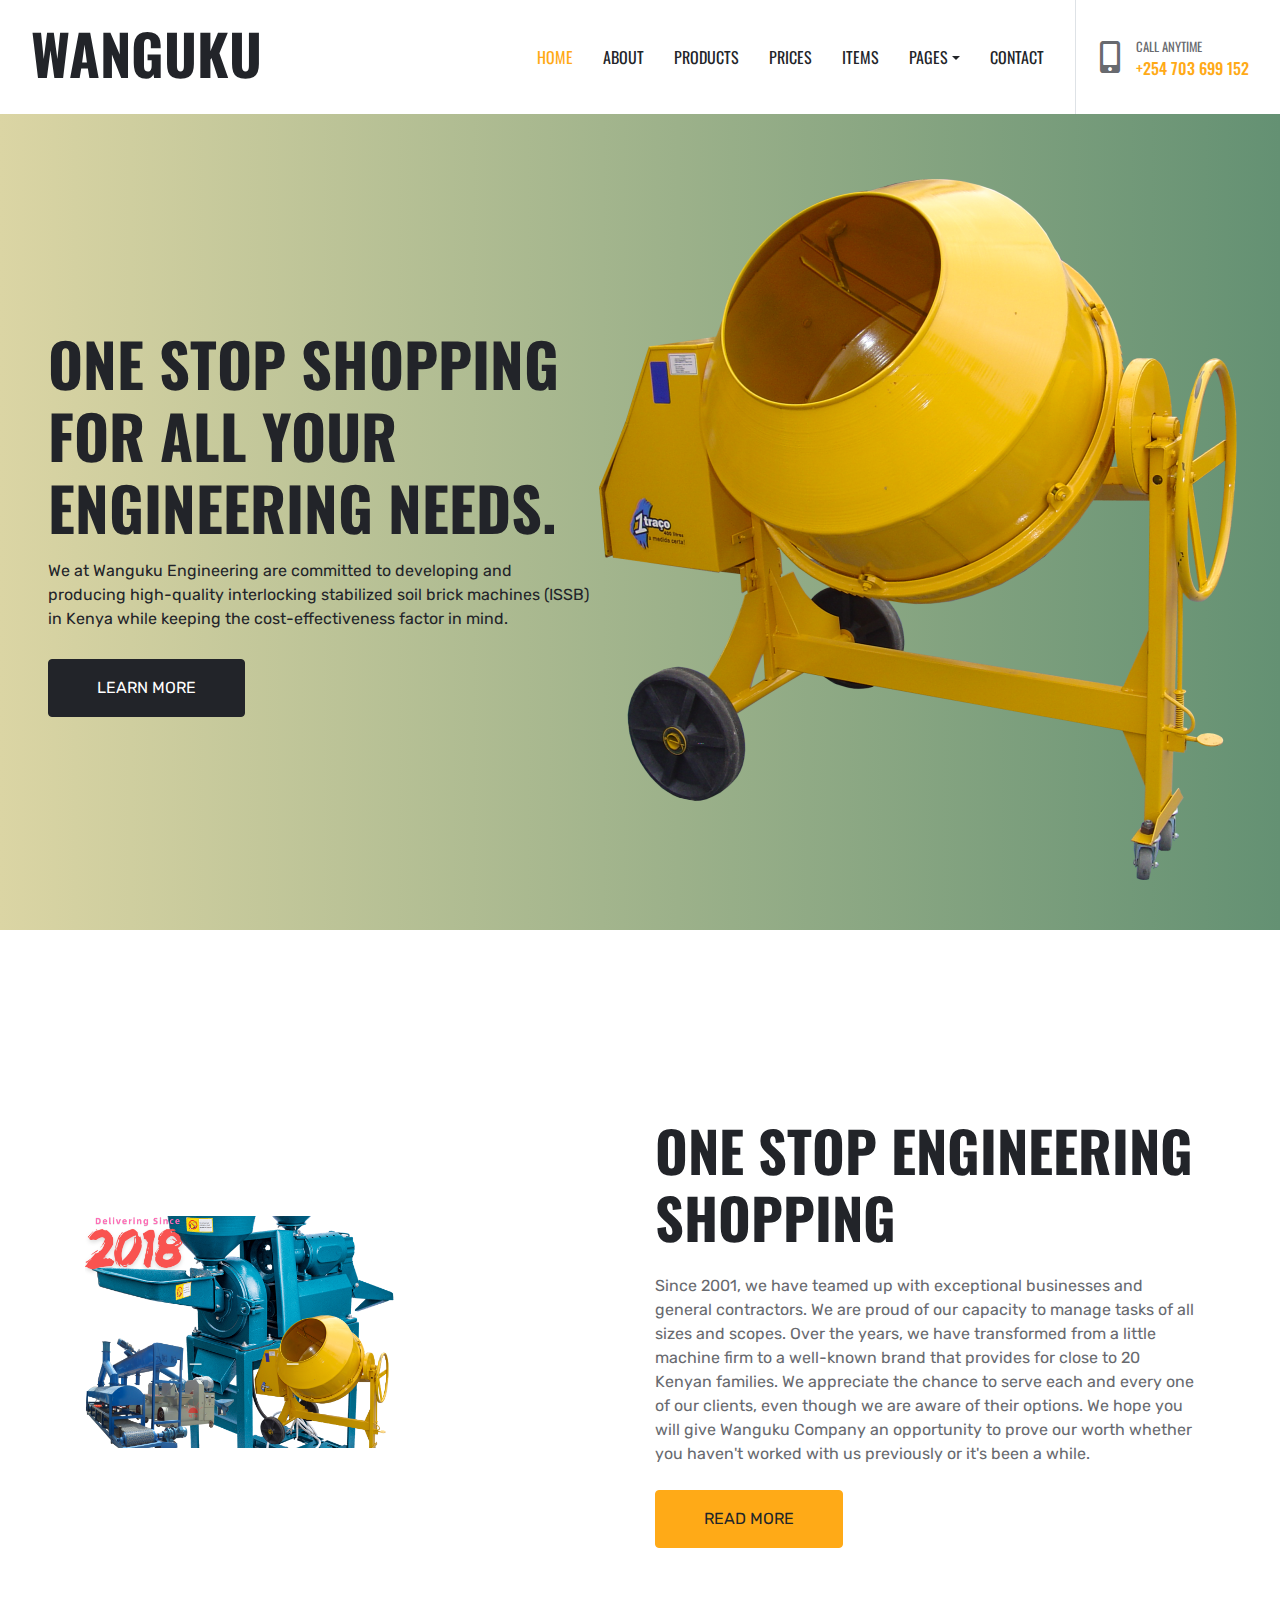
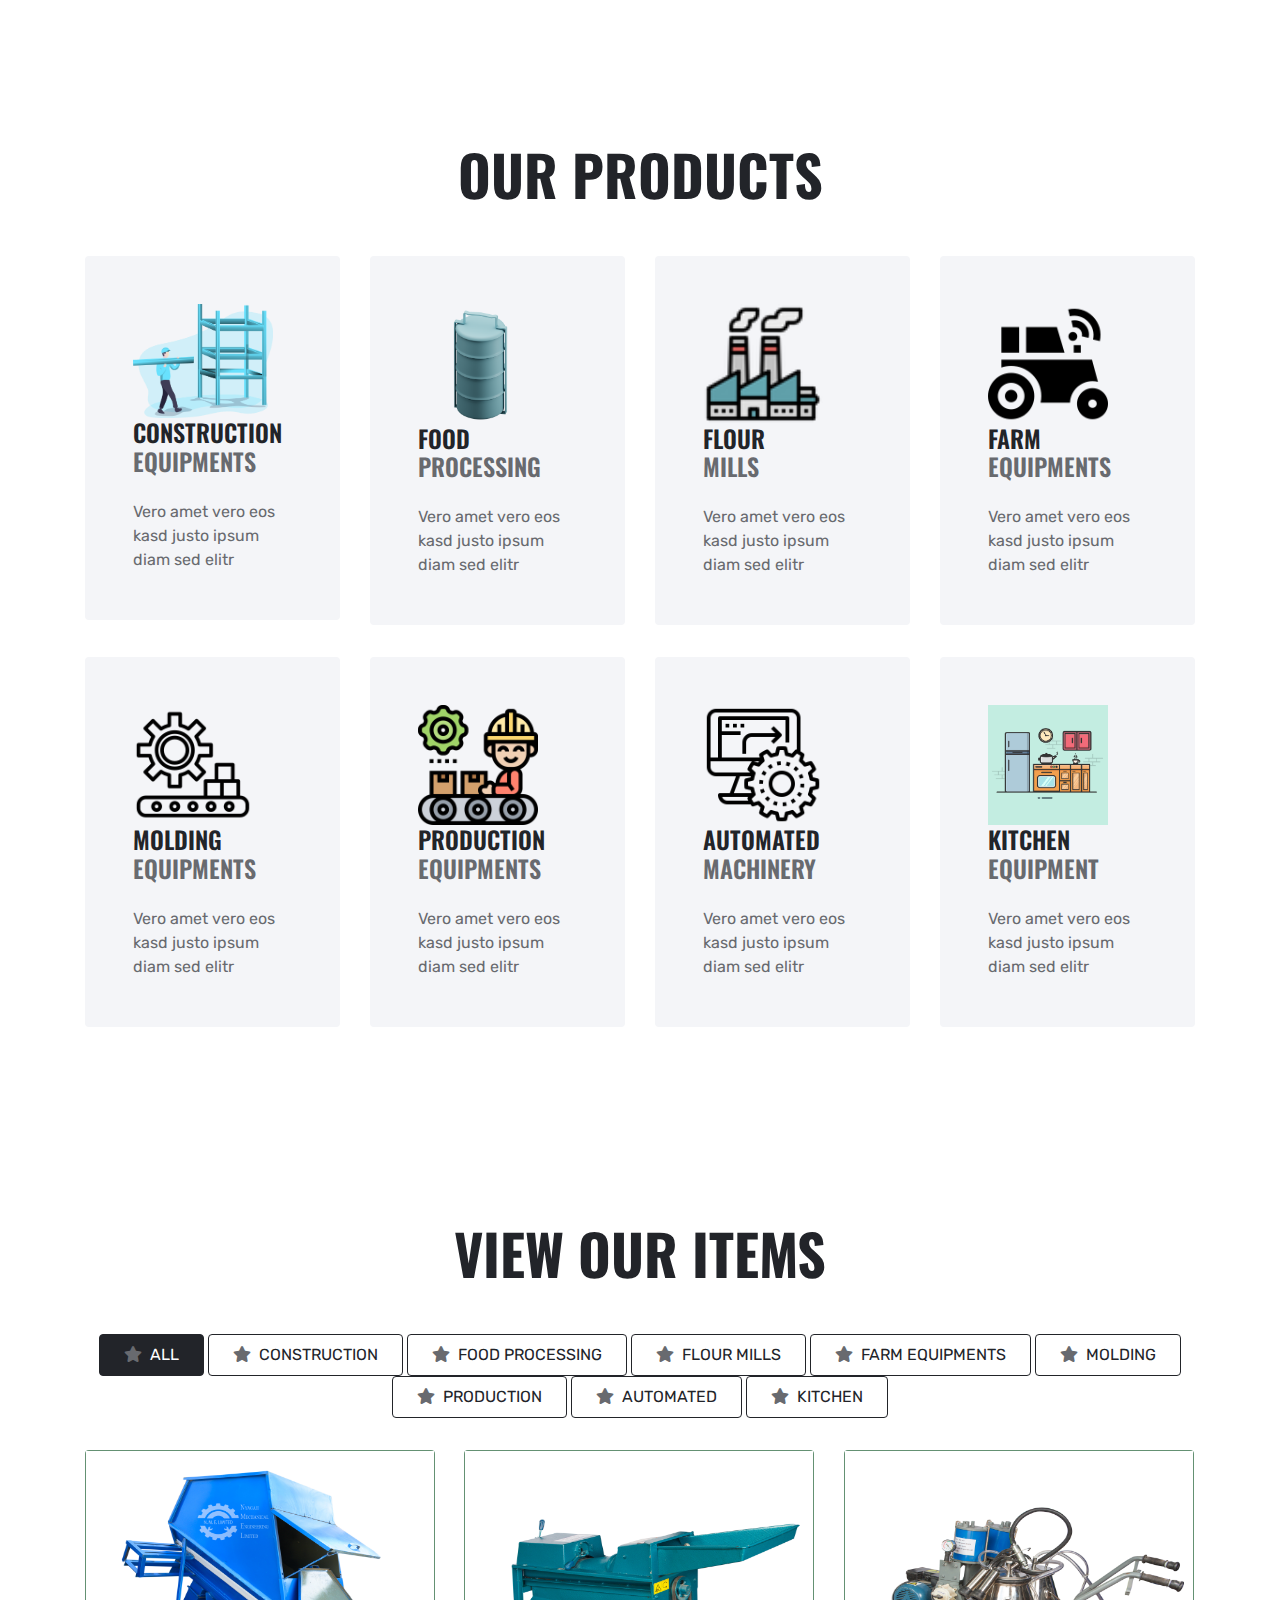
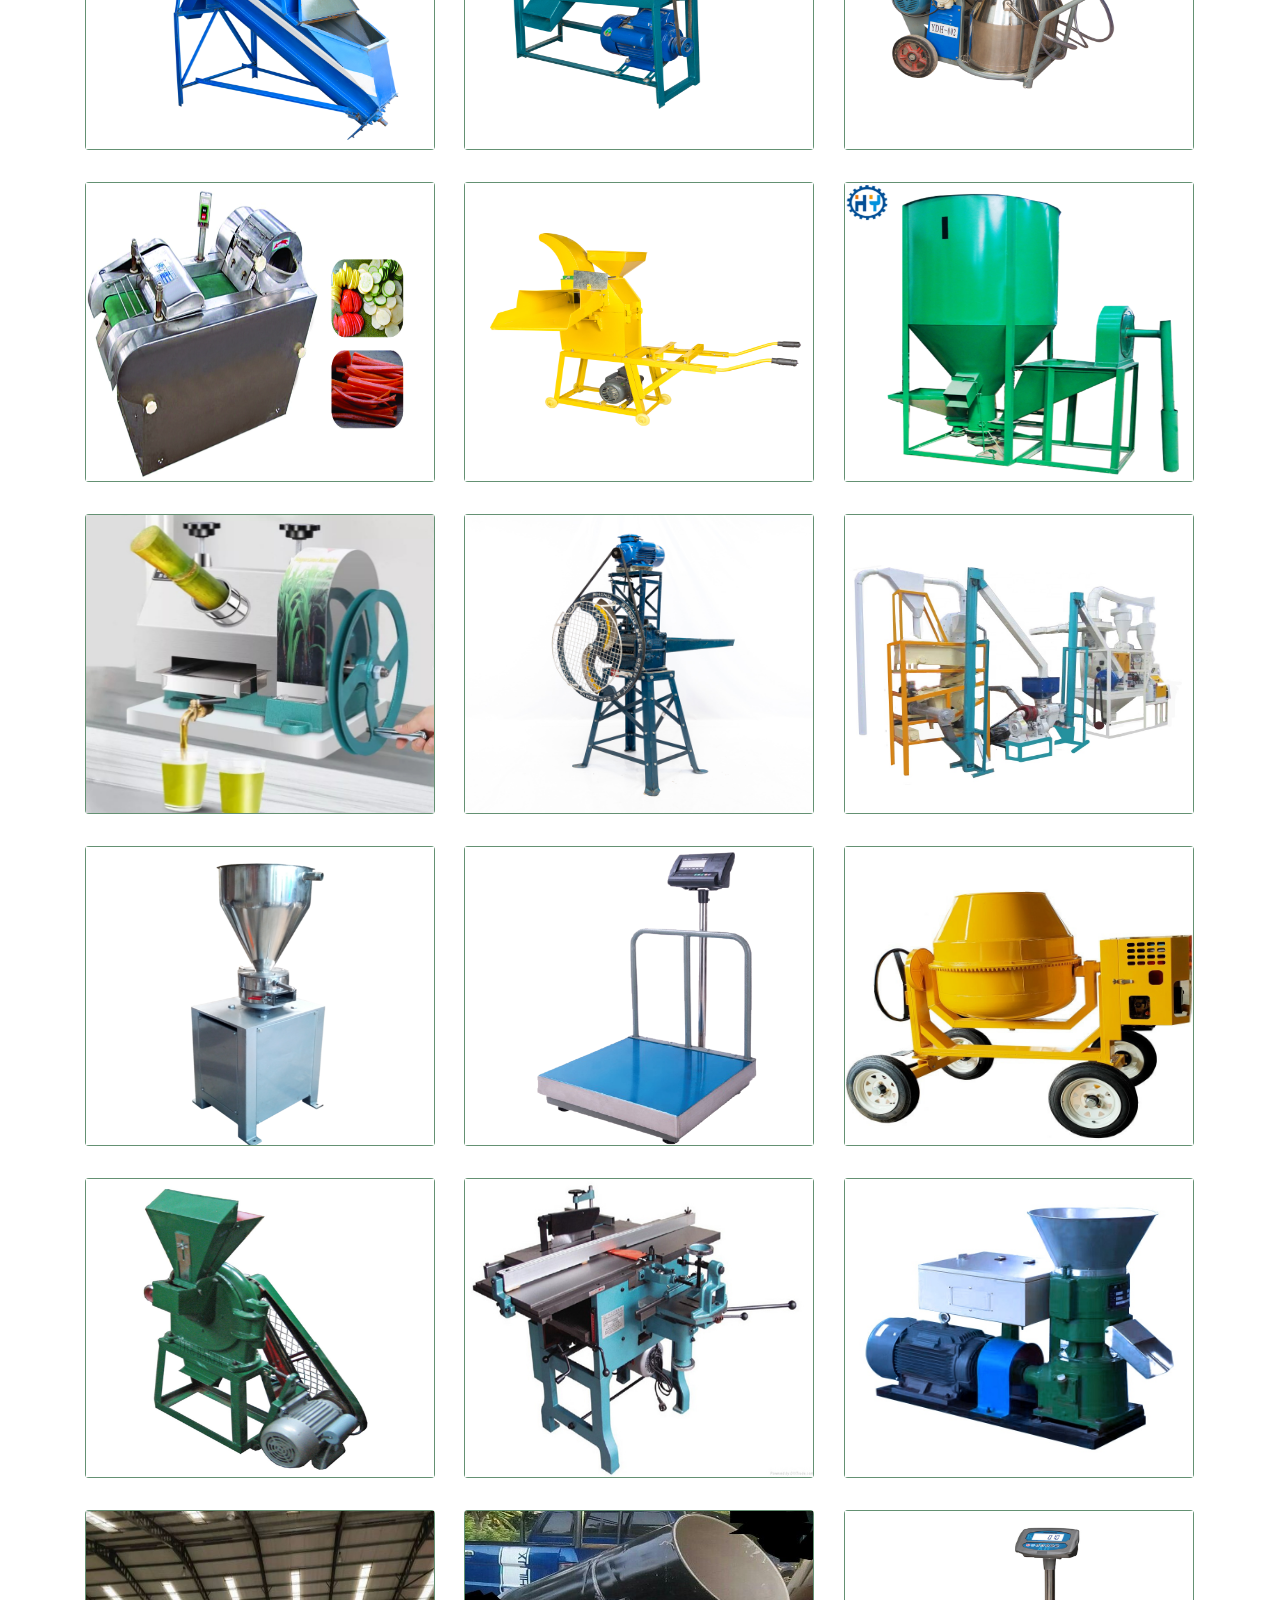
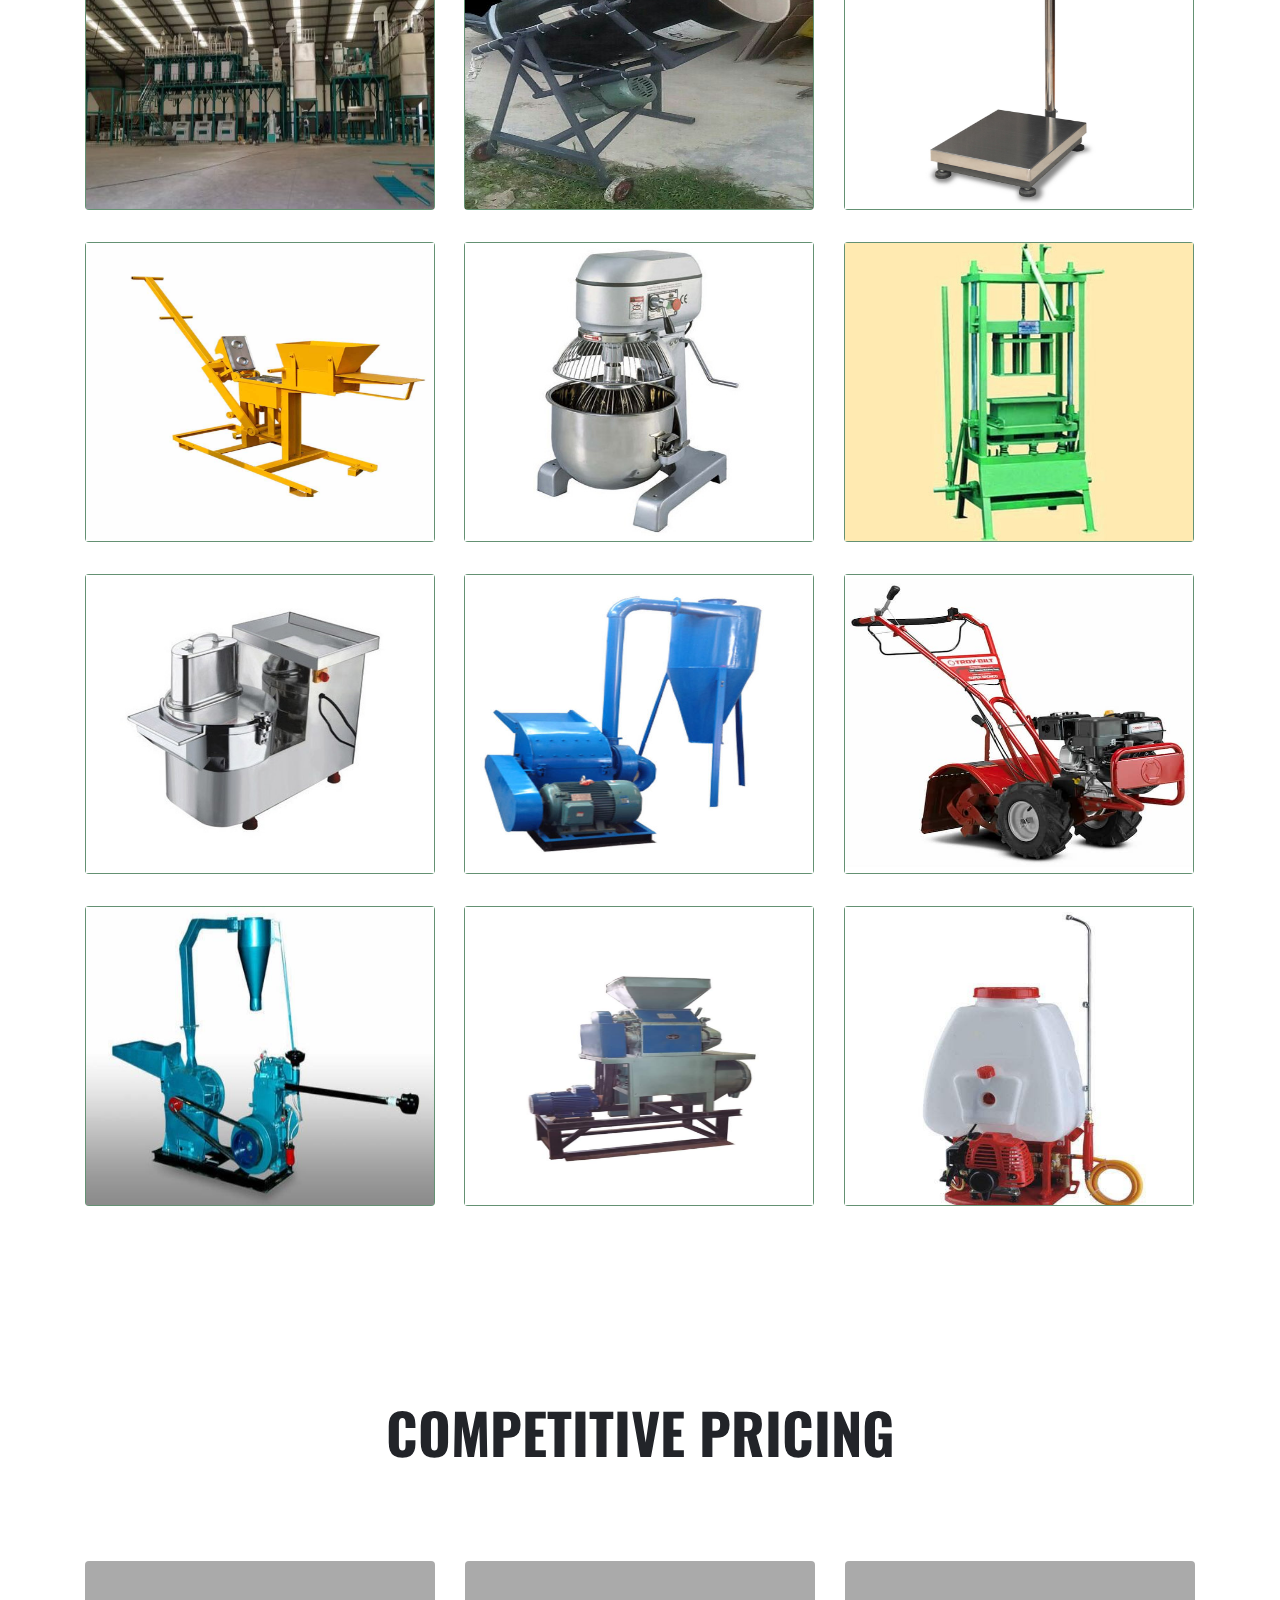
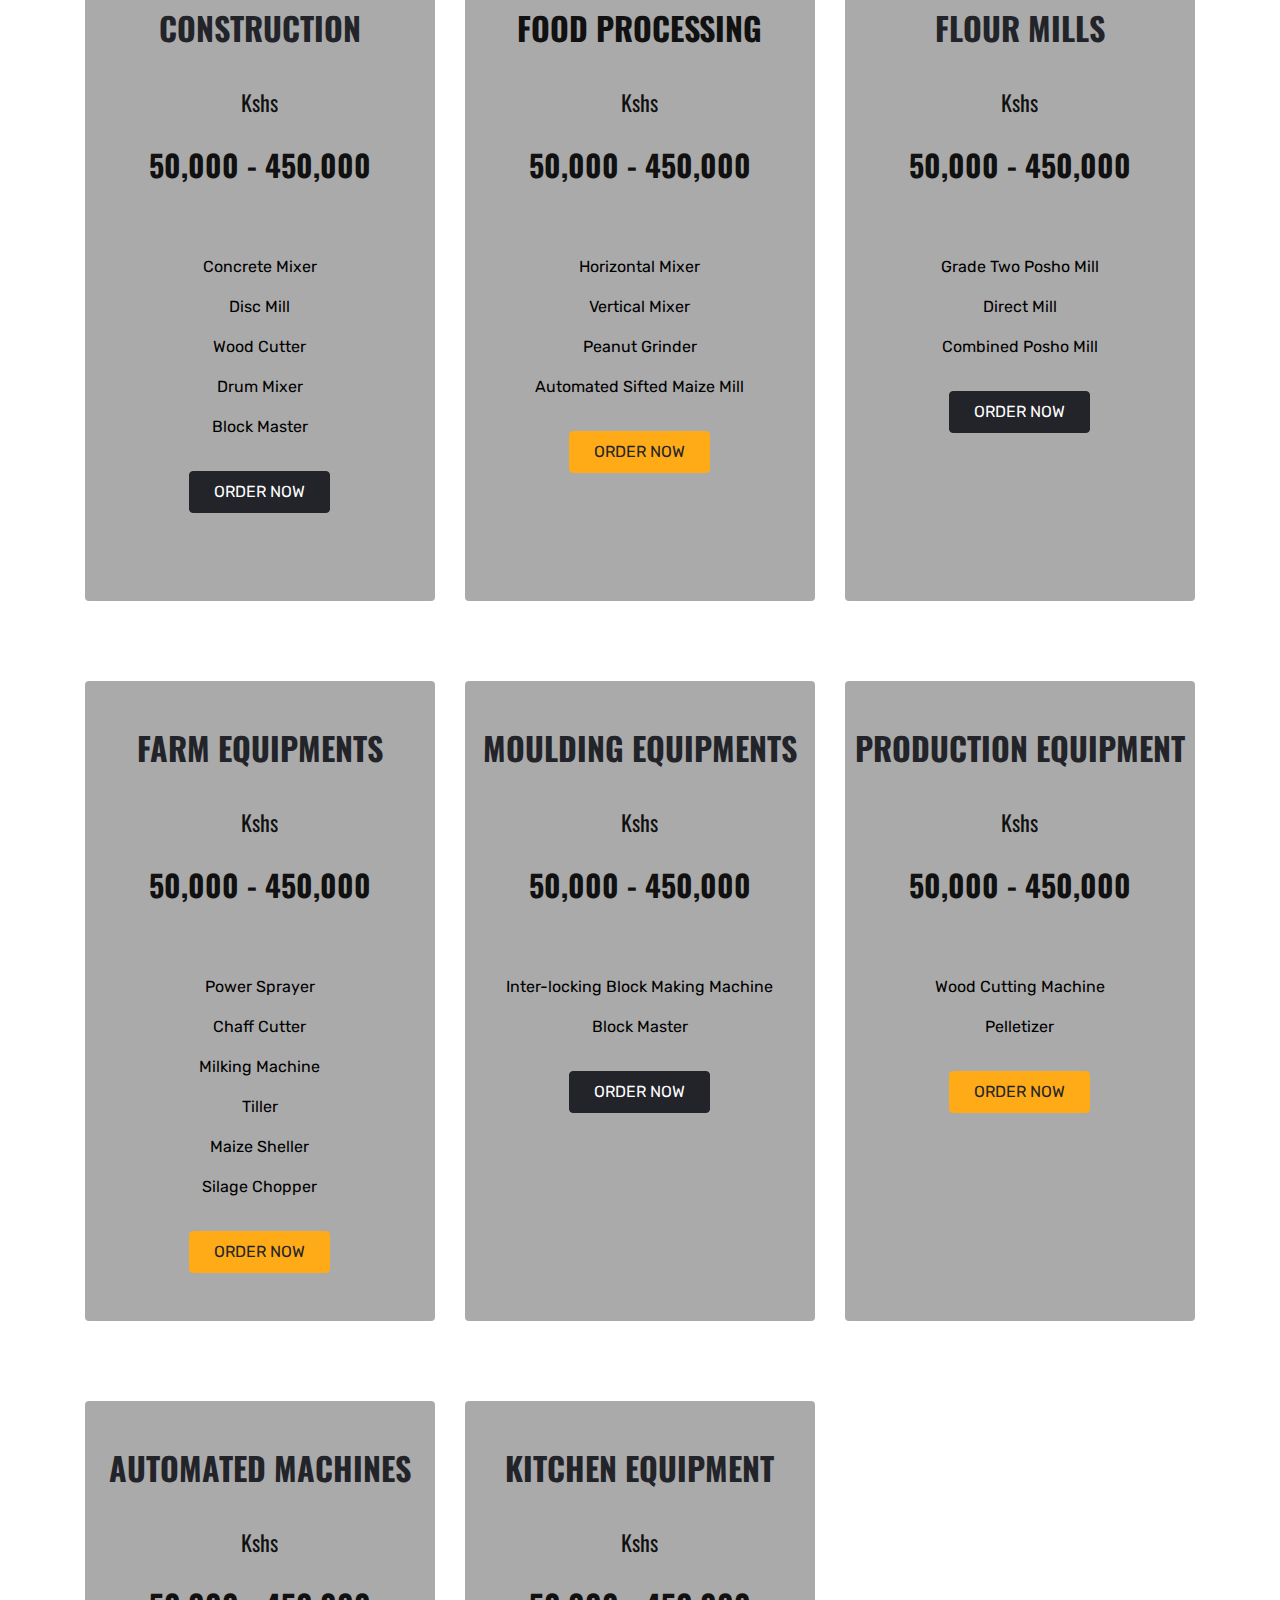
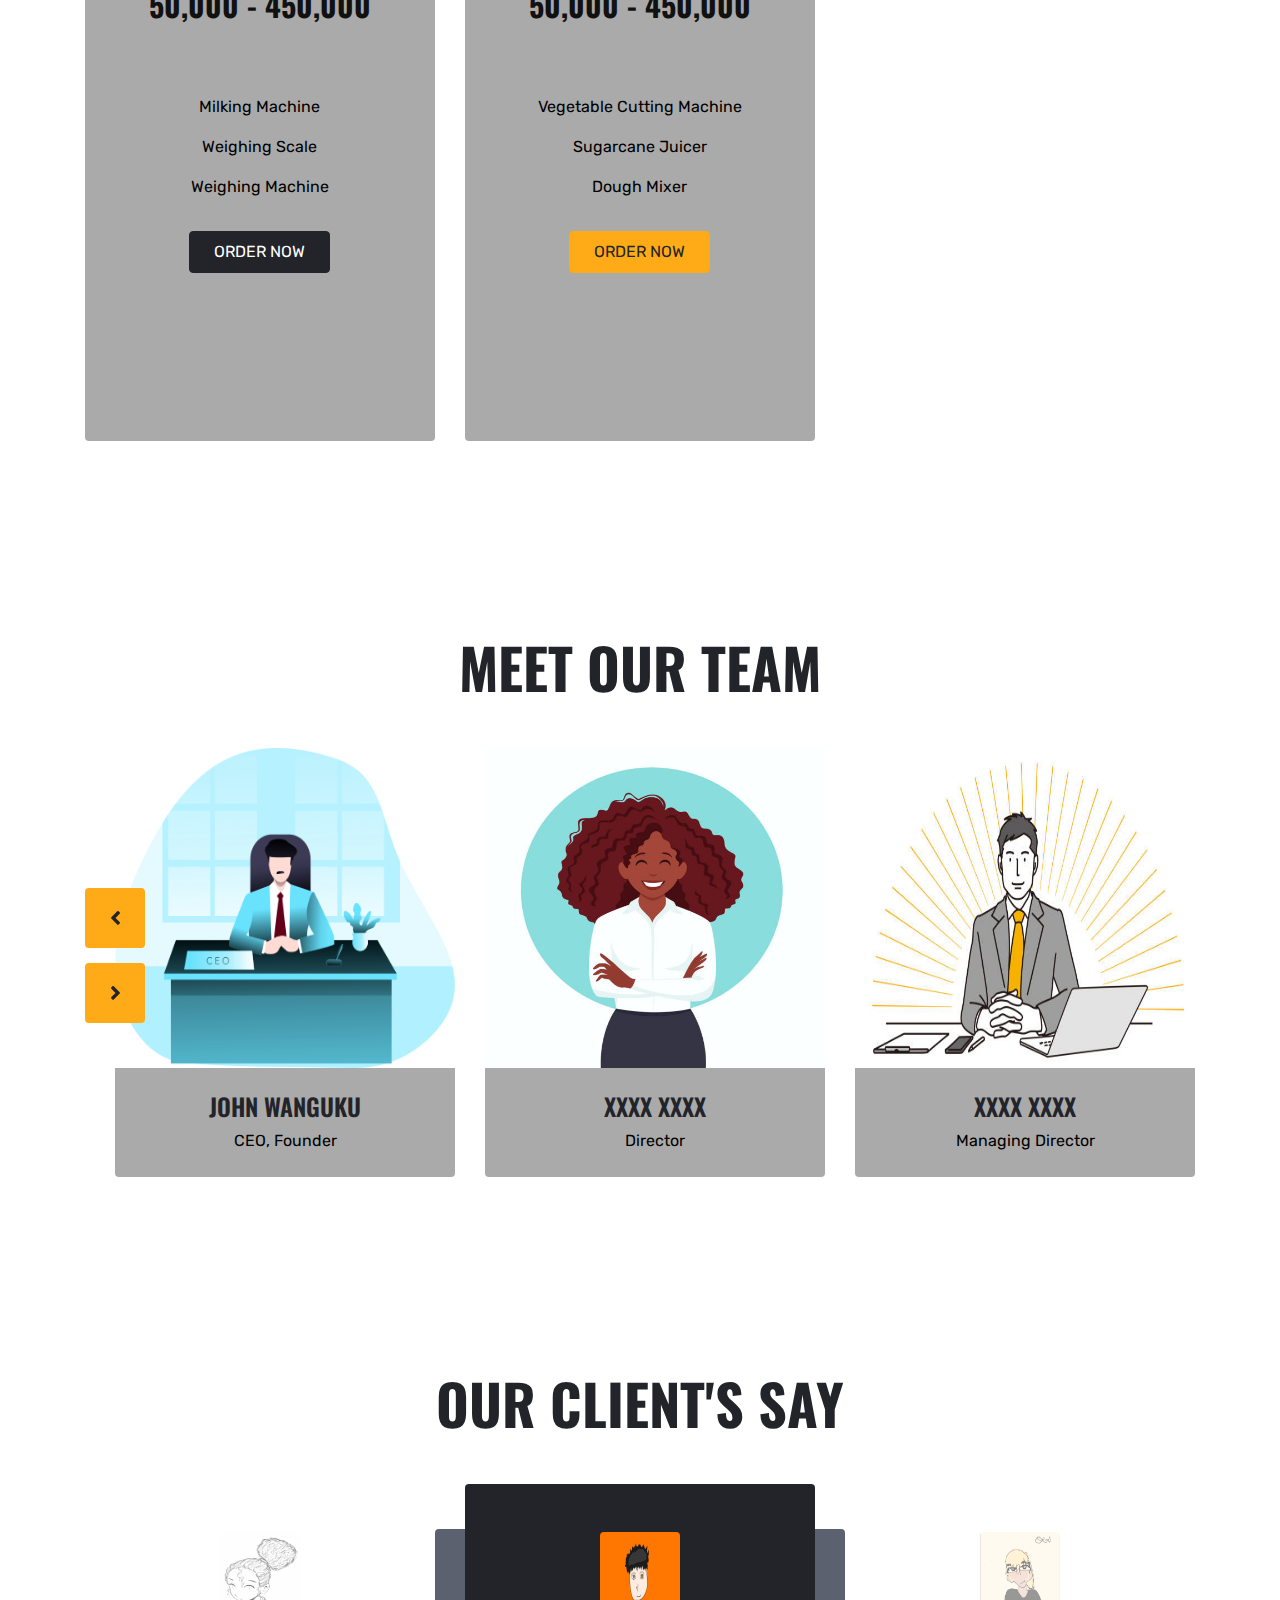
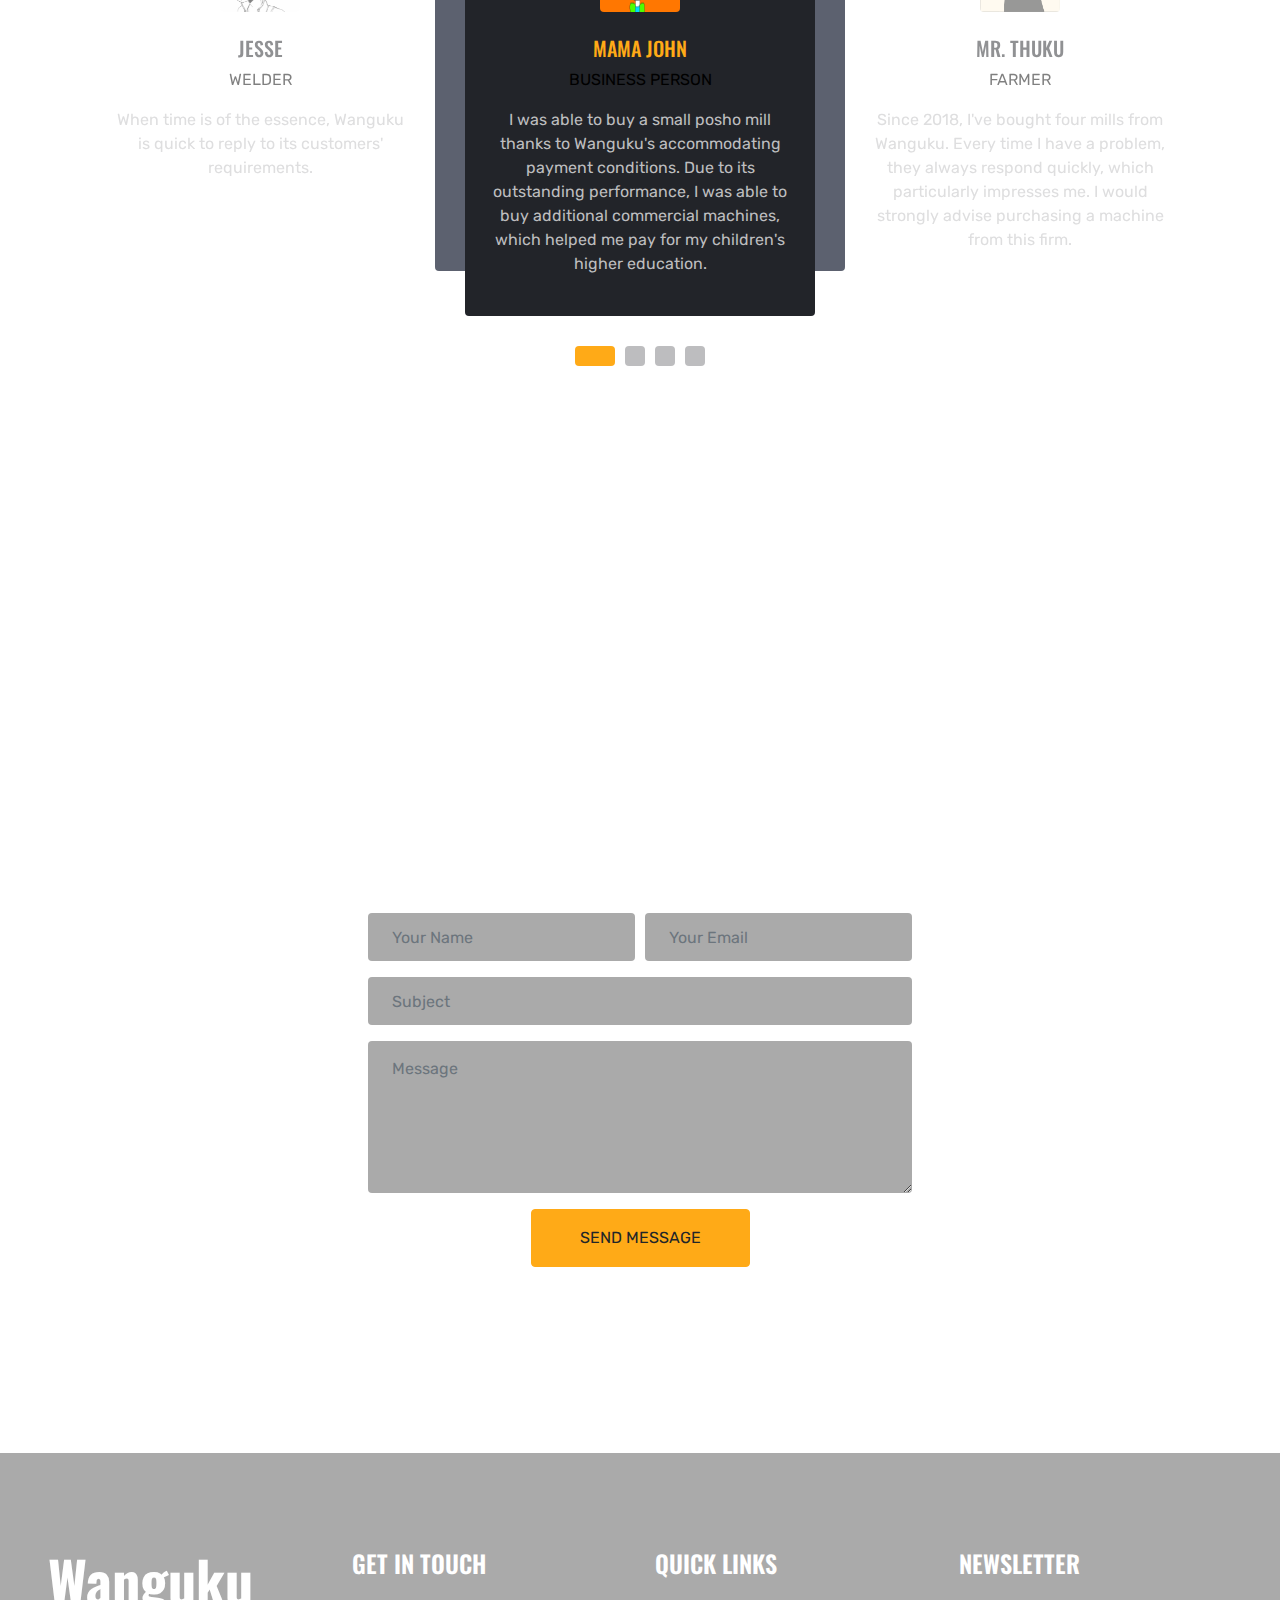
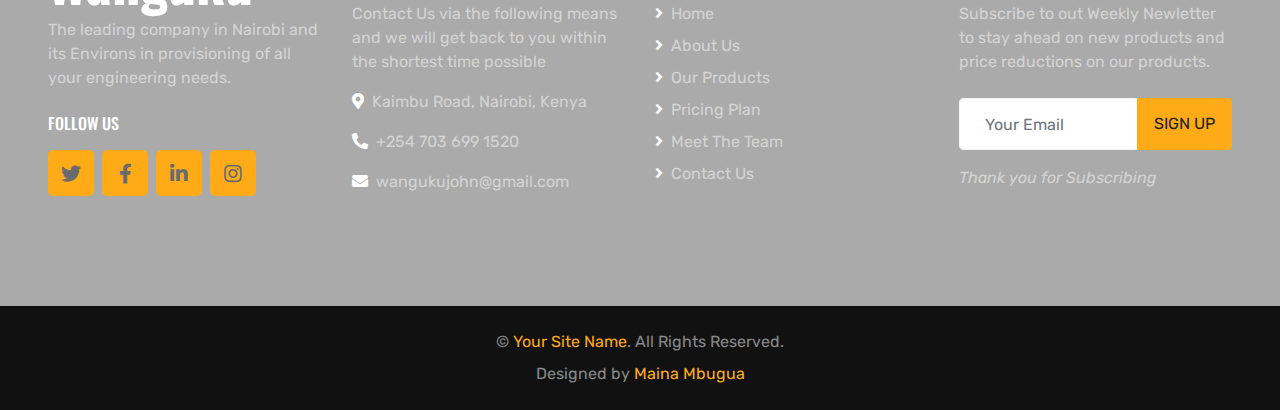
<file: index.html>
<!DOCTYPE html>
<html lang="en">

<head>
    <meta charset="utf-8">
    <title>Engineering Supplies</title>
    <meta content="width=device-width, initial-scale=1.0" name="viewport">
    <meta content="Free HTML Templates" name="keywords">
    <meta content="Free HTML Templates" name="description">


    <link rel="stylesheet" href="css/styles.css">
<script src="https://unpkg.com/swiper@8.3.2/swiper-bundle.min.js"></script>
<link href="https://unpkg.com/swiper@8.3.2/swiper-bundle.min.css" rel="stylesheet"/>


    <!-- Favicon -->
    <link href="img/favicon.ico" rel="icon">

    <!-- Google Web Fonts -->
    <link rel="preconnect" href="https://fonts.gstatic.com">
    <link href="https://fonts.googleapis.com/css2?family=Oswald:wght@400;500;600;700&family=Rubik&display=swap" rel="stylesheet"> 

    <!-- Font Awesome -->
    <link href="https://cdnjs.cloudflare.com/ajax/libs/font-awesome/5.15.0/css/all.min.css" rel="stylesheet">


    <!-- Libraries Stylesheet -->
    <link href="lib/owlcarousel/assets/owl.carousel.min.css" rel="stylesheet">
    <link href="lib/lightbox/css/lightbox.min.css" rel="stylesheet">

    <!-- Customized Bootstrap Stylesheet -->
    <link href="css/style.css" rel="stylesheet">
</head>

<body>
    <!-- Navbar Start -->
    <div class="container-fluid bg-white position-relative">
        <nav class="navbar navbar-expand-lg bg-white navbar-light py-3 py-lg-0">
            <a href="index.html" class="navbar-brand text-secondary">
                <h1 class="display-4 text-uppercase">Wanguku</h1>
            </a>
            <button type="button" class="navbar-toggler" data-toggle="collapse" data-target="#navbarCollapse">
                <span class="navbar-toggler-icon"></span>
            </button>
            <div class="collapse navbar-collapse"   id="navbarCollapse">
                <div class="navbar-nav ml-auto py-0 pr-3 border-right">
                    <a href="index.html" class="nav-item nav-link active">Home</a>
                    <a href="about.html" class="nav-item nav-link">About</a>
                    <a href="service.html" class="nav-item nav-link">Products</a>
                    <a href="price.html" class="nav-item nav-link">Prices</a>
                    <a href="project.html" class="nav-item nav-link">Items</a>
                    <div class="nav-item dropdown">
                        <a href="#" class="nav-link dropdown-toggle" data-toggle="dropdown">Pages</a>
                        <div class="dropdown-menu rounded-0 m-0">
                            <a href="team.html" class="dropdown-item">Meat The Team</a>
                            <a href="testimonial.html" class="dropdown-item">Testimonial</a>
                        </div>
                    </div>
                    <a href="contact.html" class="nav-item nav-link">Contact</a>
                </div>
                <div class="d-none d-lg-flex align-items-center pl-4">
                    <i class="fa fa-2x fa-mobile-alt text-primary mr-3"></i>
                    <div>
                        <h6 class="text-body text-uppercase mb-1"><small>Call Anytime</small></h6>
                        <h6 class="m-0"> <a href="tel:+254 703 699 152">+254 703 699 152</h6></a>
                    </div>
                </div>
            </div>
        </nav>
    </div>
    <!-- Navbar End -->


    <!-- Header Start -->
    <div class="container-fluid bg-primary py-5 px-0" style="margin-bottom: 90px;">
        <div class="row mx-0 align-items-center">
            <div class="col-lg-6 px-md-5 text-center text-lg-left">
                <h1 class="display-2 text-uppercase mb-3">One stop shopping for all your engineering needs.</h1>
                <p class="text-dark mb-4">We at Wanguku Engineering are committed to developing and producing high-quality interlocking stabilized soil brick machines (ISSB) in Kenya while keeping the cost-effectiveness factor in mind.</p>
                <a href="about.html" class="btn btn-dark text-uppercase mt-1 py-3 px-5">Learn More</a>
            </div>

            <div class="col-lg-6 px-0 text-right">
                
            


            <div class="carousels">
                <div class="slidesshow-container">
                   <div class="myslidess one"><img src="img/header.png" alt=""></div>
                   <div class="myslidess two"><img src="img/woodww.png" alt=""></div>
                   <div class="myslidess three"><img src="img/pngwing.com.png" alt=""></div>
                   <div class="myslidess two"><img src="img/weighing machine.png" alt=""></div>
                   <div class="myslidess two"><img src="img/peanutgrinder.png" alt=""></div>
                 </div>
                <div class="direction prev" tabindex="0" onclick="plusslidess(-1)" role="button">❮</div>
              <div class="direction next" tabindex="0" onclick="plusslidess(1)" role="button">❯</div>
               </div>
            </div>

            
        </div>
    </div>
    <!-- Header End -->





    <!-- About Start -->
    <div class="container-fluid py-5">
        <div class="container py-5">
            <div class="row align-items-center">
                <div class="col-lg-6">
                    <img class="img-fluid hha mb-4 mb-lg-0" src="img/about.png" alt="">
                </div>
                <div class="col-lg-6">
                    <h1 class="display-4 text-uppercase mb-4">One Stop Engineering Shopping</h1>
                    <h5 class="text-uppercase text-primary mb-3"></h5>
                    <p class="mb-4">Since 2001, we have teamed up with exceptional businesses and general contractors. We are proud of our capacity to manage tasks of all sizes and scopes. Over the years, we have transformed from a little machine firm to a well-known brand that provides for close to 20 Kenyan families. We appreciate the chance to serve each and every one of our clients, even though we are aware of their options. We hope you will give Wanguku Company an opportunity to prove our worth whether you haven't worked with us previously or it's been a while.</p>
                    <a href="about.html" class="btn btn-primary text-uppercase py-3 px-5">Read More</a>
                </div>
            </div>
        </div>
    </div>
    <!-- About End -->
    

    <!-- Products Start -->
    <div class="container-fluid py-5">
        <div class="container pt-5 pb-3">
            <h1 class="display-4 text-uppercase text-center mb-5">Our Products</h1>
            <div class="row">
                <div class="col-lg-3 mb-2">
                    <div class="service-item rounded p-5 mb-4">
                        <img src="img/under-constructions.png" alt="" style="Width: 140px">
                        <h4 class="text-uppercase mb-4">Construction <span class="d-block text-body">Equipments</span></h4>
                        <p class="m-0">Vero amet vero eos kasd justo ipsum diam sed elitr</p>
                    </div>
                </div>
                <div class="col-lg-3 mb-2">
                    <div class="service-item rounded p-5 mb-4">
                        <img src="img/tiffin-box.png" alt="" style="Width: 120px" margin-top="10px">
                        <h4 class="text-uppercase mb-4">Food <span class="d-block text-body">Processing</span></h4>
                        <p class="m-0">Vero amet vero eos kasd justo ipsum diam sed elitr</p>
                    </div>
                </div>
                <div class="col-lg-3 mb-2">
                    <div class="service-item rounded p-5 mb-4">
                        <img src="img/industry.png" alt="" style="Width: 120px">
                        <h4 class="text-uppercase mb-4">Flour <span class="d-block text-body">Mills</span></h4>
                        <p class="m-0">Vero amet vero eos kasd justo ipsum diam sed elitr</p>
                    </div>
                </div>
                <div class="col-lg-3 mb-2">
                    <div class="service-item rounded p-5 mb-4">
                        <img src="img/tractor.png" alt="" style="Width: 120px">
                        <h4 class="text-uppercase mb-4">Farm <span class="d-block text-body">Equipments</span></h4>
                        <p class="m-0">Vero amet vero eos kasd justo ipsum diam sed elitr</p>
                    </div>
                </div>
                <div class="col-lg-3 mb-2">
                    <div class="service-item rounded p-5 mb-4">
                        <img src="img/manufacture.png" alt="" style="Width: 120px">
                        <h4 class="text-uppercase mb-4">Molding <span class="d-block text-body">Equipments</span></h4>
                        <p class="m-0">Vero amet vero eos kasd justo ipsum diam sed elitr</p>
                    </div>
                </div>
                <div class="col-lg-3 mb-2">
                    <div class="service-item rounded p-5 mb-4">
                        <img src="img/production.png" alt="" style="Width: 120px">
                        <h4 class="text-uppercase mb-4"> Production <span class="d-block text-body">Equipments</span></h4>
                        <p class="m-0">Vero amet vero eos kasd justo ipsum diam sed elitr</p>
                    </div>
                </div>
                <div class="col-lg-3 mb-2">
                    <div class="service-item rounded p-5 mb-4">
                        <img src="img/automation.png" alt="" style="Width: 120px">
                        <h4 class="text-uppercase mb-4"> Automated <span class="d-block text-body">Machinery</span></h4>
                        <p class="m-0">Vero amet vero eos kasd justo ipsum diam sed elitr</p>
                    </div>
                </div>
                <div class="col-lg-3 mb-2">
                    <div class="service-item rounded p-5 mb-4">
                        <img src="img/kitchen-point.png" alt="" style="Width: 120px">
                        <h4 class="text-uppercase mb-4">Kitchen <span class="d-block text-body">Equipment</span></h4>
                        <p class="m-0">Vero amet vero eos kasd justo ipsum diam sed elitr</p>
                    </div>
                </div>
            </div>
        </div>
    </div>
    <!-- Products End -->


    <!-- Portfolio Start -->
    <div class="container-fluid py-5">
        <div class="container pt-5 pb-3">
            <h1 class="display-4 text-uppercase text-center mb-5">View our Items</h1>
            <div class="row">
                <div class="col-12 text-center mb-2">
                    <ul class="list-inline mb-4" id="portfolio-flters">
                        <li class="btn btn-outline-dark text-uppercase py-2 px-4 active" data-filter="*">
                            <i class="fa fa-star text-primary mr-2"></i>All
                        </li>
                        <li class="btn btn-outline-dark text-uppercase py-2 px-4 " data-filter=".first">
                            <i class="fa fa-star text-primary mr-2"></i>Construction
                        </li>
                        <li class="btn btn-outline-dark text-uppercase py-2 px-4" data-filter=".second">
                            <i class="fa fa-star text-primary mr-2"></i>Food Processing
                        </li>
                        <li class="btn btn-outline-dark text-uppercase py-2 px-4" data-filter=".third">
                            <i class="fa fa-star text-primary mr-2"></i>Flour Mills
                        </li>
                        <li class="btn btn-outline-dark text-uppercase py-2 px-4" data-filter=".fourth">
                            <i class="fa fa-star text-primary mr-2"></i>Farm Equipments
                        </li>
                        <li class="btn btn-outline-dark text-uppercase py-2 px-4" data-filter=".fifth">
                            <i class="fa fa-star text-primary mr-2"></i>Molding
                        </li>
                        <li class="btn btn-outline-dark text-uppercase py-2 px-4" data-filter=".sixth">
                            <i class="fa fa-star text-primary mr-2"></i>Production
                        </li>
                        <li class="btn btn-outline-dark text-uppercase py-2 px-4" data-filter=".seventh">
                            <i class="fa fa-star text-primary mr-2"></i>Automated
                        </li>
                        <li class="btn btn-outline-dark text-uppercase py-2 px-4" data-filter=".eighth">
                            <i class="fa fa-star text-primary mr-2"></i>Kitchen
                        </li>
                        
                    </ul>
                </div>
            </div>
            <div class="row portfolio-container">
                <div class="col-lg-4 col-md-6 mb-4 portfolio-item second " >
                    <div class="position-relative rounded overflow-hidden mb-2">
                        <img class="img-fluid w-100" src="img/horizontalmill.jpg" alt="">
                        <div class="portfolio-btn d-flex align-items-center justify-content-center">
                            <a href="img/horizontalmill.jpg" data-lightbox="portfolio">
                                <i class="fa fa-4x fa-plus text-primary"></i>
                            </a>
                        </div>
                    </div>
                </div>
                <div class="col-lg-4 col-md-6 mb-4 portfolio-item fourth">
                    <div class="position-relative rounded overflow-hidden mb-2">
                        <img class="img-fluid w-100" src="img/maizesheller.jpg" alt="">
                        <div class="portfolio-btn d-flex align-items-center justify-content-center">
                            <a href="img/maizesheller.jpg" data-lightbox="portfolio">
                                <i class="fa fa-4x fa-plus text-primary"></i>
                            </a>
                        </div>
                    </div>
                </div>
                <div class="col-lg-4 col-md-6 mb-4 portfolio-item fourth">
                    <div class="position-relative rounded overflow-hidden mb-2">
                        <img class="img-fluid w-100" src="img/milkingmachine.jpg" alt="">
                        <div class="portfolio-btn d-flex align-items-center justify-content-center">
                            <a href="img/milkingmachine.jpg" data-lightbox="portfolio">
                                <i class="fa fa-4x fa-plus text-primary"></i>
                            </a>
                        </div>
                    </div>
                </div>
                <div class="col-lg-4 col-md-6 mb-4 portfolio-item eighth">
                    <div class="position-relative rounded overflow-hidden mb-2">
                        <img class="img-fluid w-100" src="img/vegcutting.jpg" alt="">
                        <div class="portfolio-btn d-flex align-items-center justify-content-center">
                            <a href="img/vegcutting.jpg" data-lightbox="portfolio">
                                <i class="fa fa-4x fa-plus text-primary"></i>
                            </a>
                        </div>
                    </div>
                </div>
                <div class="col-lg-4 col-md-6 mb-4 portfolio-item fourth">
                    <div class="position-relative rounded overflow-hidden mb-2">
                        <img class="img-fluid w-100" src="img/silagechopper.jpg" alt="">
                        <div class="portfolio-btn d-flex align-items-center justify-content-center">
                            <a href="img/silagechopper.jpg" data-lightbox="portfolio">
                                <i class="fa fa-4x fa-plus text-primary"></i>
                            </a>
                        </div>
                    </div>
                </div>
                <div class="col-lg-4 col-md-6 mb-4 portfolio-item second">
                    <div class="position-relative rounded overflow-hidden mb-2">
                        <img class="img-fluid w-100" src="img/verticalmixer.jpg" alt="">
                        <div class="portfolio-btn d-flex align-items-center justify-content-center">
                            <a href="img/verticalmixer.jpg" data-lightbox="portfolio">
                                <i class="fa fa-4x fa-plus text-primary"></i>
                            </a>
                        </div>
                    </div>
                </div>
                <div class="col-lg-4 col-md-6 mb-4 portfolio-item eighth">
                    <div class="position-relative rounded overflow-hidden mb-2">
                        <img class="img-fluid w-100" src="img/sugarcanejuicer.jpg" alt="">
                        <div class="portfolio-btn d-flex align-items-center justify-content-center">
                            <a href="img/sugarcanejuicer.jpg" data-lightbox="portfolio">
                                <i class="fa fa-4x fa-plus text-primary"></i>
                            </a>
                        </div>
                    </div>
                </div>
                <div class="col-lg-4 col-md-6 mb-4 portfolio-item fourth">
                    <div class="position-relative rounded overflow-hidden mb-2">
                        <img class="img-fluid w-100" src="img/chaffcutter.jpg" alt="">
                        <div class="portfolio-btn d-flex align-items-center justify-content-center">
                            <a href="img/chaffcutter.jpg" data-lightbox="portfolio">
                                <i class="fa fa-4x fa-plus text-primary"></i>
                            </a>
                        </div>
                    </div>
                </div>
                <div class="col-lg-4 col-md-6 mb-4 portfolio-item third">
                    <div class="position-relative rounded overflow-hidden mb-2">
                        <img class="img-fluid w-100" src="img/combinedposhomill.jpg" alt="">
                        <div class="portfolio-btn d-flex align-items-center justify-content-center">
                            <a href="img/combinedposhomill.jpg" data-lightbox="portfolio">
                                <i class="fa fa-4x fa-plus text-primary"></i>
                            </a>
                        </div>
                    </div>
                </div>
                <div class="col-lg-4 col-md-6 mb-4 portfolio-item second">
                    <div class="position-relative rounded overflow-hidden mb-2">
                        <img class="img-fluid w-100" src="img/peanutgrinder.png" alt="">
                        <div class="portfolio-btn d-flex align-items-center justify-content-center">
                            <a href="img/peanutgrinder.png" data-lightbox="portfolio">
                                <i class="fa fa-4x fa-plus text-primary"></i>
                            </a>
                        </div>
                    </div>
                </div>
                <div class="col-lg-4 col-md-6 mb-4 portfolio-item seventh">
                    <div class="position-relative rounded overflow-hidden mb-2">
                        <img class="img-fluid w-100" src="img/weighing machine.png" alt="">
                        <div class="portfolio-btn d-flex align-items-center justify-content-center">
                            <a href="img/weighing machine.png" data-lightbox="portfolio">
                                <i class="fa fa-4x fa-plus text-primary"></i>
                            </a>
                        </div>
                    </div>
                </div>
                <div class="col-lg-4 col-md-6 mb-4 portfolio-item first">
                    <div class="position-relative rounded overflow-hidden mb-2">
                        <img class="img-fluid w-100" src="img/concretemixer.jpg" alt="">
                        <div class="portfolio-btn d-flex align-items-center justify-content-center">
                            <a href="img/concretemixer.jpg" data-lightbox="portfolio">
                                <i class="fa fa-4x fa-plus text-primary"></i>
                            </a>
                        </div>
                    </div>
                </div>
                <div class="col-lg-4 col-md-6 mb-4 portfolio-item first">
                    <div class="position-relative rounded overflow-hidden mb-2">
                        <img class="img-fluid w-100" src="img/diskmill.jpg" alt="">
                        <div class="portfolio-btn d-flex align-items-center justify-content-center">
                            <a href="img/diskmill.jpg" data-lightbox="portfolio">
                                <i class="fa fa-4x fa-plus text-primary"></i>
                            </a>
                        </div>
                    </div>
                </div>
                <div class="col-lg-4 col-md-6 mb-4 portfolio-item first">
                    <div class="position-relative rounded overflow-hidden mb-2">
                        <img class="img-fluid w-100" src="img/woodworking.jpg" alt="">
                        <div class="portfolio-btn d-flex align-items-center justify-content-center">
                            <a href="img/woodworking.jpg" data-lightbox="portfolio">
                                <i class="fa fa-4x fa-plus text-primary"></i>
                            </a>
                        </div>
                    </div>
                </div>
                <div class="col-lg-4 col-md-6 mb-4 portfolio-item sixth">
                    <div class="position-relative rounded overflow-hidden mb-2">
                        <img class="img-fluid w-100" src="img/pelletizers.jpg" alt="">
                        <div class="portfolio-btn d-flex align-items-center justify-content-center">
                            <a href="img/pelletizers.jpg" data-lightbox="portfolio">
                                <i class="fa fa-4x fa-plus text-primary"></i>
                            </a>
                        </div>
                    </div>
                </div>
                <div class="col-lg-4 col-md-6 mb-4 portfolio-item second">
                    <div class="position-relative rounded overflow-hidden mb-2">
                        <img class="img-fluid w-100" src="img/autosiftedmaize.jpg" alt="">
                        <div class="portfolio-btn d-flex align-items-center justify-content-center">
                            <a href="img/autosiftedmaize.jpg" data-lightbox="portfolio">
                                <i class="fa fa-4x fa-plus text-primary"></i>
                            </a>
                        </div>
                    </div>
                </div>
                <div class="col-lg-4 col-md-6 mb-4 portfolio-item first">
                    <div class="position-relative rounded overflow-hidden mb-2">
                        <img class="img-fluid w-100" src="img/drum Mixer.jpg" alt="">
                        <div class="portfolio-btn d-flex align-items-center justify-content-center">
                            <a href="img/drum Mixer.jpg" data-lightbox="portfolio">
                                <i class="fa fa-4x fa-plus text-primary"></i>
                            </a>
                        </div>
                    </div>
                </div>
                <div class="col-lg-4 col-md-6 mb-4 portfolio-item seventh">
                    <div class="position-relative rounded overflow-hidden mb-2">
                        <img class="img-fluid w-100" src="img/weighingmachine.jpg" alt="">
                        <div class="portfolio-btn d-flex align-items-center justify-content-center">
                            <a href="img/weighingmachine.jpg" data-lightbox="portfolio">
                                <i class="fa fa-4x fa-plus text-primary"></i>
                            </a>
                        </div>
                    </div>
                </div>
                <div class="col-lg-4 col-md-6 mb-4 portfolio-item fifth">
                    <div class="position-relative rounded overflow-hidden mb-2">
                        <img class="img-fluid w-100" src="img/interlocking.jpg" alt="">
                        <div class="portfolio-btn d-flex align-items-center justify-content-center">
                            <a href="img/interlocking.jpg" data-lightbox="portfolio">
                                <i class="fa fa-4x fa-plus text-primary"></i>
                            </a>
                        </div>
                    </div>
                </div>
                <div class="col-lg-4 col-md-6 mb-4 portfolio-item eighth">
                    <div class="position-relative rounded overflow-hidden mb-2">
                        <img class="img-fluid w-100" src="img/dough-mixer1.jpg" alt="">
                        <div class="portfolio-btn d-flex align-items-center justify-content-center">
                            <a href="img/dough-mixer1.jpg" data-lightbox="portfolio">
                                <i class="fa fa-4x fa-plus text-primary"></i>
                            </a>
                        </div>
                    </div>
                </div>
                <div class="col-lg-4 col-md-6 mb-4 portfolio-item first">
                    <div class="position-relative rounded overflow-hidden mb-2">
                        <img class="img-fluid w-100" src="img/blockmaster.jpg" alt="">
                        <div class="portfolio-btn d-flex align-items-center justify-content-center">
                            <a href="img/blockmaster.jpg" data-lightbox="portfolio">
                                <i class="fa fa-4x fa-plus text-primary"></i>
                            </a>
                        </div>
                    </div>
                </div>
                <div class="col-lg-4 col-md-6 mb-4 portfolio-item eighth">
                    <div class="position-relative rounded overflow-hidden mb-2">
                        <img class="img-fluid w-100" src="img/vegetablecuttingmachine.jpg" alt="">
                        <div class="portfolio-btn d-flex align-items-center justify-content-center">
                            <a href="img/vegetablecuttingmachine.jpg" data-lightbox="portfolio">
                                <i class="fa fa-4x fa-plus text-primary"></i>
                            </a>
                        </div>
                    </div>
                </div>
                <div class="col-lg-4 col-md-6 mb-4 portfolio-item second">
                    <div class="position-relative rounded overflow-hidden mb-2">
                        <img class="img-fluid w-100" src="img/directmill.jpg" alt="">
                        <div class="portfolio-btn d-flex align-items-center justify-content-center">
                            <a href="img/directmill.jpg" data-lightbox="portfolio">
                                <i class="fa fa-4x fa-plus text-primary"></i>
                            </a>
                        </div>
                    </div>
                </div>
                <div class="col-lg-4 col-md-6 mb-4 portfolio-item fourth">
                    <div class="position-relative rounded overflow-hidden mb-2">
                        <img class="img-fluid w-100" src="img/tiller.jpg" alt="">
                        <div class="portfolio-btn d-flex align-items-center justify-content-center">
                            <a href="img/tiller.jpg" data-lightbox="portfolio">
                                <i class="fa fa-4x fa-plus text-primary"></i>
                            </a>
                        </div>
                    </div>
                </div>
                <div class="col-lg-4 col-md-6 mb-4 portfolio-item third">
                    <div class="position-relative rounded overflow-hidden mb-2">
                        <img class="img-fluid w-100" src="img/grade2poahomill.jpg" alt="">
                        <div class="portfolio-btn d-flex align-items-center justify-content-center">
                            <a href="img/grade2poahomill.jpg" data-lightbox="portfolio">
                                <i class="fa fa-4x fa-plus text-primary"></i>
                            </a>
                        </div>
                    </div>
                </div>
                <div class="col-lg-4 col-md-6 mb-4 portfolio-item second">
                    <div class="position-relative rounded overflow-hidden mb-2">
                        <img class="img-fluid w-100" src="img/siftedmaize.jpg" alt="">
                        <div class="portfolio-btn d-flex align-items-center justify-content-center">
                            <a href="img/siftedmaize.jpg" data-lightbox="portfolio">
                                <i class="fa fa-4x fa-plus text-primary"></i>
                            </a>
                        </div>
                    </div>
                </div>
                <div class="col-lg-4 col-md-6 mb-4 portfolio-item fourth">
                    <div class="position-relative rounded overflow-hidden mb-2">
                        <img class="img-fluid w-100" src="img/powersprayers.jpeg" alt="">
                        <div class="portfolio-btn d-flex align-items-center justify-content-center">
                            <a href="img/powersprayers.jpeg" data-lightbox="portfolio">
                                <i class="fa fa-4x fa-plus text-primary"></i>
                            </a>
                        </div>
                    </div>
                </div>
            </div>
        </div>
    </div>
    <!-- Portfolio End -->


    <!-- Pricing Plan Start -->
    <div class="container-fluid py-5">
        <div class="container pt-5 pb-3">
            <h1 class="display-4 text-uppercase text-center mb-5">Competitive Pricing</h1>
            <div class="row">
              
                <div class="col-lg-4 mb-2">
                    <div class="bg-light rounded text-center pt-5 mt-lg-5 mb-4">
                        <h2 class="text-uppercase">Construction</h2>
                        <!-- <h6 class="text-uppercase text-body mb-5">The Best Choice</h6> -->
                        <div class="text-center bg-dark rounded-circle p-4 mb-2">
                            <h1 class="display-4 text-white mb-0">
                                <small class="align-top"
                                    style="font-size: 22px; line-height: 45px; color:#111111 ">Kshs</small> <p style="color:#111111; font-size: 30px;" >50,000 - 450,000</p> <small
                                    class="align-bottom" style="font-size: 16px; line-height: 40px;color:#111111;" ></small>
                            </h1>
                        </div>
                        <div class="text-center py-4">
                            <p>Concrete Mixer</p>
                            <p>Disc Mill</p>
                            <p>Wood Cutter</p>
                            <p>Drum Mixer</p>
                            <p>Block Master</p>
                            <a href="tel:+254 703 699 152" class="btn btn-dark text-uppercase py-2 px-4 my-3">Order Now</a>
                        </div>
                    </div>
                </div>
                <div class="col-lg-4 mb-2">
                    <div class="bg-dark bg-light rounded text-center mt-lg-5 pt-5 mb-4">
                        <h2 class=" text-uppercase" style="color: #111;">Food Processing</h2>
                        <!-- <h6 class="text-uppercase text-secondary mb-5">The Best Choice</h6> -->
                        <div class="text-center  rounded-circle p-4 mb-2">
                            <h1 class="display-4 mb-0">
                                <small class="align-top"
                                    style="font-size: 22px; line-height: 45px; color:#111111; ">Kshs</small> <p style="color:#111111; font-size: 30px;" >50,000 - 450,000</p> <small
                                    class="align-bottom" style="font-size: 16px; line-height: 40px;">
                                   </small>
                            </h1>
                        </div>
                        <div class="text-center text-secondary py-4">
                            <p>Horizontal Mixer</p>
                            <p>Vertical Mixer</p>
                            <p>Peanut Grinder</p>
                            <p>Automated Sifted Maize Mill</p>
                            <a href="tel:+254 703 699 152" class="btn btn-primary text-uppercase py-2 px-4 my-3">Order Now</a>
                        </div>
                    </div>
                </div>
                <div class="col-lg-4 mb-2">
                    <div class="bg-light rounded text-center pt-5 mt-lg-5 mb-4">
                        <h2 class=" text-uppercase">Flour Mills</h2>
                        <!-- <h6 class="text-uppercase text-body mb-5">The Best Choice</h6> -->
                        <div class="text-center bg-dark rounded-circle p-4 mb-2">
                            <h1 class="display-4 text-white mb-0">
                                <small class="align-top"
                                style="font-size: 22px; line-height: 45px; color:#111111; ">Kshs</small> <p style="color:#111111; font-size: 30px;" >50,000 - 450,000</p> <small
                                    class="align-bottom" style="font-size: 16px; line-height: 40px;">
                                    </small>
                            </h1>
                        </div>
                        <div class="text-center py-4">
                            <p>Grade Two Posho Mill</p>
                            <p>Direct Mill</p>
                            <p>Combined Posho Mill</p>
                            <a href="tel:+254 703 699 152" class="btn btn-dark text-uppercase py-2 px-4 my-3">Order Now</a>
                        </div>
                    </div>
                </div>
                <div class="col-lg-4 mb-2">
                    <div class="bg-dark bg-light rounded text-center pt-5 mt-lg-5 mb-4">
                        <h2 class="text-uppercase">Farm Equipments</h2>
                        <!-- <h6 class="text-uppercase text-secondary mb-5">The Best Choice</h6> -->
                        <div class="text-center  rounded-circle p-4 mb-2">
                            <h1 class="display-4 mb-0">
                                <small class="align-top"
                                style="font-size: 22px; line-height: 45px; color:#111111; ">Kshs</small> <p style="color:#111111; font-size: 30px;" >50,000 - 450,000</p> <small
                                    class="align-bottom" style="font-size: 16px; line-height: 40px;">
                                    </small>
                            </h1>
                        </div>
                        <div class="text-center text-secondary py-4">
                            <p>Power Sprayer</p>
                            <p>Chaff Cutter</p>
                            <p>Milking Machine</p>
                            <p>Tiller</p>
                            <p>Maize Sheller</p>
                            <p>Silage Chopper</p>
                            <a href="tel:+254 703 699 152" class="btn btn-primary text-uppercase py-2 px-4 my-3">Order Now</a>
                        </div>
                    </div>
                </div>


                <div class="col-lg-4 mb-2">
                    <div class="bg-light rounded text-center pt-5 mt-lg-5 mb-4">
                        <h2 class=" text-uppercase">Moulding Equipments</h2>
                        <!-- <h6 class="text-uppercase text-body mb-5">The Best Choice</h6> -->
                        <div class="text-center bg-dark rounded-circle p-4 mb-2">
                            <h1 class="display-4 text-white mb-0">
                                <small class="align-top"
                                style="font-size: 22px; line-height: 45px; color:#111111; ">Kshs</small> <p style="color:#111111; font-size: 30px;" >50,000 - 450,000</p> <small
                                    class="align-bottom" style="font-size: 16px; line-height: 40px;">
                                    </small>
                            </h1>
                        </div>
                        <div class="text-center py-4">
                            <p>Inter-locking Block Making Machine</p>
                            <p>Block Master</p>
                            <a href="tel:+254 703 699 152" class="btn btn-dark text-uppercase py-2 px-4 my-3">Order Now</a>
                        </div>
                    </div>
                </div>





                <div class="col-lg-4 mb-2">
                    <div class="bg-dark bg-light rounded text-center mt-lg-5 pt-5 mb-4">
                        <h2 class="text-uppercase">Production Equipment</h2>
                        <!-- <h6 class="text-uppercase text-secondary mb-5">The Best Choice</h6> -->
                        <div class="text-center  rounded-circle p-4 mb-2">
                            <h1 class="display-4 mb-0">
                                <small class="align-top"
                                style="font-size: 22px; line-height: 45px; color:#111111; ">Kshs</small> <p style="color:#111111; font-size: 30px;" >50,000 - 450,000</p> <small
                                    class="align-bottom" style="font-size: 16px; line-height: 40px;">
                                    </small>
                            </h1>
                        </div>
                        <div class="text-center text-secondary py-4">
                            <p>Wood Cutting Machine</p>
                            <p>Pelletizer</p>
                            <a href="tel:+254 703 699 152" class="btn btn-primary text-uppercase py-2 px-4 my-3">Order Now</a>
                        </div>
                    </div>
                </div>


                <div class="col-lg-4 mb-2">
                    <div class="bg-light rounded text-center pt-5 mt-lg-5 mb-4">
                        <h2 class=" text-uppercase">Automated Machines</h2>
                        <!-- <h6 class="text-uppercase text-body mb-5">The Best Choice</h6> -->
                        <div class="text-center bg-dark rounded-circle p-4 mb-2">
                            <h1 class="display-4 text-white mb-0">
                                <small class="align-top"
                                style="font-size: 22px; line-height: 45px; color:#111111; ">Kshs</small> <p style="color:#111111; font-size: 30px;" >50,000 - 450,000</p> <small
                                    class="align-bottom" style="font-size: 16px; line-height: 40px;">
                                    </small>
                            </h1>
                        </div>
                        <div class="text-center py-4">
                            <p>Milking Machine</p>
                            <p>Weighing Scale</p>
                            <p>Weighing Machine</p>
                             <a href="tel:+254 703 699 152" class="btn btn-dark text-uppercase py-2 px-4 my-3">Order Now</a>
                        </div>
                    </div>
                </div>


                <div class="col-lg-4 mb-2">
                    <div class="bg-dark bg-light rounded text-center  mt-lg-5 pt-5 mb-4">
                        <h2 class="text-uppercase ">Kitchen Equipment</h2>
                        <!-- <h6 class="text-uppercase text-secondary mb-5">The Best Choice</h6> -->
                        <div class="text-center rounded-circle p-4 mb-2">
                            <h1 class="display-4 mb-0">
                                <small class="align-top"
                                style="font-size: 22px; line-height: 45px; color:#111111; ">Kshs</small> <p style="color:#111111; font-size: 30px;" >50,000 - 450,000</p> <small
                                    class="align-bottom" style="font-size: 16px; line-height: 40px;">
                                    </small>
                            </h1>
                        </div>
                        <div class="text-center text-secondary py-4">
                            <p>Vegetable Cutting Machine</p>
                            <p>Sugarcane Juicer</p>
                            <p>Dough Mixer</p>
                            <a href="tel:+254 703 699 152" class="btn btn-primary text-uppercase py-2 px-4 my-3">Order Now</a>
                        </div>
                    </div>
                </div>


            

            
        </div>                      
        </div>
    </div>
    <!-- Pricing Plan End -->


  <!--singles item end -->



    <!-- Team Start -->
    <div class="container-fluid py-5">
        <div class="container py-5">
            <h1 class="display-4 text-uppercase text-center mb-5">Meet Our Team</h1>
            <div class="owl-carousel team-carousel position-relative" style="padding-left: 30px;">
                <div class="team-item rounded overflow-hidden">
                    <div class="position-relative">
                        <img class="img-fluid hh w-100" src="img/team-1.png" alt="">
                        <div class="team-overlay">
                            <div class="d-flex align-items-center justify-content-start">
                                <a class="btn btn-lg btn-primary btn-lg-square mx-1" href="#"><i class="fab fa-twitter"></i></a>
                                <a class="btn btn-lg btn-primary btn-lg-square mx-1" href="#"><i class="fab fa-facebook-f"></i></a>
                                <a class="btn btn-lg btn-primary btn-lg-square mx-1" href="#"><i class="fab fa-linkedin-in"></i></a>
                            </div>
                        </div>
                    </div>
                    <div class="bg-light text-center p-4">
                        <h4 class="text-uppercase">John Wanguku</h4>
                        <p class="m-0">CEO, Founder</p>
                    </div>
                </div>
                <div class="team-item rounded overflow-hidden">
                    <div class="position-relative">
                        <img class="img-fluid hh w-100" src="img/team-2.jpg" alt="">
                        <div class="team-overlay">
                            <div class="d-flex align-items-center justify-content-start">
                                <a class="btn btn-lg btn-primary btn-lg-square mx-1" href="#"><i class="fab fa-twitter"></i></a>
                                <a class="btn btn-lg btn-primary btn-lg-square mx-1" href="#"><i class="fab fa-facebook-f"></i></a>
                                <a class="btn btn-lg btn-primary btn-lg-square mx-1" href="#"><i class="fab fa-linkedin-in"></i></a>
                            </div>
                        </div>
                    </div>
                    <div class="bg-light text-center p-4">
                        <h4 class="text-uppercase">xxxx xxxx</h4>
                        <p class="m-0">Director</p>
                    </div>
                </div>
                <div class="team-item rounded overflow-hidden">
                    <div class="position-relative">
                        <img class="img-fluid hh w-100" src="img/team-3.jpg" alt="">
                        <div class="team-overlay">
                            <div class="d-flex align-items-center justify-content-start">
                                <a class="btn btn-lg btn-primary btn-lg-square mx-1" href="#"><i class="fab fa-twitter"></i></a>
                                <a class="btn btn-lg btn-primary btn-lg-square mx-1" href="#"><i class="fab fa-facebook-f"></i></a>
                                <a class="btn btn-lg btn-primary btn-lg-square mx-1" href="#"><i class="fab fa-linkedin-in"></i></a>
                            </div>
                        </div>
                    </div>
                    <div class="bg-light text-center p-4">
                        <h4 class="text-uppercase">xxxx xxxx</h4>
                        <p class="m-0">Managing Director</p>
                    </div>
                </div>

                <div class="team-item rounded overflow-hidden">
                    <div class="position-relative">
                        <img class="img-fluid hh w-100" src="img/team-5.jpg" alt="">
                        <div class="team-overlay">
                            <div class="d-flex align-items-center justify-content-start">
                                <a class="btn btn-lg btn-primary btn-lg-square mx-1" href="#"><i class="fab fa-twitter"></i></a>
                                <a class="btn btn-lg btn-primary btn-lg-square mx-1" href="#"><i class="fab fa-facebook-f"></i></a>
                                <a class="btn btn-lg btn-primary btn-lg-square mx-1" href="#"><i class="fab fa-linkedin-in"></i></a>
                            </div>
                        </div>
                    </div>
                    <div class="bg-light text-center p-4">
                        <h4 class="text-uppercase">xxxx xxxx</h4>
                        <p class="m-0">Secretary</p>
                    </div>
                </div>

                <div class="team-item rounded overflow-hidden">
                    <div class="position-relative">
                        <img class="img-fluid hh w-100" src="img/team-4.jpg" alt="">
                        <div class="team-overlay">
                            <div class="d-flex align-items-center justify-content-start">
                                <a class="btn btn-lg btn-primary btn-lg-square mx-1" href="#"><i class="fab fa-twitter"></i></a>
                                <a class="btn btn-lg btn-primary btn-lg-square mx-1" href="#"><i class="fab fa-facebook-f"></i></a>
                                <a class="btn btn-lg btn-primary btn-lg-square mx-1" href="#"><i class="fab fa-linkedin-in"></i></a>
                            </div>
                        </div>
                    </div>
                    <div class="bg-light text-center p-4">
                        <h4 class="text-uppercase">xxxx xxxx</h4>
                        <p class="m-0">Marketer</p>
                    </div>
                </div>
            </div>
        </div>
    </div>
    <!-- Team End -->







    <!-- Testimonial Start -->
    <div class="container-fluid py-5">
        <div class="container py-5">
            <h1 class="display-4 text-uppercase text-center mb-5">Our Client's Say</h1>
            <div class="owl-carousel testimonial-carousel">
                <div class="testimonial-item position-relative text-center rounded p-4">
                    <img class="img-fluid rounded mx-auto my-4" src="img/testimonial-1.jpg" alt="">
                    <h5 class="text-uppercase">Mama John</h5>
                    <p class="text-uppercase">Business Person</p>
                    <p class="text-secondary">I was able to buy a small posho mill thanks to Wanguku's accommodating payment conditions. Due to its outstanding performance, I was able to buy additional commercial machines, which helped me pay for my children's higher education.</p>
                </div>
                <div class="testimonial-item position-relative text-center rounded p-4">
                    <img class="img-fluid rounded mx-auto my-4" src="img/testimonial-2.png" alt="">
                    <h5 class="text-uppercase">Mr. Thuku</h5>
                    <p class="text-uppercase">Farmer</p>
                    <p class="text-secondary">Since 2018, I've bought four mills from Wanguku. Every time I have a problem, they always respond quickly, which particularly impresses me. I would strongly advise purchasing a machine from this firm.</p>
                </div>
                <div class="testimonial-item position-relative text-center rounded p-4">
                    <img class="img-fluid rounded mx-auto my-4" src="img/testimonial-3.webp" alt="">
                    <h5 class="text-uppercase">Esther Mweru</h5>
                    <p class="text-uppercase">Supplier</p>
                    <p class="text-secondary">I want to thank Wanguku for providing me with high-quality machines that have been very useful to me and have made it possible for me to rely on myself rather than my children who are living abroad.</p>
                </div>
                <div class="testimonial-item position-relative text-center rounded p-4">
                    <img class="img-fluid rounded mx-auto my-4" src="img/testimonial-4.jpg" alt="">
                    <h5 class="text-uppercase">Jesse</h5>
                    <p class="text-uppercase">Welder</p>
                    <p class="text-secondary">When time is of the essence, Wanguku is quick to reply to its customers' requirements.</p>
                </div>
            </div>
        </div>
    </div>
    <!-- Testimonial End -->


    <!-- Contact Start -->
    <div class="container-fluid py-5 px-0">
        <div class="row mt-5 mx-0">
            <div class="col-12 px-0" style="height: 500px;">
                <div class="position-relative h-100">
                    <iframe class="position-relative w-100 h-100"
                        src="https://www.google.com/maps/embed?pb=!1m18!1m12!1m3!1d3989.0413871158494!2d36.762670415033185!3d-1.1307327357958812!2m3!1f0!2f0!3f0!3m2!1i1024!2i768!4f13.1!3m3!1m2!1s0x182f2452aba42677%3A0x6d74b3473c5d4bf3!2sKiambu%20Rd!5e0!3m2!1sen!2ske!4v1662758696689!5m2!1sen!2ske"
                        frameborder="0" style="border:0;" allowfullscreen="" aria-hidden="false"
                        tabindex="0"></iframe>

                       

                </div>
            </div>
        </div>
        <div class="row mx-0 justify-content-center" style="margin-top: -200px;">
            <div class="col-lg-6 col-md-8 col-sm-10 px-0">
                <div class="contact-form bg-white rounded p-5">
                    <div id="success"></div>
                    <form name="sentMessage" id="contactForm" novalidate="novalidate">
                        <div class="form-row">
                            <div class="col-md-6">
                                <div class="control-group">
                                    <input type="text" class="form-control bg-light border-0 p-4" id="name" placeholder="Your Name" required="required" data-validation-required-message="Please enter your name" />
                                    <p class="help-block text-danger"></p>
                                </div>
                            </div>
                            <div class="col-md-6">
                                <div class="control-group">
                                    <input type="email" class="form-control bg-light border-0 p-4" id="email" placeholder="Your Email" required="required" data-validation-required-message="Please enter your email" />
                                    <p class="help-block text-danger"></p>
                                </div>
                            </div>
                        </div>
                        <div class="control-group">
                            <input type="text" class="form-control bg-light border-0 p-4" id="subject" placeholder="Subject" required="required" data-validation-required-message="Please enter a subject" />
                            <p class="help-block text-danger"></p>
                        </div>
                        <div class="control-group">
                            <textarea class="form-control bg-light border-0 py-3 px-4" rows="5" id="message" placeholder="Message" required="required" data-validation-required-message="Please enter your message"></textarea>
                            <p class="help-block text-danger"></p>
                        </div>
                        <div class="text-center">
                            <button class="btn btn-primary text-uppercase py-3 px-5" type="submit" id="sendMessageButton">Send Message</button>
                        </div>
                    </form>
                </div>
            </div>
        </div>
    </div>
    <!-- Contact End -->


    <!-- Footer Start -->
    <div class="container-fluid bg-dark text-white-50 py-5 px-sm-3 px-md-5" style="margin-top: 90px;">
        <div class="row pt-5">
            <div class="col-lg-3 col-md-6 mb-5">
                <a href="index.html" class="navbar-brand">
                    <h1 class="m-0 mt-n2 text-white display-4">Wanguku</h1>
                </a>
                <p>The leading company in Nairobi and its Environs in provisioning of all your engineering needs.</p>
                <h6 class="text-uppercase text-white py-2">Follow Us</h6>
                <div class="d-flex justify-content-start">
                    <a class="btn btn-lg btn-primary btn-lg-square mr-2" href="https://twitter.com/JohnWanguku7?s=20&t=GhpI6q8XzxjwLI__W58i3Q" target="_blank" ><i class="fab fa-twitter"></i></a>
                    <a class="btn btn-lg btn-primary btn-lg-square mr-2" href="https://www.facebook.com/john.wanguku.90" target="_blank" ><i class="fab fa-facebook-f"></i></a>
                    <a class="btn btn-lg btn-primary btn-lg-square mr-2" href="#"><i class="fab fa-linkedin-in"></i></a>
                    <a class="btn btn-lg btn-primary btn-lg-square" href="https://www.instagram.com/johnwaichigo4697/" target="_blank"><i class="fab fa-instagram"></i></a>
                </div>
            </div>
            <div class="col-lg-3 col-md-6 mb-5">
                <h4 class="text-uppercase text-white mb-4">Get In Touch</h4>
                <p>Contact Us via the following means and we will get back to you within the shortest time possible</p>
                <p><i class="fa fa-map-marker-alt text-white mr-2"></i>Kaimbu Road, Nairobi, Kenya</p>
                <p><i class="fa fa-phone-alt text-white mr-2"></i>+254 703 699 1520</p>
                <p><i class="fa fa-envelope text-white mr-2"></i>wangukujohn@gmail.com</p>
            </div>
            <div class="col-lg-3 col-md-6 mb-5">
                <h4 class="text-uppercase text-white mb-4">Quick Links</h4>
                <div class="d-flex flex-column justify-content-start">
                    <a class="text-white-50 mb-2" href="index.html"><i class="fa fa-angle-right text-white mr-2"></i>Home</a>
                    <a class="text-white-50 mb-2" href="about.html"><i class="fa fa-angle-right text-white mr-2"></i>About Us</a>
                    <a class="text-white-50 mb-2" href="service.html"><i class="fa fa-angle-right text-white mr-2"></i>Our Products</a>
                    <a class="text-white-50 mb-2" href="price.html"><i class="fa fa-angle-right text-white mr-2"></i>Pricing Plan</a>
                    <a class="text-white-50 mb-2" href="team.html"><i class="fa fa-angle-right text-white mr-2"></i>Meet The Team</a>
                    <a class="text-white-50" href="contact.html"><i class="fa fa-angle-right text-white mr-2"></i>Contact Us</a>
                </div>
            </div>
            <div class="col-lg-3 col-md-6 mb-5">
                <h4 class="text-uppercase text-white mb-4">Newsletter</h4>
                <p class="mb-4">Subscribe to out Weekly Newletter to stay ahead on new products and price reductions on our products.</p>
                <div class="w-100 mb-3">
                    <div class="input-group">
                        <input type="text" class="form-control border-light" style="padding: 25px;" placeholder="Your Email">
                        <div class="input-group-append">
                            <button class="btn btn-primary text-uppercase px-3">Sign Up</button>
                        </div>
                    </div>
                </div>
                <i>Thank you for Subscribing</i>
            </div>
        </div>
    </div>
    <div class="container-fluid py-4 px-sm-3 px-md-5" style="background: #111111;">
        <p class="mb-2 text-center text-white-50">&copy; <a href="#">Your Site Name</a>. All Rights Reserved.</p>
        <p class="m-0 text-center text-white-50">Designed by <a href="https://htmlcodex.com">Maina Mbugua</a></p>
    </div>
    <!-- Footer End -->


    <!-- Back to Top -->
    <a href="#" class="btn btn-lg btn-primary btn-lg-square back-to-top"><i class="fa fa-angle-up"></i></a>


    <!-- JavaScript Libraries -->
    <script src="https://code.jquery.com/jquery-3.4.1.min.js"></script>
    <script src="https://stackpath.bootstrapcdn.com/bootstrap/4.4.1/js/bootstrap.bundle.min.js"></script>
    <script src="lib/easing/easing.min.js"></script>
    <script src="lib/waypoints/waypoints.min.js"></script>
    <script src="lib/owlcarousel/owl.carousel.min.js"></script>
    <script src="lib/isotope/isotope.pkgd.min.js"></script>
    <script src="lib/lightbox/js/lightbox.min.js"></script>

    <!-- Contact Javascript File -->
    <script src="mail/jqBootstrapValidation.min.js"></script>
    <script src="mail/contact.js"></script>

    <!-- Template Javascript -->
    <script src="js/main.js"></script>
</body>

</html>
</file>
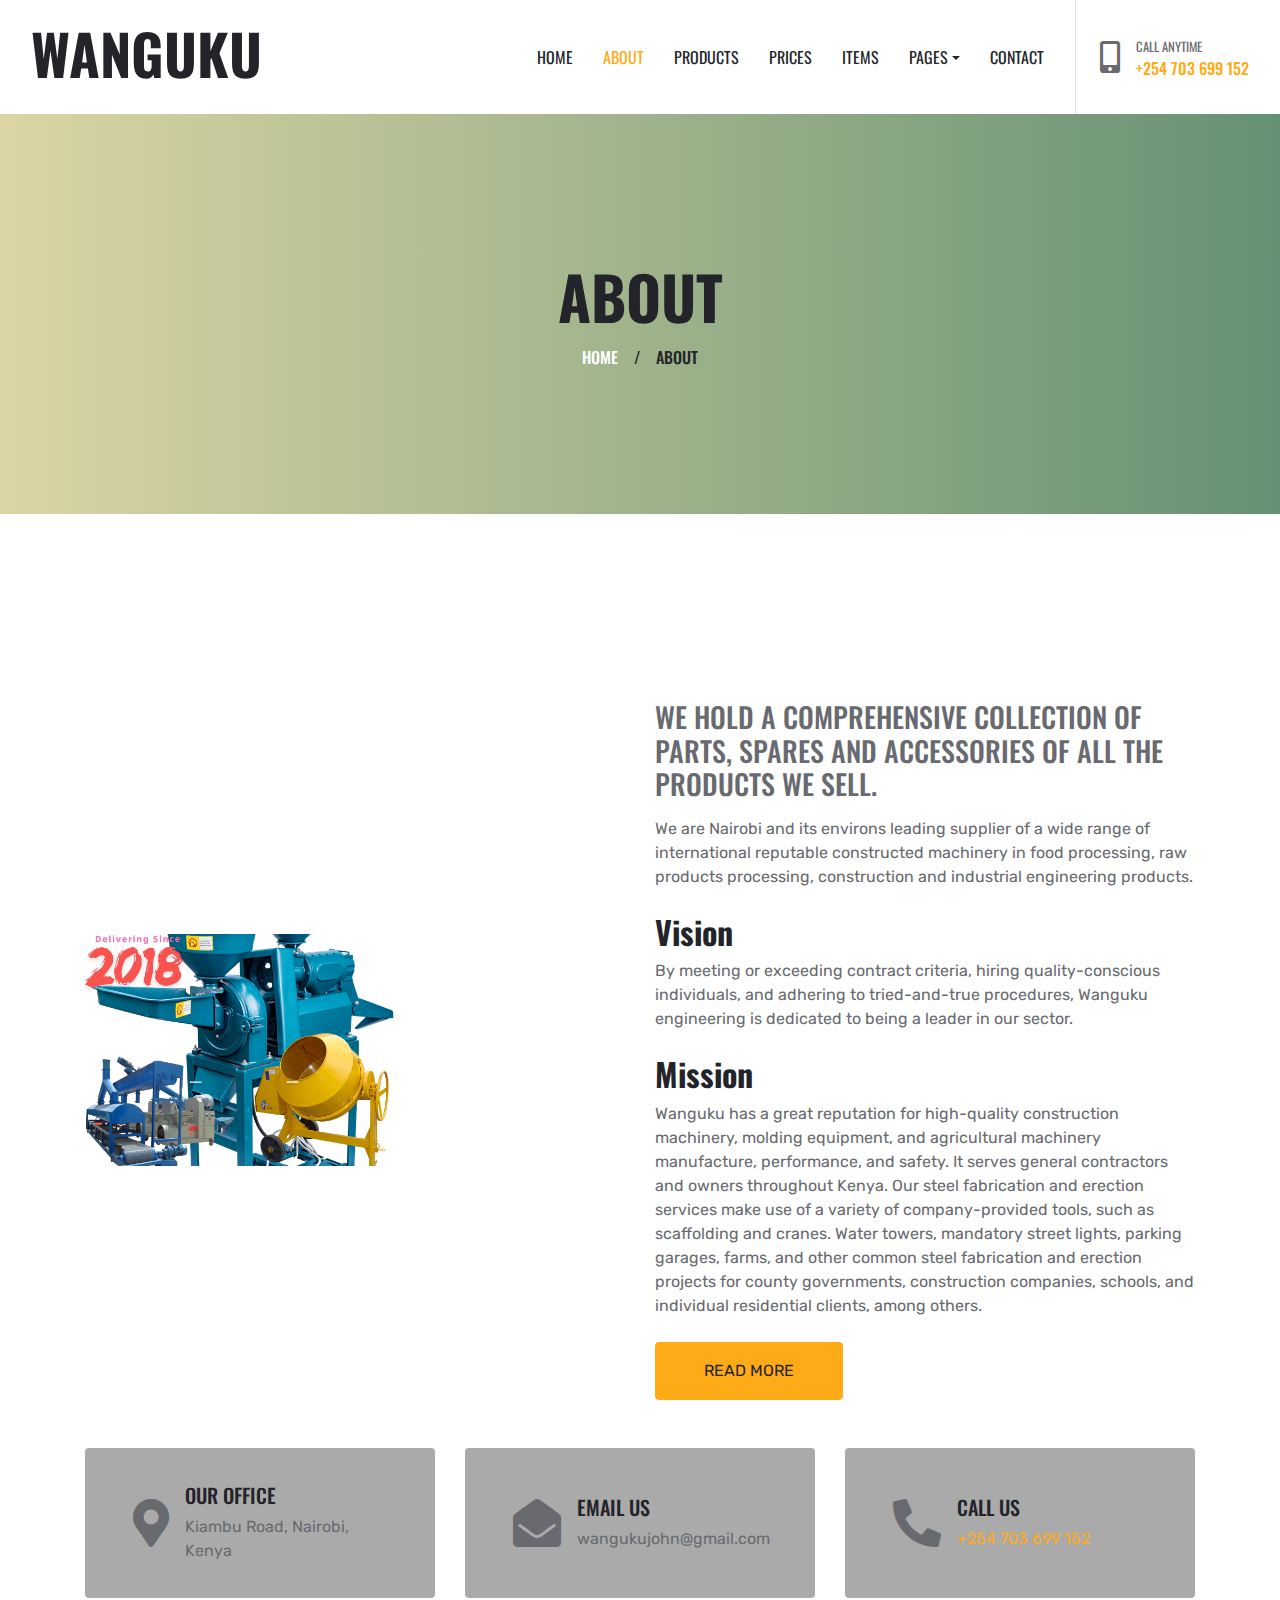
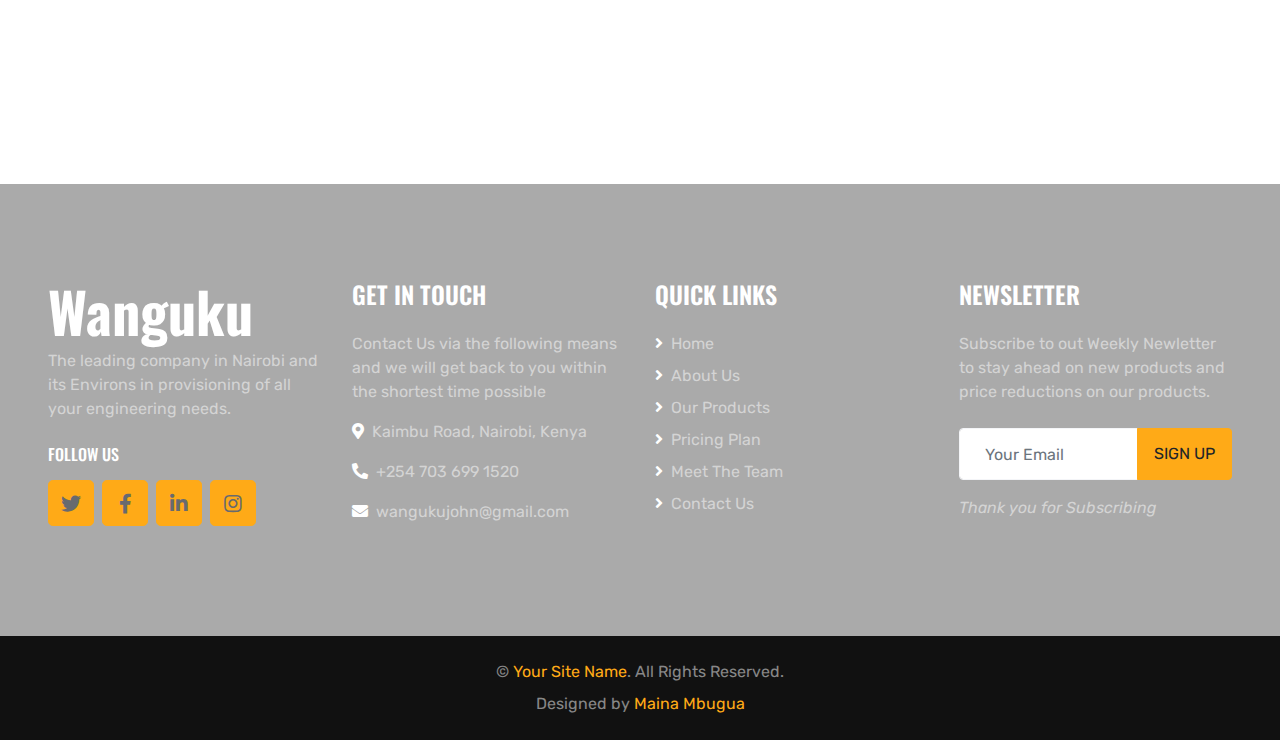
<file: about.html>
<!DOCTYPE html>
<html lang="en">

<head>
    <meta charset="utf-8">
    <title>Engineering Supplies</title>
    <meta content="width=device-width, initial-scale=1.0" name="viewport">
    <meta content="Free HTML Templates" name="keywords">
    <meta content="Free HTML Templates" name="description">

    <!-- Favicon -->
    <link href="img/favicon.ico" rel="icon">

    <!-- Google Web Fonts -->
    <link rel="preconnect" href="https://fonts.gstatic.com">
    <link href="https://fonts.googleapis.com/css2?family=Oswald:wght@400;500;600;700&family=Rubik&display=swap" rel="stylesheet"> 

    <!-- Font Awesome -->
    <link href="https://cdnjs.cloudflare.com/ajax/libs/font-awesome/5.15.0/css/all.min.css" rel="stylesheet">

    <!-- Libraries Stylesheet -->
    <link href="lib/owlcarousel/assets/owl.carousel.min.css" rel="stylesheet">
    <link href="lib/lightbox/css/lightbox.min.css" rel="stylesheet">

    <!-- Customized Bootstrap Stylesheet -->
    <link href="css/style.css" rel="stylesheet">
</head>

<body>
    <!-- Navbar Start -->
    <div class="container-fluid bg-white position-relative">
        <nav class="navbar navbar-expand-lg bg-white navbar-light py-3 py-lg-0">
            <a href="index.html" class="navbar-brand text-secondary">
                <h1 class="display-4 text-uppercase">Wanguku</h1>
            </a>
            <button type="button" class="navbar-toggler" data-toggle="collapse" data-target="#navbarCollapse">
                <span class="navbar-toggler-icon"></span>
            </button>
            <div class="collapse navbar-collapse" id="navbarCollapse">
                <div class="navbar-nav ml-auto py-0 pr-3 border-right">
                    <a href="index.html" class="nav-item nav-link">Home</a>
                    <a href="about.html" class="nav-item nav-link active">About</a>
                    <a href="service.html" class="nav-item nav-link">Products</a>
                    <a href="price.html" class="nav-item nav-link">Prices</a>
                    <a href="project.html" class="nav-item nav-link">Items</a>
                    <div class="nav-item dropdown">
                        <a href="#" class="nav-link dropdown-toggle" data-toggle="dropdown">Pages</a>
                        <div class="dropdown-menu rounded-0 m-0">
                            <a href="team.html" class="dropdown-item">Meat The Team</a>
                            <a href="testimonial.html" class="dropdown-item">Testimonial</a>
                        </div>
                    </div>
                    <a href="contact.html" class="nav-item nav-link">Contact</a>
                </div>
                <div class="d-none d-lg-flex align-items-center pl-4">
                    <i class="fa fa-2x fa-mobile-alt text-primary mr-3"></i>
                    <div>
                        <h6 class="text-body text-uppercase mb-1"><small>Call Anytime</small></h6>
                        <h6 class="m-0"> <a href="tel:+254 703 699 152">+254 703 699 152</h6></a>
                    </div>
                </div>
            </div>
        </nav>
    </div>
    <!-- Navbar End -->


    <!-- Page Header Start -->
    <div class="page-header container-fluid bg-primary d-flex flex-column align-items-center justify-content-center">
        <h1 class="display-3 text-uppercase mb-3">About</h1>
        <div class="d-inline-flex text-white">
            <h6 class="text-uppercase m-0"><a class="text-white" href="">Home</a></h6>
            <h6 class="m-0 px-3">/</h6>
            <h6 class="text-uppercase m-0">About</h6>
        </div>
    </div>
    <!-- Page Header Start -->


    <!-- About Start -->
    <div class="container-fluid pt-5">
        <div class="container pt-5">
            <div class="row align-items-center">
                <div class="col-lg-6">
                    <img class="img-fluid hha mb-4 mb-lg-0" src="img/about.png" alt="">
                </div>
                <div class="col-lg-6">
                  
                    <h5 class="text-uppercase header-two text-primary mb-3" style="color: #000 ;">We hold a comprehensive collection of parts, spares and accessories of all the products we sell.</h5>
                    <p class="mb-4">We are Nairobi and its environs leading supplier of a wide range of international reputable constructed machinery in food processing, raw products processing, construction and industrial engineering products.
                        <h2>Vision</h2>
                        By meeting or exceeding contract criteria, hiring quality-conscious individuals, and adhering to tried-and-true procedures, Wanguku engineering is dedicated to being a leader in our sector. <br><br>
                        <h2>Mission</h2>
                        Wanguku has a great reputation for high-quality construction machinery, molding equipment, and agricultural machinery manufacture, performance, and safety. It serves general contractors and owners throughout Kenya. Our steel fabrication and erection services make use of a variety of company-provided tools, such as scaffolding and cranes. Water towers, mandatory street lights, parking garages, farms, and other common steel fabrication and erection projects for county governments, construction companies, schools, and individual residential clients, among others. <br> <br>
                    <a href="" class="btn btn-primary text-uppercase py-3 px-5">Read More</a>
                </div>
            </div>
        </div>
    </div>
    <!-- About End -->


    <!-- About Info Start -->
    <div class="container-fluid py-5">
        <div class="container pb-3">
            <div class="row">
                <div class="col-lg-4 mb-2">
                    <div class="d-flex align-items-center bg-light rounded mb-4 px-5" style="height: 150px;">
                        <i class="fa fa-3x fa-map-marker-alt text-primary mr-3"></i>
                        <div class="d-flex flex-column">
                            <h5 class="text-uppercase">Our Office</h5>
                            <p class="m-0">Kiambu Road, Nairobi, Kenya</p>
                        </div>
                    </div>
                </div>
                <div class="col-lg-4 mb-2">
                    <div class="d-flex align-items-center bg-light rounded mb-4 px-5" style="height: 150px;">
                        <i class="fa fa-3x fa-envelope-open text-primary mr-3"></i>
                        <div class="d-flex flex-column">
                            <h5 class="text-uppercase">Email Us</h5>
                            <p class="m-0">wangukujohn@gmail.com</p>
                        </div>
                    </div>
                </div>
                <div class="col-lg-4 mb-2">
                    <div class="d-flex align-items-center bg-light rounded mb-4 px-5" style="height: 150px;">
                        <i class="fas fa-3x fa-phone-alt text-primary mr-3"></i>
                        <div class="d-flex flex-column">
                            <h5 class="text-uppercase">Call Us</h5>
                            <p class="m-0"> <a href="tel:+254 703 699 152">+254 703 699 152</p></a>
                        </div>
                    </div>
                </div>
            </div>
        </div>
    </div>
    <!-- About Info End -->


    <!-- Footer Start -->
    <div class="container-fluid bg-dark text-white-50 py-5 px-sm-3 px-md-5" style="margin-top: 90px;">
        <div class="row pt-5">
            <div class="col-lg-3 col-md-6 mb-5">
                <a href="index.html" class="navbar-brand">
                    <h1 class="m-0 mt-n2 text-white display-4">Wanguku</h1>
                </a>
                <p>The leading company in Nairobi and its Environs in provisioning of all your engineering needs.</p>
                <h6 class="text-uppercase text-white py-2">Follow Us</h6>
                <div class="d-flex justify-content-start">
                    <a class="btn btn-lg btn-primary btn-lg-square mr-2" href="https://twitter.com/JohnWanguku7?s=20&t=GhpI6q8XzxjwLI__W58i3Q" target="_blank" ><i class="fab fa-twitter"></i></a>
                    <a class="btn btn-lg btn-primary btn-lg-square mr-2" href="https://www.facebook.com/john.wanguku.90" target="_blank" ><i class="fab fa-facebook-f"></i></a>
                    <a class="btn btn-lg btn-primary btn-lg-square mr-2" href="#"><i class="fab fa-linkedin-in"></i></a>
                    <a class="btn btn-lg btn-primary btn-lg-square" href="https://www.instagram.com/johnwaichigo4697/" target="_blank"><i class="fab fa-instagram"></i></a>
                </div>
            </div>
            <div class="col-lg-3 col-md-6 mb-5">
                <h4 class="text-uppercase text-white mb-4">Get In Touch</h4>
                <p>Contact Us via the following means and we will get back to you within the shortest time possible</p>
                <p><i class="fa fa-map-marker-alt text-white mr-2"></i>Kaimbu Road, Nairobi, Kenya</p>
                <p><i class="fa fa-phone-alt text-white mr-2"></i>+254 703 699 1520</p>
                <p><i class="fa fa-envelope text-white mr-2"></i>wangukujohn@gmail.com</p>
            </div>
            <div class="col-lg-3 col-md-6 mb-5">
                <h4 class="text-uppercase text-white mb-4">Quick Links</h4>
                <div class="d-flex flex-column justify-content-start">
                    <a class="text-white-50 mb-2" href="index.html"><i class="fa fa-angle-right text-white mr-2"></i>Home</a>
                    <a class="text-white-50 mb-2" href="about.html"><i class="fa fa-angle-right text-white mr-2"></i>About Us</a>
                    <a class="text-white-50 mb-2" href="service.html"><i class="fa fa-angle-right text-white mr-2"></i>Our Products</a>
                    <a class="text-white-50 mb-2" href="price.html"><i class="fa fa-angle-right text-white mr-2"></i>Pricing Plan</a>
                    <a class="text-white-50 mb-2" href="team.html"><i class="fa fa-angle-right text-white mr-2"></i>Meet The Team</a>
                    <a class="text-white-50" href="contact.html"><i class="fa fa-angle-right text-white mr-2"></i>Contact Us</a>
                </div>
            </div>
            <div class="col-lg-3 col-md-6 mb-5">
                <h4 class="text-uppercase text-white mb-4">Newsletter</h4>
                <p class="mb-4">Subscribe to out Weekly Newletter to stay ahead on new products and price reductions on our products.</p>
                <div class="w-100 mb-3">
                    <div class="input-group">
                        <input type="text" class="form-control border-light" style="padding: 25px;" placeholder="Your Email">
                        <div class="input-group-append">
                            <button class="btn btn-primary text-uppercase px-3">Sign Up</button>
                        </div>
                    </div>
                </div>
                <i>Thank you for Subscribing</i>
            </div>
        </div>
    </div>
    <div class="container-fluid py-4 px-sm-3 px-md-5" style="background: #111111;">
        <p class="mb-2 text-center text-white-50">&copy; <a href="#">Your Site Name</a>. All Rights Reserved.</p>
        <p class="m-0 text-center text-white-50">Designed by <a href="https://htmlcodex.com">Maina Mbugua</a></p>
    </div>
    <!-- Footer End -->


    <!-- Back to Top -->
    <a href="#" class="btn btn-lg btn-primary btn-lg-square back-to-top"><i class="fa fa-angle-up"></i></a>


    <!-- JavaScript Libraries -->
    <script src="https://code.jquery.com/jquery-3.4.1.min.js"></script>
    <script src="https://stackpath.bootstrapcdn.com/bootstrap/4.4.1/js/bootstrap.bundle.min.js"></script>
    <script src="lib/easing/easing.min.js"></script>
    <script src="lib/waypoints/waypoints.min.js"></script>
    <script src="lib/owlcarousel/owl.carousel.min.js"></script>
    <script src="lib/isotope/isotope.pkgd.min.js"></script>
    <script src="lib/lightbox/js/lightbox.min.js"></script>

    <!-- Contact Javascript File -->
    <script src="mail/jqBootstrapValidation.min.js"></script>
    <script src="mail/contact.js"></script>

    <!-- Template Javascript -->
    <script src="js/main.js"></script>
</body>

</html>
</file>
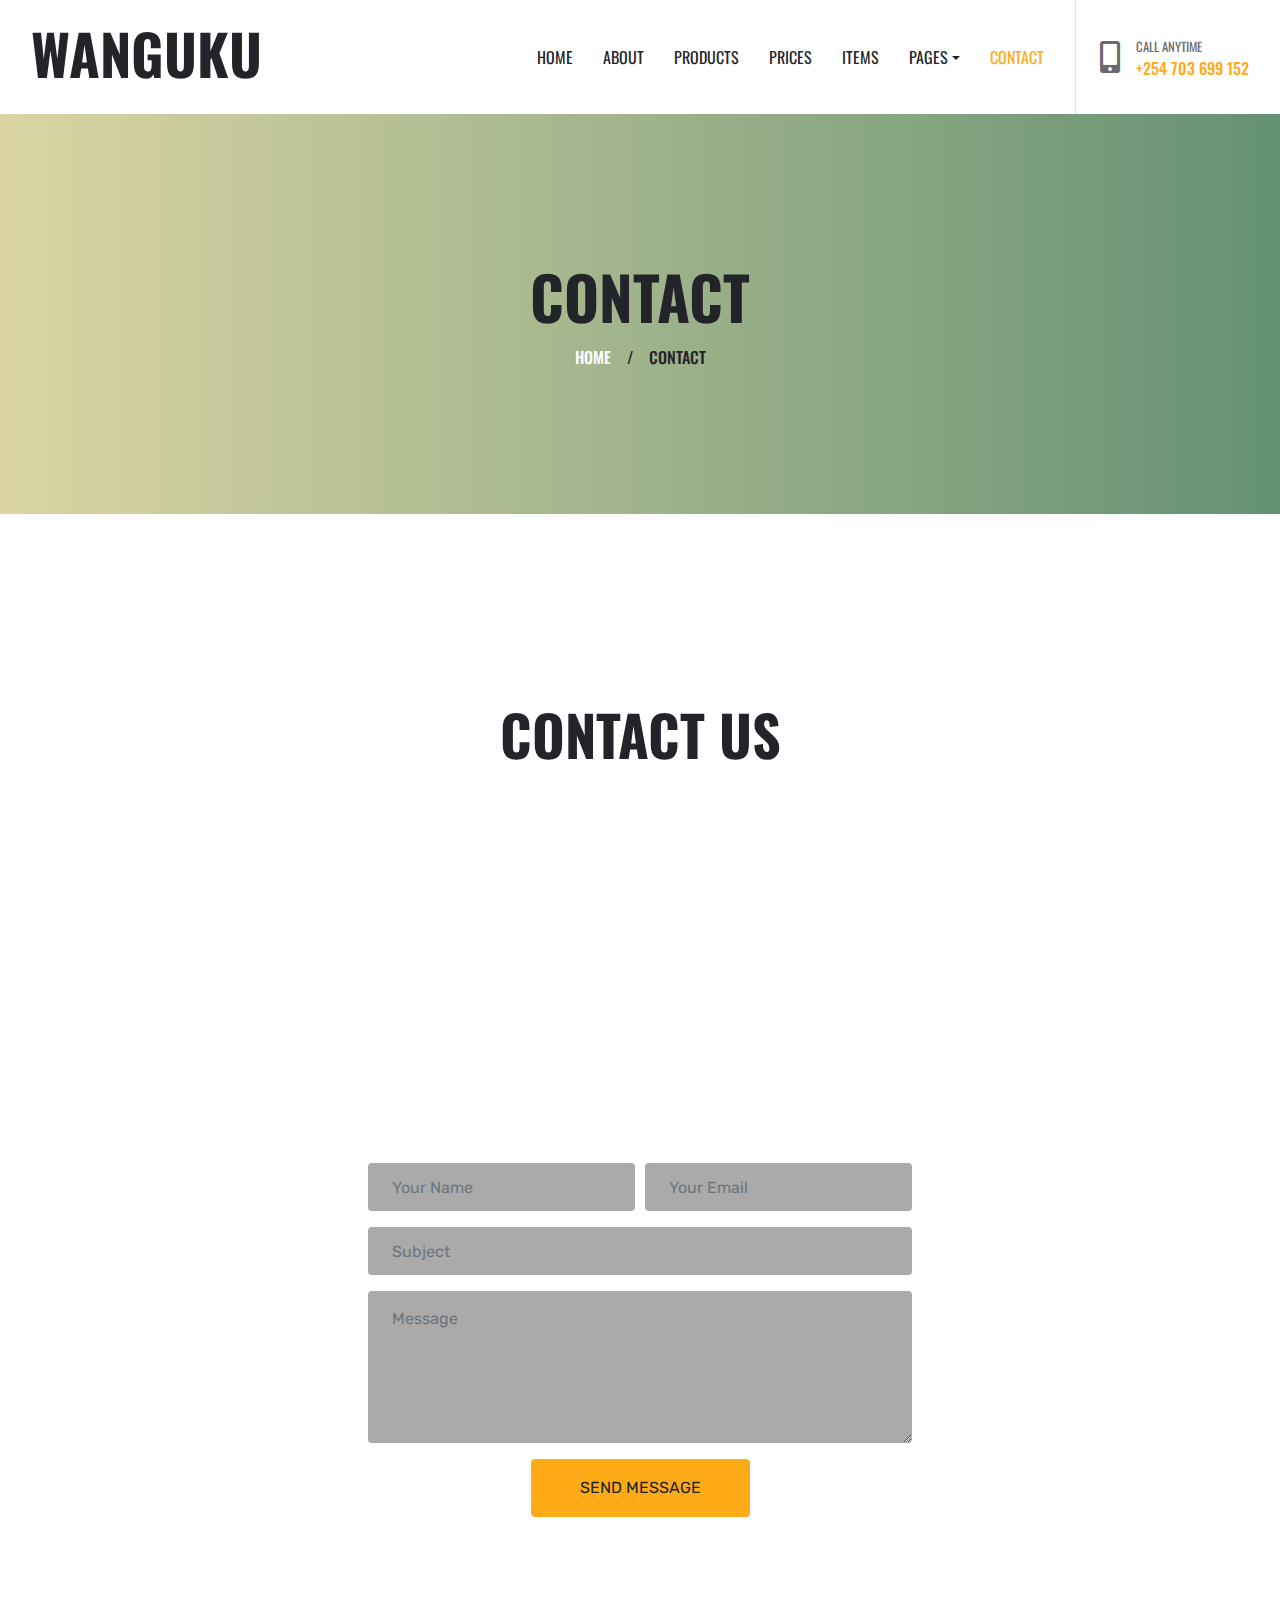
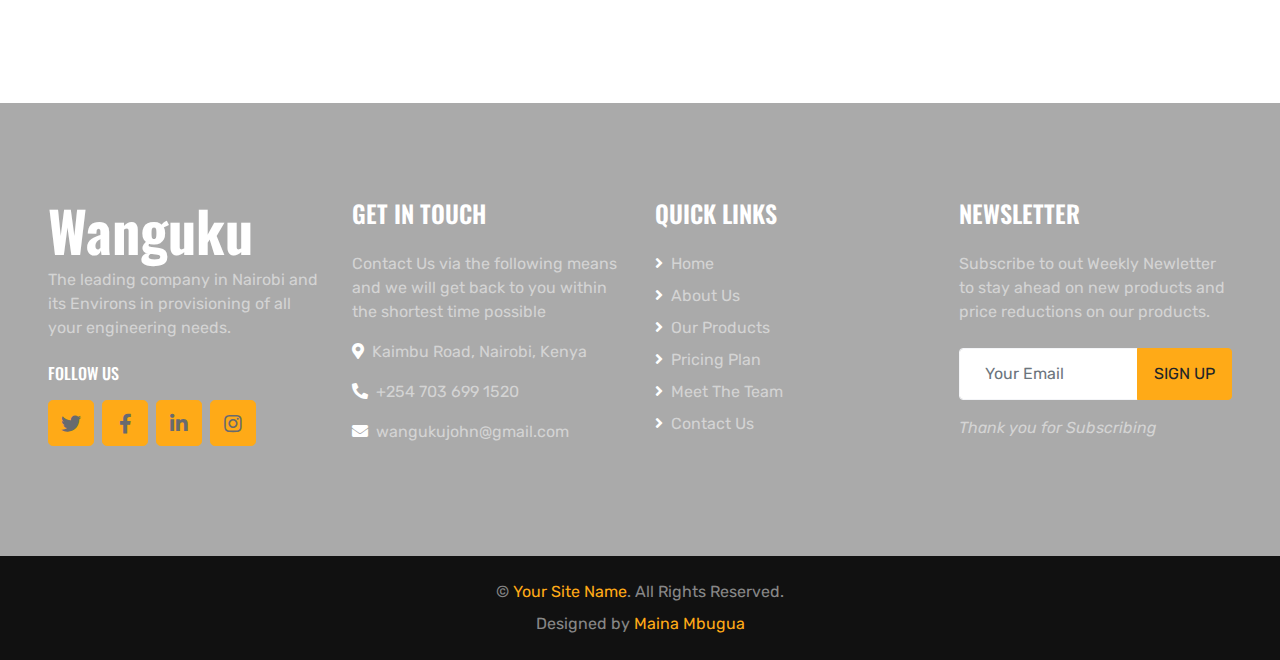
<file: contact.html>
<!DOCTYPE html>
<html lang="en">

<head>
    <meta charset="utf-8">
    <title>Engineering Supplies</title>
    <meta content="width=device-width, initial-scale=1.0" name="viewport">
    <meta content="Free HTML Templates" name="keywords">
    <meta content="Free HTML Templates" name="description">

    <!-- Favicon -->
    <link href="img/favicon.ico" rel="icon">

    <!-- Google Web Fonts -->
    <link rel="preconnect" href="https://fonts.gstatic.com">
    <link href="https://fonts.googleapis.com/css2?family=Oswald:wght@400;500;600;700&family=Rubik&display=swap" rel="stylesheet"> 

    <!-- Font Awesome -->
    <link href="https://cdnjs.cloudflare.com/ajax/libs/font-awesome/5.15.0/css/all.min.css" rel="stylesheet">

    <!-- Libraries Stylesheet -->
    <link href="lib/owlcarousel/assets/owl.carousel.min.css" rel="stylesheet">
    <link href="lib/lightbox/css/lightbox.min.css" rel="stylesheet">

    <!-- Customized Bootstrap Stylesheet -->
    <link href="css/style.css" rel="stylesheet">
</head>

<body>
    <!-- Navbar Start -->
    <div class="container-fluid bg-white position-relative">
        <nav class="navbar navbar-expand-lg bg-white navbar-light py-3 py-lg-0">
            <a href="index.html" class="navbar-brand text-secondary">
                <h1 class="display-4 text-uppercase">Wanguku</h1>
            </a>
            <button type="button" class="navbar-toggler" data-toggle="collapse" data-target="#navbarCollapse">
                <span class="navbar-toggler-icon"></span>
            </button>
            <div class="collapse navbar-collapse" id="navbarCollapse">
                <div class="navbar-nav ml-auto py-0 pr-3 border-right">
                    <a href="index.html" class="nav-item nav-link">Home</a>
                    <a href="about.html" class="nav-item nav-link">About</a>
                    <a href="service.html" class="nav-item nav-link">Products</a>
                    <a href="price.html" class="nav-item nav-link">Prices</a>
                    <a href="project.html" class="nav-item nav-link">Items</a>
                    <div class="nav-item dropdown">
                        <a href="#" class="nav-link dropdown-toggle" data-toggle="dropdown">Pages</a>
                        <div class="dropdown-menu rounded-0 m-0">
                            <a href="team.html" class="dropdown-item">Meat The Team</a>
                            <a href="testimonial.html" class="dropdown-item">Testimonial</a>
                        </div>
                    </div>
                    <a href="contact.html" class="nav-item nav-link active">Contact</a>
                </div>
                <div class="d-none d-lg-flex align-items-center pl-4">
                    <i class="fa fa-2x fa-mobile-alt text-primary mr-3"></i>
                    <div>
                        <h6 class="text-body text-uppercase mb-1"><small>Call Anytime</small></h6>
                        <h6 class="m-0"> <a href="tel:+254 703 699 152">+254 703 699 152</h6></a>
                    </div>
                </div>
            </div>
        </nav>
    </div>
    <!-- Navbar End -->


    <!-- Page Header Start -->
    <div class="page-header container-fluid bg-primary d-flex flex-column align-items-center justify-content-center">
        <h1 class="display-3 text-uppercase mb-3">Contact</h1>
        <div class="d-inline-flex text-white">
            <h6 class="text-uppercase m-0"><a class="text-white" href="">Home</a></h6>
            <h6 class="m-0 px-3">/</h6>
            <h6 class="text-uppercase m-0">Contact</h6>
        </div>
    </div>
    <!-- Page Header Start -->


    <!-- Contact Start -->
    <div class="container-fluid py-5 px-0">
        <h1 class="display-4 text-uppercase text-center mt-5 mb-5">Contact Us</h1>
        <div class="row mx-0">
            <div class="col-12 px-0" style="height: 500px;">
                <div class="position-relative h-100">
                    <iframe class="position-relative w-100 h-100"
                        src="https://www.google.com/maps/embed?pb=!1m18!1m12!1m3!1d3989.0413871158494!2d36.762670415033185!3d-1.1307327357958812!2m3!1f0!2f0!3f0!3m2!1i1024!2i768!4f13.1!3m3!1m2!1s0x182f2452aba42677%3A0x6d74b3473c5d4bf3!2sKiambu%20Rd!5e0!3m2!1sen!2ske!4v1662758696689!5m2!1sen!2ske"
                        frameborder="0" style="border:0;" allowfullscreen="" aria-hidden="false"
                        tabindex="0"></iframe>
                </div>
            </div>
        </div>
        <div class="row mx-0 justify-content-center" style="margin-top: -200px;">
            <div class="col-lg-6 col-md-8 col-sm-10 px-0">
                <div class="contact-form bg-white rounded p-5">
                    <div id="success"></div>
                    <form name="sentMessage" id="contactForm" novalidate="novalidate">
                        <div class="form-row">
                            <div class="col-md-6">
                                <div class="control-group">
                                    <input type="text" class="form-control bg-light border-0 p-4" id="name" placeholder="Your Name" required="required" data-validation-required-message="Please enter your name" />
                                    <p class="help-block text-danger"></p>
                                </div>
                            </div>
                            <div class="col-md-6">
                                <div class="control-group">
                                    <input type="email" class="form-control bg-light border-0 p-4" id="email" placeholder="Your Email" required="required" data-validation-required-message="Please enter your email" />
                                    <p class="help-block text-danger"></p>
                                </div>
                            </div>
                        </div>
                        <div class="control-group">
                            <input type="text" class="form-control bg-light border-0 p-4" id="subject" placeholder="Subject" required="required" data-validation-required-message="Please enter a subject" />
                            <p class="help-block text-danger"></p>
                        </div>
                        <div class="control-group">
                            <textarea class="form-control bg-light border-0 py-3 px-4" rows="5" id="message" placeholder="Message" required="required" data-validation-required-message="Please enter your message"></textarea>
                            <p class="help-block text-danger"></p>
                        </div>
                        <div class="text-center">
                            <button class="btn btn-primary text-uppercase py-3 px-5" type="submit" id="sendMessageButton">Send Message</button>
                        </div>
                    </form>
                </div>
            </div>
        </div>
    </div>
    <!-- Contact End -->


    <!-- Footer Start -->
    <div class="container-fluid bg-dark text-white-50 py-5 px-sm-3 px-md-5" style="margin-top: 90px;">
        <div class="row pt-5">
            <div class="col-lg-3 col-md-6 mb-5">
                <a href="index.html" class="navbar-brand">
                    <h1 class="m-0 mt-n2 text-white display-4">Wanguku</h1>
                </a>
                <p>The leading company in Nairobi and its Environs in provisioning of all your engineering needs.</p>
                <h6 class="text-uppercase text-white py-2">Follow Us</h6>
                <div class="d-flex justify-content-start">
                    <a class="btn btn-lg btn-primary btn-lg-square mr-2" href="https://twitter.com/JohnWanguku7?s=20&t=GhpI6q8XzxjwLI__W58i3Q" target="_blank" ><i class="fab fa-twitter"></i></a>
                    <a class="btn btn-lg btn-primary btn-lg-square mr-2" href="https://www.facebook.com/john.wanguku.90" target="_blank" ><i class="fab fa-facebook-f"></i></a>
                    <a class="btn btn-lg btn-primary btn-lg-square mr-2" href="#"><i class="fab fa-linkedin-in"></i></a>
                    <a class="btn btn-lg btn-primary btn-lg-square" href="https://www.instagram.com/johnwaichigo4697/" target="_blank"><i class="fab fa-instagram"></i></a>
                </div>
            </div>
            <div class="col-lg-3 col-md-6 mb-5">
                <h4 class="text-uppercase text-white mb-4">Get In Touch</h4>
                <p>Contact Us via the following means and we will get back to you within the shortest time possible</p>
                <p><i class="fa fa-map-marker-alt text-white mr-2"></i>Kaimbu Road, Nairobi, Kenya</p>
                <p><i class="fa fa-phone-alt text-white mr-2"></i>+254 703 699 1520</p>
                <p><i class="fa fa-envelope text-white mr-2"></i>wangukujohn@gmail.com</p>
            </div>
            <div class="col-lg-3 col-md-6 mb-5">
                <h4 class="text-uppercase text-white mb-4">Quick Links</h4>
                <div class="d-flex flex-column justify-content-start">
                    <a class="text-white-50 mb-2" href="index.html"><i class="fa fa-angle-right text-white mr-2"></i>Home</a>
                    <a class="text-white-50 mb-2" href="about.html"><i class="fa fa-angle-right text-white mr-2"></i>About Us</a>
                    <a class="text-white-50 mb-2" href="service.html"><i class="fa fa-angle-right text-white mr-2"></i>Our Products</a>
                    <a class="text-white-50 mb-2" href="price.html"><i class="fa fa-angle-right text-white mr-2"></i>Pricing Plan</a>
                    <a class="text-white-50 mb-2" href="team.html"><i class="fa fa-angle-right text-white mr-2"></i>Meet The Team</a>
                    <a class="text-white-50" href="contact.html"><i class="fa fa-angle-right text-white mr-2"></i>Contact Us</a>
                </div>
            </div>
            <div class="col-lg-3 col-md-6 mb-5">
                <h4 class="text-uppercase text-white mb-4">Newsletter</h4>
                <p class="mb-4">Subscribe to out Weekly Newletter to stay ahead on new products and price reductions on our products.</p>
                <div class="w-100 mb-3">
                    <div class="input-group">
                        <input type="text" class="form-control border-light" style="padding: 25px;" placeholder="Your Email">
                        <div class="input-group-append">
                            <button class="btn btn-primary text-uppercase px-3">Sign Up</button>
                        </div>
                    </div>
                </div>
                <i>Thank you for Subscribing</i>
            </div>
        </div>
    </div>
    <div class="container-fluid py-4 px-sm-3 px-md-5" style="background: #111111;">
        <p class="mb-2 text-center text-white-50">&copy; <a href="#">Your Site Name</a>. All Rights Reserved.</p>
        <p class="m-0 text-center text-white-50">Designed by <a href="https://htmlcodex.com">Maina Mbugua</a></p>
    </div>
    <!-- Footer End -->


    <!-- Back to Top -->
    <a href="#" class="btn btn-lg btn-primary btn-lg-square back-to-top"><i class="fa fa-angle-up"></i></a>


    <!-- JavaScript Libraries -->
    <script src="https://code.jquery.com/jquery-3.4.1.min.js"></script>
    <script src="https://stackpath.bootstrapcdn.com/bootstrap/4.4.1/js/bootstrap.bundle.min.js"></script>
    <script src="lib/easing/easing.min.js"></script>
    <script src="lib/waypoints/waypoints.min.js"></script>
    <script src="lib/owlcarousel/owl.carousel.min.js"></script>
    <script src="lib/isotope/isotope.pkgd.min.js"></script>
    <script src="lib/lightbox/js/lightbox.min.js"></script>

    <!-- Contact Javascript File -->
    <script src="mail/jqBootstrapValidation.min.js"></script>
    <script src="mail/contact.js"></script>

    <!-- Template Javascript -->
    <script src="js/main.js"></script>
</body>

</html>
</file>
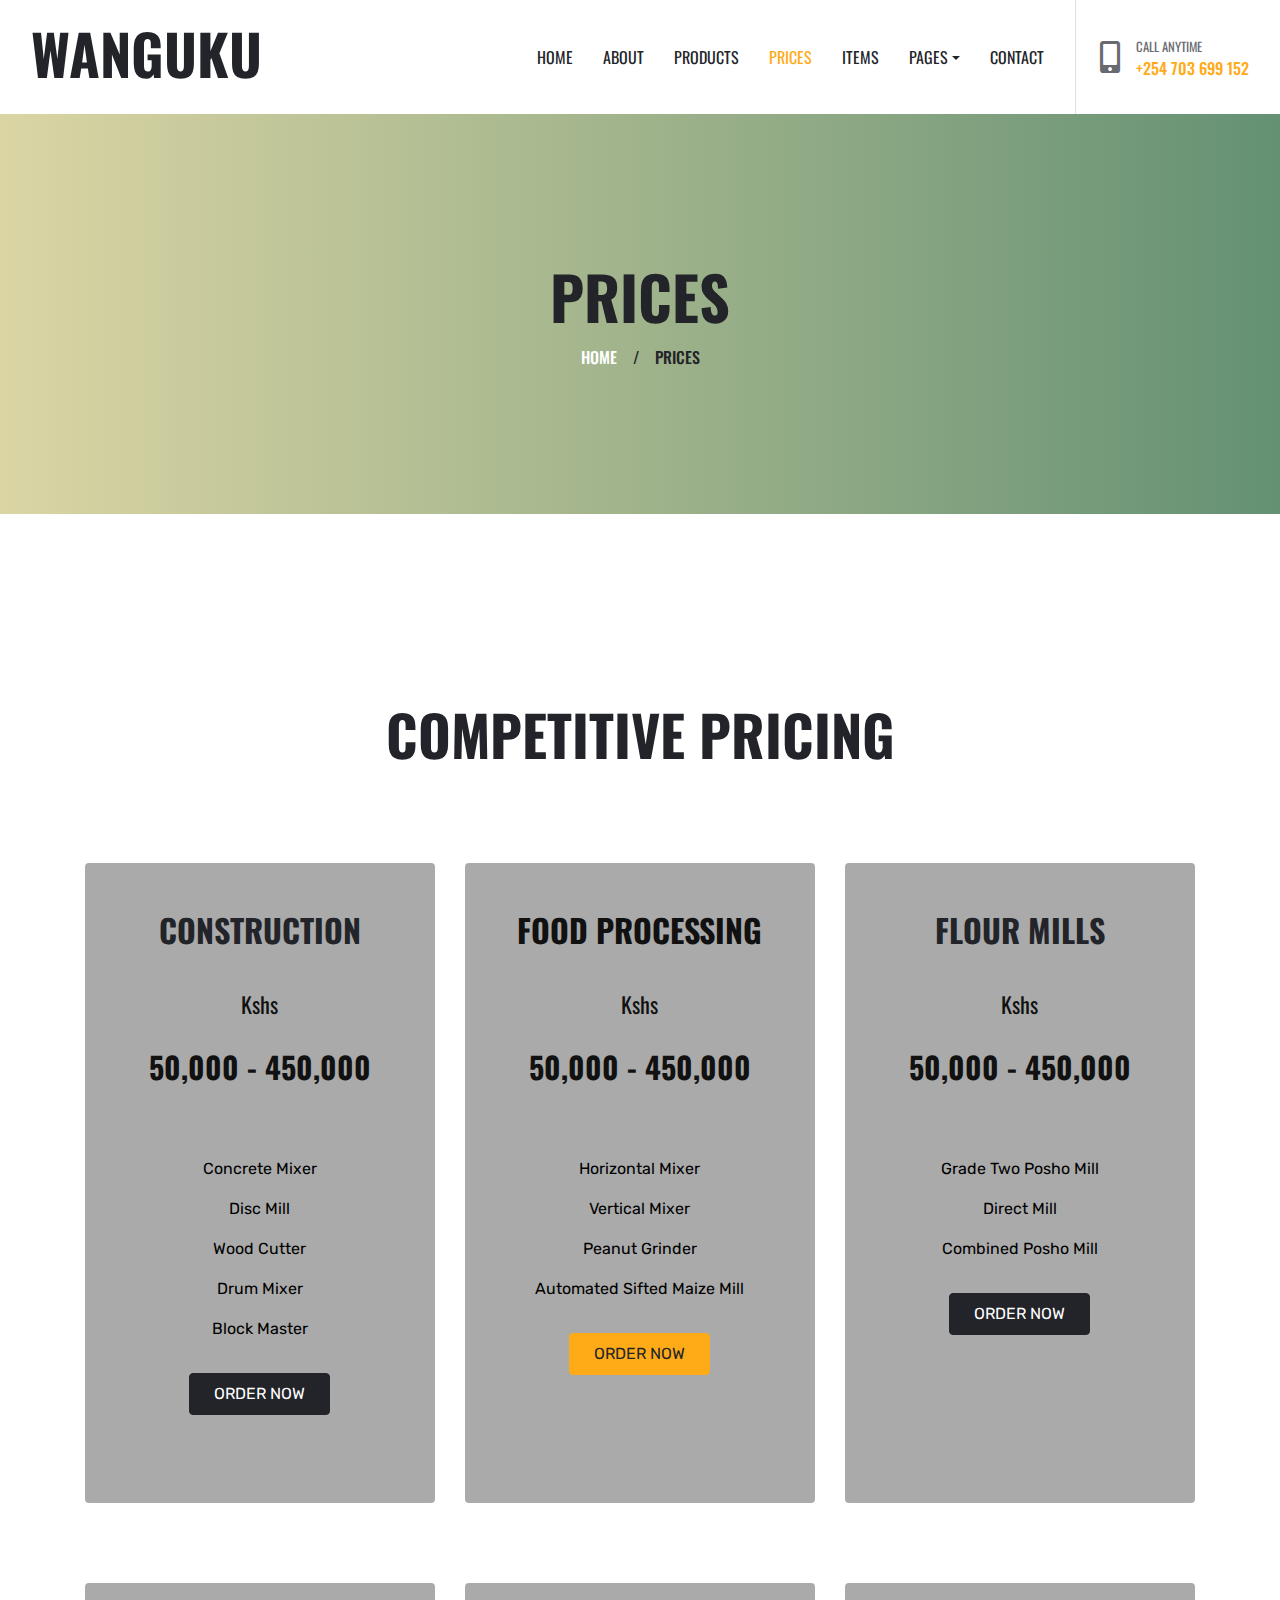
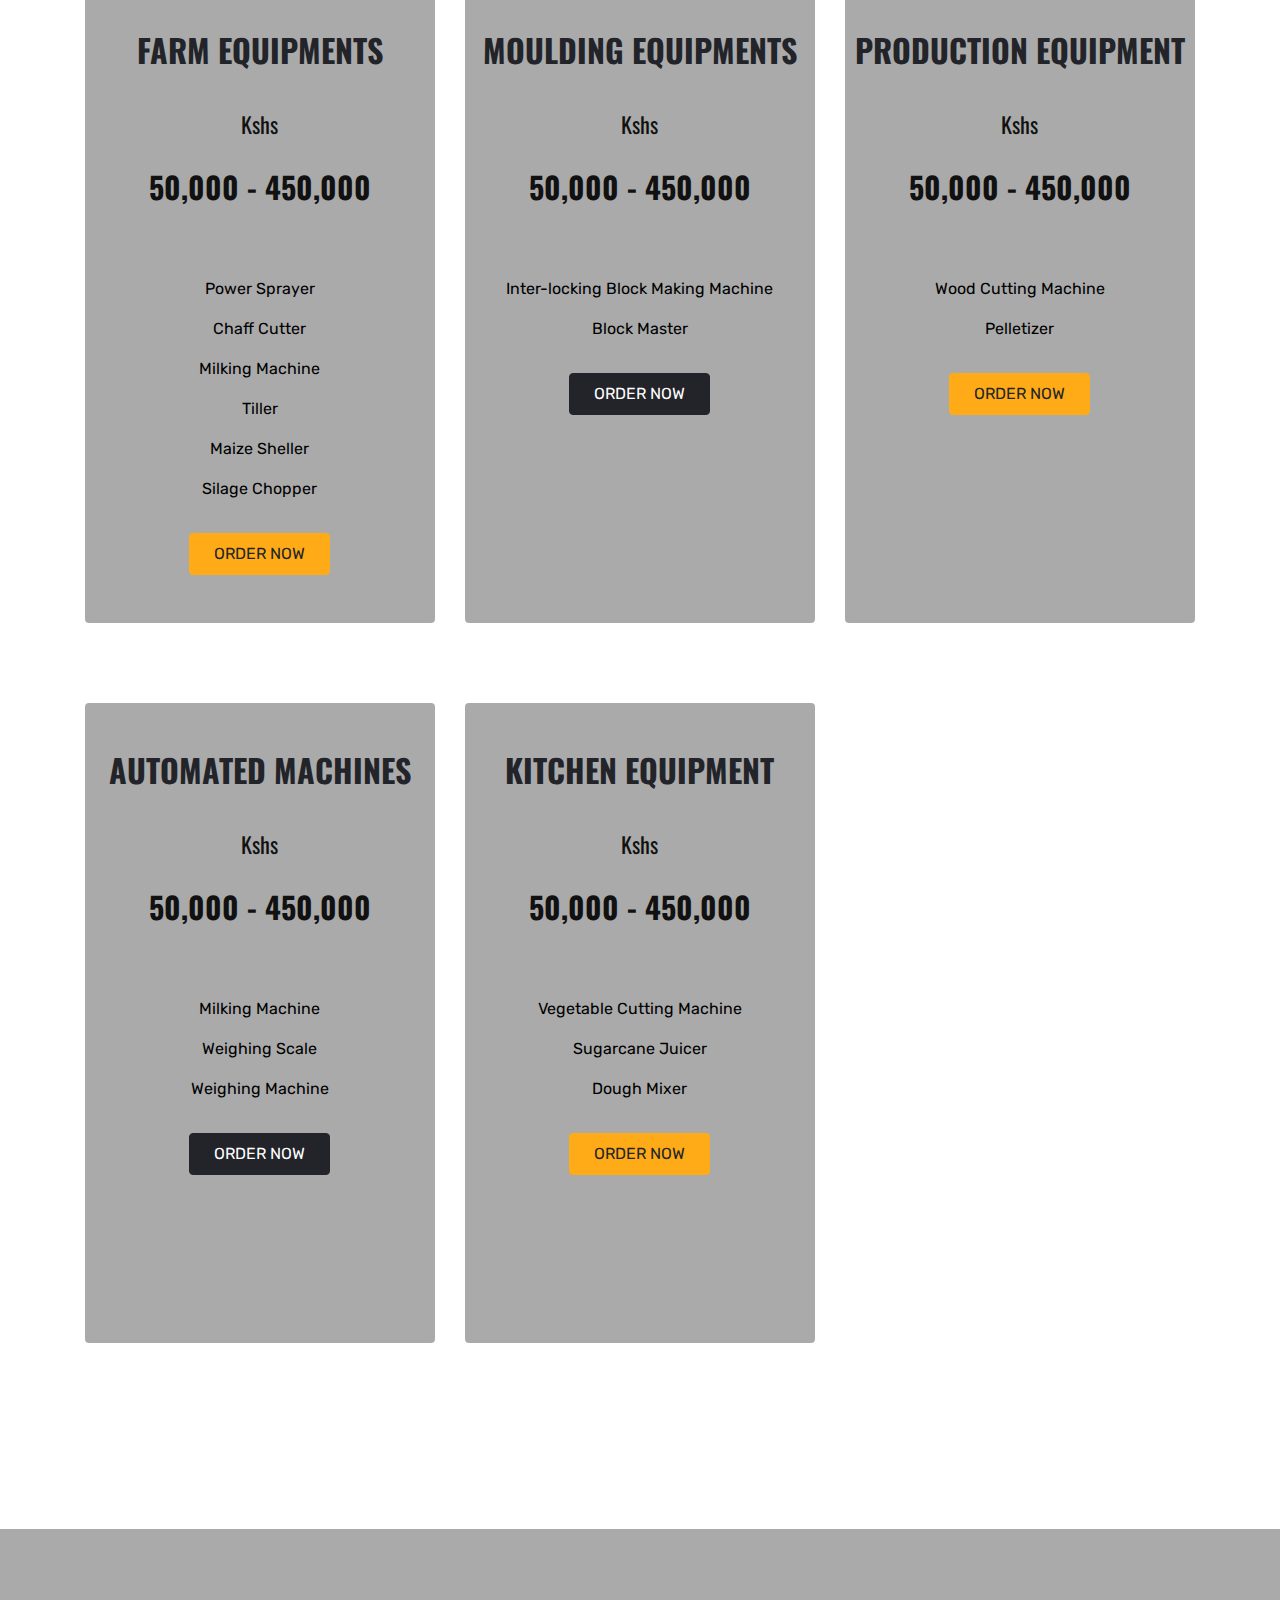
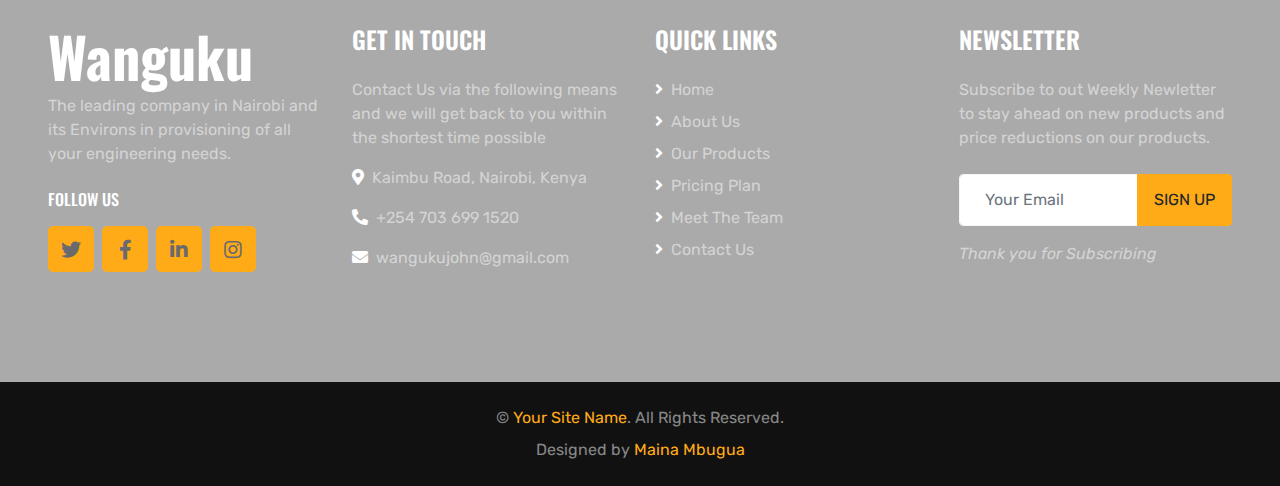
<file: price.html>
<!DOCTYPE html>
<html lang="en">

<head>
    <meta charset="utf-8">
    <title>Engineering Supplies</title>
    <meta content="width=device-width, initial-scale=1.0" name="viewport">
    <meta content="Free HTML Templates" name="keywords">
    <meta content="Free HTML Templates" name="description">

    <!-- Favicon -->
    <link href="img/favicon.ico" rel="icon">

    <!-- Google Web Fonts -->
    <link rel="preconnect" href="https://fonts.gstatic.com">
    <link href="https://fonts.googleapis.com/css2?family=Oswald:wght@400;500;600;700&family=Rubik&display=swap" rel="stylesheet"> 

    <!-- Font Awesome -->
    <link href="https://cdnjs.cloudflare.com/ajax/libs/font-awesome/5.15.0/css/all.min.css" rel="stylesheet">

    <!-- Libraries Stylesheet -->
    <link href="lib/owlcarousel/assets/owl.carousel.min.css" rel="stylesheet">
    <link href="lib/lightbox/css/lightbox.min.css" rel="stylesheet">

    <!-- Customized Bootstrap Stylesheet -->
    <link href="css/style.css" rel="stylesheet">
</head>

<body>
    <!-- Navbar Start -->
    <div class="container-fluid bg-white position-relative">
        <nav class="navbar navbar-expand-lg bg-white navbar-light py-3 py-lg-0">
            <a href="index.html" class="navbar-brand text-secondary">
                <h1 class="display-4 text-uppercase">Wanguku</h1>
            </a>
            <button type="button" class="navbar-toggler" data-toggle="collapse" data-target="#navbarCollapse">
                <span class="navbar-toggler-icon"></span>
            </button>
            <div class="collapse navbar-collapse" id="navbarCollapse">
                <div class="navbar-nav ml-auto py-0 pr-3 border-right">
                    <a href="index.html" class="nav-item nav-link">Home</a>
                    <a href="about.html" class="nav-item nav-link">About</a>
                    <a href="service.html" class="nav-item nav-link">Products</a>
                    <a href="price.html" class="nav-item nav-link active">Prices</a>
                    <a href="project.html" class="nav-item nav-link">Items</a>
                    <div class="nav-item dropdown">
                        <a href="#" class="nav-link dropdown-toggle" data-toggle="dropdown">Pages</a>
                        <div class="dropdown-menu rounded-0 m-0">
                            <a href="team.html" class="dropdown-item">Meat The Team</a>
                            <a href="testimonial.html" class="dropdown-item">Testimonial</a>
                        </div>
                    </div>
                    <a href="contact.html" class="nav-item nav-link">Contact</a>
                </div>
                <div class="d-none d-lg-flex align-items-center pl-4">
                    <i class="fa fa-2x fa-mobile-alt text-primary mr-3"></i>
                    <div>
                        <h6 class="text-body text-uppercase mb-1"><small>Call Anytime</small></h6>
                        <h6 class="m-0"> <a href="tel:+254 703 699 152">+254 703 699 152</h6></a>
                    </div>
                </div>
            </div>
        </nav>
    </div>
    <!-- Navbar End -->


    <!-- Page Header Start -->
    <div class="page-header container-fluid bg-primary d-flex flex-column align-items-center justify-content-center">
        <h1 class="display-3 text-uppercase mb-3">Prices</h1>
        <div class="d-inline-flex text-white">
            <h6 class="text-uppercase m-0"><a class="text-white" href="">Home</a></h6>
            <h6 class="m-0 px-3">/</h6>
            <h6 class="text-uppercase m-0">Prices</h6>
        </div>
    </div>
    <!-- Page Header Start -->


    <!-- Pricing Plan Start -->
    <div class="container-fluid py-5">
        <div class="container pt-5 pb-3">
            <h1 class="display-4 text-uppercase text-center mb-5">Competitive Pricing</h1>
            <div class="row">
              
                <div class="col-lg-4 mb-2">
                    <div class="bg-light rounded text-center pt-5 mt-lg-5 mb-4">
                        <h2 class="text-uppercase">Construction</h2>
                        <!-- <h6 class="text-uppercase text-body mb-5">The Best Choice</h6> -->
                        <div class="text-center bg-dark rounded-circle p-4 mb-2">
                            <h1 class="display-4 text-white mb-0">
                                <small class="align-top"
                                    style="font-size: 22px; line-height: 45px; color:#111111 ">Kshs</small> <p style="color:#111111; font-size: 30px;" >50,000 - 450,000</p> <small
                                    class="align-bottom" style="font-size: 16px; line-height: 40px;color:#111111;" ></small>
                            </h1>
                        </div>
                        <div class="text-center py-4">
                            <p>Concrete Mixer</p>
                            <p>Disc Mill</p>
                            <p>Wood Cutter</p>
                            <p>Drum Mixer</p>
                            <p>Block Master</p>
                            <a href="tel:+254 703 699 152" class="btn btn-dark text-uppercase py-2 px-4 my-3">Order Now</a>
                        </div>
                    </div>
                </div>
                <div class="col-lg-4 mb-2">
                    <div class="bg-dark bg-light rounded text-center mt-lg-5 pt-5 mb-4">
                        <h2 class=" text-uppercase" style="color: #111;">Food Processing</h2>
                        <!-- <h6 class="text-uppercase text-secondary mb-5">The Best Choice</h6> -->
                        <div class="text-center  rounded-circle p-4 mb-2">
                            <h1 class="display-4 mb-0">
                                <small class="align-top"
                                    style="font-size: 22px; line-height: 45px; color:#111111; ">Kshs</small> <p style="color:#111111; font-size: 30px;" >50,000 - 450,000</p> <small
                                    class="align-bottom" style="font-size: 16px; line-height: 40px;">
                                   </small>
                            </h1>
                        </div>
                        <div class="text-center text-secondary py-4">
                            <p>Horizontal Mixer</p>
                            <p>Vertical Mixer</p>
                            <p>Peanut Grinder</p>
                            <p>Automated Sifted Maize Mill</p>
                            <a href="tel:+254 703 699 152" class="btn btn-primary text-uppercase py-2 px-4 my-3">Order Now</a>
                        </div>
                    </div>
                </div>
                <div class="col-lg-4 mb-2">
                    <div class="bg-light rounded text-center pt-5 mt-lg-5 mb-4">
                        <h2 class=" text-uppercase">Flour Mills</h2>
                        <!-- <h6 class="text-uppercase text-body mb-5">The Best Choice</h6> -->
                        <div class="text-center bg-dark rounded-circle p-4 mb-2">
                            <h1 class="display-4 text-white mb-0">
                                <small class="align-top"
                                style="font-size: 22px; line-height: 45px; color:#111111; ">Kshs</small> <p style="color:#111111; font-size: 30px;" >50,000 - 450,000</p> <small
                                    class="align-bottom" style="font-size: 16px; line-height: 40px;">
                                    </small>
                            </h1>
                        </div>
                        <div class="text-center py-4">
                            <p>Grade Two Posho Mill</p>
                            <p>Direct Mill</p>
                            <p>Combined Posho Mill</p>
                            <a href="tel:+254 703 699 152" class="btn btn-dark text-uppercase py-2 px-4 my-3">Order Now</a>
                        </div>
                    </div>
                </div>
                <div class="col-lg-4 mb-2">
                    <div class="bg-dark bg-light rounded text-center pt-5 mt-lg-5 mb-4">
                        <h2 class="text-uppercase">Farm Equipments</h2>
                        <!-- <h6 class="text-uppercase text-secondary mb-5">The Best Choice</h6> -->
                        <div class="text-center  rounded-circle p-4 mb-2">
                            <h1 class="display-4 mb-0">
                                <small class="align-top"
                                style="font-size: 22px; line-height: 45px; color:#111111; ">Kshs</small> <p style="color:#111111; font-size: 30px;" >50,000 - 450,000</p> <small
                                    class="align-bottom" style="font-size: 16px; line-height: 40px;">
                                    </small>
                            </h1>
                        </div>
                        <div class="text-center text-secondary py-4">
                            <p>Power Sprayer</p>
                            <p>Chaff Cutter</p>
                            <p>Milking Machine</p>
                            <p>Tiller</p>
                            <p>Maize Sheller</p>
                            <p>Silage Chopper</p>
                            <a href="tel:+254 703 699 152" class="btn btn-primary text-uppercase py-2 px-4 my-3">Order Now</a>
                        </div>
                    </div>
                </div>


                <div class="col-lg-4 mb-2">
                    <div class="bg-light rounded text-center pt-5 mt-lg-5 mb-4">
                        <h2 class=" text-uppercase">Moulding Equipments</h2>
                        <!-- <h6 class="text-uppercase text-body mb-5">The Best Choice</h6> -->
                        <div class="text-center bg-dark rounded-circle p-4 mb-2">
                            <h1 class="display-4 text-white mb-0">
                                <small class="align-top"
                                style="font-size: 22px; line-height: 45px; color:#111111; ">Kshs</small> <p style="color:#111111; font-size: 30px;" >50,000 - 450,000</p> <small
                                    class="align-bottom" style="font-size: 16px; line-height: 40px;">
                                    </small>
                            </h1>
                        </div>
                        <div class="text-center py-4">
                            <p>Inter-locking Block Making Machine</p>
                            <p>Block Master</p>
                            <a href="tel:+254 703 699 152" class="btn btn-dark text-uppercase py-2 px-4 my-3">Order Now</a>
                        </div>
                    </div>
                </div>





                <div class="col-lg-4 mb-2">
                    <div class="bg-dark bg-light rounded text-center mt-lg-5 pt-5 mb-4">
                        <h2 class="text-uppercase">Production Equipment</h2>
                        <!-- <h6 class="text-uppercase text-secondary mb-5">The Best Choice</h6> -->
                        <div class="text-center  rounded-circle p-4 mb-2">
                            <h1 class="display-4 mb-0">
                                <small class="align-top"
                                style="font-size: 22px; line-height: 45px; color:#111111; ">Kshs</small> <p style="color:#111111; font-size: 30px;" >50,000 - 450,000</p> <small
                                    class="align-bottom" style="font-size: 16px; line-height: 40px;">
                                    </small>
                            </h1>
                        </div>
                        <div class="text-center text-secondary py-4">
                            <p>Wood Cutting Machine</p>
                            <p>Pelletizer</p>
                            <a href="tel:+254 703 699 152" class="btn btn-primary text-uppercase py-2 px-4 my-3">Order Now</a>
                        </div>
                    </div>
                </div>


                <div class="col-lg-4 mb-2">
                    <div class="bg-light rounded text-center pt-5 mt-lg-5 mb-4">
                        <h2 class=" text-uppercase">Automated Machines</h2>
                        <!-- <h6 class="text-uppercase text-body mb-5">The Best Choice</h6> -->
                        <div class="text-center bg-dark rounded-circle p-4 mb-2">
                            <h1 class="display-4 text-white mb-0">
                                <small class="align-top"
                                style="font-size: 22px; line-height: 45px; color:#111111; ">Kshs</small> <p style="color:#111111; font-size: 30px;" >50,000 - 450,000</p> <small
                                    class="align-bottom" style="font-size: 16px; line-height: 40px;">
                                    </small>
                            </h1>
                        </div>
                        <div class="text-center py-4">
                            <p>Milking Machine</p>
                            <p>Weighing Scale</p>
                            <p>Weighing Machine</p>
                             <a href="tel:+254 703 699 152" class="btn btn-dark text-uppercase py-2 px-4 my-3">Order Now</a>
                        </div>
                    </div>
                </div>


                <div class="col-lg-4 mb-2">
                    <div class="bg-dark bg-light rounded text-center  mt-lg-5 pt-5 mb-4">
                        <h2 class="text-uppercase ">Kitchen Equipment</h2>
                        <!-- <h6 class="text-uppercase text-secondary mb-5">The Best Choice</h6> -->
                        <div class="text-center rounded-circle p-4 mb-2">
                            <h1 class="display-4 mb-0">
                                <small class="align-top"
                                style="font-size: 22px; line-height: 45px; color:#111111; ">Kshs</small> <p style="color:#111111; font-size: 30px;" >50,000 - 450,000</p> <small
                                    class="align-bottom" style="font-size: 16px; line-height: 40px;">
                                    </small>
                            </h1>
                        </div>
                        <div class="text-center text-secondary py-4">
                            <p>Vegetable Cutting Machine</p>
                            <p>Sugarcane Juicer</p>
                            <p>Dough Mixer</p>
                            <a href="tel:+254 703 699 152" class="btn btn-primary text-uppercase py-2 px-4 my-3">Order Now</a>
                        </div>
                    </div>
                </div>


            

            
        </div>                      
        </div>
    </div>
    <!-- Pricing Plan End -->


    <!-- Footer Start -->
    <div class="container-fluid bg-dark text-white-50 py-5 px-sm-3 px-md-5" style="margin-top: 90px;">
        <div class="row pt-5">
            <div class="col-lg-3 col-md-6 mb-5">
                <a href="index.html" class="navbar-brand">
                    <h1 class="m-0 mt-n2 text-white display-4">Wanguku</h1>
                </a>
                <p>The leading company in Nairobi and its Environs in provisioning of all your engineering needs.</p>
                <h6 class="text-uppercase text-white py-2">Follow Us</h6>
                <div class="d-flex justify-content-start">
                    <a class="btn btn-lg btn-primary btn-lg-square mr-2" href="https://twitter.com/JohnWanguku7?s=20&t=GhpI6q8XzxjwLI__W58i3Q" target="_blank" ><i class="fab fa-twitter"></i></a>
                    <a class="btn btn-lg btn-primary btn-lg-square mr-2" href="https://www.facebook.com/john.wanguku.90" target="_blank" ><i class="fab fa-facebook-f"></i></a>
                    <a class="btn btn-lg btn-primary btn-lg-square mr-2" href="#"><i class="fab fa-linkedin-in"></i></a>
                    <a class="btn btn-lg btn-primary btn-lg-square" href="https://www.instagram.com/johnwaichigo4697/" target="_blank"><i class="fab fa-instagram"></i></a>
                </div>
            </div>
            <div class="col-lg-3 col-md-6 mb-5">
                <h4 class="text-uppercase text-white mb-4">Get In Touch</h4>
                <p>Contact Us via the following means and we will get back to you within the shortest time possible</p>
                <p><i class="fa fa-map-marker-alt text-white mr-2"></i>Kaimbu Road, Nairobi, Kenya</p>
                <p><i class="fa fa-phone-alt text-white mr-2"></i>+254 703 699 1520</p>
                <p><i class="fa fa-envelope text-white mr-2"></i>wangukujohn@gmail.com</p>
            </div>
            <div class="col-lg-3 col-md-6 mb-5">
                <h4 class="text-uppercase text-white mb-4">Quick Links</h4>
                <div class="d-flex flex-column justify-content-start">
                    <a class="text-white-50 mb-2" href="index.html"><i class="fa fa-angle-right text-white mr-2"></i>Home</a>
                    <a class="text-white-50 mb-2" href="about.html"><i class="fa fa-angle-right text-white mr-2"></i>About Us</a>
                    <a class="text-white-50 mb-2" href="service.html"><i class="fa fa-angle-right text-white mr-2"></i>Our Products</a>
                    <a class="text-white-50 mb-2" href="price.html"><i class="fa fa-angle-right text-white mr-2"></i>Pricing Plan</a>
                    <a class="text-white-50 mb-2" href="team.html"><i class="fa fa-angle-right text-white mr-2"></i>Meet The Team</a>
                    <a class="text-white-50" href="contact.html"><i class="fa fa-angle-right text-white mr-2"></i>Contact Us</a>
                </div>
            </div>
            <div class="col-lg-3 col-md-6 mb-5">
                <h4 class="text-uppercase text-white mb-4">Newsletter</h4>
                <p class="mb-4">Subscribe to out Weekly Newletter to stay ahead on new products and price reductions on our products.</p>
                <div class="w-100 mb-3">
                    <div class="input-group">
                        <input type="text" class="form-control border-light" style="padding: 25px;" placeholder="Your Email">
                        <div class="input-group-append">
                            <button class="btn btn-primary text-uppercase px-3">Sign Up</button>
                        </div>
                    </div>
                </div>
                <i>Thank you for Subscribing</i>
            </div>
        </div>
    </div>
    <div class="container-fluid py-4 px-sm-3 px-md-5" style="background: #111111;">
        <p class="mb-2 text-center text-white-50">&copy; <a href="#">Your Site Name</a>. All Rights Reserved.</p>
        <p class="m-0 text-center text-white-50">Designed by <a href="https://htmlcodex.com">Maina Mbugua</a></p>
    </div>
    <!-- Footer End -->


    <!-- Back to Top -->
    <a href="#" class="btn btn-lg btn-primary btn-lg-square back-to-top"><i class="fa fa-angle-up"></i></a>


    <!-- JavaScript Libraries -->
    <script src="https://code.jquery.com/jquery-3.4.1.min.js"></script>
    <script src="https://stackpath.bootstrapcdn.com/bootstrap/4.4.1/js/bootstrap.bundle.min.js"></script>
    <script src="lib/easing/easing.min.js"></script>
    <script src="lib/waypoints/waypoints.min.js"></script>
    <script src="lib/owlcarousel/owl.carousel.min.js"></script>
    <script src="lib/isotope/isotope.pkgd.min.js"></script>
    <script src="lib/lightbox/js/lightbox.min.js"></script>

    <!-- Contact Javascript File -->
    <script src="mail/jqBootstrapValidation.min.js"></script>
    <script src="mail/contact.js"></script>

    <!-- Template Javascript -->
    <script src="js/main.js"></script>
</body>

</html>
</file>
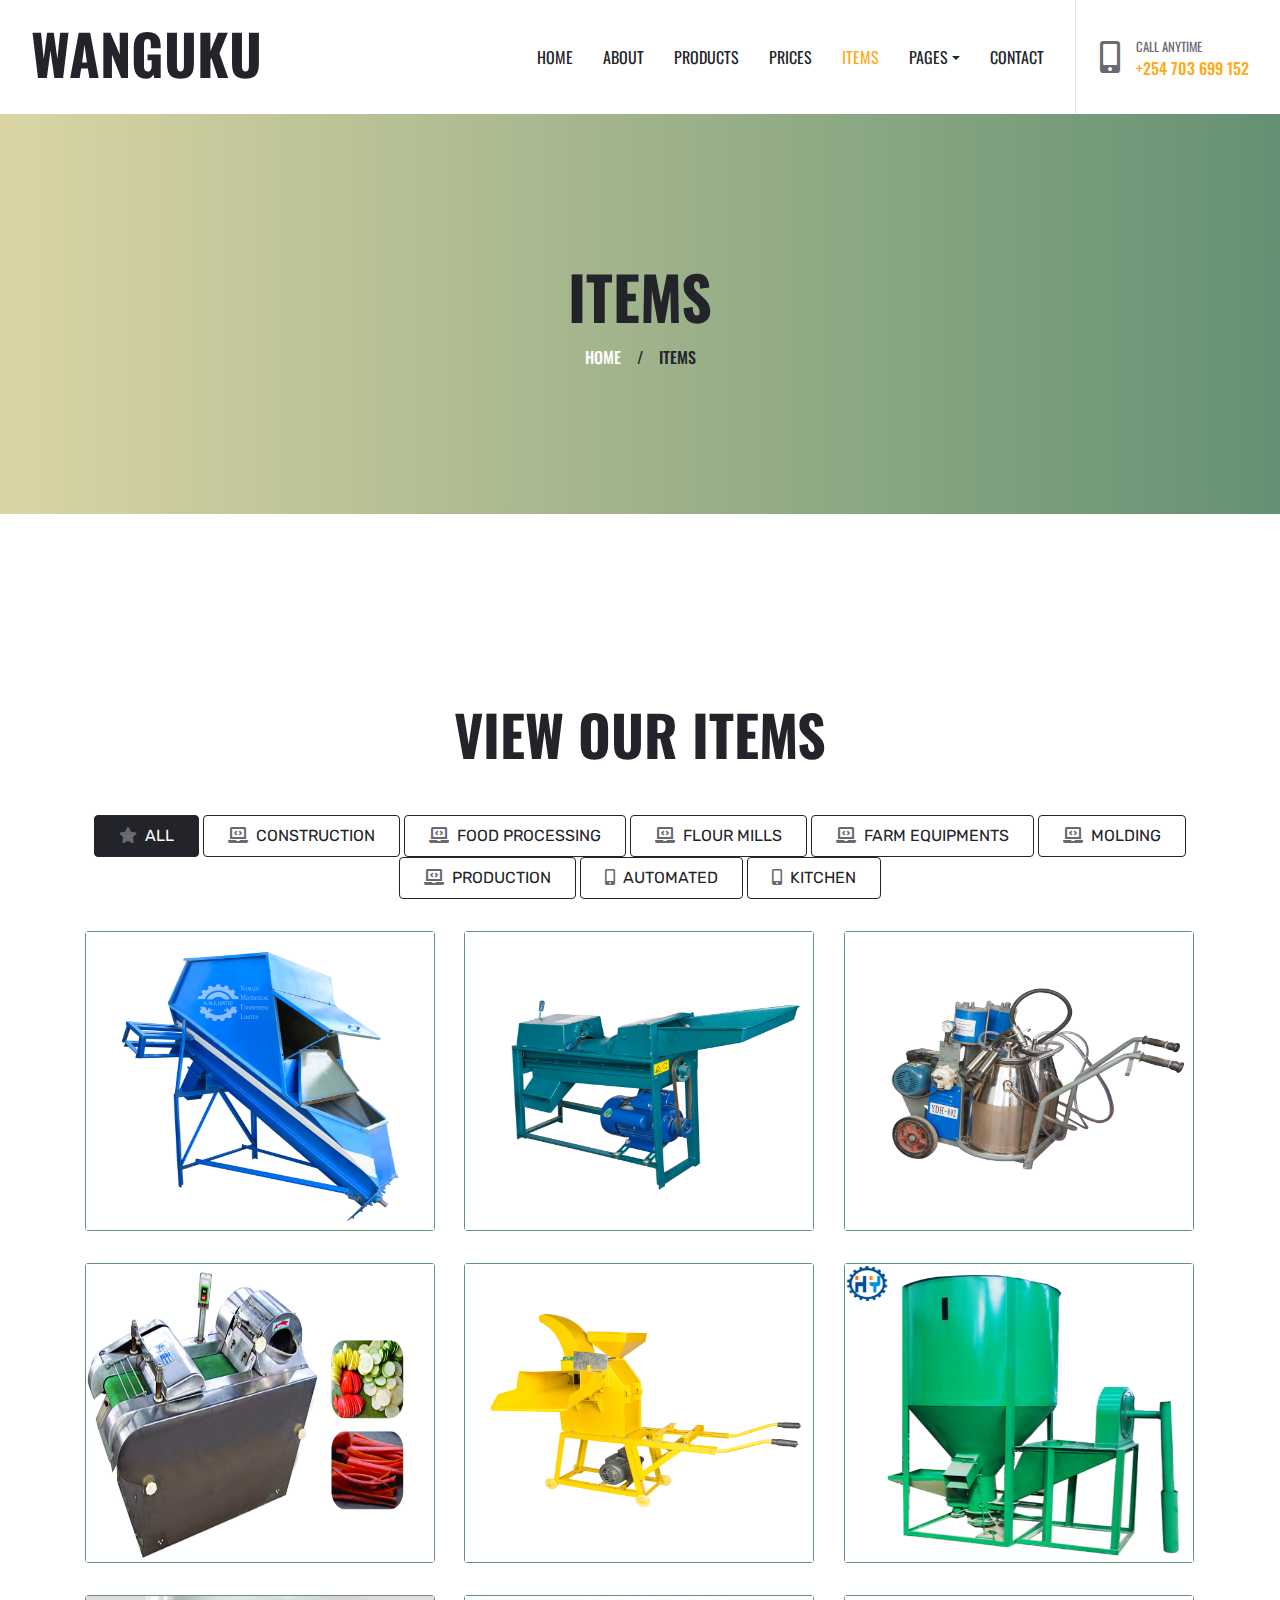
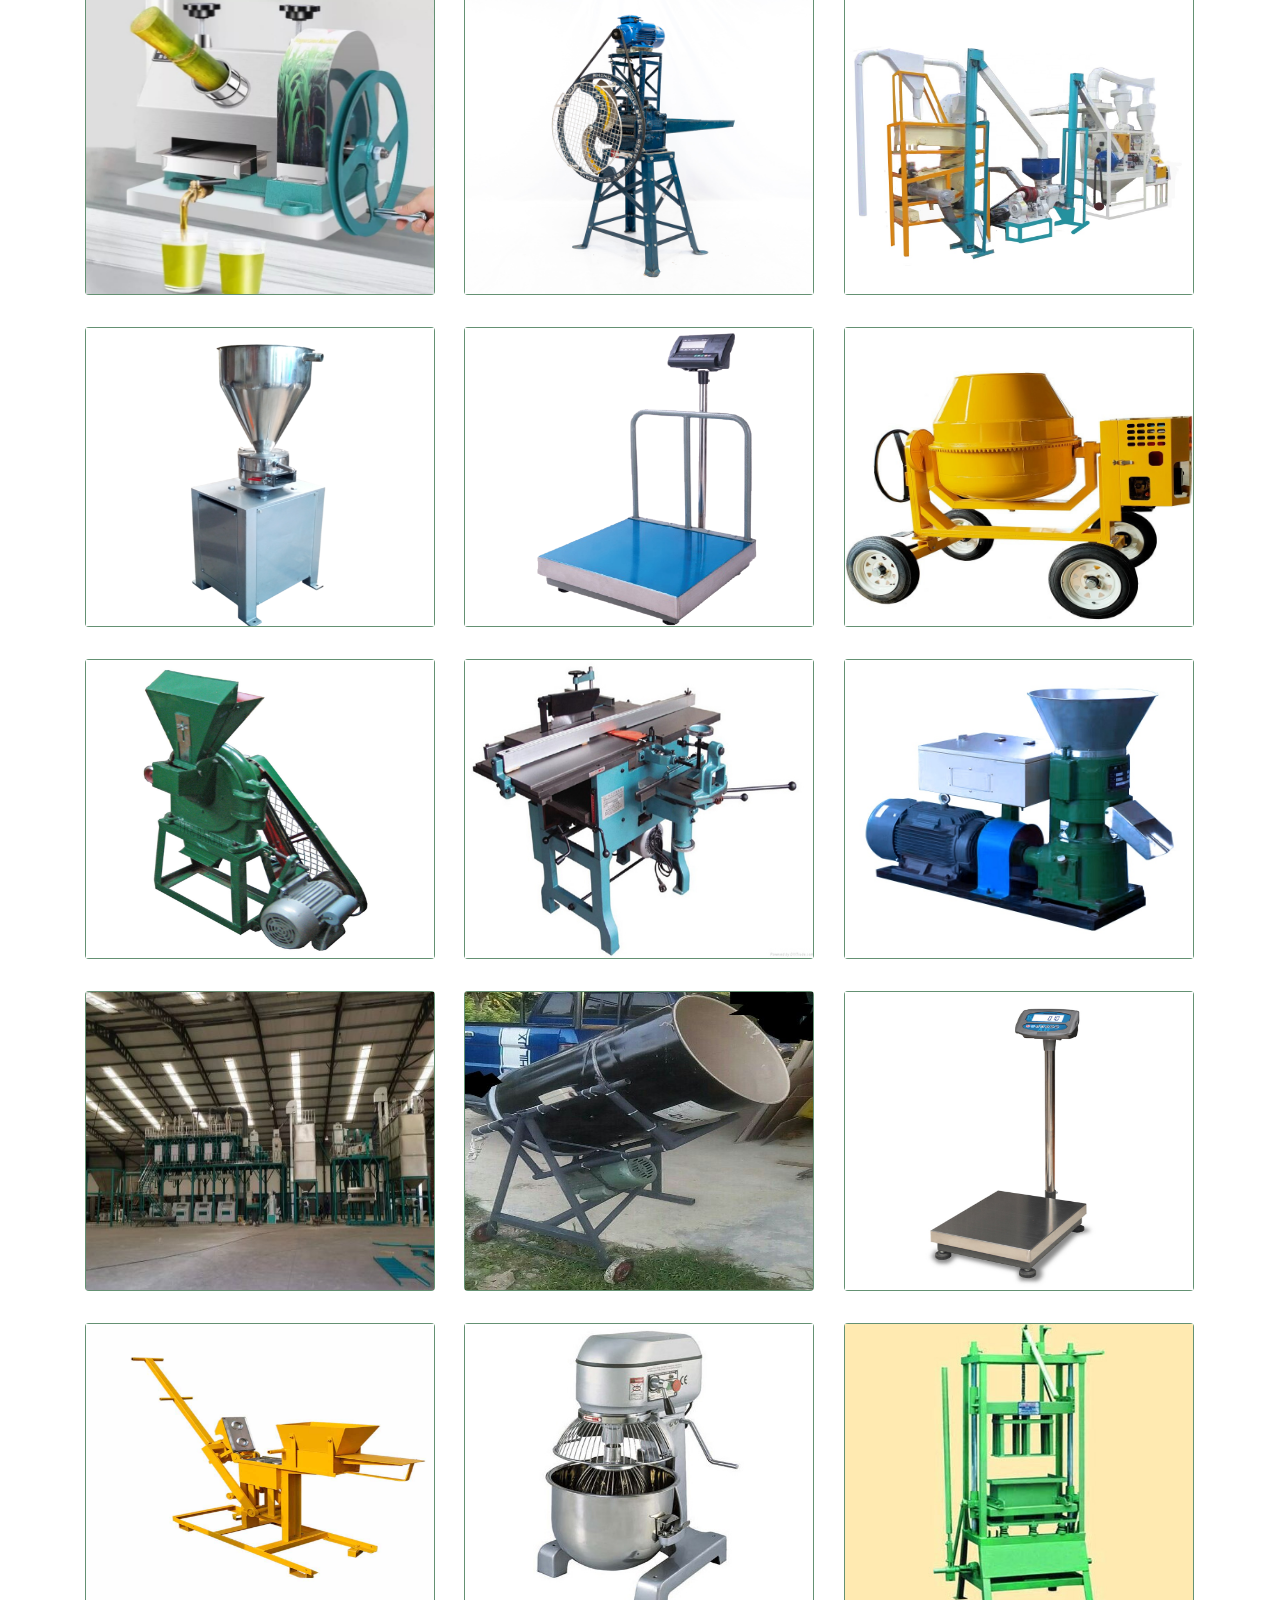
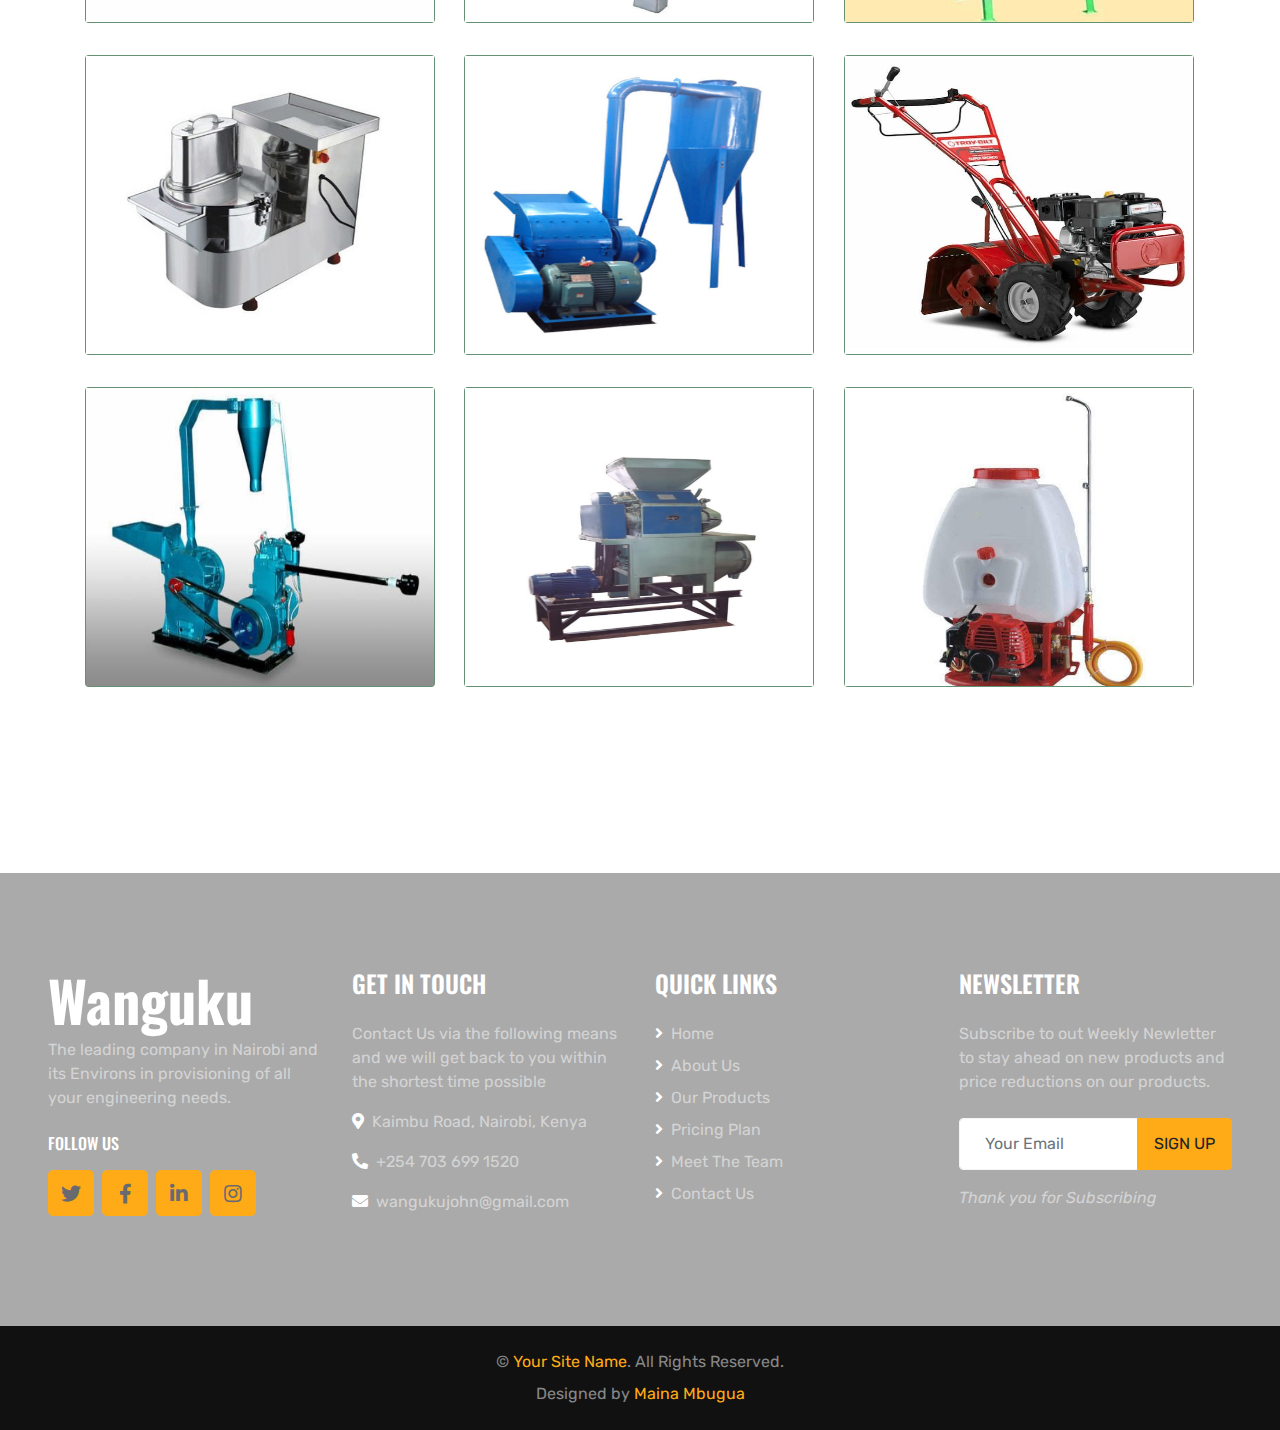
<file: project.html>
<!DOCTYPE html>
<html lang="en">

<head>
    <meta charset="utf-8">
    <title>Engineering Supplies</title>
    <meta content="width=device-width, initial-scale=1.0" name="viewport">
    <meta content="Free HTML Templates" name="keywords">
    <meta content="Free HTML Templates" name="description">

    <!-- Favicon -->
    <link href="img/favicon.ico" rel="icon">

    <!-- Google Web Fonts -->
    <link rel="preconnect" href="https://fonts.gstatic.com">
    <link href="https://fonts.googleapis.com/css2?family=Oswald:wght@400;500;600;700&family=Rubik&display=swap" rel="stylesheet"> 

    <!-- Font Awesome -->
    <link href="https://cdnjs.cloudflare.com/ajax/libs/font-awesome/5.15.0/css/all.min.css" rel="stylesheet">

    <!-- Libraries Stylesheet -->
    <link href="lib/owlcarousel/assets/owl.carousel.min.css" rel="stylesheet">
    <link href="lib/lightbox/css/lightbox.min.css" rel="stylesheet">

    <!-- Customized Bootstrap Stylesheet -->
    <link href="css/style.css" rel="stylesheet">
</head>

<body>
    <!-- Navbar Start -->
    <div class="container-fluid bg-white position-relative">
        <nav class="navbar navbar-expand-lg bg-white navbar-light py-3 py-lg-0">
            <a href="index.html" class="navbar-brand text-secondary">
                <h1 class="display-4 text-uppercase">Wanguku</h1>
            </a>
            <button type="button" class="navbar-toggler" data-toggle="collapse" data-target="#navbarCollapse">
                <span class="navbar-toggler-icon"></span>
            </button>
            <div class="collapse navbar-collapse" id="navbarCollapse">
                <div class="navbar-nav ml-auto py-0 pr-3 border-right">
                    <a href="index.html" class="nav-item nav-link">Home</a>
                    <a href="about.html" class="nav-item nav-link">About</a>
                    <a href="service.html" class="nav-item nav-link">Products</a>
                    <a href="price.html" class="nav-item nav-link">Prices</a>
                    <a href="project.html" class="nav-item nav-link active">Items</a>
                    <div class="nav-item dropdown">
                        <a href="#" class="nav-link dropdown-toggle" data-toggle="dropdown">Pages</a>
                        <div class="dropdown-menu rounded-0 m-0">
                            <a href="team.html" class="dropdown-item">Meat The Team</a>
                            <a href="testimonial.html" class="dropdown-item">Testimonial</a>
                        </div>
                    </div>
                    <a href="contact.html" class="nav-item nav-link">Contact</a>
                </div>
                <div class="d-none d-lg-flex align-items-center pl-4">
                    <i class="fa fa-2x fa-mobile-alt text-primary mr-3"></i>
                    <div>
                        <h6 class="text-body text-uppercase mb-1"><small>Call Anytime</small></h6>
                        <h6 class="m-0"> <a href="tel:+254 703 699 152">+254 703 699 152</h6></a>
                    </div>
                </div>
            </div>
        </nav>
    </div>
    <!-- Navbar End -->


    <!-- Page Header Start -->
    <div class="page-header container-fluid bg-primary d-flex flex-column align-items-center justify-content-center">
        <h1 class="display-3 text-uppercase mb-3">Items</h1>
        <div class="d-inline-flex text-white">
            <h6 class="text-uppercase m-0"><a class="text-white" href="">Home</a></h6>
            <h6 class="m-0 px-3">/</h6>
            <h6 class="text-uppercase m-0">Items</h6>
        </div>
    </div>
    <!-- Page Header Start -->


    <!-- Portfolio Start -->
    <div class="container-fluid py-5">
        <div class="container pt-5 pb-3">
            <h1 class="display-4 text-uppercase text-center mb-5">View our Items</h1>
            <div class="row">
                <div class="col-12 text-center mb-2">
                    <ul class="list-inline mb-4" id="portfolio-flters">
                        <li id="first" name="first" class="btn btn-outline-dark text-uppercase py-2 px-4 active" data-filter="*">
                            <i class="fa fa-star text-primary mr-2"></i>All
                        </li>
                        <li id="first" name="first" class="btn btn-outline-dark text-uppercase py-2 px-4" data-filter=".first">
                            <i class="fa fa-laptop-code text-primary mr-2"></i>Construction
                        </li>
                        <li id="second" name="second" class="btn btn-outline-dark text-uppercase py-2 px-4" data-filter=".second">
                            <i class="fa fa-laptop-code text-primary mr-2"></i>Food Processing
                        </li>
                        <li id="third" name="third" class="btn btn-outline-dark text-uppercase py-2 px-4" data-filter=".third">
                            <i class="fa fa-laptop-code text-primary mr-2"></i>Flour Mills
                        </li>
                        <li id="fourth" name="fourth" class="btn btn-outline-dark text-uppercase py-2 px-4" data-filter=".fourth">
                            <i class="fa fa-laptop-code text-primary mr-2"></i>Farm Equipments
                        </li>
                        <li id="fifth" name="fifth" class="btn btn-outline-dark text-uppercase py-2 px-4" data-filter=".fifth">
                            <i class="fa fa-laptop-code text-primary mr-2"></i>Molding
                        </li>
                        <li id="sixth" name="sixth" class="btn btn-outline-dark text-uppercase py-2 px-4" data-filter=".sixth">
                            <i class="fa fa-laptop-code text-primary mr-2"></i>Production
                        </li>
                        <li id="seventh" name="seventh" class="btn btn-outline-dark text-uppercase py-2 px-4" data-filter=".seventh">
                            <i class="fa fa-mobile-alt text-primary mr-2"></i>Automated
                        </li>
                        <li id="eighth" name="eighth" class="btn btn-outline-dark text-uppercase py-2 px-4" data-filter=".eighth">
                            <i class="fa fa-mobile-alt text-primary mr-2"></i>Kitchen
                        </li>
                        
                    </ul>
                </div>
            </div>
            <div class="row portfolio-container">
                <div class="col-lg-4 col-md-6 mb-4 portfolio-item second">
                    <div class="position-relative rounded overflow-hidden mb-2">
                        <img class="img-fluid w-100" src="img/horizontalmill.jpg" alt="">
                        <div class="portfolio-btn d-flex align-items-center justify-content-center">
                            <a href="img/horizontalmill.jpg" data-lightbox="portfolio">
                                <i class="fa fa-4x fa-plus text-primary"></i>
                            </a>
                        </div>
                    </div>
                </div>
                <div class="col-lg-4 col-md-6 mb-4 portfolio-item fourth">
                    <div class="position-relative rounded overflow-hidden mb-2">
                        <img class="img-fluid w-100" src="img/maizesheller.jpg" alt="">
                        <div class="portfolio-btn d-flex align-items-center justify-content-center">
                            <a href="img/maizesheller.jpg" data-lightbox="portfolio">
                                <i class="fa fa-4x fa-plus text-primary"></i>
                            </a>
                        </div>
                    </div>
                </div>
                <div class="col-lg-4 col-md-6 mb-4 portfolio-item fourth">
                    <div class="position-relative rounded overflow-hidden mb-2">
                        <img class="img-fluid w-100" src="img/milkingmachine.jpg" alt="">
                        <div class="portfolio-btn d-flex align-items-center justify-content-center">
                            <a href="img/milkingmachine.jpg" data-lightbox="portfolio">
                                <i class="fa fa-4x fa-plus text-primary"></i>
                            </a>
                        </div>
                    </div>
                </div>
                <div class="col-lg-4 col-md-6 mb-4 portfolio-item eighth">
                    <div class="position-relative rounded overflow-hidden mb-2">
                        <img class="img-fluid w-100" src="img/vegcutting.jpg" alt="">
                        <div class="portfolio-btn d-flex align-items-center justify-content-center">
                            <a href="img/vegcutting.jpg" data-lightbox="portfolio">
                                <i class="fa fa-4x fa-plus text-primary"></i>
                            </a>
                        </div>
                    </div>
                </div>
                <div class="col-lg-4 col-md-6 mb-4 portfolio-item fourth">
                    <div class="position-relative rounded overflow-hidden mb-2">
                        <img class="img-fluid w-100" src="img/silagechopper.jpg" alt="">
                        <div class="portfolio-btn d-flex align-items-center justify-content-center">
                            <a href="img/silagechopper.jpg" data-lightbox="portfolio">
                                <i class="fa fa-4x fa-plus text-primary"></i>
                            </a>
                        </div>
                    </div>
                </div>
                <div class="col-lg-4 col-md-6 mb-4 portfolio-item second">
                    <div class="position-relative rounded overflow-hidden mb-2">
                        <img class="img-fluid w-100" src="img/verticalmixer.jpg" alt="">
                        <div class="portfolio-btn d-flex align-items-center justify-content-center">
                            <a href="img/verticalmixer.jpg" data-lightbox="portfolio">
                                <i class="fa fa-4x fa-plus text-primary"></i>
                            </a>
                        </div>
                    </div>
                </div>
                <div class="col-lg-4 col-md-6 mb-4 portfolio-item eighth">
                    <div class="position-relative rounded overflow-hidden mb-2">
                        <img class="img-fluid w-100" src="img/sugarcanejuicer.jpg" alt="">
                        <div class="portfolio-btn d-flex align-items-center justify-content-center">
                            <a href="img/sugarcanejuicer.jpg" data-lightbox="portfolio">
                                <i class="fa fa-4x fa-plus text-primary"></i>
                            </a>
                        </div>
                    </div>
                </div>
                <div class="col-lg-4 col-md-6 mb-4 portfolio-item fourth">
                    <div class="position-relative rounded overflow-hidden mb-2">
                        <img class="img-fluid w-100" src="img/chaffcutter.jpg" alt="">
                        <div class="portfolio-btn d-flex align-items-center justify-content-center">
                            <a href="img/chaffcutter.jpg" data-lightbox="portfolio">
                                <i class="fa fa-4x fa-plus text-primary"></i>
                            </a>
                        </div>
                    </div>
                </div>
                <div class="col-lg-4 col-md-6 mb-4 portfolio-item third">
                    <div class="position-relative rounded overflow-hidden mb-2">
                        <img class="img-fluid w-100" src="img/combinedposhomill.jpg" alt="">
                        <div class="portfolio-btn d-flex align-items-center justify-content-center">
                            <a href="img/combinedposhomill.jpg" data-lightbox="portfolio">
                                <i class="fa fa-4x fa-plus text-primary"></i>
                            </a>
                        </div>
                    </div>
                </div>
                <div class="col-lg-4 col-md-6 mb-4 portfolio-item second">
                    <div class="position-relative rounded overflow-hidden mb-2">
                        <img class="img-fluid w-100" src="img/peanutgrinder.png" alt="">
                        <div class="portfolio-btn d-flex align-items-center justify-content-center">
                            <a href="img/peanutgrinder.png" data-lightbox="portfolio">
                                <i class="fa fa-4x fa-plus text-primary"></i>
                            </a>
                        </div>
                    </div>
                </div>
                <div class="col-lg-4 col-md-6 mb-4 portfolio-item seventh">
                    <div class="position-relative rounded overflow-hidden mb-2">
                        <img class="img-fluid w-100" src="img/weighing machine.png" alt="">
                        <div class="portfolio-btn d-flex align-items-center justify-content-center">
                            <a href="img/weighing machine.png" data-lightbox="portfolio">
                                <i class="fa fa-4x fa-plus text-primary"></i>
                            </a>
                        </div>
                    </div>
                </div>
                <div class="col-lg-4 col-md-6 mb-4 portfolio-item first">
                    <div class="position-relative rounded overflow-hidden mb-2">
                        <img class="img-fluid w-100" src="img/concretemixer.jpg" alt="">
                        <div class="portfolio-btn d-flex align-items-center justify-content-center">
                            <a href="img/concretemixer.jpg" data-lightbox="portfolio">
                                <i class="fa fa-4x fa-plus text-primary"></i>
                            </a>
                        </div>
                    </div>
                </div>
                <div class="col-lg-4 col-md-6 mb-4 portfolio-item first">
                    <div class="position-relative rounded overflow-hidden mb-2">
                        <img class="img-fluid w-100" src="img/diskmill.jpg" alt="">
                        <div class="portfolio-btn d-flex align-items-center justify-content-center">
                            <a href="img/diskmill.jpg" data-lightbox="portfolio">
                                <i class="fa fa-4x fa-plus text-primary"></i>
                            </a>
                        </div>
                    </div>
                </div>
                <div class="col-lg-4 col-md-6 mb-4 portfolio-item first">
                    <div class="position-relative rounded overflow-hidden mb-2">
                        <img class="img-fluid w-100" src="img/woodworking.jpg" alt="">
                        <div class="portfolio-btn d-flex align-items-center justify-content-center">
                            <a href="img/woodworking.jpg" data-lightbox="portfolio">
                                <i class="fa fa-4x fa-plus text-primary"></i>
                            </a>
                        </div>
                    </div>
                </div>
                <div class="col-lg-4 col-md-6 mb-4 portfolio-item sixth">
                    <div class="position-relative rounded overflow-hidden mb-2">
                        <img class="img-fluid w-100" src="img/pelletizers.jpg" alt="">
                        <div class="portfolio-btn d-flex align-items-center justify-content-center">
                            <a href="img/pelletizers.jpg" data-lightbox="portfolio">
                                <i class="fa fa-4x fa-plus text-primary"></i>
                            </a>
                        </div>
                    </div>
                </div>
                <div class="col-lg-4 col-md-6 mb-4 portfolio-item second">
                    <div class="position-relative rounded overflow-hidden mb-2">
                        <img class="img-fluid w-100" src="img/autosiftedmaize.jpg" alt="">
                        <div class="portfolio-btn d-flex align-items-center justify-content-center">
                            <a href="img/autosiftedmaize.jpg" data-lightbox="portfolio">
                                <i class="fa fa-4x fa-plus text-primary"></i>
                            </a>
                        </div>
                    </div>
                </div>
                <div class="col-lg-4 col-md-6 mb-4 portfolio-item first">
                    <div class="position-relative rounded overflow-hidden mb-2">
                        <img class="img-fluid w-100" src="img/drum Mixer.jpg" alt="">
                        <div class="portfolio-btn d-flex align-items-center justify-content-center">
                            <a href="img/drum Mixer.jpg" data-lightbox="portfolio">
                                <i class="fa fa-4x fa-plus text-primary"></i>
                            </a>
                        </div>
                    </div>
                </div>
                <div class="col-lg-4 col-md-6 mb-4 portfolio-item seventh">
                    <div class="position-relative rounded overflow-hidden mb-2">
                        <img class="img-fluid w-100" src="img/weighingmachine.jpg" alt="">
                        <div class="portfolio-btn d-flex align-items-center justify-content-center">
                            <a href="img/weighingmachine.jpg" data-lightbox="portfolio">
                                <i class="fa fa-4x fa-plus text-primary"></i>
                            </a>
                        </div>
                    </div>
                </div>
                <div class="col-lg-4 col-md-6 mb-4 portfolio-item fifth">
                    <div class="position-relative rounded overflow-hidden mb-2">
                        <img class="img-fluid w-100" src="img/interlocking.jpg" alt="">
                        <div class="portfolio-btn d-flex align-items-center justify-content-center">
                            <a href="img/interlocking.jpg" data-lightbox="portfolio">
                                <i class="fa fa-4x fa-plus text-primary"></i>
                            </a>
                        </div>
                    </div>
                </div>
                <div class="col-lg-4 col-md-6 mb-4 portfolio-item eighth">
                    <div class="position-relative rounded overflow-hidden mb-2">
                        <img class="img-fluid w-100" src="img/dough-mixer1.jpg" alt="">
                        <div class="portfolio-btn d-flex align-items-center justify-content-center">
                            <a href="img/dough-mixer1.jpg" data-lightbox="portfolio">
                                <i class="fa fa-4x fa-plus text-primary"></i>
                            </a>
                        </div>
                    </div>
                </div>
                <div class="col-lg-4 col-md-6 mb-4 portfolio-item first">
                    <div class="position-relative rounded overflow-hidden mb-2">
                        <img class="img-fluid w-100" src="img/blockmaster.jpg" alt="">
                        <div class="portfolio-btn d-flex align-items-center justify-content-center">
                            <a href="img/blockmaster.jpg" data-lightbox="portfolio">
                                <i class="fa fa-4x fa-plus text-primary"></i>
                            </a>
                        </div>
                    </div>
                </div>
                <div class="col-lg-4 col-md-6 mb-4 portfolio-item eighth">
                    <div class="position-relative rounded overflow-hidden mb-2">
                        <img class="img-fluid w-100" src="img/vegetablecuttingmachine.jpg" alt="">
                        <div class="portfolio-btn d-flex align-items-center justify-content-center">
                            <a href="img/vegetablecuttingmachine.jpg" data-lightbox="portfolio">
                                <i class="fa fa-4x fa-plus text-primary"></i>
                            </a>
                        </div>
                    </div>
                </div>
                <div class="col-lg-4 col-md-6 mb-4 portfolio-item second">
                    <div class="position-relative rounded overflow-hidden mb-2">
                        <img class="img-fluid w-100" src="img/directmill.jpg" alt="">
                        <div class="portfolio-btn d-flex align-items-center justify-content-center">
                            <a href="img/directmill.jpg" data-lightbox="portfolio">
                                <i class="fa fa-4x fa-plus text-primary"></i>
                            </a>
                        </div>
                    </div>
                </div>
                <div class="col-lg-4 col-md-6 mb-4 portfolio-item fourth">
                    <div class="position-relative rounded overflow-hidden mb-2">
                        <img class="img-fluid w-100" src="img/tiller.jpg" alt="">
                        <div class="portfolio-btn d-flex align-items-center justify-content-center">
                            <a href="img/tiller.jpg" data-lightbox="portfolio">
                                <i class="fa fa-4x fa-plus text-primary"></i>
                            </a>
                        </div>
                    </div>
                </div>
                <div class="col-lg-4 col-md-6 mb-4 portfolio-item third">
                    <div class="position-relative rounded overflow-hidden mb-2">
                        <img class="img-fluid w-100" src="img/grade2poahomill.jpg" alt="">
                        <div class="portfolio-btn d-flex align-items-center justify-content-center">
                            <a href="img/grade2poahomill.jpg" data-lightbox="portfolio">
                                <i class="fa fa-4x fa-plus text-primary"></i>
                            </a>
                        </div>
                    </div>
                </div>
                <div class="col-lg-4 col-md-6 mb-4 portfolio-item second">
                    <div class="position-relative rounded overflow-hidden mb-2">
                        <img class="img-fluid w-100" src="img/siftedmaize.jpg" alt="">
                        <div class="portfolio-btn d-flex align-items-center justify-content-center">
                            <a href="img/siftedmaize.jpg" data-lightbox="portfolio">
                                <i class="fa fa-4x fa-plus text-primary"></i>
                            </a>
                        </div>
                    </div>
                </div>
                <div class="col-lg-4 col-md-6 mb-4 portfolio-item fourth">
                    <div class="position-relative rounded overflow-hidden mb-2">
                        <img class="img-fluid w-100" src="img/powersprayers.jpeg" alt="">
                        <div class="portfolio-btn d-flex align-items-center justify-content-center">
                            <a href="img/powersprayers.jpeg" data-lightbox="portfolio">
                                <i class="fa fa-4x fa-plus text-primary"></i>
                            </a>
                        </div>
                    </div>
                </div>
            </div>
        </div>
    </div>
    <!-- Portfolio End -->


    <!-- Footer Start -->
    <div class="container-fluid bg-dark text-white-50 py-5 px-sm-3 px-md-5" style="margin-top: 90px;">
        <div class="row pt-5">
            <div class="col-lg-3 col-md-6 mb-5">
                <a href="index.html" class="navbar-brand">
                    <h1 class="m-0 mt-n2 text-white display-4">Wanguku</h1>
                </a>
                <p>The leading company in Nairobi and its Environs in provisioning of all your engineering needs.</p>
                <h6 class="text-uppercase text-white py-2">Follow Us</h6>
                <div class="d-flex justify-content-start">
                    <a class="btn btn-lg btn-primary btn-lg-square mr-2" href="https://twitter.com/JohnWanguku7?s=20&t=GhpI6q8XzxjwLI__W58i3Q" target="_blank" ><i class="fab fa-twitter"></i></a>
                    <a class="btn btn-lg btn-primary btn-lg-square mr-2" href="https://www.facebook.com/john.wanguku.90" target="_blank" ><i class="fab fa-facebook-f"></i></a>
                    <a class="btn btn-lg btn-primary btn-lg-square mr-2" href="#"><i class="fab fa-linkedin-in"></i></a>
                    <a class="btn btn-lg btn-primary btn-lg-square" href="https://www.instagram.com/johnwaichigo4697/" target="_blank"><i class="fab fa-instagram"></i></a>
                </div>
            </div>
            <div class="col-lg-3 col-md-6 mb-5">
                <h4 class="text-uppercase text-white mb-4">Get In Touch</h4>
                <p>Contact Us via the following means and we will get back to you within the shortest time possible</p>
                <p><i class="fa fa-map-marker-alt text-white mr-2"></i>Kaimbu Road, Nairobi, Kenya</p>
                <p><i class="fa fa-phone-alt text-white mr-2"></i>+254 703 699 1520</p>
                <p><i class="fa fa-envelope text-white mr-2"></i>wangukujohn@gmail.com</p>
            </div>
            <div class="col-lg-3 col-md-6 mb-5">
                <h4 class="text-uppercase text-white mb-4">Quick Links</h4>
                <div class="d-flex flex-column justify-content-start">
                    <a class="text-white-50 mb-2" href="index.html"><i class="fa fa-angle-right text-white mr-2"></i>Home</a>
                    <a class="text-white-50 mb-2" href="about.html"><i class="fa fa-angle-right text-white mr-2"></i>About Us</a>
                    <a class="text-white-50 mb-2" href="service.html"><i class="fa fa-angle-right text-white mr-2"></i>Our Products</a>
                    <a class="text-white-50 mb-2" href="price.html"><i class="fa fa-angle-right text-white mr-2"></i>Pricing Plan</a>
                    <a class="text-white-50 mb-2" href="team.html"><i class="fa fa-angle-right text-white mr-2"></i>Meet The Team</a>
                    <a class="text-white-50" href="contact.html"><i class="fa fa-angle-right text-white mr-2"></i>Contact Us</a>
                </div>
            </div>
            <div class="col-lg-3 col-md-6 mb-5">
                <h4 class="text-uppercase text-white mb-4">Newsletter</h4>
                <p class="mb-4">Subscribe to out Weekly Newletter to stay ahead on new products and price reductions on our products.</p>
                <div class="w-100 mb-3">
                    <div class="input-group">
                        <input type="text" class="form-control border-light" style="padding: 25px;" placeholder="Your Email">
                        <div class="input-group-append">
                            <button class="btn btn-primary text-uppercase px-3">Sign Up</button>
                        </div>
                    </div>
                </div>
                <i>Thank you for Subscribing</i>
            </div>
        </div>
    </div>
    <div class="container-fluid py-4 px-sm-3 px-md-5" style="background: #111111;">
        <p class="mb-2 text-center text-white-50">&copy; <a href="#">Your Site Name</a>. All Rights Reserved.</p>
        <p class="m-0 text-center text-white-50">Designed by <a href="https://htmlcodex.com">Maina Mbugua</a></p>
    </div>
    <!-- Footer End -->


    <!-- Back to Top -->
    <a href="#" class="btn btn-lg btn-primary btn-lg-square back-to-top"><i class="fa fa-angle-up"></i></a>


    <!-- JavaScript Libraries -->
    <script src="https://code.jquery.com/jquery-3.4.1.min.js"></script>
    <script src="https://stackpath.bootstrapcdn.com/bootstrap/4.4.1/js/bootstrap.bundle.min.js"></script>
    <script src="lib/easing/easing.min.js"></script>
    <script src="lib/waypoints/waypoints.min.js"></script>
    <script src="lib/owlcarousel/owl.carousel.min.js"></script>
    <script src="lib/isotope/isotope.pkgd.min.js"></script>
    <script src="lib/lightbox/js/lightbox.min.js"></script>

    <!-- Contact Javascript File -->
    <script src="mail/jqBootstrapValidation.min.js"></script>
    <script src="mail/contact.js"></script>

    <!-- Template Javascript -->
    <script src="js/main.js"></script>
</body>

</html>
</file>
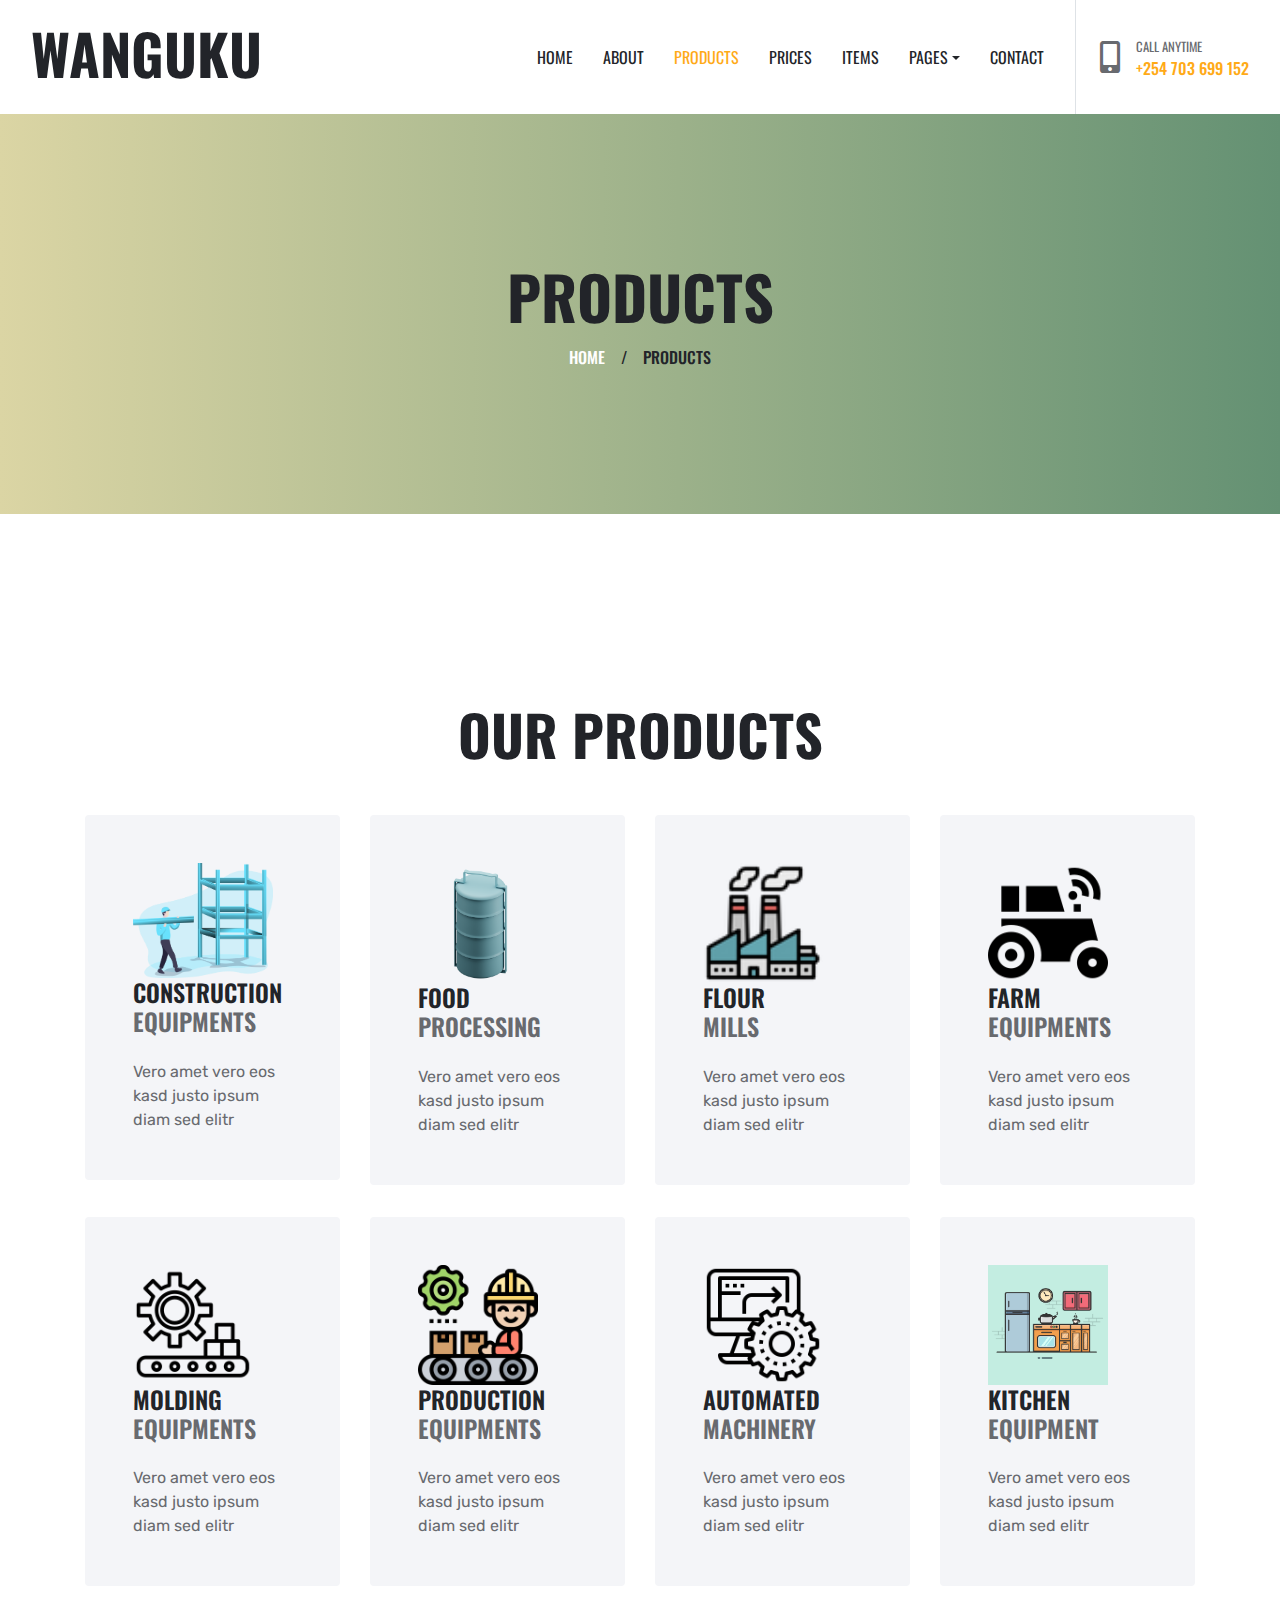
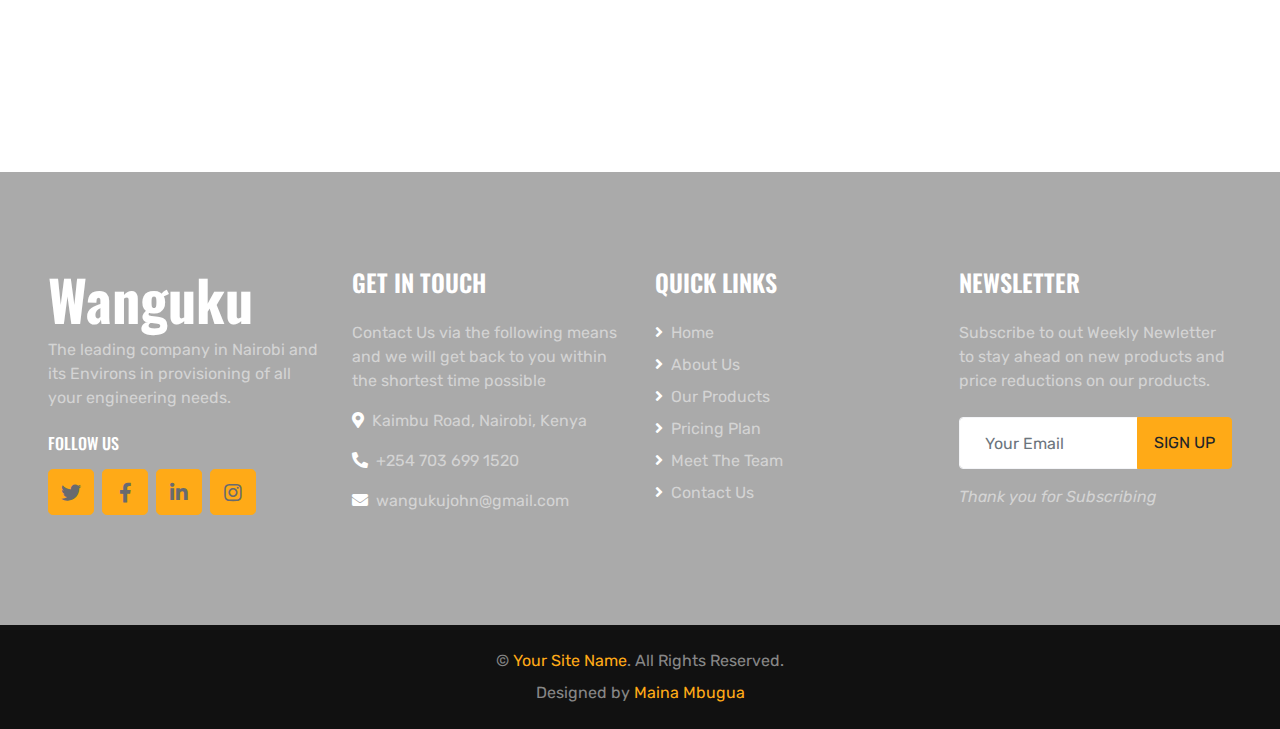
<file: service.html>
<!DOCTYPE html>
<html lang="en">

<head>
    <meta charset="utf-8">
    <title>Engineering Supplies</title>
    <meta content="width=device-width, initial-scale=1.0" name="viewport">
    <meta content="Free HTML Templates" name="keywords">
    <meta content="Free HTML Templates" name="description">

    <!-- Favicon -->
    <link href="img/favicon.ico" rel="icon">

    <!-- Google Web Fonts -->
    <link rel="preconnect" href="https://fonts.gstatic.com">
    <link href="https://fonts.googleapis.com/css2?family=Oswald:wght@400;500;600;700&family=Rubik&display=swap" rel="stylesheet"> 

    <!-- Font Awesome -->
    <link href="https://cdnjs.cloudflare.com/ajax/libs/font-awesome/5.15.0/css/all.min.css" rel="stylesheet">

    <!-- Libraries Stylesheet -->
    <link href="lib/owlcarousel/assets/owl.carousel.min.css" rel="stylesheet">
    <link href="lib/lightbox/css/lightbox.min.css" rel="stylesheet">

    <!-- Customized Bootstrap Stylesheet -->
    <link href="css/style.css" rel="stylesheet">
</head>

<body>
    <!-- Navbar Start -->
    <div class="container-fluid bg-white position-relative">
        <nav class="navbar navbar-expand-lg bg-white navbar-light py-3 py-lg-0">
            <a href="index.html" class="navbar-brand text-secondary">
                <h1 class="display-4 text-uppercase">Wanguku</h1>
            </a>
            <button type="button" class="navbar-toggler" data-toggle="collapse" data-target="#navbarCollapse">
                <span class="navbar-toggler-icon"></span>
            </button>
            <div class="collapse navbar-collapse" id="navbarCollapse">
                <div class="navbar-nav ml-auto py-0 pr-3 border-right">
                    <a href="index.html" class="nav-item nav-link">Home</a>
                    <a href="about.html" class="nav-item nav-link">About</a>
                    <a href="service.html" class="nav-item nav-link active">Products</a>
                    <a href="price.html" class="nav-item nav-link">Prices</a>
                    <a href="project.html" class="nav-item nav-link">Items</a>
                    <div class="nav-item dropdown">
                        <a href="#" class="nav-link dropdown-toggle" data-toggle="dropdown">Pages</a>
                        <div class="dropdown-menu rounded-0 m-0">
                            <a href="team.html" class="dropdown-item">Meat The Team</a>
                            <a href="testimonial.html" class="dropdown-item">Testimonial</a>
                        </div>
                    </div>
                    <a href="contact.html" class="nav-item nav-link">Contact</a>
                </div>
                <div class="d-none d-lg-flex align-items-center pl-4">
                    <i class="fa fa-2x fa-mobile-alt text-primary mr-3"></i>
                    <div>
                        <h6 class="text-body text-uppercase mb-1"><small>Call Anytime</small></h6>
                        <h6 class="m-0"> <a href="tel:+254 703 699 152">+254 703 699 152</h6></a>
                    </div>
                </div>
            </div>
        </nav>
    </div>
    <!-- Navbar End -->


    <!-- Page Header Start -->
    <div class="page-header container-fluid bg-primary d-flex flex-column align-items-center justify-content-center">
        <h1 class="display-3 text-uppercase mb-3">Products</h1>
        <div class="d-inline-flex text-white">
            <h6 class="text-uppercase m-0"><a class="text-white" href="">Home</a></h6>
            <h6 class="m-0 px-3">/</h6>
            <h6 class="text-uppercase m-0">Products</h6>
        </div>
    </div>
    <!-- Page Header Start -->


    <!-- Products Start -->
    <div class="container-fluid py-5">
        <div class="container pt-5 pb-3">
            <h1 class="display-4 text-uppercase text-center mb-5">Our Products</h1>
            <div class="row">
                <div class="col-lg-3 mb-2">
                    <a href="project.html#first">
                    <div class="service-item rounded p-5 mb-4">
                        <img src="img/under-constructions.png" alt="" style="Width: 140px">
                        <h4 class="text-uppercase mb-4">Construction <span class="d-block text-body">Equipments</span></h4>
                        <p class="m-0">Vero amet vero eos kasd justo ipsum diam sed elitr</p>
                    </a>
                    </div>
                </div>
                <div class="col-lg-3 mb-2">
                    <a href="project.html#second">
                    <div class="service-item rounded p-5 mb-4">
                        <img src="img/tiffin-box.png" alt="" style="Width: 120px" margin-top="10px">
                        <h4 class="text-uppercase mb-4">Food <span class="d-block text-body">Processing</span></h4>
                        <p class="m-0">Vero amet vero eos kasd justo ipsum diam sed elitr</p>
                    </a>
                    </div>
                </div>
                <div class="col-lg-3 mb-2">
                    <a href="project.html#third">
                    <div class="service-item rounded p-5 mb-4">
                        <img src="img/industry.png" alt="" style="Width: 120px">
                        <h4 class="text-uppercase mb-4">Flour <span class="d-block text-body">Mills</span></h4>
                        <p class="m-0">Vero amet vero eos kasd justo ipsum diam sed elitr</p>
                    </a>
                    </div>
                </div>
                <div class="col-lg-3 mb-2">
                    <a href="project.html#fourth">
                    <div class="service-item rounded p-5 mb-4">
                        <img src="img/tractor.png" alt="" style="Width: 120px">
                        <h4 class="text-uppercase mb-4">Farm <span class="d-block text-body">Equipments</span></h4>
                        <p class="m-0">Vero amet vero eos kasd justo ipsum diam sed elitr</p>
                    </a>
                    </div>
                </div>
                <div class="col-lg-3 mb-2">
                    <a href="project.html#fifth">
                    <div class="service-item rounded p-5 mb-4">
                        <img src="img/manufacture.png" alt="" style="Width: 120px">
                        <h4 class="text-uppercase mb-4">Molding <span class="d-block text-body">Equipments</span></h4>
                        <p class="m-0">Vero amet vero eos kasd justo ipsum diam sed elitr</p>
                    </a>
                    </div>
                </div>
                <div class="col-lg-3 mb-2">
                    <a href="project.html#sixth">
                    <div class="service-item rounded p-5 mb-4">
                        <img src="img/production.png" alt="" style="Width: 120px">
                        <h4 class="text-uppercase mb-4"> Production <span class="d-block text-body">Equipments</span></h4>
                        <p class="m-0">Vero amet vero eos kasd justo ipsum diam sed elitr</p>
                    </a>
                    </div>
                </div>
                <div class="col-lg-3 mb-2">
                    <a href="project.html#seventh">
                    <div class="service-item rounded p-5 mb-4">
                        <img src="img/automation.png" alt="" style="Width: 120px">
                        <h4 class="text-uppercase mb-4"> Automated <span class="d-block text-body">Machinery</span></h4>
                        <p class="m-0">Vero amet vero eos kasd justo ipsum diam sed elitr</p>
                    </div>
                </a>
                </div>
                <div class="col-lg-3 mb-2">
                    <a href="project.html#eighth">
                    <div class="service-item rounded p-5 mb-4">
                        <img src="img/kitchen-point.png" alt="" style="Width: 120px">
                        <h4 class="text-uppercase mb-4">Kitchen <span class="d-block text-body">Equipment</span></h4>
                        <p class="m-0">Vero amet vero eos kasd justo ipsum diam sed elitr</p>
                    </a>
                    </div>
                </div>
            </div>
        </div>
    </div>
    <!-- Products End -->


    <!-- Footer Start -->
    <div class="container-fluid bg-dark text-white-50 py-5 px-sm-3 px-md-5" style="margin-top: 90px;">
        <div class="row pt-5">
            <div class="col-lg-3 col-md-6 mb-5">
                <a href="index.html" class="navbar-brand">
                    <h1 class="m-0 mt-n2 text-white display-4">Wanguku</h1>
                </a>
                <p>The leading company in Nairobi and its Environs in provisioning of all your engineering needs.</p>
                <h6 class="text-uppercase text-white py-2">Follow Us</h6>
                <div class="d-flex justify-content-start">
                    <a class="btn btn-lg btn-primary btn-lg-square mr-2" href="https://twitter.com/JohnWanguku7?s=20&t=GhpI6q8XzxjwLI__W58i3Q" target="_blank" ><i class="fab fa-twitter"></i></a>
                    <a class="btn btn-lg btn-primary btn-lg-square mr-2" href="https://www.facebook.com/john.wanguku.90" target="_blank" ><i class="fab fa-facebook-f"></i></a>
                    <a class="btn btn-lg btn-primary btn-lg-square mr-2" href="#"><i class="fab fa-linkedin-in"></i></a>
                    <a class="btn btn-lg btn-primary btn-lg-square" href="https://www.instagram.com/johnwaichigo4697/" target="_blank"><i class="fab fa-instagram"></i></a>
                </div>
            </div>
            <div class="col-lg-3 col-md-6 mb-5">
                <h4 class="text-uppercase text-white mb-4">Get In Touch</h4>
                <p>Contact Us via the following means and we will get back to you within the shortest time possible</p>
                <p><i class="fa fa-map-marker-alt text-white mr-2"></i>Kaimbu Road, Nairobi, Kenya</p>
                <p><i class="fa fa-phone-alt text-white mr-2"></i>+254 703 699 1520</p>
                <p><i class="fa fa-envelope text-white mr-2"></i>wangukujohn@gmail.com</p>
            </div>
            <div class="col-lg-3 col-md-6 mb-5">
                <h4 class="text-uppercase text-white mb-4">Quick Links</h4>
                <div class="d-flex flex-column justify-content-start">
                    <a class="text-white-50 mb-2" href="index.html"><i class="fa fa-angle-right text-white mr-2"></i>Home</a>
                    <a class="text-white-50 mb-2" href="about.html"><i class="fa fa-angle-right text-white mr-2"></i>About Us</a>
                    <a class="text-white-50 mb-2" href="service.html"><i class="fa fa-angle-right text-white mr-2"></i>Our Products</a>
                    <a class="text-white-50 mb-2" href="price.html"><i class="fa fa-angle-right text-white mr-2"></i>Pricing Plan</a>
                    <a class="text-white-50 mb-2" href="team.html"><i class="fa fa-angle-right text-white mr-2"></i>Meet The Team</a>
                    <a class="text-white-50" href="contact.html"><i class="fa fa-angle-right text-white mr-2"></i>Contact Us</a>
                </div>
            </div>
            <div class="col-lg-3 col-md-6 mb-5">
                <h4 class="text-uppercase text-white mb-4">Newsletter</h4>
                <p class="mb-4">Subscribe to out Weekly Newletter to stay ahead on new products and price reductions on our products.</p>
                <div class="w-100 mb-3">
                    <div class="input-group">
                        <input type="text" class="form-control border-light" style="padding: 25px;" placeholder="Your Email">
                        <div class="input-group-append">
                            <button class="btn btn-primary text-uppercase px-3">Sign Up</button>
                        </div>
                    </div>
                </div>
                <i>Thank you for Subscribing</i>
            </div>
        </div>
    </div>
    <div class="container-fluid py-4 px-sm-3 px-md-5" style="background: #111111;">
        <p class="mb-2 text-center text-white-50">&copy; <a href="#">Your Site Name</a>. All Rights Reserved.</p>
        <p class="m-0 text-center text-white-50">Designed by <a href="https://htmlcodex.com">Maina Mbugua</a></p>
    </div>
    <!-- Footer End -->


    <!-- Back to Top -->
    <a href="#" class="btn btn-lg btn-primary btn-lg-square back-to-top"><i class="fa fa-angle-up"></i></a>


    <!-- JavaScript Libraries -->
    <script src="https://code.jquery.com/jquery-3.4.1.min.js"></script>
    <script src="https://stackpath.bootstrapcdn.com/bootstrap/4.4.1/js/bootstrap.bundle.min.js"></script>
    <script src="lib/easing/easing.min.js"></script>
    <script src="lib/waypoints/waypoints.min.js"></script>
    <script src="lib/owlcarousel/owl.carousel.min.js"></script>
    <script src="lib/isotope/isotope.pkgd.min.js"></script>
    <script src="lib/lightbox/js/lightbox.min.js"></script>

    <!-- Contact Javascript File -->
    <script src="mail/jqBootstrapValidation.min.js"></script>
    <script src="mail/contact.js"></script>

    <!-- Template Javascript -->
    <script src="js/main.js"></script>
</body>

</html>
</file>
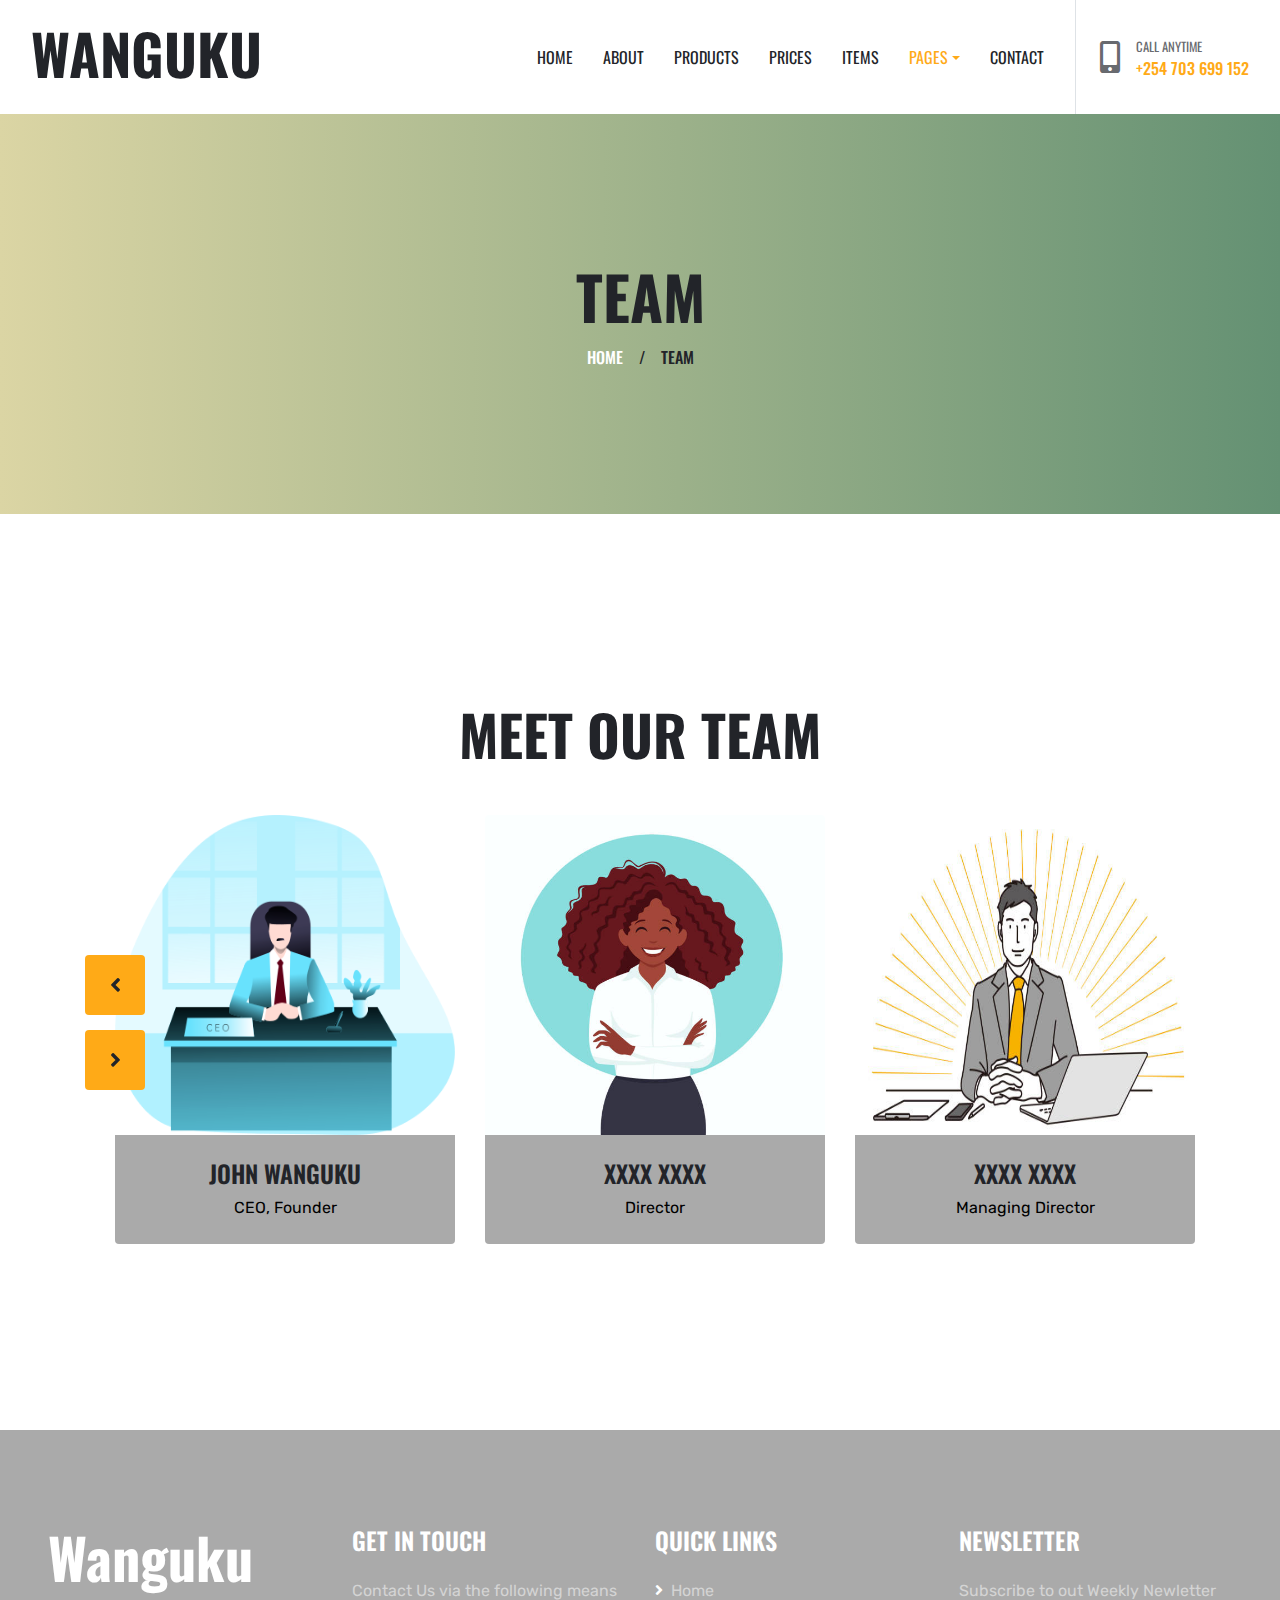
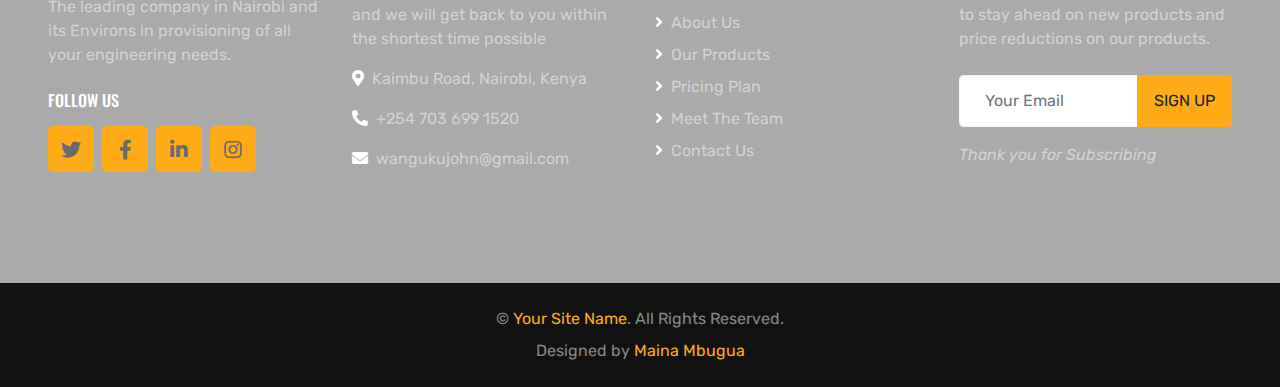
<file: team.html>
<!DOCTYPE html>
<html lang="en">

<head>
    <meta charset="utf-8">
    <title>Engineering Supplies</title>
    <meta content="width=device-width, initial-scale=1.0" name="viewport">
    <meta content="Free HTML Templates" name="keywords">
    <meta content="Free HTML Templates" name="description">

    <!-- Favicon -->
    <link href="img/favicon.ico" rel="icon">

    <!-- Google Web Fonts -->
    <link rel="preconnect" href="https://fonts.gstatic.com">
    <link href="https://fonts.googleapis.com/css2?family=Oswald:wght@400;500;600;700&family=Rubik&display=swap" rel="stylesheet"> 

    <!-- Font Awesome -->
    <link href="https://cdnjs.cloudflare.com/ajax/libs/font-awesome/5.15.0/css/all.min.css" rel="stylesheet">

    <!-- Libraries Stylesheet -->
    <link href="lib/owlcarousel/assets/owl.carousel.min.css" rel="stylesheet">
    <link href="lib/lightbox/css/lightbox.min.css" rel="stylesheet">

    <!-- Customized Bootstrap Stylesheet -->
    <link href="css/style.css" rel="stylesheet">
</head>

<body>
    <!-- Navbar Start -->
    <div class="container-fluid bg-white position-relative">
        <nav class="navbar navbar-expand-lg bg-white navbar-light py-3 py-lg-0">
            <a href="index.html" class="navbar-brand text-secondary">
                <h1 class="display-4 text-uppercase">Wanguku</h1>
            </a>
            <button type="button" class="navbar-toggler" data-toggle="collapse" data-target="#navbarCollapse">
                <span class="navbar-toggler-icon"></span>
            </button>
            <div class="collapse navbar-collapse" id="navbarCollapse">
                <div class="navbar-nav ml-auto py-0 pr-3 border-right">
                    <a href="index.html" class="nav-item nav-link">Home</a>
                    <a href="about.html" class="nav-item nav-link">About</a>
                    <a href="service.html" class="nav-item nav-link">Products</a>
                    <a href="price.html" class="nav-item nav-link">Prices</a>
                    <a href="project.html" class="nav-item nav-link">Items</a>
                    <div class="nav-item dropdown">
                        <a href="#" class="nav-link dropdown-toggle active" data-toggle="dropdown">Pages</a>
                        <div class="dropdown-menu rounded-0 m-0">
                            <a href="team.html" class="dropdown-item active">Meat The Team</a>
                            <a href="testimonial.html" class="dropdown-item">Testimonial</a>
                        </div>
                    </div>
                    <a href="contact.html" class="nav-item nav-link">Contact</a>
                </div>
                <div class="d-none d-lg-flex align-items-center pl-4">
                    <i class="fa fa-2x fa-mobile-alt text-primary mr-3"></i>
                    <div>
                        <h6 class="text-body text-uppercase mb-1"><small>Call Anytime</small></h6>
                        <h6 class="m-0"> <a href="tel:+254 703 699 152">+254 703 699 152</h6></a>
                    </div>
                </div>
            </div>
        </nav>
    </div>
    <!-- Navbar End -->


    <!-- Page Header Start -->
    <div class="page-header container-fluid bg-primary d-flex flex-column align-items-center justify-content-center">
        <h1 class="display-3 text-uppercase mb-3">Team</h1>
        <div class="d-inline-flex text-white">
            <h6 class="text-uppercase m-0"><a class="text-white" href="">Home</a></h6>
            <h6 class="m-0 px-3">/</h6>
            <h6 class="text-uppercase m-0">Team</h6>
        </div>
    </div>
    <!-- Page Header Start -->


    <!-- Team Start -->
    <div class="container-fluid py-5">
        <div class="container py-5">
            <h1 class="display-4 text-uppercase text-center mb-5">Meet Our Team</h1>
            <div class="owl-carousel team-carousel position-relative" style="padding-left: 30px;">
                <div class="team-item rounded overflow-hidden">
                    <div class="position-relative">
                        <img class="img-fluid hh w-100" src="img/team-1.png" alt="">
                        <div class="team-overlay">
                            <div class="d-flex align-items-center justify-content-start">
                                <a class="btn btn-lg btn-primary btn-lg-square mx-1" href="#"><i class="fab fa-twitter"></i></a>
                                <a class="btn btn-lg btn-primary btn-lg-square mx-1" href="#"><i class="fab fa-facebook-f"></i></a>
                                <a class="btn btn-lg btn-primary btn-lg-square mx-1" href="#"><i class="fab fa-linkedin-in"></i></a>
                            </div>
                        </div>
                    </div>
                    <div class="bg-light text-center p-4">
                        <h4 class="text-uppercase">John Wanguku</h4>
                        <p class="m-0">CEO, Founder</p>
                    </div>
                </div>
                <div class="team-item rounded overflow-hidden">
                    <div class="position-relative">
                        <img class="img-fluid hh w-100" src="img/team-2.jpg" alt="">
                        <div class="team-overlay">
                            <div class="d-flex align-items-center justify-content-start">
                                <a class="btn btn-lg btn-primary btn-lg-square mx-1" href="#"><i class="fab fa-twitter"></i></a>
                                <a class="btn btn-lg btn-primary btn-lg-square mx-1" href="#"><i class="fab fa-facebook-f"></i></a>
                                <a class="btn btn-lg btn-primary btn-lg-square mx-1" href="#"><i class="fab fa-linkedin-in"></i></a>
                            </div>
                        </div>
                    </div>
                    <div class="bg-light text-center p-4">
                        <h4 class="text-uppercase">xxxx xxxx</h4>
                        <p class="m-0">Director</p>
                    </div>
                </div>
                <div class="team-item rounded overflow-hidden">
                    <div class="position-relative">
                        <img class="img-fluid hh w-100" src="img/team-3.jpg" alt="">
                        <div class="team-overlay">
                            <div class="d-flex align-items-center justify-content-start">
                                <a class="btn btn-lg btn-primary btn-lg-square mx-1" href="#"><i class="fab fa-twitter"></i></a>
                                <a class="btn btn-lg btn-primary btn-lg-square mx-1" href="#"><i class="fab fa-facebook-f"></i></a>
                                <a class="btn btn-lg btn-primary btn-lg-square mx-1" href="#"><i class="fab fa-linkedin-in"></i></a>
                            </div>
                        </div>
                    </div>
                    <div class="bg-light text-center p-4">
                        <h4 class="text-uppercase">xxxx xxxx</h4>
                        <p class="m-0">Managing Director</p>
                    </div>
                </div>

                <div class="team-item rounded overflow-hidden">
                    <div class="position-relative">
                        <img class="img-fluid hh w-100" src="img/team-5.jpg" alt="">
                        <div class="team-overlay">
                            <div class="d-flex align-items-center justify-content-start">
                                <a class="btn btn-lg btn-primary btn-lg-square mx-1" href="#"><i class="fab fa-twitter"></i></a>
                                <a class="btn btn-lg btn-primary btn-lg-square mx-1" href="#"><i class="fab fa-facebook-f"></i></a>
                                <a class="btn btn-lg btn-primary btn-lg-square mx-1" href="#"><i class="fab fa-linkedin-in"></i></a>
                            </div>
                        </div>
                    </div>
                    <div class="bg-light text-center p-4">
                        <h4 class="text-uppercase">xxxx xxxx</h4>
                        <p class="m-0">Secretary</p>
                    </div>
                </div>

                <div class="team-item rounded overflow-hidden">
                    <div class="position-relative">
                        <img class="img-fluid hh w-100" src="img/team-4.jpg" alt="">
                        <div class="team-overlay">
                            <div class="d-flex align-items-center justify-content-start">
                                <a class="btn btn-lg btn-primary btn-lg-square mx-1" href="#"><i class="fab fa-twitter"></i></a>
                                <a class="btn btn-lg btn-primary btn-lg-square mx-1" href="#"><i class="fab fa-facebook-f"></i></a>
                                <a class="btn btn-lg btn-primary btn-lg-square mx-1" href="#"><i class="fab fa-linkedin-in"></i></a>
                            </div>
                        </div>
                    </div>
                    <div class="bg-light text-center p-4">
                        <h4 class="text-uppercase">xxxx xxxx</h4>
                        <p class="m-0">Marketer</p>
                    </div>
                </div>
            </div>
        </div>
    </div>
    <!-- Team End -->


    <!-- Footer Start -->
    <div class="container-fluid bg-dark text-white-50 py-5 px-sm-3 px-md-5" style="margin-top: 90px;">
        <div class="row pt-5">
            <div class="col-lg-3 col-md-6 mb-5">
                <a href="index.html" class="navbar-brand">
                    <h1 class="m-0 mt-n2 text-white display-4">Wanguku</h1>
                </a>
                <p>The leading company in Nairobi and its Environs in provisioning of all your engineering needs.</p>
                <h6 class="text-uppercase text-white py-2">Follow Us</h6>
                <div class="d-flex justify-content-start">
                    <a class="btn btn-lg btn-primary btn-lg-square mr-2" href="https://twitter.com/JohnWanguku7?s=20&t=GhpI6q8XzxjwLI__W58i3Q" target="_blank" ><i class="fab fa-twitter"></i></a>
                    <a class="btn btn-lg btn-primary btn-lg-square mr-2" href="https://www.facebook.com/john.wanguku.90" target="_blank" ><i class="fab fa-facebook-f"></i></a>
                    <a class="btn btn-lg btn-primary btn-lg-square mr-2" href="#"><i class="fab fa-linkedin-in"></i></a>
                    <a class="btn btn-lg btn-primary btn-lg-square" href="https://www.instagram.com/johnwaichigo4697/" target="_blank"><i class="fab fa-instagram"></i></a>
                </div>
            </div>
            <div class="col-lg-3 col-md-6 mb-5">
                <h4 class="text-uppercase text-white mb-4">Get In Touch</h4>
                <p>Contact Us via the following means and we will get back to you within the shortest time possible</p>
                <p><i class="fa fa-map-marker-alt text-white mr-2"></i>Kaimbu Road, Nairobi, Kenya</p>
                <p><i class="fa fa-phone-alt text-white mr-2"></i>+254 703 699 1520</p>
                <p><i class="fa fa-envelope text-white mr-2"></i>wangukujohn@gmail.com</p>
            </div>
            <div class="col-lg-3 col-md-6 mb-5">
                <h4 class="text-uppercase text-white mb-4">Quick Links</h4>
                <div class="d-flex flex-column justify-content-start">
                    <a class="text-white-50 mb-2" href="index.html"><i class="fa fa-angle-right text-white mr-2"></i>Home</a>
                    <a class="text-white-50 mb-2" href="about.html"><i class="fa fa-angle-right text-white mr-2"></i>About Us</a>
                    <a class="text-white-50 mb-2" href="service.html"><i class="fa fa-angle-right text-white mr-2"></i>Our Products</a>
                    <a class="text-white-50 mb-2" href="price.html"><i class="fa fa-angle-right text-white mr-2"></i>Pricing Plan</a>
                    <a class="text-white-50 mb-2" href="team.html"><i class="fa fa-angle-right text-white mr-2"></i>Meet The Team</a>
                    <a class="text-white-50" href="contact.html"><i class="fa fa-angle-right text-white mr-2"></i>Contact Us</a>
                </div>
            </div>
            <div class="col-lg-3 col-md-6 mb-5">
                <h4 class="text-uppercase text-white mb-4">Newsletter</h4>
                <p class="mb-4">Subscribe to out Weekly Newletter to stay ahead on new products and price reductions on our products.</p>
                <div class="w-100 mb-3">
                    <div class="input-group">
                        <input type="text" class="form-control border-light" style="padding: 25px;" placeholder="Your Email">
                        <div class="input-group-append">
                            <button class="btn btn-primary text-uppercase px-3">Sign Up</button>
                        </div>
                    </div>
                </div>
                <i>Thank you for Subscribing</i>
            </div>
        </div>
    </div>
    <div class="container-fluid py-4 px-sm-3 px-md-5" style="background: #111111;">
        <p class="mb-2 text-center text-white-50">&copy; <a href="#">Your Site Name</a>. All Rights Reserved.</p>
        <p class="m-0 text-center text-white-50">Designed by <a href="https://htmlcodex.com">Maina Mbugua</a></p>
    </div>
    <!-- Footer End -->


    <!-- Back to Top -->
    <a href="#" class="btn btn-lg btn-primary btn-lg-square back-to-top"><i class="fa fa-angle-up"></i></a>


    <!-- JavaScript Libraries -->
    <script src="https://code.jquery.com/jquery-3.4.1.min.js"></script>
    <script src="https://stackpath.bootstrapcdn.com/bootstrap/4.4.1/js/bootstrap.bundle.min.js"></script>
    <script src="lib/easing/easing.min.js"></script>
    <script src="lib/waypoints/waypoints.min.js"></script>
    <script src="lib/owlcarousel/owl.carousel.min.js"></script>
    <script src="lib/isotope/isotope.pkgd.min.js"></script>
    <script src="lib/lightbox/js/lightbox.min.js"></script>

    <!-- Contact Javascript File -->
    <script src="mail/jqBootstrapValidation.min.js"></script>
    <script src="mail/contact.js"></script>

    <!-- Template Javascript -->
    <script src="js/main.js"></script>
</body>

</html>
</file>
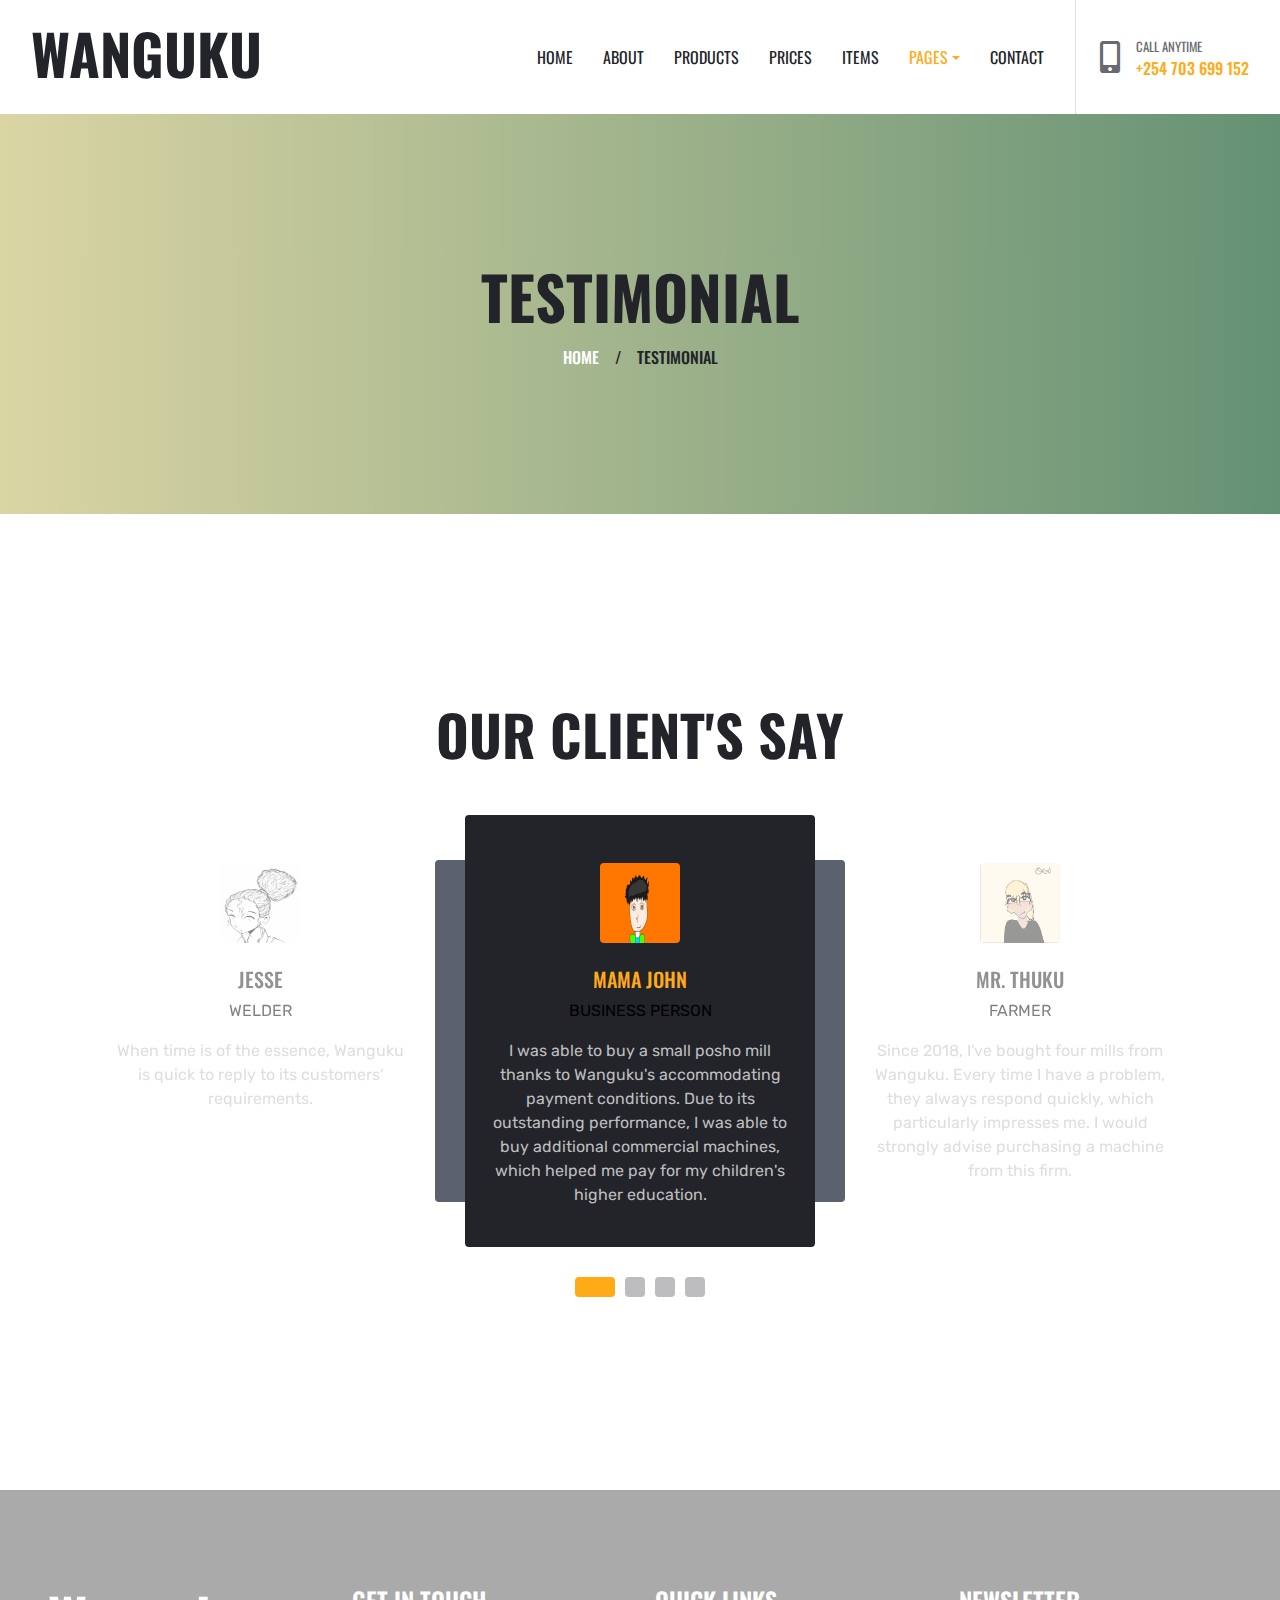
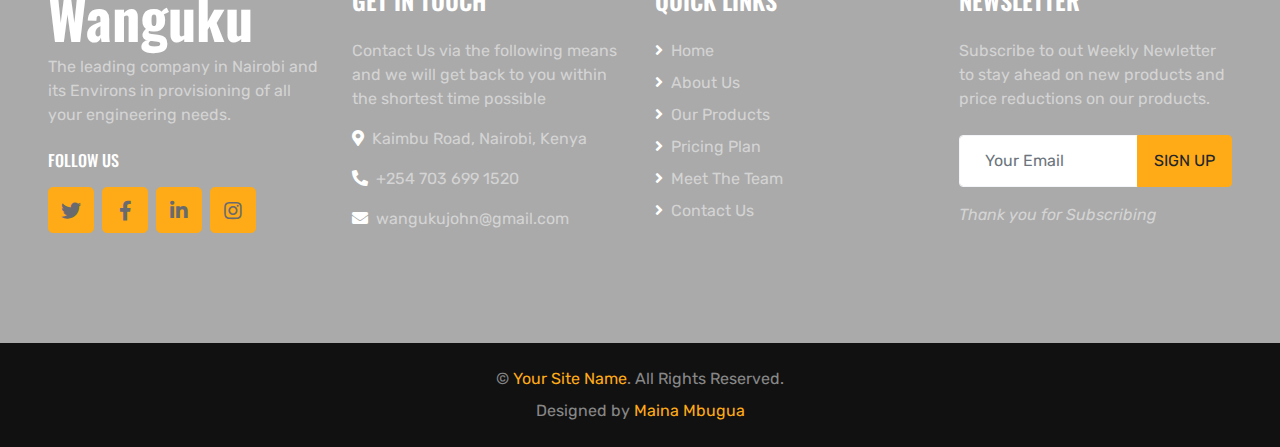
<file: testimonial.html>
<!DOCTYPE html>
<html lang="en">

<head>
    <meta charset="utf-8">
    <title>Engineering Supplies</title>
    <meta content="width=device-width, initial-scale=1.0" name="viewport">
    <meta content="Free HTML Templates" name="keywords">
    <meta content="Free HTML Templates" name="description">

    <!-- Favicon -->
    <link href="img/favicon.ico" rel="icon">

    <!-- Google Web Fonts -->
    <link rel="preconnect" href="https://fonts.gstatic.com">
    <link href="https://fonts.googleapis.com/css2?family=Oswald:wght@400;500;600;700&family=Rubik&display=swap" rel="stylesheet"> 

    <!-- Font Awesome -->
    <link href="https://cdnjs.cloudflare.com/ajax/libs/font-awesome/5.15.0/css/all.min.css" rel="stylesheet">

    <!-- Libraries Stylesheet -->
    <link href="lib/owlcarousel/assets/owl.carousel.min.css" rel="stylesheet">
    <link href="lib/lightbox/css/lightbox.min.css" rel="stylesheet">

    <!-- Customized Bootstrap Stylesheet -->
    <link href="css/style.css" rel="stylesheet">
</head>

<body>
    <!-- Navbar Start -->
    <div class="container-fluid bg-white position-relative">
        <nav class="navbar navbar-expand-lg bg-white navbar-light py-3 py-lg-0">
            <a href="index.html" class="navbar-brand text-secondary">
                <h1 class="display-4 text-uppercase">Wanguku</h1>
            </a>
            <button type="button" class="navbar-toggler" data-toggle="collapse" data-target="#navbarCollapse">
                <span class="navbar-toggler-icon"></span>
            </button>
            <div class="collapse navbar-collapse" id="navbarCollapse">
                <div class="navbar-nav ml-auto py-0 pr-3 border-right">
                    <a href="index.html" class="nav-item nav-link">Home</a>
                    <a href="about.html" class="nav-item nav-link">About</a>
                    <a href="service.html" class="nav-item nav-link">Products</a>
                    <a href="price.html" class="nav-item nav-link">Prices</a>
                    <a href="project.html" class="nav-item nav-link">Items</a>
                    <div class="nav-item dropdown">
                        <a href="#" class="nav-link dropdown-toggle active" data-toggle="dropdown">Pages</a>
                        <div class="dropdown-menu rounded-0 m-0">
                            <a href="team.html" class="dropdown-item">Meat The Team</a>
                            <a href="testimonial.html" class="dropdown-item active">Testimonial</a>
                        </div>
                    </div>
                    <a href="contact.html" class="nav-item nav-link">Contact</a>
                </div>
                <div class="d-none d-lg-flex align-items-center pl-4">
                    <i class="fa fa-2x fa-mobile-alt text-primary mr-3"></i>
                    <div>
                        <h6 class="text-body text-uppercase mb-1"><small>Call Anytime</small></h6>
                        <h6 class="m-0"> <a href="tel:+254 703 699 152">+254 703 699 152</h6></a>
                    </div>
                </div>
            </div>
        </nav>
    </div>
    <!-- Navbar End -->


    <!-- Page Header Start -->
    <div class="page-header container-fluid bg-primary d-flex flex-column align-items-center justify-content-center">
        <h1 class="display-3 text-uppercase mb-3">Testimonial</h1>
        <div class="d-inline-flex text-white">
            <h6 class="text-uppercase m-0"><a class="text-white" href="">Home</a></h6>
            <h6 class="m-0 px-3">/</h6>
            <h6 class="text-uppercase m-0">Testimonial</h6>
        </div>
    </div>
    <!-- Page Header Start -->


    <!-- Testimonial Start -->
    <div class="container-fluid py-5">
        <div class="container py-5">
            <h1 class="display-4 text-uppercase text-center mb-5">Our Client's Say</h1>
            <div class="owl-carousel testimonial-carousel">
                <div class="testimonial-item position-relative text-center rounded p-4">
                    <img class="img-fluid rounded mx-auto my-4" src="img/testimonial-1.jpg" alt="">
                    <h5 class="text-uppercase">Mama John</h5>
                    <p class="text-uppercase">Business Person</p>
                    <p class="text-secondary">I was able to buy a small posho mill thanks to Wanguku's accommodating payment conditions. Due to its outstanding performance, I was able to buy additional commercial machines, which helped me pay for my children's higher education.</p>
                </div>
                <div class="testimonial-item position-relative text-center rounded p-4">
                    <img class="img-fluid rounded mx-auto my-4" src="img/testimonial-2.png" alt="">
                    <h5 class="text-uppercase">Mr. Thuku</h5>
                    <p class="text-uppercase">Farmer</p>
                    <p class="text-secondary">Since 2018, I've bought four mills from Wanguku. Every time I have a problem, they always respond quickly, which particularly impresses me. I would strongly advise purchasing a machine from this firm.</p>
                </div>
                <div class="testimonial-item position-relative text-center rounded p-4">
                    <img class="img-fluid rounded mx-auto my-4" src="img/testimonial-3.webp" alt="">
                    <h5 class="text-uppercase">Esther Mweru</h5>
                    <p class="text-uppercase">Supplier</p>
                    <p class="text-secondary">I want to thank Wanguku for providing me with high-quality machines that have been very useful to me and have made it possible for me to rely on myself rather than my children who are living abroad.</p>
                </div>
                <div class="testimonial-item position-relative text-center rounded p-4">
                    <img class="img-fluid rounded mx-auto my-4" src="img/testimonial-4.jpg" alt="">
                    <h5 class="text-uppercase">Jesse</h5>
                    <p class="text-uppercase">Welder</p>
                    <p class="text-secondary">When time is of the essence, Wanguku is quick to reply to its customers' requirements.</p>
                </div>
            </div>
        </div>
    </div>
    <!-- Testimonial End -->


    <!-- Footer Start -->
    <div class="container-fluid bg-dark text-white-50 py-5 px-sm-3 px-md-5" style="margin-top: 90px;">
        <div class="row pt-5">
            <div class="col-lg-3 col-md-6 mb-5">
                <a href="index.html" class="navbar-brand">
                    <h1 class="m-0 mt-n2 text-white display-4">Wanguku</h1>
                </a>
                <p>The leading company in Nairobi and its Environs in provisioning of all your engineering needs.</p>
                <h6 class="text-uppercase text-white py-2">Follow Us</h6>
                <div class="d-flex justify-content-start">
                    <a class="btn btn-lg btn-primary btn-lg-square mr-2" href="https://twitter.com/JohnWanguku7?s=20&t=GhpI6q8XzxjwLI__W58i3Q" target="_blank" ><i class="fab fa-twitter"></i></a>
                    <a class="btn btn-lg btn-primary btn-lg-square mr-2" href="https://www.facebook.com/john.wanguku.90" target="_blank" ><i class="fab fa-facebook-f"></i></a>
                    <a class="btn btn-lg btn-primary btn-lg-square mr-2" href="#"><i class="fab fa-linkedin-in"></i></a>
                    <a class="btn btn-lg btn-primary btn-lg-square" href="https://www.instagram.com/johnwaichigo4697/" target="_blank"><i class="fab fa-instagram"></i></a>
                </div>
            </div>
            <div class="col-lg-3 col-md-6 mb-5">
                <h4 class="text-uppercase text-white mb-4">Get In Touch</h4>
                <p>Contact Us via the following means and we will get back to you within the shortest time possible</p>
                <p><i class="fa fa-map-marker-alt text-white mr-2"></i>Kaimbu Road, Nairobi, Kenya</p>
                <p><i class="fa fa-phone-alt text-white mr-2"></i>+254 703 699 1520</p>
                <p><i class="fa fa-envelope text-white mr-2"></i>wangukujohn@gmail.com</p>
            </div>
            <div class="col-lg-3 col-md-6 mb-5">
                <h4 class="text-uppercase text-white mb-4">Quick Links</h4>
                <div class="d-flex flex-column justify-content-start">
                    <a class="text-white-50 mb-2" href="index.html"><i class="fa fa-angle-right text-white mr-2"></i>Home</a>
                    <a class="text-white-50 mb-2" href="about.html"><i class="fa fa-angle-right text-white mr-2"></i>About Us</a>
                    <a class="text-white-50 mb-2" href="service.html"><i class="fa fa-angle-right text-white mr-2"></i>Our Products</a>
                    <a class="text-white-50 mb-2" href="price.html"><i class="fa fa-angle-right text-white mr-2"></i>Pricing Plan</a>
                    <a class="text-white-50 mb-2" href="team.html"><i class="fa fa-angle-right text-white mr-2"></i>Meet The Team</a>
                    <a class="text-white-50" href="contact.html"><i class="fa fa-angle-right text-white mr-2"></i>Contact Us</a>
                </div>
            </div>
            <div class="col-lg-3 col-md-6 mb-5">
                <h4 class="text-uppercase text-white mb-4">Newsletter</h4>
                <p class="mb-4">Subscribe to out Weekly Newletter to stay ahead on new products and price reductions on our products.</p>
                <div class="w-100 mb-3">
                    <div class="input-group">
                        <input type="text" class="form-control border-light" style="padding: 25px;" placeholder="Your Email">
                        <div class="input-group-append">
                            <button class="btn btn-primary text-uppercase px-3">Sign Up</button>
                        </div>
                    </div>
                </div>
                <i>Thank you for Subscribing</i>
            </div>
        </div>
    </div>
    <div class="container-fluid py-4 px-sm-3 px-md-5" style="background: #111111;">
        <p class="mb-2 text-center text-white-50">&copy; <a href="#">Your Site Name</a>. All Rights Reserved.</p>
        <p class="m-0 text-center text-white-50">Designed by <a href="https://htmlcodex.com">Maina Mbugua</a></p>
    </div>
    <!-- Footer End -->


    <!-- Back to Top -->
    <a href="#" class="btn btn-lg btn-primary btn-lg-square back-to-top"><i class="fa fa-angle-up"></i></a>


    <!-- JavaScript Libraries -->
    <script src="https://code.jquery.com/jquery-3.4.1.min.js"></script>
    <script src="https://stackpath.bootstrapcdn.com/bootstrap/4.4.1/js/bootstrap.bundle.min.js"></script>
    <script src="lib/easing/easing.min.js"></script>
    <script src="lib/waypoints/waypoints.min.js"></script>
    <script src="lib/owlcarousel/owl.carousel.min.js"></script>
    <script src="lib/isotope/isotope.pkgd.min.js"></script>
    <script src="lib/lightbox/js/lightbox.min.js"></script>

    <!-- Contact Javascript File -->
    <script src="mail/jqBootstrapValidation.min.js"></script>
    <script src="mail/contact.js"></script>

    <!-- Template Javascript -->
    <script src="js/main.js"></script>
</body>

</html>
</file>
<file: css/styles.css>
#slides {
    display: flex;
    overflow: hidden;
    
    width: 100vw !important;
    margin: 0;
  }
  
  #slidewrapper {
   /* you need to use calc for math */
    animation: slide 26s ease infinite;
  }
  

.slidesshow-container{
  width: 48vw;
  height: 80vh;
 
}

  .myslidess {
    height: inherit; 
    width:  inherit ;
    padding: 1rem 3.5rem;
    background-color: transparent;
    margin-right: 0px ;
    overflow: hidden;
    position: inherit;
    

  }
  .myslidess.one{
    margin-left: -7em;
    overflow: visible;
  }
  .myslidess.two {
    background-color: transparent;
    height: inherit; 
    width:  inherit ;
    float: left;
  }
  .myslidess.three{
    margin-left: -7em;
    overflow: visible;
  }
 .hh:hover{
  display: block;
}

  .slidesshow-container {
    background: transparent;
    position: relative;
    margin: 0 auto;
  }
  .carousels .prev,
  .carousels .next{
    display: none;
    background-color: rgba(0,0,0,0.2);
    cursor: pointer;
    position: absolute;
    top: 50%;
    width: auto;
    padding: 16px;
    margin-top: -22px;
    color: #000000;
    font-weight: bold;
    font-size: 1.25rem;
    transition: 0.6s ease;
    border: none;
    user-select: none;
    left: 0;
  }
  .carousels .next{
    left: unset;
    right: 0;
    border-radius: 3px 0 0 3px;
  }
  .carousels .prev:hover,  
  .carousels .prev:focus,
  .carousels .next:hover,
  .carousels .next:focus{
    background-color: rgba(0,0,0,0.4);
    color: #fff;
  }
  .carousels .fade {
    -webkit-animation-name: fade;
    -webkit-animation-duration: 1.5s;
    animation-name: fade;
    animation-duration: 1.5s;
  }
 
  @-webkit-keyframes fade{}
  @keyframes fade {
    from {opacity: .4} 
    to {opacity: 1}
  }
 
  
  .landingphoto {
    height: 100vh !important;
    width: 100vw !important;
    object-fit: cover;
  }


  .portfolio-container img{
    
      display: grid !important;
      grid-template-columns: repeat(4, 1fr) !important;
      grid-gap: 10px !important;
  }

  

  
  @keyframes slide {
    10% {
      margin-left: 0;
    }
    20% {
      margin-left: -100%;
    }
    30% {
      margin-left: -200%;
    }
    40% {
      margin-left: -300%;
    }
    50% {
      margin-left: -400%;
    }
    60% {
      margin-left: -500%;
    }
    70% {
      margin-left: -600%;
    }
    80% {
        margin-left: -700%;
      }
      90% {
        margin-left: -800%;
      }
  }
</file>
<file: css/style.css>
/******* Bootstrap Theming ********/
/*!
 * Bootstrap v4.5.3 (https://getbootstrap.com/)
 * Copyright 2011-2020 The Bootstrap Authors
 * Copyright 2011-2020 Twitter, Inc.
 * Licensed under MIT (https://github.com/twbs/bootstrap/blob/main/LICENSE)
 */
:root {
  --blue: #007bff;
  --indigo: #6610f2;
  --purple: #6f42c1;
  --pink: #e83e8c;
  --red: #dc3545;
  --orange: #fd7e14;
  --yellow: #ffc107;
  --green: #28a745;
  --teal: #20c997;
  --cyan: #17a2b8;
  --white: #fff;
  --gray: #6c757d;
  --gray-dark: #343a40;
  --primary: #ffaa17;
  --secondary: #BDBDBF;
  --success: #28a745;
  --info: #17a2b8;
  --warning: #ffc107;
  --danger: #dc3545;
  --light: #F4F5F8;
  --dark: #222429;
  --breakpoint-xs: 0;
  --breakpoint-sm: 576px;
  --breakpoint-md: 768px;
  --breakpoint-lg: 992px;
  --breakpoint-xl: 1200px;
  --font-family-sans-serif: "Rubik", sans-serif;
  --font-family-monospace: SFMono-Regular, Menlo, Monaco, Consolas, "Liberation Mono", "Courier New", monospace;
}

*,
*::before,
*::after {
  box-sizing: border-box;
}

html {
  font-family: sans-serif;
  line-height: 1.15;
  -webkit-text-size-adjust: 100%;
  -webkit-tap-highlight-color: rgba(0, 0, 0, 0);
}

article, aside, figcaption, figure, footer, header, hgroup, main, nav, section {
  display: block;
}

body {
  margin: 0;
  font-family: "Rubik", sans-serif;
  font-size: 1rem;
  font-weight: 400;
  line-height: 1.5;
  color: #686A6F;
  text-align: left;
  background-color: #fff;
}

[tabindex="-1"]:focus:not(:focus-visible) {
  outline: 0 !important;
}

hr {
  box-sizing: content-box;
  height: 0;
  overflow: visible;
}

h1, h2, h3, h4, h5, h6 {
  margin-top: 0;
  margin-bottom: 0.5rem;
}

p {
  margin-top: 0;
  margin-bottom: 1rem;
}

abbr[title],
abbr[data-original-title] {
  text-decoration: underline;
  text-decoration: underline dotted;
  cursor: help;
  border-bottom: 0;
  text-decoration-skip-ink: none;
}

address {
  margin-bottom: 1rem;
  font-style: normal;
  line-height: inherit;
}

ol,
ul,
dl {
  margin-top: 0;
  margin-bottom: 1rem;
}

ol ol,
ul ul,
ol ul,
ul ol {
  margin-bottom: 0;
}

dt {
  font-weight: 700;
}

dd {
  margin-bottom: .5rem;
  margin-left: 0;
}

blockquote {
  margin: 0 0 1rem;
}

b,
strong {
  font-weight: bolder;
}

small {
  font-size: 80%;
}

sub,
sup {
  position: relative;
  font-size: 75%;
  line-height: 0;
  vertical-align: baseline;
}

sub {
  bottom: -.25em;
}

sup {
  top: -.5em;
}

a {
  color: #ffaa17;
  text-decoration: none;
  background-color: transparent;
}

a:hover {
  color: #ca8000;
  text-decoration: underline;
}

a:not([href]):not([class]) {
  color: inherit;
  text-decoration: none;
}

a:not([href]):not([class]):hover {
  color: inherit;
  text-decoration: none;
}

pre,
code,
kbd,
samp {
  font-family: SFMono-Regular, Menlo, Monaco, Consolas, "Liberation Mono", "Courier New", monospace;
  font-size: 1em;
}

pre {
  margin-top: 0;
  margin-bottom: 1rem;
  overflow: auto;
  -ms-overflow-style: scrollbar;
}

figure {
  margin: 0 0 1rem;
}

img {
  vertical-align: middle;
  border-style: none;
}

svg {
  overflow: hidden;
  vertical-align: middle;
}

table {
  border-collapse: collapse;
}

caption {
  padding-top: 0.75rem;
  padding-bottom: 0.75rem;
  color: #6c757d;
  text-align: left;
  caption-side: bottom;
}

th {
  text-align: inherit;
  text-align: -webkit-match-parent;
}

label {
  display: inline-block;
  margin-bottom: 0.5rem;
}

button {
  border-radius: 0;
}

button:focus {
  outline: 1px dotted;
  outline: 5px auto -webkit-focus-ring-color;
}

input,
button,
select,
optgroup,
textarea {
  margin: 0;
  font-family: inherit;
  font-size: inherit;
  line-height: inherit;
}

button,
input {
  overflow: visible;
}

button,
select {
  text-transform: none;
}

[role="button"] {
  cursor: pointer;
}

select {
  word-wrap: normal;
}

button,
[type="button"],
[type="reset"],
[type="submit"] {
  -webkit-appearance: button;
}

button:not(:disabled),
[type="button"]:not(:disabled),
[type="reset"]:not(:disabled),
[type="submit"]:not(:disabled) {
  cursor: pointer;
}

button::-moz-focus-inner,
[type="button"]::-moz-focus-inner,
[type="reset"]::-moz-focus-inner,
[type="submit"]::-moz-focus-inner {
  padding: 0;
  border-style: none;
}

input[type="radio"],
input[type="checkbox"] {
  box-sizing: border-box;
  padding: 0;
}

textarea {
  overflow: auto;
  resize: vertical;
}

fieldset {
  min-width: 0;
  padding: 0;
  margin: 0;
  border: 0;
}

legend {
  display: block;
  width: 100%;
  max-width: 100%;
  padding: 0;
  margin-bottom: .5rem;
  font-size: 1.5rem;
  line-height: inherit;
  color: inherit;
  white-space: normal;
}

@media (max-width: 1200px) {
  legend {
    font-size: calc(1.275rem + 0.3vw) ;
  }
}

progress {
  vertical-align: baseline;
}

[type="number"]::-webkit-inner-spin-button,
[type="number"]::-webkit-outer-spin-button {
  height: auto;
}

[type="search"] {
  outline-offset: -2px;
  -webkit-appearance: none;
}

[type="search"]::-webkit-search-decoration {
  -webkit-appearance: none;
}

::-webkit-file-upload-button {
  font: inherit;
  -webkit-appearance: button;
}

output {
  display: inline-block;
}

summary {
  display: list-item;
  cursor: pointer;
}

template {
  display: none;
}

[hidden] {
  display: none !important;
}

h1, h2, h3, h4, h5, h6,
.h1, .h2, .h3, .h4, .h5, .h6 {
  margin-bottom: 0.5rem;
  font-family: "Oswald", sans-serif;
  font-weight: 500;
  line-height: 1.2;
  color: #222429;
}

h1, .h1 {
  font-size: 2.5rem;
}

@media (max-width: 1200px) {
  h1, .h1 {
    font-size: calc(1.375rem + 1.5vw) ;
  }
}

h2, .h2 {
  font-size: 2rem;
}

@media (max-width: 1200px) {
  h2, .h2 {
    font-size: calc(1.325rem + 0.9vw) ;
  }
}

h3, .h3 {
  font-size: 1.75rem;
}

@media (max-width: 1200px) {
  h3, .h3 {
    font-size: calc(1.3rem + 0.6vw) ;
  }
}

h4, .h4 {
  font-size: 1.5rem;
}

@media (max-width: 1200px) {
  h4, .h4 {
    font-size: calc(1.275rem + 0.3vw) ;
  }
}

h5, .h5 {
  font-size: 1.25rem;
}

h6, .h6 {
  font-size: 1rem;
}

.lead {
  font-size: 1.25rem;
  font-weight: 300;
}

.display-1 {
  font-size: 6rem;
  font-weight: 300;
  line-height: 1.2;
}

@media (max-width: 1200px) {
  .display-1 {
    font-size: calc(1.725rem + 5.7vw) ;
  }
}

.display-2 {
  font-size: 5.5rem;
  font-weight: 300;
  line-height: 1.2;
}

@media (max-width: 1200px) {
  .display-2 {
    font-size: calc(1.675rem + 5.1vw) ;
  }
}

.display-3 {
  font-size: 4.5rem;
  font-weight: 300;
  line-height: 1.2;
}

@media (max-width: 1200px) {
  .display-3 {
    font-size: calc(1.575rem + 3.9vw) ;
  }
}

.display-4 {
  font-size: 3.5rem;
  font-weight: 300;
  line-height: 1.2;
}

@media (max-width: 1200px) {
  .display-4 {
    font-size: calc(1.475rem + 2.7vw) ;
  }
}

hr {
  margin-top: 1rem;
  margin-bottom: 1rem;
  border: 0;
  border-top: 1px solid rgba(0, 0, 0, 0.1);
}

small,
.small {
  font-size: 80%;
  font-weight: 400;
}

mark,
.mark {
  padding: 0.2em;
  background-color: #fcf8e3;
}

.list-unstyled {
  padding-left: 0;
  list-style: none;
}

.list-inline {
  padding-left: 0;
  list-style: none;
}

.list-inline-item {
  display: inline-block;
}

.list-inline-item:not(:last-child) {
  margin-right: 0.5rem;
}

.initialism {
  font-size: 90%;
  text-transform: uppercase;
}

.blockquote {
  margin-bottom: 1rem;
  font-size: 1.25rem;
}

.blockquote-footer {
  display: block;
  font-size: 80%;
  color: #6c757d;
}

.blockquote-footer::before {
  content: "\2014\00A0";
}

.hh{
  max-width: 100%;
  height: 20rem;
}

.hha{
  width: 20rem;
  height: auto;
  margin: auto;
}

.header-one{
  font-size: 38px;
}
.header-two{
  font-size: 28px !important;
}
.img-thumbnail {
  padding: 0.25rem;
  background-color: #fff;
  border: 1px solid #dee2e6;
  border-radius: 0.25rem;
  max-width: 100%;
  height: auto;
}

.figure {
  display: inline-block;
}

.figure-img {
  margin-bottom: 0.5rem;
  line-height: 1;
}

.figure-caption {
  font-size: 90%;
  color: #6c757d;
}

code {
  font-size: 87.5%;
  color: #e83e8c;
  word-wrap: break-word;
}

a > code {
  color: inherit;
}

kbd {
  padding: 0.2rem 0.4rem;
  font-size: 87.5%;
  color: #fff;
  background-color: #212529;
  border-radius: 0.2rem;
}

kbd kbd {
  padding: 0;
  font-size: 100%;
  font-weight: 700;
}

pre {
  display: block;
  font-size: 87.5%;
  color: #212529;
}

pre code {
  font-size: inherit;
  color: inherit;
  word-break: normal;
}

.pre-scrollable {
  max-height: 340px;
  overflow-y: scroll;
}

.container,
.container-fluid,
.container-sm,
.container-md,
.container-lg,
.container-xl {
  position: inherit;
  width: 100%;
  padding-right: 15px;
  padding-left: 15px;
  margin-right: auto;
  margin-left: auto;
}

@media (min-width: 576px) {
  .container, .container-sm {
    max-width: 540px;
  }
}

@media (min-width: 768px) {
  .container, .container-sm, .container-md {
    max-width: 720px;
  }
}

@media (min-width: 992px) {
  .container, .container-sm, .container-md, .container-lg {
    max-width: 960px;
  }
}

@media (min-width: 1200px) {
  .container, .container-sm, .container-md, .container-lg, .container-xl {
    max-width: 1140px;
  }
}

.row {
  display: flex;
  flex-wrap: wrap;
  margin-right: -15px;
  margin-left: -15px;
 
}

.portfolio-container img{
  height: 300px;
  border: .01px solid #649173;
}

.text-center p{
  color: #000;
}

.no-gutters {
  margin-right: 0;
  margin-left: 0;
}

.no-gutters > .col,
.no-gutters > [class*="col-"] {
  padding-right: 0;
  padding-left: 0;
}

.col-1, .col-2, .col-3, .col-4, .col-5, .col-6, .col-7, .col-8, .col-9, .col-10, .col-11, .col-12, .col,
.col-auto, .col-sm-1, .col-sm-2, .col-sm-3, .col-sm-4, .col-sm-5, .col-sm-6, .col-sm-7, .col-sm-8, .col-sm-9, .col-sm-10, .col-sm-11, .col-sm-12, .col-sm,
.col-sm-auto, .col-md-1, .col-md-2, .col-md-3, .col-md-4, .col-md-5, .col-md-6, .col-md-7, .col-md-8, .col-md-9, .col-md-10, .col-md-11, .col-md-12, .col-md,
.col-md-auto, .col-lg-1, .col-lg-2, .col-lg-3, .col-lg-4, .col-lg-5, .col-lg-6, .col-lg-7, .col-lg-8, .col-lg-9, .col-lg-10, .col-lg-11, .col-lg-12, .col-lg,
.col-lg-auto, .col-xl-1, .col-xl-2, .col-xl-3, .col-xl-4, .col-xl-5, .col-xl-6, .col-xl-7, .col-xl-8, .col-xl-9, .col-xl-10, .col-xl-11, .col-xl-12, .col-xl,
.col-xl-auto {
  position: relative;
  width: 100%;
  padding-right: 15px;
  padding-left: 15px;
}

.col {
  flex-basis: 0;
  flex-grow: 1;
  max-width: 100%;
}

.row-cols-1 > * {
  flex: 0 0 100%;
  max-width: 100%;
}

.row-cols-2 > * {
  flex: 0 0 50%;
  max-width: 50%;
}

.row-cols-3 > * {
  flex: 0 0 33.33333%;
  max-width: 33.33333%;
}

.row-cols-4 > * {
  flex: 0 0 25%;
  max-width: 25%;
}

.row-cols-5 > * {
  flex: 0 0 20%;
  max-width: 20%;
}

.row-cols-6 > * {
  flex: 0 0 16.66667%;
  max-width: 16.66667%;
}

.col-auto {
  flex: 0 0 auto;
  width: auto;
  max-width: 100%;
}

.col-1 {
  flex: 0 0 8.33333%;
  max-width: 8.33333%;
}

.col-2 {
  flex: 0 0 16.66667%;
  max-width: 16.66667%;
}

.col-3 {
  flex: 0 0 25%;
  max-width: 25%;
}

.col-4 {
  flex: 0 0 33.33333%;
  max-width: 33.33333%;
}

.col-5 {
  flex: 0 0 41.66667%;
  max-width: 41.66667%;
}

.col-6 {
  flex: 0 0 50%;
  max-width: 50%;
}

.col-7 {
  flex: 0 0 58.33333%;
  max-width: 58.33333%;
}

.col-8 {
  flex: 0 0 66.66667%;
  max-width: 66.66667%;
}

.col-9 {
  flex: 0 0 75%;
  max-width: 75%;
}

.col-10 {
  flex: 0 0 83.33333%;
  max-width: 83.33333%;
}

.col-11 {
  flex: 0 0 91.66667%;
  max-width: 91.66667%;
}

.col-12 {
  flex: 0 0 100%;
  max-width: 100%;
}

.order-first {
  order: -1;
}

.order-last {
  order: 13;
}

.order-0 {
  order: 0;
}

.order-1 {
  order: 1;
}

.order-2 {
  order: 2;
}

.order-3 {
  order: 3;
}

.order-4 {
  order: 4;
}

.order-5 {
  order: 5;
}

.order-6 {
  order: 6;
}

.order-7 {
  order: 7;
}

.order-8 {
  order: 8;
}

.order-9 {
  order: 9;
}

.order-10 {
  order: 10;
}

.order-11 {
  order: 11;
}

.order-12 {
  order: 12;
}

.offset-1 {
  margin-left: 8.33333%;
}

.offset-2 {
  margin-left: 16.66667%;
}

.offset-3 {
  margin-left: 25%;
}

.offset-4 {
  margin-left: 33.33333%;
}

.offset-5 {
  margin-left: 41.66667%;
}

.offset-6 {
  margin-left: 50%;
}

.offset-7 {
  margin-left: 58.33333%;
}

.offset-8 {
  margin-left: 66.66667%;
}

.offset-9 {
  margin-left: 75%;
}

.offset-10 {
  margin-left: 83.33333%;
}

.offset-11 {
  margin-left: 91.66667%;
}

@media (min-width: 576px) {
  .col-sm {
    flex-basis: 0;
    flex-grow: 1;
    max-width: 100%;
  }
  .row-cols-sm-1 > * {
    flex: 0 0 100%;
    max-width: 100%;
  }
  .row-cols-sm-2 > * {
    flex: 0 0 50%;
    max-width: 50%;
  }
  .row-cols-sm-3 > * {
    flex: 0 0 33.33333%;
    max-width: 33.33333%;
  }
  .row-cols-sm-4 > * {
    flex: 0 0 25%;
    max-width: 25%;
  }
  .row-cols-sm-5 > * {
    flex: 0 0 20%;
    max-width: 20%;
  }
  .row-cols-sm-6 > * {
    flex: 0 0 16.66667%;
    max-width: 16.66667%;
  }
  .col-sm-auto {
    flex: 0 0 auto;
    width: auto;
    max-width: 100%;
  }
  .col-sm-1 {
    flex: 0 0 8.33333%;
    max-width: 8.33333%;
  }
  .col-sm-2 {
    flex: 0 0 16.66667%;
    max-width: 16.66667%;
  }
  .col-sm-3 {
    flex: 0 0 25%;
    max-width: 25%;
  }
  .col-sm-4 {
    flex: 0 0 33.33333%;
    max-width: 33.33333%;
  }
  .col-sm-5 {
    flex: 0 0 41.66667%;
    max-width: 41.66667%;
  }
  .col-sm-6 {
    flex: 0 0 50%;
    max-width: 50%;
  }
  .col-sm-7 {
    flex: 0 0 58.33333%;
    max-width: 58.33333%;
  }
  .col-sm-8 {
    flex: 0 0 66.66667%;
    max-width: 66.66667%;
  }
  .col-sm-9 {
    flex: 0 0 75%;
    max-width: 75%;
  }
  .col-sm-10 {
    flex: 0 0 83.33333%;
    max-width: 83.33333%;
  }
  .col-sm-11 {
    flex: 0 0 91.66667%;
    max-width: 91.66667%;
  }
  .col-sm-12 {
    flex: 0 0 100%;
    max-width: 100%;
  }
  .order-sm-first {
    order: -1;
  }
  .order-sm-last {
    order: 13;
  }
  .order-sm-0 {
    order: 0;
  }
  .order-sm-1 {
    order: 1;
  }
  .order-sm-2 {
    order: 2;
  }
  .order-sm-3 {
    order: 3;
  }
  .order-sm-4 {
    order: 4;
  }
  .order-sm-5 {
    order: 5;
  }
  .order-sm-6 {
    order: 6;
  }
  .order-sm-7 {
    order: 7;
  }
  .order-sm-8 {
    order: 8;
  }
  .order-sm-9 {
    order: 9;
  }
  .order-sm-10 {
    order: 10;
  }
  .order-sm-11 {
    order: 11;
  }
  .order-sm-12 {
    order: 12;
  }
  .offset-sm-0 {
    margin-left: 0;
  }
  .offset-sm-1 {
    margin-left: 8.33333%;
  }
  .offset-sm-2 {
    margin-left: 16.66667%;
  }
  .offset-sm-3 {
    margin-left: 25%;
  }
  .offset-sm-4 {
    margin-left: 33.33333%;
  }
  .offset-sm-5 {
    margin-left: 41.66667%;
  }
  .offset-sm-6 {
    margin-left: 50%;
  }
  .offset-sm-7 {
    margin-left: 58.33333%;
  }
  .offset-sm-8 {
    margin-left: 66.66667%;
  }
  .offset-sm-9 {
    margin-left: 75%;
  }
  .offset-sm-10 {
    margin-left: 83.33333%;
  }
  .offset-sm-11 {
    margin-left: 91.66667%;
  }
}

@media (min-width: 768px) {
  .col-md {
    flex-basis: 0;
    flex-grow: 1;
    max-width: 100%;
  }
  .row-cols-md-1 > * {
    flex: 0 0 100%;
    max-width: 100%;
  }
  .row-cols-md-2 > * {
    flex: 0 0 50%;
    max-width: 50%;
  }
  .row-cols-md-3 > * {
    flex: 0 0 33.33333%;
    max-width: 33.33333%;
  }
  .row-cols-md-4 > * {
    flex: 0 0 25%;
    max-width: 25%;
  }
  .row-cols-md-5 > * {
    flex: 0 0 20%;
    max-width: 20%;
  }
  .row-cols-md-6 > * {
    flex: 0 0 16.66667%;
    max-width: 16.66667%;
  }
  .col-md-auto {
    flex: 0 0 auto;
    width: auto;
    max-width: 100%;
  }
  .col-md-1 {
    flex: 0 0 8.33333%;
    max-width: 8.33333%;
  }
  .col-md-2 {
    flex: 0 0 16.66667%;
    max-width: 16.66667%;
  }
  .col-md-3 {
    flex: 0 0 25%;
    max-width: 25%;
  }
  .col-md-4 {
    flex: 0 0 33.33333%;
    max-width: 33.33333%;
  }
  .col-md-5 {
    flex: 0 0 41.66667%;
    max-width: 41.66667%;
  }
  .col-md-6 {
    flex: 0 0 50%;
    max-width: 50%;
  }
  .col-md-7 {
    flex: 0 0 58.33333%;
    max-width: 58.33333%;
  }
  .col-md-8 {
    flex: 0 0 66.66667%;
    max-width: 66.66667%;
  }
  .col-md-9 {
    flex: 0 0 75%;
    max-width: 75%;
  }
  .col-md-10 {
    flex: 0 0 83.33333%;
    max-width: 83.33333%;
  }
  .col-md-11 {
    flex: 0 0 91.66667%;
    max-width: 91.66667%;
  }
  .col-md-12 {
    flex: 0 0 100%;
    max-width: 100%;
  }
  .order-md-first {
    order: -1;
  }
  .order-md-last {
    order: 13;
  }
  .order-md-0 {
    order: 0;
  }
  .order-md-1 {
    order: 1;
  }
  .order-md-2 {
    order: 2;
  }
  .order-md-3 {
    order: 3;
  }
  .order-md-4 {
    order: 4;
  }
  .order-md-5 {
    order: 5;
  }
  .order-md-6 {
    order: 6;
  }
  .order-md-7 {
    order: 7;
  }
  .order-md-8 {
    order: 8;
  }
  .order-md-9 {
    order: 9;
  }
  .order-md-10 {
    order: 10;
  }
  .order-md-11 {
    order: 11;
  }
  .order-md-12 {
    order: 12;
  }
  .offset-md-0 {
    margin-left: 0;
  }
  .offset-md-1 {
    margin-left: 8.33333%;
  }
  .offset-md-2 {
    margin-left: 16.66667%;
  }
  .offset-md-3 {
    margin-left: 25%;
  }
  .offset-md-4 {
    margin-left: 33.33333%;
  }
  .offset-md-5 {
    margin-left: 41.66667%;
  }
  .offset-md-6 {
    margin-left: 50%;
  }
  .offset-md-7 {
    margin-left: 58.33333%;
  }
  .offset-md-8 {
    margin-left: 66.66667%;
  }
  .offset-md-9 {
    margin-left: 75%;
  }
  .offset-md-10 {
    margin-left: 83.33333%;
  }
  .offset-md-11 {
    margin-left: 91.66667%;
  }
}

@media (min-width: 992px) {
  .col-lg {
    flex-basis: 0;
    flex-grow: 1;
    max-width: 100%;
  }
  .row-cols-lg-1 > * {
    flex: 0 0 100%;
    max-width: 100%;
  }
  .row-cols-lg-2 > * {
    flex: 0 0 50%;
    max-width: 50%;
  }
  .row-cols-lg-3 > * {
    flex: 0 0 33.33333%;
    max-width: 33.33333%;
  }
  .row-cols-lg-4 > * {
    flex: 0 0 25%;
    max-width: 25%;
  }
  .row-cols-lg-5 > * {
    flex: 0 0 20%;
    max-width: 20%;
  }
  .row-cols-lg-6 > * {
    flex: 0 0 16.66667%;
    max-width: 16.66667%;
  }
  .col-lg-auto {
    flex: 0 0 auto;
    width: auto;
    max-width: 100%;
  }
  .col-lg-1 {
    flex: 0 0 8.33333%;
    max-width: 8.33333%;
  }
  .col-lg-2 {
    flex: 0 0 16.66667%;
    max-width: 16.66667%;
  }
  .col-lg-3 {
    flex: 0 0 25%;
    max-width: 25%;
  }
  .col-lg-3 a{
    text-decoration: none;
    color:#686a6f;
  }

  
  .col-lg-4 {
    flex: 0 0 33.33333%;
    max-width: 33.33333%;
    
  }

  .col-lg-4 .bg-light{
    height: 40em;
  }
  .col-lg-5 {
    flex: 0 0 41.66667%;
    max-width: 41.66667%;
  }
  .col-lg-6 {
    flex: 0 0 50%;
    max-width: 1000%;
  }

 

  .col-lg-7 {
    flex: 0 0 58.33333%;
    max-width: 58.33333%;
  }
  .col-lg-8 {
    flex: 0 0 66.66667%;
    max-width: 66.66667%;
  }
  .col-lg-9 {
    flex: 0 0 75%;
    max-width: 75%;
  }
  .col-lg-10 {
    flex: 0 0 83.33333%;
    max-width: 83.33333%;
  }
  .col-lg-11 {
    flex: 0 0 91.66667%;
    max-width: 91.66667%;
  }
  .col-lg-12 {
    flex: 0 0 100%;
    max-width: 100%;
  }
  .order-lg-first {
    order: -1;
  }
  .order-lg-last {
    order: 13;
  }
  .order-lg-0 {
    order: 0;
  }
  .order-lg-1 {
    order: 1;
  }
  .order-lg-2 {
    order: 2;
  }
  .order-lg-3 {
    order: 3;
  }
  .order-lg-4 {
    order: 4;
  }
  .order-lg-5 {
    order: 5;
  }
  .order-lg-6 {
    order: 6;
  }
  .order-lg-7 {
    order: 7;
  }
  .order-lg-8 {
    order: 8;
  }
  .order-lg-9 {
    order: 9;
  }
  .order-lg-10 {
    order: 10;
  }
  .order-lg-11 {
    order: 11;
  }
  .order-lg-12 {
    order: 12;
  }
  .offset-lg-0 {
    margin-left: 0;
  }
  .offset-lg-1 {
    margin-left: 8.33333%;
  }
  .offset-lg-2 {
    margin-left: 16.66667%;
  }
  .offset-lg-3 {
    margin-left: 25%;
  }
  .offset-lg-4 {
    margin-left: 33.33333%;
  }
  .offset-lg-5 {
    margin-left: 41.66667%;
  }
  .offset-lg-6 {
    margin-left: 50%;
  }
  .offset-lg-7 {
    margin-left: 58.33333%;
  }
  .offset-lg-8 {
    margin-left: 66.66667%;
  }
  .offset-lg-9 {
    margin-left: 75%;
  }
  .offset-lg-10 {
    margin-left: 83.33333%;
  }
  .offset-lg-11 {
    margin-left: 91.66667%;
  }
}

@media (min-width: 1200px) {
  .col-xl {
    flex-basis: 0;
    flex-grow: 1;
    max-width: 100%;
  }
  .row-cols-xl-1 > * {
    flex: 0 0 100%;
    max-width: 100%;
  }
  .row-cols-xl-2 > * {
    flex: 0 0 50%;
    max-width: 50%;
  }
  .row-cols-xl-3 > * {
    flex: 0 0 33.33333%;
    max-width: 33.33333%;
  }
  .row-cols-xl-4 > * {
    flex: 0 0 25%;
    max-width: 25%;
  }
  .row-cols-xl-5 > * {
    flex: 0 0 20%;
    max-width: 20%;
  }
  .row-cols-xl-6 > * {
    flex: 0 0 16.66667%;
    max-width: 16.66667%;
  }
  .col-xl-auto {
    flex: 0 0 auto;
    width: auto;
    max-width: 100%;
  }
  .col-xl-1 {
    flex: 0 0 8.33333%;
    max-width: 8.33333%;
  }
  .col-xl-2 {
    flex: 0 0 16.66667%;
    max-width: 16.66667%;
  }
  .col-xl-3 {
    flex: 0 0 25%;
    max-width: 25%;
  }
  .col-xl-4 {
    flex: 0 0 33.33333%;
    max-width: 33.33333%;
  }
  .col-xl-5 {
    flex: 0 0 41.66667%;
    max-width: 41.66667%;
  }
  .col-xl-6 {
    flex: 0 0 50%;
    max-width: 50%;
  }
  .col-xl-7 {
    flex: 0 0 58.33333%;
    max-width: 58.33333%;
  }
  .col-xl-8 {
    flex: 0 0 66.66667%;
    max-width: 66.66667%;
  }
  .col-xl-9 {
    flex: 0 0 75%;
    max-width: 75%;
  }
  .col-xl-10 {
    flex: 0 0 83.33333%;
    max-width: 83.33333%;
  }
  .col-xl-11 {
    flex: 0 0 91.66667%;
    max-width: 91.66667%;
  }
  .col-xl-12 {
    flex: 0 0 100%;
    max-width: 100%;
  }
  .order-xl-first {
    order: -1;
  }
  .order-xl-last {
    order: 13;
  }
  .order-xl-0 {
    order: 0;
  }
  .order-xl-1 {
    order: 1;
  }
  .order-xl-2 {
    order: 2;
  }
  .order-xl-3 {
    order: 3;
  }
  .order-xl-4 {
    order: 4;
  }
  .order-xl-5 {
    order: 5;
  }
  .order-xl-6 {
    order: 6;
  }
  .order-xl-7 {
    order: 7;
  }
  .order-xl-8 {
    order: 8;
  }
  .order-xl-9 {
    order: 9;
  }
  .order-xl-10 {
    order: 10;
  }
  .order-xl-11 {
    order: 11;
  }
  .order-xl-12 {
    order: 12;
  }
  .offset-xl-0 {
    margin-left: 0;
  }
  .offset-xl-1 {
    margin-left: 8.33333%;
  }
  .offset-xl-2 {
    margin-left: 16.66667%;
  }
  .offset-xl-3 {
    margin-left: 25%;
  }
  .offset-xl-4 {
    margin-left: 33.33333%;
  }
  .offset-xl-5 {
    margin-left: 41.66667%;
  }
  .offset-xl-6 {
    margin-left: 50%;
  }
  .offset-xl-7 {
    margin-left: 58.33333%;
  }
  .offset-xl-8 {
    margin-left: 66.66667%;
  }
  .offset-xl-9 {
    margin-left: 75%;
  }
  .offset-xl-10 {
    margin-left: 83.33333%;
  }
  .offset-xl-11 {
    margin-left: 91.66667%;
  }
}

.table {
  width: 100%;
  margin-bottom: 1rem;
  color: #686A6F;
}

.table th,
.table td {
  padding: 0.75rem;
  vertical-align: top;
  border-top: 1px solid #dee2e6;
}

.table thead th {
  vertical-align: bottom;
  border-bottom: 2px solid #dee2e6;
}

.table tbody + tbody {
  border-top: 2px solid #dee2e6;
}

.table-sm th,
.table-sm td {
  padding: 0.3rem;
}

.table-bordered {
  border: 1px solid #dee2e6;
}

.table-bordered th,
.table-bordered td {
  border: 1px solid #dee2e6;
}

.table-bordered thead th,
.table-bordered thead td {
  border-bottom-width: 2px;
}

.table-borderless th,
.table-borderless td,
.table-borderless thead th,
.table-borderless tbody + tbody {
  border: 0;
}

.table-striped tbody tr:nth-of-type(odd) {
  background-color: rgba(0, 0, 0, 0.05);
}

.table-hover tbody tr:hover {
  color: #686A6F;
  background-color: rgba(0, 0, 0, 0.075);
}

.table-primary,
.table-primary > th,
.table-primary > td {
  background-color: #ffe7be;
}

.table-primary th,
.table-primary td,
.table-primary thead th,
.table-primary tbody + tbody {
  border-color: #ffd386;
}

.table-hover .table-primary:hover {
  background-color: #ffdea5;
}

.table-hover .table-primary:hover > td,
.table-hover .table-primary:hover > th {
  background-color: #ffdea5;
}

.table-secondary,
.table-secondary > th,
.table-secondary > td {
  background-color: #ededed;
}

.table-secondary th,
.table-secondary td,
.table-secondary thead th,
.table-secondary tbody + tbody {
  border-color: #ddddde;
}

.table-hover .table-secondary:hover {
  background-color: #e0e0e0;
}

.table-hover .table-secondary:hover > td,
.table-hover .table-secondary:hover > th {
  background-color: #e0e0e0;
}

.table-success,
.table-success > th,
.table-success > td {
  background-color: #c3e6cb;
}

.table-success th,
.table-success td,
.table-success thead th,
.table-success tbody + tbody {
  border-color: #8fd19e;
}

.table-hover .table-success:hover {
  background-color: #b1dfbb;
}

.table-hover .table-success:hover > td,
.table-hover .table-success:hover > th {
  background-color: #b1dfbb;
}

.table-info,
.table-info > th,
.table-info > td {
  background-color: #bee5eb;
}

.table-info th,
.table-info td,
.table-info thead th,
.table-info tbody + tbody {
  border-color: #86cfda;
}

.table-hover .table-info:hover {
  background-color: #abdde5;
}

.table-hover .table-info:hover > td,
.table-hover .table-info:hover > th {
  background-color: #abdde5;
}

.table-warning,
.table-warning > th,
.table-warning > td {
  background-color: #ffeeba;
}

.table-warning th,
.table-warning td,
.table-warning thead th,
.table-warning tbody + tbody {
  border-color: #ffdf7e;
}

.table-hover .table-warning:hover {
  background-color: #ffe8a1;
}

.table-hover .table-warning:hover > td,
.table-hover .table-warning:hover > th {
  background-color: #ffe8a1;
}

.table-danger,
.table-danger > th,
.table-danger > td {
  background-color: #f5c6cb;
}

.table-danger th,
.table-danger td,
.table-danger thead th,
.table-danger tbody + tbody {
  border-color: #ed969e;
}

.table-hover .table-danger:hover {
  background-color: #f1b0b7;
}

.table-hover .table-danger:hover > td,
.table-hover .table-danger:hover > th {
  background-color: #f1b0b7;
}

.table-light,
.table-light > th,
.table-light > td {
  background-color: #fcfcfd;
}

.table-light th,
.table-light td,
.table-light thead th,
.table-light tbody + tbody {
  border-color: #f9fafb;
}

.table-hover .table-light:hover {
  background-color: #ededf3;
}

.table-hover .table-light:hover > td,
.table-hover .table-light:hover > th {
  background-color: #ededf3;
}

.table-dark,
.table-dark > th,
.table-dark > td {
  background-color: #c1c2c3;
}

.table-dark th,
.table-dark td,
.table-dark thead th,
.table-dark tbody + tbody {
  border-color: #8c8d90;
}

.table-hover .table-dark:hover {
  background-color: #b4b5b6;
}

.table-hover .table-dark:hover > td,
.table-hover .table-dark:hover > th {
  background-color: #b4b5b6;
}

.table-active,
.table-active > th,
.table-active > td {
  background-color: rgba(0, 0, 0, 0.075);
}

.table-hover .table-active:hover {
  background-color: rgba(0, 0, 0, 0.075);
}

.table-hover .table-active:hover > td,
.table-hover .table-active:hover > th {
  background-color: rgba(0, 0, 0, 0.075);
}

.table .thead-dark th {
  color: #fff;
  background-color: #343a40;
  border-color: #454d55;
}

.table .thead-light th {
  color: #495057;
  background-color: #e9ecef;
  border-color: #dee2e6;
}

.table-dark {
  color: #fff;
  background-color: #343a40;
}

.table-dark th,
.table-dark td,
.table-dark thead th {
  border-color: #454d55;
}

.table-dark.table-bordered {
  border: 0;
}

.table-dark.table-striped tbody tr:nth-of-type(odd) {
  background-color: rgba(255, 255, 255, 0.05);
}

.table-dark.table-hover tbody tr:hover {
  color: #fff;
  background-color: rgba(255, 255, 255, 0.075);
}

@media (max-width: 575.98px) {
  .table-responsive-sm {
    display: block;
    width: 100%;
    overflow-x: auto;
    -webkit-overflow-scrolling: touch;
  }
  .table-responsive-sm > .table-bordered {
    border: 0;
  }
}

@media (max-width: 767.98px) {
  .table-responsive-md {
    display: block;
    width: 100%;
    overflow-x: auto;
    -webkit-overflow-scrolling: touch;
  }
  .table-responsive-md > .table-bordered {
    border: 0;
  }
}

@media (max-width: 991.98px) {
  .table-responsive-lg {
    display: block;
    width: 100%;
    overflow-x: auto;
    -webkit-overflow-scrolling: touch;
    }
    .carousels{
      display:none
    }
    .mb-3{
      font-size: 40px;
    }
  .table-responsive-lg > .table-bordered {
    border: 0;
  }
}

@media (max-width: 1199.98px) {
  .table-responsive-xl {
    display: block;
    width: 100%;
    overflow-x: auto;
    -webkit-overflow-scrolling: touch;
  }

  .mb-3{
    font-size: 45px;
  }
  .table-responsive-xl > .table-bordered {
    border: 0;
  }
}

.table-responsive {
  display: block;
  width: 100%;
  overflow-x: auto;
  -webkit-overflow-scrolling: touch;
}

.table-responsive > .table-bordered {
  border: 0;
}

.form-control {
  display: block;
  width: 100%;
  height: calc(1.5em + 0.75rem + 2px);
  padding: 0.375rem 0.75rem;
  font-size: 1rem;
  font-weight: 400;
  line-height: 1.5;
  color: #495057;
  background-color: #fff;
  background-clip: padding-box;
  border: 1px solid #ced4da;
  border-radius: 0.25rem;
  transition: border-color 0.15s ease-in-out, box-shadow 0.15s ease-in-out;
}

@media (prefers-reduced-motion: reduce) {
  .form-control {
    transition: none;
  }
}

.form-control::-ms-expand {
  background-color: transparent;
  border: 0;
}

.form-control:-moz-focusring {
  color: transparent;
  text-shadow: 0 0 0 #495057;
}

.form-control:focus {
  color: #495057;
  background-color: #fff;
  border-color: #ffd997;
  outline: 0;
  box-shadow: 0 0 0 0.2rem rgba(255, 170, 23, 0.25);
}

.form-control::placeholder {
  color: #6c757d;
  opacity: 1;
}

.form-control:disabled, .form-control[readonly] {
  background-color: #e9ecef;
  opacity: 1;
}

input[type="date"].form-control,
input[type="time"].form-control,
input[type="datetime-local"].form-control,
input[type="month"].form-control {
  appearance: none;
}

select.form-control:focus::-ms-value {
  color: #495057;
  background-color: #fff;
}

.form-control-file,
.form-control-range {
  display: block;
  width: 100%;
}

.col-form-label {
  padding-top: calc(0.375rem + 1px);
  padding-bottom: calc(0.375rem + 1px);
  margin-bottom: 0;
  font-size: inherit;
  line-height: 1.5;
}

.col-form-label-lg {
  padding-top: calc(0.5rem + 1px);
  padding-bottom: calc(0.5rem + 1px);
  font-size: 1.25rem;
  line-height: 1.5;
}

.col-form-label-sm {
  padding-top: calc(0.25rem + 1px);
  padding-bottom: calc(0.25rem + 1px);
  font-size: 0.875rem;
  line-height: 1.5;
}

.form-control-plaintext {
  display: block;
  width: 100%;
  padding: 0.375rem 0;
  margin-bottom: 0;
  font-size: 1rem;
  line-height: 1.5;
  color: #686A6F;
  background-color: transparent;
  border: solid transparent;
  border-width: 1px 0;
}

.form-control-plaintext.form-control-sm, .form-control-plaintext.form-control-lg {
  padding-right: 0;
  padding-left: 0;
}

.form-control-sm {
  height: calc(1.5em + 0.5rem + 2px);
  padding: 0.25rem 0.5rem;
  font-size: 0.875rem;
  line-height: 1.5;
  border-radius: 0.2rem;
}

.form-control-lg {
  height: calc(1.5em + 1rem + 2px);
  padding: 0.5rem 1rem;
  font-size: 1.25rem;
  line-height: 1.5;
  border-radius: 0.3rem;
}

select.form-control[size], select.form-control[multiple] {
  height: auto;
}

textarea.form-control {
  height: auto;
}

.form-group {
  margin-bottom: 1rem;
}

.form-text {
  display: block;
  margin-top: 0.25rem;
}

.form-row {
  display: flex;
  flex-wrap: wrap;
  margin-right: -5px;
  margin-left: -5px;
}

.form-row > .col,
.form-row > [class*="col-"] {
  padding-right: 5px;
  padding-left: 5px;
}

.form-check {
  position: relative;
  display: block;
  padding-left: 1.25rem;
}

.form-check-input {
  position: absolute;
  margin-top: 0.3rem;
  margin-left: -1.25rem;
}

.form-check-input[disabled] ~ .form-check-label,
.form-check-input:disabled ~ .form-check-label {
  color: #6c757d;
}

.form-check-label {
  margin-bottom: 0;
}

.form-check-inline {
  display: inline-flex;
  align-items: center;
  padding-left: 0;
  margin-right: 0.75rem;
}

.form-check-inline .form-check-input {
  position: static;
  margin-top: 0;
  margin-right: 0.3125rem;
  margin-left: 0;
}

.valid-feedback {
  display: none;
  width: 100%;
  margin-top: 0.25rem;
  font-size: 80%;
  color: #28a745;
}

.valid-tooltip {
  position: absolute;
  top: 100%;
  left: 0;
  z-index: 5;
  display: none;
  max-width: 100%;
  padding: 0.25rem 0.5rem;
  margin-top: .1rem;
  font-size: 0.875rem;
  line-height: 1.5;
  color: #fff;
  background-color: rgba(40, 167, 69, 0.9);
  border-radius: 0.25rem;
}

.was-validated :valid ~ .valid-feedback,
.was-validated :valid ~ .valid-tooltip,
.is-valid ~ .valid-feedback,
.is-valid ~ .valid-tooltip {
  display: block;
}

.was-validated .form-control:valid, .form-control.is-valid {
  border-color: #28a745;
  padding-right: calc(1.5em + 0.75rem);
  background-image: url("data:image/svg+xml,%3csvg xmlns='http://www.w3.org/2000/svg' width='8' height='8' viewBox='0 0 8 8'%3e%3cpath fill='%2328a745' d='M2.3 6.73L.6 4.53c-.4-1.04.46-1.4 1.1-.8l1.1 1.4 3.4-3.8c.6-.63 1.6-.27 1.2.7l-4 4.6c-.43.5-.8.4-1.1.1z'/%3e%3c/svg%3e");
  background-repeat: no-repeat;
  background-position: right calc(0.375em + 0.1875rem) center;
  background-size: calc(0.75em + 0.375rem) calc(0.75em + 0.375rem);
}

.was-validated .form-control:valid:focus, .form-control.is-valid:focus {
  border-color: #28a745;
  box-shadow: 0 0 0 0.2rem rgba(40, 167, 69, 0.25);
}

.was-validated textarea.form-control:valid, textarea.form-control.is-valid {
  padding-right: calc(1.5em + 0.75rem);
  background-position: top calc(0.375em + 0.1875rem) right calc(0.375em + 0.1875rem);
}

.was-validated .custom-select:valid, .custom-select.is-valid {
  border-color: #28a745;
  padding-right: calc(0.75em + 2.3125rem);
  background: url("data:image/svg+xml,%3csvg xmlns='http://www.w3.org/2000/svg' width='4' height='5' viewBox='0 0 4 5'%3e%3cpath fill='%23343a40' d='M2 0L0 2h4zm0 5L0 3h4z'/%3e%3c/svg%3e") no-repeat right 0.75rem center/8px 10px, url("data:image/svg+xml,%3csvg xmlns='http://www.w3.org/2000/svg' width='8' height='8' viewBox='0 0 8 8'%3e%3cpath fill='%2328a745' d='M2.3 6.73L.6 4.53c-.4-1.04.46-1.4 1.1-.8l1.1 1.4 3.4-3.8c.6-.63 1.6-.27 1.2.7l-4 4.6c-.43.5-.8.4-1.1.1z'/%3e%3c/svg%3e") #fff no-repeat center right 1.75rem/calc(0.75em + 0.375rem) calc(0.75em + 0.375rem);
}

.was-validated .custom-select:valid:focus, .custom-select.is-valid:focus {
  border-color: #28a745;
  box-shadow: 0 0 0 0.2rem rgba(40, 167, 69, 0.25);
}

.was-validated .form-check-input:valid ~ .form-check-label, .form-check-input.is-valid ~ .form-check-label {
  color: #28a745;
}

.was-validated .form-check-input:valid ~ .valid-feedback,
.was-validated .form-check-input:valid ~ .valid-tooltip, .form-check-input.is-valid ~ .valid-feedback,
.form-check-input.is-valid ~ .valid-tooltip {
  display: block;
}

.was-validated .custom-control-input:valid ~ .custom-control-label, .custom-control-input.is-valid ~ .custom-control-label {
  color: #28a745;
}

.was-validated .custom-control-input:valid ~ .custom-control-label::before, .custom-control-input.is-valid ~ .custom-control-label::before {
  border-color: #28a745;
}

.was-validated .custom-control-input:valid:checked ~ .custom-control-label::before, .custom-control-input.is-valid:checked ~ .custom-control-label::before {
  border-color: #34ce57;
  background-color: #34ce57;
}

.was-validated .custom-control-input:valid:focus ~ .custom-control-label::before, .custom-control-input.is-valid:focus ~ .custom-control-label::before {
  box-shadow: 0 0 0 0.2rem rgba(40, 167, 69, 0.25);
}

.was-validated .custom-control-input:valid:focus:not(:checked) ~ .custom-control-label::before, .custom-control-input.is-valid:focus:not(:checked) ~ .custom-control-label::before {
  border-color: #28a745;
}

.was-validated .custom-file-input:valid ~ .custom-file-label, .custom-file-input.is-valid ~ .custom-file-label {
  border-color: #28a745;
}

.was-validated .custom-file-input:valid:focus ~ .custom-file-label, .custom-file-input.is-valid:focus ~ .custom-file-label {
  border-color: #28a745;
  box-shadow: 0 0 0 0.2rem rgba(40, 167, 69, 0.25);
}

.invalid-feedback {
  display: none;
  width: 100%;
  margin-top: 0.25rem;
  font-size: 80%;
  color: #dc3545;
}

.invalid-tooltip {
  position: absolute;
  top: 100%;
  left: 0;
  z-index: 5;
  display: none;
  max-width: 100%;
  padding: 0.25rem 0.5rem;
  margin-top: .1rem;
  font-size: 0.875rem;
  line-height: 1.5;
  color: #fff;
  background-color: rgba(220, 53, 69, 0.9);
  border-radius: 0.25rem;
}

.was-validated :invalid ~ .invalid-feedback,
.was-validated :invalid ~ .invalid-tooltip,
.is-invalid ~ .invalid-feedback,
.is-invalid ~ .invalid-tooltip {
  display: block;
}

.was-validated .form-control:invalid, .form-control.is-invalid {
  border-color: #dc3545;
  padding-right: calc(1.5em + 0.75rem);
  background-image: url("data:image/svg+xml,%3csvg xmlns='http://www.w3.org/2000/svg' width='12' height='12' fill='none' stroke='%23dc3545' viewBox='0 0 12 12'%3e%3ccircle cx='6' cy='6' r='4.5'/%3e%3cpath stroke-linejoin='round' d='M5.8 3.6h.4L6 6.5z'/%3e%3ccircle cx='6' cy='8.2' r='.6' fill='%23dc3545' stroke='none'/%3e%3c/svg%3e");
  background-repeat: no-repeat;
  background-position: right calc(0.375em + 0.1875rem) center;
  background-size: calc(0.75em + 0.375rem) calc(0.75em + 0.375rem);
}

.was-validated .form-control:invalid:focus, .form-control.is-invalid:focus {
  border-color: #dc3545;
  box-shadow: 0 0 0 0.2rem rgba(220, 53, 69, 0.25);
}

.was-validated textarea.form-control:invalid, textarea.form-control.is-invalid {
  padding-right: calc(1.5em + 0.75rem);
  background-position: top calc(0.375em + 0.1875rem) right calc(0.375em + 0.1875rem);
}

.was-validated .custom-select:invalid, .custom-select.is-invalid {
  border-color: #dc3545;
  padding-right: calc(0.75em + 2.3125rem);
  background: url("data:image/svg+xml,%3csvg xmlns='http://www.w3.org/2000/svg' width='4' height='5' viewBox='0 0 4 5'%3e%3cpath fill='%23343a40' d='M2 0L0 2h4zm0 5L0 3h4z'/%3e%3c/svg%3e") no-repeat right 0.75rem center/8px 10px, url("data:image/svg+xml,%3csvg xmlns='http://www.w3.org/2000/svg' width='12' height='12' fill='none' stroke='%23dc3545' viewBox='0 0 12 12'%3e%3ccircle cx='6' cy='6' r='4.5'/%3e%3cpath stroke-linejoin='round' d='M5.8 3.6h.4L6 6.5z'/%3e%3ccircle cx='6' cy='8.2' r='.6' fill='%23dc3545' stroke='none'/%3e%3c/svg%3e") #fff no-repeat center right 1.75rem/calc(0.75em + 0.375rem) calc(0.75em + 0.375rem);
}

.was-validated .custom-select:invalid:focus, .custom-select.is-invalid:focus {
  border-color: #dc3545;
  box-shadow: 0 0 0 0.2rem rgba(220, 53, 69, 0.25);
}

.was-validated .form-check-input:invalid ~ .form-check-label, .form-check-input.is-invalid ~ .form-check-label {
  color: #dc3545;
}

.was-validated .form-check-input:invalid ~ .invalid-feedback,
.was-validated .form-check-input:invalid ~ .invalid-tooltip, .form-check-input.is-invalid ~ .invalid-feedback,
.form-check-input.is-invalid ~ .invalid-tooltip {
  display: block;
}

.was-validated .custom-control-input:invalid ~ .custom-control-label, .custom-control-input.is-invalid ~ .custom-control-label {
  color: #dc3545;
}

.was-validated .custom-control-input:invalid ~ .custom-control-label::before, .custom-control-input.is-invalid ~ .custom-control-label::before {
  border-color: #dc3545;
}

.was-validated .custom-control-input:invalid:checked ~ .custom-control-label::before, .custom-control-input.is-invalid:checked ~ .custom-control-label::before {
  border-color: #e4606d;
  background-color: #e4606d;
}

.was-validated .custom-control-input:invalid:focus ~ .custom-control-label::before, .custom-control-input.is-invalid:focus ~ .custom-control-label::before {
  box-shadow: 0 0 0 0.2rem rgba(220, 53, 69, 0.25);
}

.was-validated .custom-control-input:invalid:focus:not(:checked) ~ .custom-control-label::before, .custom-control-input.is-invalid:focus:not(:checked) ~ .custom-control-label::before {
  border-color: #dc3545;
}

.was-validated .custom-file-input:invalid ~ .custom-file-label, .custom-file-input.is-invalid ~ .custom-file-label {
  border-color: #dc3545;
}

.was-validated .custom-file-input:invalid:focus ~ .custom-file-label, .custom-file-input.is-invalid:focus ~ .custom-file-label {
  border-color: #dc3545;
  box-shadow: 0 0 0 0.2rem rgba(220, 53, 69, 0.25);
}

.form-inline {
  display: flex;
  flex-flow: row wrap;
  align-items: center;
}

.form-inline .form-check {
  width: 100%;
}

@media (min-width: 576px) {
  .form-inline label {
    display: flex;
    align-items: center;
    justify-content: center;
    margin-bottom: 0;
  }
  .form-inline .form-group {
    display: flex;
    flex: 0 0 auto;
    flex-flow: row wrap;
    align-items: center;
    margin-bottom: 0;
  }
  .form-inline .form-control {
    display: inline-block;
    width: auto;
    vertical-align: middle;
  }
  .form-inline .form-control-plaintext {
    display: inline-block;
  }
  .form-inline .input-group,
  .form-inline .custom-select {
    width: auto;
  }
  .form-inline .form-check {
    display: flex;
    align-items: center;
    justify-content: center;
    width: auto;
    padding-left: 0;
  }
  .form-inline .form-check-input {
    position: relative;
    flex-shrink: 0;
    margin-top: 0;
    margin-right: 0.25rem;
    margin-left: 0;
  }
  .form-inline .custom-control {
    align-items: center;
    justify-content: center;
  }
  .form-inline .custom-control-label {
    margin-bottom: 0;
  }
}

.btn {
  display: inline-block;
  font-weight: 400;
  color: #686A6F;
  text-align: center;
  vertical-align: middle;
  user-select: none;
  background-color: transparent;
  border: 1px solid transparent;
  padding: 0.375rem 0.75rem;
  font-size: 1rem;
  line-height: 1.5;
  border-radius: 0.25rem;
  transition: color 0.15s ease-in-out, background-color 0.15s ease-in-out, border-color 0.15s ease-in-out, box-shadow 0.15s ease-in-out;
}

@media (prefers-reduced-motion: reduce) {
  .btn {
    transition: none;
  }
}

.btn:hover {
  color: #686A6F;
  text-decoration: none;
}

.btn:focus, .btn.focus {
  outline: 0;
  box-shadow: 0 0 0 0.2rem rgba(255, 170, 23, 0.25);
}

.btn.disabled, .btn:disabled {
  opacity: 0.65;
}

.btn:not(:disabled):not(.disabled) {
  cursor: pointer;
}

a.btn.disabled,
fieldset:disabled a.btn {
  pointer-events: none;
}

.btn-primary {
  color: #212529;
  background-color: #ffaa17;
  border-color: #ffaa17;
}

.btn-primary:hover {
  color: #212529;
  background-color: #f09800;
  border-color: #e39000;
}

.btn-primary:focus, .btn-primary.focus {
  color: #212529;
  background-color: #f09800;
  border-color: #e39000;
  box-shadow: 0 0 0 0.2rem rgba(222, 150, 26, 0.5);
}

.btn-primary.disabled, .btn-primary:disabled {
  color: #212529;
  background-color: #ffaa17;
  border-color: #ffaa17;
}

.btn-primary:not(:disabled):not(.disabled):active, .btn-primary:not(:disabled):not(.disabled).active,
.show > .btn-primary.dropdown-toggle {
  color: #212529;
  background-color: #e39000;
  border-color: #d68800;
}

.btn-primary:not(:disabled):not(.disabled):active:focus, .btn-primary:not(:disabled):not(.disabled).active:focus,
.show > .btn-primary.dropdown-toggle:focus {
  box-shadow: 0 0 0 0.2rem rgba(222, 150, 26, 0.5);
}

.btn-secondary {
  color: #212529;
  background-color: #BDBDBF;
  border-color: #BDBDBF;
}

.btn-secondary:hover {
  color: #212529;
  background-color: #aaaaac;
  border-color: #a3a3a6;
}

.btn-secondary:focus, .btn-secondary.focus {
  color: #212529;
  background-color: #aaaaac;
  border-color: #a3a3a6;
  box-shadow: 0 0 0 0.2rem rgba(166, 166, 169, 0.5);
}

.btn-secondary.disabled, .btn-secondary:disabled {
  color: #212529;
  background-color: #BDBDBF;
  border-color: #BDBDBF;
}

.btn-secondary:not(:disabled):not(.disabled):active, .btn-secondary:not(:disabled):not(.disabled).active,
.show > .btn-secondary.dropdown-toggle {
  color: #212529;
  background-color: #a3a3a6;
  border-color: #9d9da0;
}

.btn-secondary:not(:disabled):not(.disabled):active:focus, .btn-secondary:not(:disabled):not(.disabled).active:focus,
.show > .btn-secondary.dropdown-toggle:focus {
  box-shadow: 0 0 0 0.2rem rgba(166, 166, 169, 0.5);
}

.btn-success {
  color: #fff;
  background-color: #28a745;
  border-color: #28a745;
}

.btn-success:hover {
  color: #fff;
  background-color: #218838;
  border-color: #1e7e34;
}

.btn-success:focus, .btn-success.focus {
  color: #fff;
  background-color: #218838;
  border-color: #1e7e34;
  box-shadow: 0 0 0 0.2rem rgba(72, 180, 97, 0.5);
}

.btn-success.disabled, .btn-success:disabled {
  color: #fff;
  background-color: #28a745;
  border-color: #28a745;
}

.btn-success:not(:disabled):not(.disabled):active, .btn-success:not(:disabled):not(.disabled).active,
.show > .btn-success.dropdown-toggle {
  color: #fff;
  background-color: #1e7e34;
  border-color: #1c7430;
}

.btn-success:not(:disabled):not(.disabled):active:focus, .btn-success:not(:disabled):not(.disabled).active:focus,
.show > .btn-success.dropdown-toggle:focus {
  box-shadow: 0 0 0 0.2rem rgba(72, 180, 97, 0.5);
}

.btn-info {
  color: #fff;
  background-color: #17a2b8;
  border-color: #17a2b8;
}

.btn-info:hover {
  color: #fff;
  background-color: #138496;
  border-color: #117a8b;
}

.btn-info:focus, .btn-info.focus {
  color: #fff;
  background-color: #138496;
  border-color: #117a8b;
  box-shadow: 0 0 0 0.2rem rgba(58, 176, 195, 0.5);
}

.btn-info.disabled, .btn-info:disabled {
  color: #fff;
  background-color: #17a2b8;
  border-color: #17a2b8;
}

.btn-info:not(:disabled):not(.disabled):active, .btn-info:not(:disabled):not(.disabled).active,
.show > .btn-info.dropdown-toggle {
  color: #fff;
  background-color: #117a8b;
  border-color: #10707f;
}

.btn-info:not(:disabled):not(.disabled):active:focus, .btn-info:not(:disabled):not(.disabled).active:focus,
.show > .btn-info.dropdown-toggle:focus {
  box-shadow: 0 0 0 0.2rem rgba(58, 176, 195, 0.5);
}

.btn-warning {
  color: #212529;
  background-color: #ffc107;
  border-color: #ffc107;
}

.btn-warning:hover {
  color: #212529;
  background-color: #e0a800;
  border-color: #d39e00;
}

.btn-warning:focus, .btn-warning.focus {
  color: #212529;
  background-color: #e0a800;
  border-color: #d39e00;
  box-shadow: 0 0 0 0.2rem rgba(222, 170, 12, 0.5);
}

.btn-warning.disabled, .btn-warning:disabled {
  color: #212529;
  background-color: #ffc107;
  border-color: #ffc107;
}

.btn-warning:not(:disabled):not(.disabled):active, .btn-warning:not(:disabled):not(.disabled).active,
.show > .btn-warning.dropdown-toggle {
  color: #212529;
  background-color: #d39e00;
  border-color: #c69500;
}

.btn-warning:not(:disabled):not(.disabled):active:focus, .btn-warning:not(:disabled):not(.disabled).active:focus,
.show > .btn-warning.dropdown-toggle:focus {
  box-shadow: 0 0 0 0.2rem rgba(222, 170, 12, 0.5);
}

.btn-danger {
  color: #fff;
  background-color: #dc3545;
  border-color: #dc3545;
}

.btn-danger:hover {
  color: #fff;
  background-color: #c82333;
  border-color: #bd2130;
}

.btn-danger:focus, .btn-danger.focus {
  color: #fff;
  background-color: #c82333;
  border-color: #bd2130;
  box-shadow: 0 0 0 0.2rem rgba(225, 83, 97, 0.5);
}

.btn-danger.disabled, .btn-danger:disabled {
  color: #fff;
  background-color: #dc3545;
  border-color: #dc3545;
}

.btn-danger:not(:disabled):not(.disabled):active, .btn-danger:not(:disabled):not(.disabled).active,
.show > .btn-danger.dropdown-toggle {
  color: #fff;
  background-color: #bd2130;
  border-color: #b21f2d;
}

.btn-danger:not(:disabled):not(.disabled):active:focus, .btn-danger:not(:disabled):not(.disabled).active:focus,
.show > .btn-danger.dropdown-toggle:focus {
  box-shadow: 0 0 0 0.2rem rgba(225, 83, 97, 0.5);
}

.btn-light {
  color: #212529;
  background-color: #F4F5F8;
  border-color: #F4F5F8;
}

.btn-light:hover {
  color: #212529;
  background-color: #dde0e9;
  border-color: #d5d9e4;
}

.btn-light:focus, .btn-light.focus {
  color: #212529;
  background-color: #dde0e9;
  border-color: #d5d9e4;
  box-shadow: 0 0 0 0.2rem rgba(212, 214, 217, 0.5);
}

.btn-light.disabled, .btn-light:disabled {
  color: #212529;
  background-color: #F4F5F8;
  border-color: #F4F5F8;
}

.btn-light:not(:disabled):not(.disabled):active, .btn-light:not(:disabled):not(.disabled).active,
.show > .btn-light.dropdown-toggle {
  color: #212529;
  background-color: #d5d9e4;
  border-color: #cdd2df;
}

.btn-light:not(:disabled):not(.disabled):active:focus, .btn-light:not(:disabled):not(.disabled).active:focus,
.show > .btn-light.dropdown-toggle:focus {
  box-shadow: 0 0 0 0.2rem rgba(212, 214, 217, 0.5);
}

.btn-dark {
  color: #fff;
  background-color: #222429;
  border-color: #222429;
}

.btn-dark:hover {
  color: #fff;
  background-color: #111214;
  border-color: #0b0c0d;
}

.btn-dark:focus, .btn-dark.focus {
  color: #fff;
  background-color: #111214;
  border-color: #0b0c0d;
  box-shadow: 0 0 0 0.2rem rgba(67, 69, 73, 0.5);
}

.btn-dark.disabled, .btn-dark:disabled {
  color: #fff;
  background-color: #222429;
  border-color: #222429;
}

.btn-dark:not(:disabled):not(.disabled):active, .btn-dark:not(:disabled):not(.disabled).active,
.show > .btn-dark.dropdown-toggle {
  color: #fff;
  background-color: #0b0c0d;
  border-color: #050506;
}

.btn-dark:not(:disabled):not(.disabled):active:focus, .btn-dark:not(:disabled):not(.disabled).active:focus,
.show > .btn-dark.dropdown-toggle:focus {
  box-shadow: 0 0 0 0.2rem rgba(67, 69, 73, 0.5);
}

.btn-outline-primary {
  color: #ffaa17;
  border-color: #ffaa17;
}

.btn-outline-primary:hover {
  color: #212529;
  background-color: #ffaa17;
  border-color: #ffaa17;
}

.btn-outline-primary:focus, .btn-outline-primary.focus {
  box-shadow: 0 0 0 0.2rem rgba(255, 170, 23, 0.5);
}

.btn-outline-primary.disabled, .btn-outline-primary:disabled {
  color: #ffaa17;
  background-color: transparent;
}

.btn-outline-primary:not(:disabled):not(.disabled):active, .btn-outline-primary:not(:disabled):not(.disabled).active,
.show > .btn-outline-primary.dropdown-toggle {
  color: #212529;
  background-color: #ffaa17;
  border-color: #ffaa17;
}

.btn-outline-primary:not(:disabled):not(.disabled):active:focus, .btn-outline-primary:not(:disabled):not(.disabled).active:focus,
.show > .btn-outline-primary.dropdown-toggle:focus {
  box-shadow: 0 0 0 0.2rem rgba(255, 170, 23, 0.5);
}

.btn-outline-secondary {
  color: #BDBDBF;
  border-color: #BDBDBF;
}

.btn-outline-secondary:hover {
  color: #212529;
  background-color: #BDBDBF;
  border-color: #BDBDBF;
}

.btn-outline-secondary:focus, .btn-outline-secondary.focus {
  box-shadow: 0 0 0 0.2rem rgba(189, 189, 191, 0.5);
}

.btn-outline-secondary.disabled, .btn-outline-secondary:disabled {
  color: #BDBDBF;
  background-color: transparent;
}

.btn-outline-secondary:not(:disabled):not(.disabled):active, .btn-outline-secondary:not(:disabled):not(.disabled).active,
.show > .btn-outline-secondary.dropdown-toggle {
  color: #212529;
  background-color: #BDBDBF;
  border-color: #BDBDBF;
}

.btn-outline-secondary:not(:disabled):not(.disabled):active:focus, .btn-outline-secondary:not(:disabled):not(.disabled).active:focus,
.show > .btn-outline-secondary.dropdown-toggle:focus {
  box-shadow: 0 0 0 0.2rem rgba(189, 189, 191, 0.5);
}

.btn-outline-success {
  color: #28a745;
  border-color: #28a745;
}

.btn-outline-success:hover {
  color: #fff;
  background-color: #28a745;
  border-color: #28a745;
}

.btn-outline-success:focus, .btn-outline-success.focus {
  box-shadow: 0 0 0 0.2rem rgba(40, 167, 69, 0.5);
}

.btn-outline-success.disabled, .btn-outline-success:disabled {
  color: #28a745;
  background-color: transparent;
}

.btn-outline-success:not(:disabled):not(.disabled):active, .btn-outline-success:not(:disabled):not(.disabled).active,
.show > .btn-outline-success.dropdown-toggle {
  color: #fff;
  background-color: #28a745;
  border-color: #28a745;
}

.btn-outline-success:not(:disabled):not(.disabled):active:focus, .btn-outline-success:not(:disabled):not(.disabled).active:focus,
.show > .btn-outline-success.dropdown-toggle:focus {
  box-shadow: 0 0 0 0.2rem rgba(40, 167, 69, 0.5);
}

.btn-outline-info {
  color: #17a2b8;
  border-color: #17a2b8;
}

.btn-outline-info:hover {
  color: #fff;
  background-color: #17a2b8;
  border-color: #17a2b8;
}

.btn-outline-info:focus, .btn-outline-info.focus {
  box-shadow: 0 0 0 0.2rem rgba(23, 162, 184, 0.5);
}

.btn-outline-info.disabled, .btn-outline-info:disabled {
  color: #17a2b8;
  background-color: transparent;
}

.btn-outline-info:not(:disabled):not(.disabled):active, .btn-outline-info:not(:disabled):not(.disabled).active,
.show > .btn-outline-info.dropdown-toggle {
  color: #fff;
  background-color: #17a2b8;
  border-color: #17a2b8;
}

.btn-outline-info:not(:disabled):not(.disabled):active:focus, .btn-outline-info:not(:disabled):not(.disabled).active:focus,
.show > .btn-outline-info.dropdown-toggle:focus {
  box-shadow: 0 0 0 0.2rem rgba(23, 162, 184, 0.5);
}

.btn-outline-warning {
  color: #ffc107;
  border-color: #ffc107;
}

.btn-outline-warning:hover {
  color: #212529;
  background-color: #ffc107;
  border-color: #ffc107;
}

.btn-outline-warning:focus, .btn-outline-warning.focus {
  box-shadow: 0 0 0 0.2rem rgba(255, 193, 7, 0.5);
}

.btn-outline-warning.disabled, .btn-outline-warning:disabled {
  color: #ffc107;
  background-color: transparent;
}

.btn-outline-warning:not(:disabled):not(.disabled):active, .btn-outline-warning:not(:disabled):not(.disabled).active,
.show > .btn-outline-warning.dropdown-toggle {
  color: #212529;
  background-color: #ffc107;
  border-color: #ffc107;
}

.btn-outline-warning:not(:disabled):not(.disabled):active:focus, .btn-outline-warning:not(:disabled):not(.disabled).active:focus,
.show > .btn-outline-warning.dropdown-toggle:focus {
  box-shadow: 0 0 0 0.2rem rgba(255, 193, 7, 0.5);
}

.btn-outline-danger {
  color: #dc3545;
  border-color: #dc3545;
}

.btn-outline-danger:hover {
  color: #fff;
  background-color: #dc3545;
  border-color: #dc3545;
}

.btn-outline-danger:focus, .btn-outline-danger.focus {
  box-shadow: 0 0 0 0.2rem rgba(220, 53, 69, 0.5);
}

.btn-outline-danger.disabled, .btn-outline-danger:disabled {
  color: #dc3545;
  background-color: transparent;
}

.btn-outline-danger:not(:disabled):not(.disabled):active, .btn-outline-danger:not(:disabled):not(.disabled).active,
.show > .btn-outline-danger.dropdown-toggle {
  color: #fff;
  background-color: #dc3545;
  border-color: #dc3545;
}

.btn-outline-danger:not(:disabled):not(.disabled):active:focus, .btn-outline-danger:not(:disabled):not(.disabled).active:focus,
.show > .btn-outline-danger.dropdown-toggle:focus {
  box-shadow: 0 0 0 0.2rem rgba(220, 53, 69, 0.5);
}

.btn-outline-light {
  color: #F4F5F8;
  border-color: #F4F5F8;
}

.btn-outline-light:hover {
  color: #212529;
  background-color: #F4F5F8;
  border-color: #F4F5F8;
}

.btn-outline-light:focus, .btn-outline-light.focus {
  box-shadow: 0 0 0 0.2rem rgba(244, 245, 248, 0.5);
}

.btn-outline-light.disabled, .btn-outline-light:disabled {
  color: #F4F5F8;
  background-color: transparent;
}

.btn-outline-light:not(:disabled):not(.disabled):active, .btn-outline-light:not(:disabled):not(.disabled).active,
.show > .btn-outline-light.dropdown-toggle {
  color: #212529;
  background-color: #F4F5F8;
  border-color: #F4F5F8;
}

.btn-outline-light:not(:disabled):not(.disabled):active:focus, .btn-outline-light:not(:disabled):not(.disabled).active:focus,
.show > .btn-outline-light.dropdown-toggle:focus {
  box-shadow: 0 0 0 0.2rem rgba(244, 245, 248, 0.5);
}

.btn-outline-dark {
  color: #222429;
  border-color: #222429;
}

.btn-outline-dark:hover {
  color: #fff;
  background-color: #222429;
  border-color: #222429;
}

.btn-outline-dark:focus, .btn-outline-dark.focus {
  box-shadow: 0 0 0 0.2rem rgba(34, 36, 41, 0.5);
}

.btn-outline-dark.disabled, .btn-outline-dark:disabled {
  color: #222429;
  background-color: transparent;
}

.btn-outline-dark:not(:disabled):not(.disabled):active, .btn-outline-dark:not(:disabled):not(.disabled).active,
.show > .btn-outline-dark.dropdown-toggle {
  color: #fff;
  background-color: #222429;
  border-color: #222429;
}

.btn-outline-dark:not(:disabled):not(.disabled):active:focus, .btn-outline-dark:not(:disabled):not(.disabled).active:focus,
.show > .btn-outline-dark.dropdown-toggle:focus {
  box-shadow: 0 0 0 0.2rem rgba(34, 36, 41, 0.5);
}

.btn-link {
  font-weight: 400;
  color: #ffaa17;
  text-decoration: none;
}

.btn-link:hover {
  color: #ca8000;
  text-decoration: underline;
}

.btn-link:focus, .btn-link.focus {
  text-decoration: underline;
}

.btn-link:disabled, .btn-link.disabled {
  color: #6c757d;
  pointer-events: none;
}

.btn-lg, .btn-group-lg > .btn {
  padding: 0.5rem 1rem;
  font-size: 1.25rem;
  line-height: 1.5;
  border-radius: 0.3rem;
}

.btn-sm, .btn-group-sm > .btn {
  padding: 0.25rem 0.5rem;
  font-size: 0.875rem;
  line-height: 1.5;
  border-radius: 0.2rem;
}

.btn-block {
  display: block;
  width: 100%;
}

.btn-block + .btn-block {
  margin-top: 0.5rem;
}

input[type="submit"].btn-block,
input[type="reset"].btn-block,
input[type="button"].btn-block {
  width: 100%;
}

.fade {
  transition: opacity 0.15s linear;
}

@media (prefers-reduced-motion: reduce) {
  .fade {
    transition: none;
  }
}

.fade:not(.show) {
  opacity: 0;
}

.collapse:not(.show) {
  display: none;
}

.collapsing {
  position: relative;
  height: 0;
  overflow: hidden;
  transition: height 0.35s ease;
}

@media (prefers-reduced-motion: reduce) {
  .collapsing {
    transition: none;
  }
}

.dropup,
.dropright,
.dropdown,
.dropleft {
  position: relative;
}

.dropdown-toggle {
  white-space: nowrap;
}

.dropdown-toggle::after {
  display: inline-block;
  margin-left: 0.255em;
  vertical-align: 0.255em;
  content: "";
  border-top: 0.3em solid;
  border-right: 0.3em solid transparent;
  border-bottom: 0;
  border-left: 0.3em solid transparent;
}

.dropdown-toggle:empty::after {
  margin-left: 0;
}

.dropdown-menu {
  position: absolute;
  top: 100%;
  left: 0;
  z-index: 1000;
  display: none;
  float: left;
  min-width: 10rem;
  padding: 0.5rem 0;
  margin: 0.125rem 0 0;
  font-size: 1rem;
  color: #686A6F;
  text-align: left;
  list-style: none;
  background-color: #fff;
  background-clip: padding-box;
  border: 1px solid rgba(0, 0, 0, 0.15);
  border-radius: 0.25rem;
}

.dropdown-menu-left {
  right: auto;
  left: 0;
}

.dropdown-menu-right {
  right: 0;
  left: auto;
}

@media (min-width: 576px) {
  .dropdown-menu-sm-left {
    right: auto;
    left: 0;
  }
  .dropdown-menu-sm-right {
    right: 0;
    left: auto;
  }
}

@media (min-width: 768px) {
  .dropdown-menu-md-left {
    right: auto;
    left: 0;
  }
  .dropdown-menu-md-right {
    right: 0;
    left: auto;
  }
}

@media (min-width: 992px) {
  .dropdown-menu-lg-left {
    right: auto;
    left: 0;
  }
  .dropdown-menu-lg-right {
    right: 0;
    left: auto;
  }
}

@media (min-width: 1200px) {
  .dropdown-menu-xl-left {
    right: auto;
    left: 0;
  }
  .dropdown-menu-xl-right {
    right: 0;
    left: auto;
  }
  .mb-3{
    font-size: 60px;
  }
}

.dropup .dropdown-menu {
  top: auto;
  bottom: 100%;
  margin-top: 0;
  margin-bottom: 0.125rem;
}

.dropup .dropdown-toggle::after {
  display: inline-block;
  margin-left: 0.255em;
  vertical-align: 0.255em;
  content: "";
  border-top: 0;
  border-right: 0.3em solid transparent;
  border-bottom: 0.3em solid;
  border-left: 0.3em solid transparent;
}

.dropup .dropdown-toggle:empty::after {
  margin-left: 0;
}

.dropright .dropdown-menu {
  top: 0;
  right: auto;
  left: 100%;
  margin-top: 0;
  margin-left: 0.125rem;
}

.dropright .dropdown-toggle::after {
  display: inline-block;
  margin-left: 0.255em;
  vertical-align: 0.255em;
  content: "";
  border-top: 0.3em solid transparent;
  border-right: 0;
  border-bottom: 0.3em solid transparent;
  border-left: 0.3em solid;
}

.dropright .dropdown-toggle:empty::after {
  margin-left: 0;
}

.dropright .dropdown-toggle::after {
  vertical-align: 0;
}

.dropleft .dropdown-menu {
  top: 0;
  right: 100%;
  left: auto;
  margin-top: 0;
  margin-right: 0.125rem;
}

.dropleft .dropdown-toggle::after {
  display: inline-block;
  margin-left: 0.255em;
  vertical-align: 0.255em;
  content: "";
}

.dropleft .dropdown-toggle::after {
  display: none;
}

.dropleft .dropdown-toggle::before {
  display: inline-block;
  margin-right: 0.255em;
  vertical-align: 0.255em;
  content: "";
  border-top: 0.3em solid transparent;
  border-right: 0.3em solid;
  border-bottom: 0.3em solid transparent;
}

.dropleft .dropdown-toggle:empty::after {
  margin-left: 0;
}

.dropleft .dropdown-toggle::before {
  vertical-align: 0;
}

.dropdown-menu[x-placement^="top"], .dropdown-menu[x-placement^="right"], .dropdown-menu[x-placement^="bottom"], .dropdown-menu[x-placement^="left"] {
  right: auto;
  bottom: auto;
}

.dropdown-divider {
  height: 0;
  margin: 0.5rem 0;
  overflow: hidden;
  border-top: 1px solid #e9ecef;
}

.dropdown-item {
  display: block;
  width: 100%;
  padding: 0.25rem 1.5rem;
  clear: both;
  font-weight: 400;
  color: #212529;
  text-align: inherit;
  white-space: nowrap;
  background-color: transparent;
  border: 0;
}

.dropdown-item:hover, .dropdown-item:focus {
  color: #16181b;
  text-decoration: none;
  background-color: #f8f9fa;
}

.dropdown-item.active, .dropdown-item:active {
  color: #fff;
  text-decoration: none;
  background-color: #ffaa17;
}

.dropdown-item.disabled, .dropdown-item:disabled {
  color: #6c757d;
  pointer-events: none;
  background-color: transparent;
}

.dropdown-menu.show {
  display: block;
}

.dropdown-header {
  display: block;
  padding: 0.5rem 1.5rem;
  margin-bottom: 0;
  font-size: 0.875rem;
  color: #6c757d;
  white-space: nowrap;
}

.dropdown-item-text {
  display: block;
  padding: 0.25rem 1.5rem;
  color: #212529;
}

.btn-group,
.btn-group-vertical {
  position: relative;
  display: inline-flex;
  vertical-align: middle;
}

.btn-group > .btn,
.btn-group-vertical > .btn {
  position: relative;
  flex: 1 1 auto;
}

.btn-group > .btn:hover,
.btn-group-vertical > .btn:hover {
  z-index: 1;
}

.btn-group > .btn:focus, .btn-group > .btn:active, .btn-group > .btn.active,
.btn-group-vertical > .btn:focus,
.btn-group-vertical > .btn:active,
.btn-group-vertical > .btn.active {
  z-index: 1;
}

.btn-toolbar {
  display: flex;
  flex-wrap: wrap;
  justify-content: flex-start;
}

.btn-toolbar .input-group {
  width: auto;
}

.btn-group > .btn:not(:first-child),
.btn-group > .btn-group:not(:first-child) {
  margin-left: -1px;
}

.btn-group > .btn:not(:last-child):not(.dropdown-toggle),
.btn-group > .btn-group:not(:last-child) > .btn {
  border-top-right-radius: 0;
  border-bottom-right-radius: 0;
}

.btn-group > .btn:not(:first-child),
.btn-group > .btn-group:not(:first-child) > .btn {
  border-top-left-radius: 0;
  border-bottom-left-radius: 0;
}

.dropdown-toggle-split {
  padding-right: 0.5625rem;
  padding-left: 0.5625rem;
}

.dropdown-toggle-split::after,
.dropup .dropdown-toggle-split::after,
.dropright .dropdown-toggle-split::after {
  margin-left: 0;
}

.dropleft .dropdown-toggle-split::before {
  margin-right: 0;
}

.btn-sm + .dropdown-toggle-split, .btn-group-sm > .btn + .dropdown-toggle-split {
  padding-right: 0.375rem;
  padding-left: 0.375rem;
}

.btn-lg + .dropdown-toggle-split, .btn-group-lg > .btn + .dropdown-toggle-split {
  padding-right: 0.75rem;
  padding-left: 0.75rem;
}

.btn-group-vertical {
  flex-direction: column;
  align-items: flex-start;
  justify-content: center;
}

.btn-group-vertical > .btn,
.btn-group-vertical > .btn-group {
  width: 100%;
}

.btn-group-vertical > .btn:not(:first-child),
.btn-group-vertical > .btn-group:not(:first-child) {
  margin-top: -1px;
}

.btn-group-vertical > .btn:not(:last-child):not(.dropdown-toggle),
.btn-group-vertical > .btn-group:not(:last-child) > .btn {
  border-bottom-right-radius: 0;
  border-bottom-left-radius: 0;
}

.btn-group-vertical > .btn:not(:first-child),
.btn-group-vertical > .btn-group:not(:first-child) > .btn {
  border-top-left-radius: 0;
  border-top-right-radius: 0;
}

.btn-group-toggle > .btn,
.btn-group-toggle > .btn-group > .btn {
  margin-bottom: 0;
}

.btn-group-toggle > .btn input[type="radio"],
.btn-group-toggle > .btn input[type="checkbox"],
.btn-group-toggle > .btn-group > .btn input[type="radio"],
.btn-group-toggle > .btn-group > .btn input[type="checkbox"] {
  position: absolute;
  clip: rect(0, 0, 0, 0);
  pointer-events: none;
}

.input-group {
  position: relative;
  display: flex;
  flex-wrap: wrap;
  align-items: stretch;
  width: 100%;
}

.input-group > .form-control,
.input-group > .form-control-plaintext,
.input-group > .custom-select,
.input-group > .custom-file {
  position: relative;
  flex: 1 1 auto;
  width: 1%;
  min-width: 0;
  margin-bottom: 0;
}

.input-group > .form-control + .form-control,
.input-group > .form-control + .custom-select,
.input-group > .form-control + .custom-file,
.input-group > .form-control-plaintext + .form-control,
.input-group > .form-control-plaintext + .custom-select,
.input-group > .form-control-plaintext + .custom-file,
.input-group > .custom-select + .form-control,
.input-group > .custom-select + .custom-select,
.input-group > .custom-select + .custom-file,
.input-group > .custom-file + .form-control,
.input-group > .custom-file + .custom-select,
.input-group > .custom-file + .custom-file {
  margin-left: -1px;
}

.input-group > .form-control:focus,
.input-group > .custom-select:focus,
.input-group > .custom-file .custom-file-input:focus ~ .custom-file-label {
  z-index: 3;
}

.input-group > .custom-file .custom-file-input:focus {
  z-index: 4;
}

.input-group > .form-control:not(:last-child),
.input-group > .custom-select:not(:last-child) {
  border-top-right-radius: 0;
  border-bottom-right-radius: 0;
}

.input-group > .form-control:not(:first-child),
.input-group > .custom-select:not(:first-child) {
  border-top-left-radius: 0;
  border-bottom-left-radius: 0;
}

.input-group > .custom-file {
  display: flex;
  align-items: center;
}

.input-group > .custom-file:not(:last-child) .custom-file-label,
.input-group > .custom-file:not(:last-child) .custom-file-label::after {
  border-top-right-radius: 0;
  border-bottom-right-radius: 0;
}

.input-group > .custom-file:not(:first-child) .custom-file-label {
  border-top-left-radius: 0;
  border-bottom-left-radius: 0;
}

.input-group-prepend,
.input-group-append {
  display: flex;
}

.input-group-prepend .btn,
.input-group-append .btn {
  position: relative;
  z-index: 2;
}

.input-group-prepend .btn:focus,
.input-group-append .btn:focus {
  z-index: 3;
}

.input-group-prepend .btn + .btn,
.input-group-prepend .btn + .input-group-text,
.input-group-prepend .input-group-text + .input-group-text,
.input-group-prepend .input-group-text + .btn,
.input-group-append .btn + .btn,
.input-group-append .btn + .input-group-text,
.input-group-append .input-group-text + .input-group-text,
.input-group-append .input-group-text + .btn {
  margin-left: -1px;
}

.input-group-prepend {
  margin-right: -1px;
}

.input-group-append {
  margin-left: -1px;
}

.input-group-text {
  display: flex;
  align-items: center;
  padding: 0.375rem 0.75rem;
  margin-bottom: 0;
  font-size: 1rem;
  font-weight: 400;
  line-height: 1.5;
  color: #495057;
  text-align: center;
  white-space: nowrap;
  background-color: #e9ecef;
  border: 1px solid #ced4da;
  border-radius: 0.25rem;
}

.input-group-text input[type="radio"],
.input-group-text input[type="checkbox"] {
  margin-top: 0;
}

.input-group-lg > .form-control:not(textarea),
.input-group-lg > .custom-select {
  height: calc(1.5em + 1rem + 2px);
}

.input-group-lg > .form-control,
.input-group-lg > .custom-select,
.input-group-lg > .input-group-prepend > .input-group-text,
.input-group-lg > .input-group-append > .input-group-text,
.input-group-lg > .input-group-prepend > .btn,
.input-group-lg > .input-group-append > .btn {
  padding: 0.5rem 1rem;
  font-size: 1.25rem;
  line-height: 1.5;
  border-radius: 0.3rem;
}

.input-group-sm > .form-control:not(textarea),
.input-group-sm > .custom-select {
  height: calc(1.5em + 0.5rem + 2px);
}

.input-group-sm > .form-control,
.input-group-sm > .custom-select,
.input-group-sm > .input-group-prepend > .input-group-text,
.input-group-sm > .input-group-append > .input-group-text,
.input-group-sm > .input-group-prepend > .btn,
.input-group-sm > .input-group-append > .btn {
  padding: 0.25rem 0.5rem;
  font-size: 0.875rem;
  line-height: 1.5;
  border-radius: 0.2rem;
}

.input-group-lg > .custom-select,
.input-group-sm > .custom-select {
  padding-right: 1.75rem;
}

.input-group > .input-group-prepend > .btn,
.input-group > .input-group-prepend > .input-group-text,
.input-group > .input-group-append:not(:last-child) > .btn,
.input-group > .input-group-append:not(:last-child) > .input-group-text,
.input-group > .input-group-append:last-child > .btn:not(:last-child):not(.dropdown-toggle),
.input-group > .input-group-append:last-child > .input-group-text:not(:last-child) {
  border-top-right-radius: 0;
  border-bottom-right-radius: 0;
}

.input-group > .input-group-append > .btn,
.input-group > .input-group-append > .input-group-text,
.input-group > .input-group-prepend:not(:first-child) > .btn,
.input-group > .input-group-prepend:not(:first-child) > .input-group-text,
.input-group > .input-group-prepend:first-child > .btn:not(:first-child),
.input-group > .input-group-prepend:first-child > .input-group-text:not(:first-child) {
  border-top-left-radius: 0;
  border-bottom-left-radius: 0;
}

.custom-control {
  position: relative;
  z-index: 1;
  display: block;
  min-height: 1.5rem;
  padding-left: 1.5rem;
  
}

.custom-control-inline {
  display: inline-flex;
  margin-right: 1rem;
}

.custom-control-input {
  position: absolute;
  left: 0;
  z-index: -1;
  width: 1rem;
  height: 1.25rem;
  opacity: 0;
}

.custom-control-input:checked ~ .custom-control-label::before {
  color: #fff;
  border-color: #ffaa17;
  background-color: #ffaa17;
}

.custom-control-input:focus ~ .custom-control-label::before {
  box-shadow: 0 0 0 0.2rem rgba(255, 170, 23, 0.25);
}

.custom-control-input:focus:not(:checked) ~ .custom-control-label::before {
  border-color: #ffd997;
}

.custom-control-input:not(:disabled):active ~ .custom-control-label::before {
  color: #fff;
  background-color: #ffebca;
  border-color: #ffebca;
}

.custom-control-input[disabled] ~ .custom-control-label, .custom-control-input:disabled ~ .custom-control-label {
  color: #6c757d;
}

.custom-control-input[disabled] ~ .custom-control-label::before, .custom-control-input:disabled ~ .custom-control-label::before {
  background-color: #e9ecef;
}

.custom-control-label {
  position: relative;
  margin-bottom: 0;
  vertical-align: top;
}

.custom-control-label::before {
  position: absolute;
  top: 0.25rem;
  left: -1.5rem;
  display: block;
  width: 1rem;
  height: 1rem;
  pointer-events: none;
  content: "";
  background-color: #fff;
  border: #adb5bd solid 1px;
}

.custom-control-label::after {
  position: absolute;
  top: 0.25rem;
  left: -1.5rem;
  display: block;
  width: 1rem;
  height: 1rem;
  content: "";
  background: no-repeat 50% / 50% 50%;
}

.custom-checkbox .custom-control-label::before {
  border-radius: 0.25rem;
}

.custom-checkbox .custom-control-input:checked ~ .custom-control-label::after {
  background-image: url("data:image/svg+xml,%3csvg xmlns='http://www.w3.org/2000/svg' width='8' height='8' viewBox='0 0 8 8'%3e%3cpath fill='%23fff' d='M6.564.75l-3.59 3.612-1.538-1.55L0 4.26l2.974 2.99L8 2.193z'/%3e%3c/svg%3e");
}

.custom-checkbox .custom-control-input:indeterminate ~ .custom-control-label::before {
  border-color: #ffaa17;
  background-color: #ffaa17;
}

.custom-checkbox .custom-control-input:indeterminate ~ .custom-control-label::after {
  background-image: url("data:image/svg+xml,%3csvg xmlns='http://www.w3.org/2000/svg' width='4' height='4' viewBox='0 0 4 4'%3e%3cpath stroke='%23fff' d='M0 2h4'/%3e%3c/svg%3e");
}

.custom-checkbox .custom-control-input:disabled:checked ~ .custom-control-label::before {
  background-color: rgba(255, 170, 23, 0.5);
}

.custom-checkbox .custom-control-input:disabled:indeterminate ~ .custom-control-label::before {
  background-color: rgba(255, 170, 23, 0.5);
}

.custom-radio .custom-control-label::before {
  border-radius: 50%;
}

.custom-radio .custom-control-input:checked ~ .custom-control-label::after {
  background-image: url("data:image/svg+xml,%3csvg xmlns='http://www.w3.org/2000/svg' width='12' height='12' viewBox='-4 -4 8 8'%3e%3ccircle r='3' fill='%23fff'/%3e%3c/svg%3e");
}

.custom-radio .custom-control-input:disabled:checked ~ .custom-control-label::before {
  background-color: rgba(255, 170, 23, 0.5);
}

.custom-switch {
  padding-left: 2.25rem;
}

.custom-switch .custom-control-label::before {
  left: -2.25rem;
  width: 1.75rem;
  pointer-events: all;
  border-radius: 0.5rem;
}

.custom-switch .custom-control-label::after {
  top: calc(0.25rem + 2px);
  left: calc(-2.25rem + 2px);
  width: calc(1rem - 4px);
  height: calc(1rem - 4px);
  background-color: #adb5bd;
  border-radius: 0.5rem;
  transition: transform 0.15s ease-in-out, background-color 0.15s ease-in-out, border-color 0.15s ease-in-out, box-shadow 0.15s ease-in-out;
}

@media (prefers-reduced-motion: reduce) {
  .custom-switch .custom-control-label::after {
    transition: none;
  }
}

.custom-switch .custom-control-input:checked ~ .custom-control-label::after {
  background-color: #fff;
  transform: translateX(0.75rem);
}

.custom-switch .custom-control-input:disabled:checked ~ .custom-control-label::before {
  background-color: rgba(255, 170, 23, 0.5);
}

.custom-select {
  display: inline-block;
  width: 100%;
  height: calc(1.5em + 0.75rem + 2px);
  padding: 0.375rem 1.75rem 0.375rem 0.75rem;
  font-size: 1rem;
  font-weight: 400;
  line-height: 1.5;
  color: #495057;
  vertical-align: middle;
  background: #fff url("data:image/svg+xml,%3csvg xmlns='http://www.w3.org/2000/svg' width='4' height='5' viewBox='0 0 4 5'%3e%3cpath fill='%23343a40' d='M2 0L0 2h4zm0 5L0 3h4z'/%3e%3c/svg%3e") no-repeat right 0.75rem center/8px 10px;
  border: 1px solid #ced4da;
  border-radius: 0.25rem;
  appearance: none;
}

.custom-select:focus {
  border-color: #ffd997;
  outline: 0;
  box-shadow: 0 0 0 0.2rem rgba(255, 170, 23, 0.25);
}

.custom-select:focus::-ms-value {
  color: #495057;
  background-color: #fff;
}

.custom-select[multiple], .custom-select[size]:not([size="1"]) {
  height: auto;
  padding-right: 0.75rem;
  background-image: none;
}

.custom-select:disabled {
  color: #6c757d;
  background-color: #e9ecef;
}

.custom-select::-ms-expand {
  display: none;
}

.custom-select:-moz-focusring {
  color: transparent;
  text-shadow: 0 0 0 #495057;
}

.custom-select-sm {
  height: calc(1.5em + 0.5rem + 2px);
  padding-top: 0.25rem;
  padding-bottom: 0.25rem;
  padding-left: 0.5rem;
  font-size: 0.875rem;
}

.custom-select-lg {
  height: calc(1.5em + 1rem + 2px);
  padding-top: 0.5rem;
  padding-bottom: 0.5rem;
  padding-left: 1rem;
  font-size: 1.25rem;
}

.custom-file {
  position: relative;
  display: inline-block;
  width: 100%;
  height: calc(1.5em + 0.75rem + 2px);
  margin-bottom: 0;
}

.custom-file-input {
  position: relative;
  z-index: 2;
  width: 100%;
  height: calc(1.5em + 0.75rem + 2px);
  margin: 0;
  opacity: 0;
}

.custom-file-input:focus ~ .custom-file-label {
  border-color: #ffd997;
  box-shadow: 0 0 0 0.2rem rgba(255, 170, 23, 0.25);
}

.custom-file-input[disabled] ~ .custom-file-label,
.custom-file-input:disabled ~ .custom-file-label {
  background-color: #e9ecef;
}

.custom-file-input:lang(en) ~ .custom-file-label::after {
  content: "Browse";
}

.custom-file-input ~ .custom-file-label[data-browse]::after {
  content: attr(data-browse);
}

.custom-file-label {
  position: absolute;
  top: 0;
  right: 0;
  left: 0;
  z-index: 1;
  height: calc(1.5em + 0.75rem + 2px);
  padding: 0.375rem 0.75rem;
  font-weight: 400;
  line-height: 1.5;
  color: #495057;
  background-color: #fff;
  border: 1px solid #ced4da;
  border-radius: 0.25rem;
}

.custom-file-label::after {
  position: absolute;
  top: 0;
  right: 0;
  bottom: 0;
  z-index: 3;
  display: block;
  height: calc(1.5em + 0.75rem);
  padding: 0.375rem 0.75rem;
  line-height: 1.5;
  color: #495057;
  content: "Browse";
  background-color: #e9ecef;
  border-left: inherit;
  border-radius: 0 0.25rem 0.25rem 0;
}

.custom-range {
  width: 100%;
  height: 1.4rem;
  padding: 0;
  background-color: transparent;
  appearance: none;
}

.custom-range:focus {
  outline: none;
}

.custom-range:focus::-webkit-slider-thumb {
  box-shadow: 0 0 0 1px #fff, 0 0 0 0.2rem rgba(255, 170, 23, 0.25);
}

.custom-range:focus::-moz-range-thumb {
  box-shadow: 0 0 0 1px #fff, 0 0 0 0.2rem rgba(255, 170, 23, 0.25);
}

.custom-range:focus::-ms-thumb {
  box-shadow: 0 0 0 1px #fff, 0 0 0 0.2rem rgba(255, 170, 23, 0.25);
}

.custom-range::-moz-focus-outer {
  border: 0;
}

.custom-range::-webkit-slider-thumb {
  width: 1rem;
  height: 1rem;
  margin-top: -0.25rem;
  background-color: #ffaa17;
  border: 0;
  border-radius: 1rem;
  transition: background-color 0.15s ease-in-out, border-color 0.15s ease-in-out, box-shadow 0.15s ease-in-out;
  appearance: none;
}

@media (prefers-reduced-motion: reduce) {
  .custom-range::-webkit-slider-thumb {
    transition: none;
  }
}

.custom-range::-webkit-slider-thumb:active {
  background-color: #ffebca;
}

.custom-range::-webkit-slider-runnable-track {
  width: 100%;
  height: 0.5rem;
  color: transparent;
  cursor: pointer;
  background-color: #dee2e6;
  border-color: transparent;
  border-radius: 1rem;
}

.custom-range::-moz-range-thumb {
  width: 1rem;
  height: 1rem;
  background-color: #ffaa17;
  border: 0;
  border-radius: 1rem;
  transition: background-color 0.15s ease-in-out, border-color 0.15s ease-in-out, box-shadow 0.15s ease-in-out;
  appearance: none;
}

@media (prefers-reduced-motion: reduce) {
  .custom-range::-moz-range-thumb {
    transition: none;
  }
}

.custom-range::-moz-range-thumb:active {
  background-color: #ffebca;
}

.custom-range::-moz-range-track {
  width: 100%;
  height: 0.5rem;
  color: transparent;
  cursor: pointer;
  background-color: #dee2e6;
  border-color: transparent;
  border-radius: 1rem;
}

.custom-range::-ms-thumb {
  width: 1rem;
  height: 1rem;
  margin-top: 0;
  margin-right: 0.2rem;
  margin-left: 0.2rem;
  background-color: #ffaa17;
  border: 0;
  border-radius: 1rem;
  transition: background-color 0.15s ease-in-out, border-color 0.15s ease-in-out, box-shadow 0.15s ease-in-out;
  appearance: none;
}

@media (prefers-reduced-motion: reduce) {
  .custom-range::-ms-thumb {
    transition: none;
  }
}

.custom-range::-ms-thumb:active {
  background-color: #ffebca;
}

.custom-range::-ms-track {
  width: 100%;
  height: 0.5rem;
  color: transparent;
  cursor: pointer;
  background-color: transparent;
  border-color: transparent;
  border-width: 0.5rem;
}

.custom-range::-ms-fill-lower {
  background-color: #dee2e6;
  border-radius: 1rem;
}

.custom-range::-ms-fill-upper {
  margin-right: 15px;
  background-color: #dee2e6;
  border-radius: 1rem;
}

.custom-range:disabled::-webkit-slider-thumb {
  background-color: #adb5bd;
}

.custom-range:disabled::-webkit-slider-runnable-track {
  cursor: default;
}

.custom-range:disabled::-moz-range-thumb {
  background-color: #adb5bd;
}

.custom-range:disabled::-moz-range-track {
  cursor: default;
}

.custom-range:disabled::-ms-thumb {
  background-color: #adb5bd;
}

.custom-control-label::before,
.custom-file-label,
.custom-select {
  transition: background-color 0.15s ease-in-out, border-color 0.15s ease-in-out, box-shadow 0.15s ease-in-out;
}

@media (prefers-reduced-motion: reduce) {
  .custom-control-label::before,
  .custom-file-label,
  .custom-select {
    transition: none;
  }
}

.nav {
  display: flex;
  flex-wrap: wrap;
  padding-left: 0;
  margin-bottom: 0;
  list-style: none;
}

.nav-link {
  display: block;
  padding: 0.5rem 1rem;
}

.nav-link:hover, .nav-link:focus {
  text-decoration: none;
}

.nav-link.disabled {
  color: #6c757d;
  pointer-events: none;
  cursor: default;
}

.nav-tabs {
  border-bottom: 1px solid #dee2e6;
}

.nav-tabs .nav-item {
  margin-bottom: -1px;
}

.nav-tabs .nav-link {
  border: 1px solid transparent;
  border-top-left-radius: 0.25rem;
  border-top-right-radius: 0.25rem;
}

.nav-tabs .nav-link:hover, .nav-tabs .nav-link:focus {
  border-color: #e9ecef #e9ecef #dee2e6;
}

.nav-tabs .nav-link.disabled {
  color: #6c757d;
  background-color: transparent;
  border-color: transparent;
}

.nav-tabs .nav-link.active,
.nav-tabs .nav-item.show .nav-link {
  color: #495057;
  background-color: #fff;
  border-color: #dee2e6 #dee2e6 #fff;
}

.nav-tabs .dropdown-menu {
  margin-top: -1px;
  border-top-left-radius: 0;
  border-top-right-radius: 0;
}

.nav-pills .nav-link {
  border-radius: 0.25rem;
}

.nav-pills .nav-link.active,
.nav-pills .show > .nav-link {
  color: #fff;
  background-color: #ffaa17;
}

.nav-fill > .nav-link,
.nav-fill .nav-item {
  flex: 1 1 auto;
  text-align: center;
}

.nav-justified > .nav-link,
.nav-justified .nav-item {
  flex-basis: 0;
  flex-grow: 1;
  text-align: center;
}

.tab-content > .tab-pane {
  display: none;
}

.tab-content > .active {
  display: block;
}

.navbar {
  position: relative;
  display: flex;
  flex-wrap: wrap;
  align-items: center;
  justify-content: space-between;
  padding: 0.5rem 1rem;
}

.navbar .container,
.navbar .container-fluid, .navbar .container-sm, .navbar .container-md, .navbar .container-lg, .navbar .container-xl {
  display: flex;
  flex-wrap: wrap;
  align-items: center;
  justify-content: space-between;
}

.navbar-brand {
  display: inline-block;
  padding-top: 0.3125rem;
  padding-bottom: 0.3125rem;
  margin-right: 1rem;
  font-size: 1.25rem;
  line-height: inherit;
  white-space: nowrap;
}

.navbar-brand:hover, .navbar-brand:focus {
  text-decoration: none;
}

.navbar-nav {
  display: flex;
  flex-direction: column;
  padding-left: 0;
  margin-bottom: 0;
  list-style: none;
}

.navbar-nav .nav-link {
  padding-right: 0;
  padding-left: 0;
}

.navbar-nav .dropdown-menu {
  position: static;
  float: none;
}

.navbar-text {
  display: inline-block;
  padding-top: 0.5rem;
  padding-bottom: 0.5rem;
}

.navbar-collapse {
  flex-basis: 100%;
  flex-grow: 1;
  align-items: center;
}

.navbar-toggler {
  padding: 0.25rem 0.75rem;
  font-size: 1.25rem;
  line-height: 1;
  background-color: transparent;
  border: 1px solid transparent;
  border-radius: 0.25rem;
}

.navbar-toggler:hover, .navbar-toggler:focus {
  text-decoration: none;
}

.navbar-toggler-icon {
  display: inline-block;
  width: 1.5em;
  height: 1.5em;
  vertical-align: middle;
  content: "";
  background: no-repeat center center;
  background-size: 100% 100%;
}

@media (max-width: 575.98px) {
  .navbar-expand-sm > .container,
  .navbar-expand-sm > .container-fluid, .navbar-expand-sm > .container-sm, .navbar-expand-sm > .container-md, .navbar-expand-sm > .container-lg, .navbar-expand-sm > .container-xl {
    padding-right: 0;
    padding-left: 0;
  }
}

@media (min-width: 576px) {
  .navbar-expand-sm {
    flex-flow: row nowrap;
    justify-content: flex-start;
  }
  .navbar-expand-sm .navbar-nav {
    flex-direction: row;
  }
  .navbar-expand-sm .navbar-nav .dropdown-menu {
    position: absolute;
  }
  .navbar-expand-sm .navbar-nav .nav-link {
    padding-right: 0.5rem;
    padding-left: 0.5rem;
  }
  .navbar-expand-sm > .container,
  .navbar-expand-sm > .container-fluid, .navbar-expand-sm > .container-sm, .navbar-expand-sm > .container-md, .navbar-expand-sm > .container-lg, .navbar-expand-sm > .container-xl {
    flex-wrap: nowrap;
  }
  .navbar-expand-sm .navbar-collapse {
    display: flex !important;
    flex-basis: auto;
  }
  .navbar-expand-sm .navbar-toggler {
    display: none;
  }
}

@media (max-width: 767.98px) {
  .navbar-expand-md > .container,
  .navbar-expand-md > .container-fluid, .navbar-expand-md > .container-sm, .navbar-expand-md > .container-md, .navbar-expand-md > .container-lg, .navbar-expand-md > .container-xl {
    padding-right: 0;
    padding-left: 0;
  }
}

@media (min-width: 768px) {
  .navbar-expand-md {
    flex-flow: row nowrap;
    justify-content: flex-start;
  }
  .navbar-expand-md .navbar-nav {
    flex-direction: row;
  }
  .navbar-expand-md .navbar-nav .dropdown-menu {
    position: absolute;
  }
  .navbar-expand-md .navbar-nav .nav-link {
    padding-right: 0.5rem;
    padding-left: 0.5rem;
  }
  .navbar-expand-md > .container,
  .navbar-expand-md > .container-fluid, .navbar-expand-md > .container-sm, .navbar-expand-md > .container-md, .navbar-expand-md > .container-lg, .navbar-expand-md > .container-xl {
    flex-wrap: nowrap;
  }
  .navbar-expand-md .navbar-collapse {
    display: flex !important;
    flex-basis: auto;
  }
  .navbar-expand-md .navbar-toggler {
    display: none;
  }
}

@media (max-width: 991.98px) {
  .navbar-expand-lg > .container,
  .navbar-expand-lg > .container-fluid, .navbar-expand-lg > .container-sm, .navbar-expand-lg > .container-md, .navbar-expand-lg > .container-lg, .navbar-expand-lg > .container-xl {
    padding-right: 0;
    padding-left: 0;
  }
}

@media (min-width: 992px) {
  .navbar-expand-lg {
    flex-flow: row nowrap;
    justify-content: flex-start;
  }
  .navbar-expand-lg .navbar-nav {
    flex-direction: row;
  }
  .navbar-expand-lg .navbar-nav .dropdown-menu {
    position: absolute;
  }
  .navbar-expand-lg .navbar-nav .nav-link {
    padding-right: 0.5rem;
    padding-left: 0.5rem;
  }
  .navbar-expand-lg > .container,
  .navbar-expand-lg > .container-fluid, .navbar-expand-lg > .container-sm, .navbar-expand-lg > .container-md, .navbar-expand-lg > .container-lg, .navbar-expand-lg > .container-xl {
    flex-wrap: nowrap;
  }
  .navbar-expand-lg .navbar-collapse {
    display: flex !important;
    flex-basis: auto;
  }
  .navbar-expand-lg .navbar-toggler {
    display: none;
  }
}

@media (max-width: 1199.98px) {
  .navbar-expand-xl > .container,
  .navbar-expand-xl > .container-fluid, .navbar-expand-xl > .container-sm, .navbar-expand-xl > .container-md, .navbar-expand-xl > .container-lg, .navbar-expand-xl > .container-xl {
    padding-right: 0;
    padding-left: 0;
  }
}

@media (min-width: 1200px) {
  .navbar-expand-xl {
    flex-flow: row nowrap;
    justify-content: flex-start;
  }
  .navbar-expand-xl .navbar-nav {
    flex-direction: row;
  }
  .navbar-expand-xl .navbar-nav .dropdown-menu {
    position: absolute;
  }
  .navbar-expand-xl .navbar-nav .nav-link {
    padding-right: 0.5rem;
    padding-left: 0.5rem;
  }
  .navbar-expand-xl > .container,
  .navbar-expand-xl > .container-fluid, .navbar-expand-xl > .container-sm, .navbar-expand-xl > .container-md, .navbar-expand-xl > .container-lg, .navbar-expand-xl > .container-xl {
    flex-wrap: nowrap;
  }
  .navbar-expand-xl .navbar-collapse {
    display: flex !important;
    flex-basis: auto;
  }
  .navbar-expand-xl .navbar-toggler {
    display: none;
  }
}

.navbar-expand {
  flex-flow: row nowrap;
  justify-content: flex-start;
}

.navbar-expand > .container,
.navbar-expand > .container-fluid, .navbar-expand > .container-sm, .navbar-expand > .container-md, .navbar-expand > .container-lg, .navbar-expand > .container-xl {
  padding-right: 0;
  padding-left: 0;
}

.navbar-expand .navbar-nav {
  flex-direction: row;
}

.navbar-expand .navbar-nav .dropdown-menu {
  position: absolute;
}

.navbar-expand .navbar-nav .nav-link {
  padding-right: 0.5rem;
  padding-left: 0.5rem;
}

.navbar-expand > .container,
.navbar-expand > .container-fluid, .navbar-expand > .container-sm, .navbar-expand > .container-md, .navbar-expand > .container-lg, .navbar-expand > .container-xl {
  flex-wrap: nowrap;
}

.navbar-expand .navbar-collapse {
  display: flex !important;
  flex-basis: auto;
}

.navbar-expand .navbar-toggler {
  display: none;
}

.navbar-light .navbar-brand {
  color: rgba(0, 0, 0, 0.9);
}

.navbar-light .navbar-brand:hover, .navbar-light .navbar-brand:focus {
  color: rgba(0, 0, 0, 0.9);
}

.navbar-light .navbar-nav .nav-link {
  color: rgba(0, 0, 0, 0.5);
}

.navbar-light .navbar-nav .nav-link:hover, .navbar-light .navbar-nav .nav-link:focus {
  color: rgba(0, 0, 0, 0.7);
}

.navbar-light .navbar-nav .nav-link.disabled {
  color: rgba(0, 0, 0, 0.3);
}

.navbar-light .navbar-nav .show > .nav-link,
.navbar-light .navbar-nav .active > .nav-link,
.navbar-light .navbar-nav .nav-link.show,
.navbar-light .navbar-nav .nav-link.active {
  color: rgba(0, 0, 0, 0.9);
}

.navbar-light .navbar-toggler {
  color: rgba(0, 0, 0, 0.5);
  border-color: rgba(0, 0, 0, 0.1);
}

.navbar-light .navbar-toggler-icon {
  background-image: url("data:image/svg+xml,%3csvg xmlns='http://www.w3.org/2000/svg' width='30' height='30' viewBox='0 0 30 30'%3e%3cpath stroke='rgba%280, 0, 0, 0.5%29' stroke-linecap='round' stroke-miterlimit='10' stroke-width='2' d='M4 7h22M4 15h22M4 23h22'/%3e%3c/svg%3e");
}

.navbar-light .navbar-text {
  color: rgba(0, 0, 0, 0.5);
}

.navbar-light .navbar-text a {
  color: rgba(0, 0, 0, 0.9);
}

.navbar-light .navbar-text a:hover, .navbar-light .navbar-text a:focus {
  color: rgba(0, 0, 0, 0.9);
}

.navbar-dark .navbar-brand {
  color: #fff;
}

.navbar-dark .navbar-brand:hover, .navbar-dark .navbar-brand:focus {
  color: #fff;
}

.navbar-dark .navbar-nav .nav-link {
  color: rgba(255, 255, 255, 0.5);
}

.navbar-dark .navbar-nav .nav-link:hover, .navbar-dark .navbar-nav .nav-link:focus {
  color: rgba(255, 255, 255, 0.75);
}

.navbar-dark .navbar-nav .nav-link.disabled {
  color: rgba(255, 255, 255, 0.25);
}

.navbar-dark .navbar-nav .show > .nav-link,
.navbar-dark .navbar-nav .active > .nav-link,
.navbar-dark .navbar-nav .nav-link.show,
.navbar-dark .navbar-nav .nav-link.active {
  color: #fff;
}

.navbar-dark .navbar-toggler {
  color: rgba(255, 255, 255, 0.5);
  border-color: rgba(255, 255, 255, 0.1);
}

.navbar-dark .navbar-toggler-icon {
  background-image: url("data:image/svg+xml,%3csvg xmlns='http://www.w3.org/2000/svg' width='30' height='30' viewBox='0 0 30 30'%3e%3cpath stroke='rgba%28255, 255, 255, 0.5%29' stroke-linecap='round' stroke-miterlimit='10' stroke-width='2' d='M4 7h22M4 15h22M4 23h22'/%3e%3c/svg%3e");
}

.navbar-dark .navbar-text {
  color: rgba(255, 255, 255, 0.5);
}

.navbar-dark .navbar-text a {
  color: #fff;
}

.navbar-dark .navbar-text a:hover, .navbar-dark .navbar-text a:focus {
  color: #fff;
}

.card {
  position: relative;
  display: flex;
  flex-direction: column;
  min-width: 0;
  word-wrap: break-word;
  background-color: #fff;
  background-clip: border-box;
  border: 1px solid rgba(0, 0, 0, 0.125);
  border-radius: 0.25rem;
}

.card > hr {
  margin-right: 0;
  margin-left: 0;
}

.card > .list-group {
  border-top: inherit;
  border-bottom: inherit;
}

.card > .list-group:first-child {
  border-top-width: 0;
  border-top-left-radius: calc(0.25rem - 1px);
  border-top-right-radius: calc(0.25rem - 1px);
}

.card > .list-group:last-child {
  border-bottom-width: 0;
  border-bottom-right-radius: calc(0.25rem - 1px);
  border-bottom-left-radius: calc(0.25rem - 1px);
}

.card > .card-header + .list-group,
.card > .list-group + .card-footer {
  border-top: 0;
}

.card-body {
  flex: 1 1 auto;
  min-height: 1px;
  padding: 1.25rem;
}

.card-title {
  margin-bottom: 0.75rem;
}

.card-subtitle {
  margin-top: -0.375rem;
  margin-bottom: 0;
}

.card-text:last-child {
  margin-bottom: 0;
}

.card-link:hover {
  text-decoration: none;
}

.card-link + .card-link {
  margin-left: 1.25rem;
}

.card-header {
  padding: 0.75rem 1.25rem;
  margin-bottom: 0;
  background-color: rgba(0, 0, 0, 0.03);
  border-bottom: 1px solid rgba(0, 0, 0, 0.125);
}

.card-header:first-child {
  border-radius: calc(0.25rem - 1px) calc(0.25rem - 1px) 0 0;
}

.card-footer {
  padding: 0.75rem 1.25rem;
  background-color: rgba(0, 0, 0, 0.03);
  border-top: 1px solid rgba(0, 0, 0, 0.125);
}

.card-footer:last-child {
  border-radius: 0 0 calc(0.25rem - 1px) calc(0.25rem - 1px);
}

.card-header-tabs {
  margin-right: -0.625rem;
  margin-bottom: -0.75rem;
  margin-left: -0.625rem;
  border-bottom: 0;
}

.card-header-pills {
  margin-right: -0.625rem;
  margin-left: -0.625rem;
}

.card-img-overlay {
  position: absolute;
  top: 0;
  right: 0;
  bottom: 0;
  left: 0;
  padding: 1.25rem;
  border-radius: calc(0.25rem - 1px);
}

.card-img,
.card-img-top,
.card-img-bottom {
  flex-shrink: 0;
  width: 100%;
}

.card-img,
.card-img-top {
  border-top-left-radius: calc(0.25rem - 1px);
  border-top-right-radius: calc(0.25rem - 1px);
}

.card-img,
.card-img-bottom {
  border-bottom-right-radius: calc(0.25rem - 1px);
  border-bottom-left-radius: calc(0.25rem - 1px);
}

.card-deck .card {
  margin-bottom: 15px;
}

@media (min-width: 576px) {
  .card-deck {
    display: flex;
    flex-flow: row wrap;
    margin-right: -15px;
    margin-left: -15px;
  }
  .card-deck .card {
    flex: 1 0 0%;
    margin-right: 15px;
    margin-bottom: 0;
    margin-left: 15px;
  }
}

.card-group > .card {
  margin-bottom: 15px;
}

@media (min-width: 576px) {
  .card-group {
    display: flex;
    flex-flow: row wrap;
  }
  .card-group > .card {
    flex: 1 0 0%;
    margin-bottom: 0;
  }
  .card-group > .card + .card {
    margin-left: 0;
    border-left: 0;
  }
  .card-group > .card:not(:last-child) {
    border-top-right-radius: 0;
    border-bottom-right-radius: 0;
  }
  .card-group > .card:not(:last-child) .card-img-top,
  .card-group > .card:not(:last-child) .card-header {
    border-top-right-radius: 0;
  }
  .card-group > .card:not(:last-child) .card-img-bottom,
  .card-group > .card:not(:last-child) .card-footer {
    border-bottom-right-radius: 0;
  }
  .card-group > .card:not(:first-child) {
    border-top-left-radius: 0;
    border-bottom-left-radius: 0;
  }
  .card-group > .card:not(:first-child) .card-img-top,
  .card-group > .card:not(:first-child) .card-header {
    border-top-left-radius: 0;
  }
  .card-group > .card:not(:first-child) .card-img-bottom,
  .card-group > .card:not(:first-child) .card-footer {
    border-bottom-left-radius: 0;
  }
}

.card-columns .card {
  margin-bottom: 0.75rem;
}

@media (min-width: 576px) {
  .card-columns {
    column-count: 3;
    column-gap: 1.25rem;
    orphans: 1;
    widows: 1;
  }
  .card-columns .card {
    display: inline-block;
    width: 100%;
  }
}

.accordion {
  overflow-anchor: none;
}

.accordion > .card {
  overflow: hidden;
}

.accordion > .card:not(:last-of-type) {
  border-bottom: 0;
  border-bottom-right-radius: 0;
  border-bottom-left-radius: 0;
}

.accordion > .card:not(:first-of-type) {
  border-top-left-radius: 0;
  border-top-right-radius: 0;
}

.accordion > .card > .card-header {
  border-radius: 0;
  margin-bottom: -1px;
}

.breadcrumb {
  display: flex;
  flex-wrap: wrap;
  padding: 0.75rem 1rem;
  margin-bottom: 1rem;
  list-style: none;
  background-color: #e9ecef;
  border-radius: 0.25rem;
}

.breadcrumb-item {
  display: flex;
}

.breadcrumb-item + .breadcrumb-item {
  padding-left: 0.5rem;
}

.breadcrumb-item + .breadcrumb-item::before {
  display: inline-block;
  padding-right: 0.5rem;
  color: #6c757d;
  content: "/";
}

.breadcrumb-item + .breadcrumb-item:hover::before {
  text-decoration: underline;
}

.breadcrumb-item + .breadcrumb-item:hover::before {
  text-decoration: none;
}

.breadcrumb-item.active {
  color: #6c757d;
}

.pagination {
  display: flex;
  padding-left: 0;
  list-style: none;
  border-radius: 0.25rem;
}

.page-link {
  position: relative;
  display: block;
  padding: 0.5rem 0.75rem;
  margin-left: -1px;
  line-height: 1.25;
  color: #ffaa17;
  background-color: #fff;
  border: 1px solid #dee2e6;
}

.page-link:hover {
  z-index: 2;
  color: #ca8000;
  text-decoration: none;
  background-color: #e9ecef;
  border-color: #dee2e6;
}

.page-link:focus {
  z-index: 3;
  outline: 0;
  box-shadow: 0 0 0 0.2rem rgba(255, 170, 23, 0.25);
}

.page-item:first-child .page-link {
  margin-left: 0;
  border-top-left-radius: 0.25rem;
  border-bottom-left-radius: 0.25rem;
}

.page-item:last-child .page-link {
  border-top-right-radius: 0.25rem;
  border-bottom-right-radius: 0.25rem;
}

.page-item.active .page-link {
  z-index: 3;
  color: #fff;
  background-color: #ffaa17;
  border-color: #ffaa17;
}

.page-item.disabled .page-link {
  color: #6c757d;
  pointer-events: none;
  cursor: auto;
  background-color: #fff;
  border-color: #dee2e6;
}

.pagination-lg .page-link {
  padding: 0.75rem 1.5rem;
  font-size: 1.25rem;
  line-height: 1.5;
}

.pagination-lg .page-item:first-child .page-link {
  border-top-left-radius: 0.3rem;
  border-bottom-left-radius: 0.3rem;
}

.pagination-lg .page-item:last-child .page-link {
  border-top-right-radius: 0.3rem;
  border-bottom-right-radius: 0.3rem;
}

.pagination-sm .page-link {
  padding: 0.25rem 0.5rem;
  font-size: 0.875rem;
  line-height: 1.5;
}

.pagination-sm .page-item:first-child .page-link {
  border-top-left-radius: 0.2rem;
  border-bottom-left-radius: 0.2rem;
}

.pagination-sm .page-item:last-child .page-link {
  border-top-right-radius: 0.2rem;
  border-bottom-right-radius: 0.2rem;
}

.badge {
  display: inline-block;
  padding: 0.25em 0.4em;
  font-size: 75%;
  font-weight: 700;
  line-height: 1;
  text-align: center;
  white-space: nowrap;
  vertical-align: baseline;
  border-radius: 0.25rem;
  transition: color 0.15s ease-in-out, background-color 0.15s ease-in-out, border-color 0.15s ease-in-out, box-shadow 0.15s ease-in-out;
}

@media (prefers-reduced-motion: reduce) {
  .badge {
    transition: none;
  }
}

a.badge:hover, a.badge:focus {
  text-decoration: none;
}

.badge:empty {
  display: none;
}

.btn .badge {
  position: relative;
  top: -1px;
}

.badge-pill {
  padding-right: 0.6em;
  padding-left: 0.6em;
  border-radius: 10rem;
}

.badge-primary {
  color: #212529;
  background-color: #ffaa17;
}

a.badge-primary:hover, a.badge-primary:focus {
  color: #212529;
  background-color: #e39000;
}

a.badge-primary:focus, a.badge-primary.focus {
  outline: 0;
  box-shadow: 0 0 0 0.2rem rgba(255, 170, 23, 0.5);
}

.badge-secondary {
  color: #212529;
  background-color: #BDBDBF;
}

a.badge-secondary:hover, a.badge-secondary:focus {
  color: #212529;
  background-color: #a3a3a6;
}

a.badge-secondary:focus, a.badge-secondary.focus {
  outline: 0;
  box-shadow: 0 0 0 0.2rem rgba(189, 189, 191, 0.5);
}

.badge-success {
  color: #fff;
  background-color: #28a745;
}

a.badge-success:hover, a.badge-success:focus {
  color: #fff;
  background-color: #1e7e34;
}

a.badge-success:focus, a.badge-success.focus {
  outline: 0;
  box-shadow: 0 0 0 0.2rem rgba(40, 167, 69, 0.5);
}

.badge-info {
  color: #fff;
  background-color: #17a2b8;
}

a.badge-info:hover, a.badge-info:focus {
  color: #fff;
  background-color: #117a8b;
}

a.badge-info:focus, a.badge-info.focus {
  outline: 0;
  box-shadow: 0 0 0 0.2rem rgba(23, 162, 184, 0.5);
}

.badge-warning {
  color: #212529;
  background-color: #ffc107;
}

a.badge-warning:hover, a.badge-warning:focus {
  color: #212529;
  background-color: #d39e00;
}

a.badge-warning:focus, a.badge-warning.focus {
  outline: 0;
  box-shadow: 0 0 0 0.2rem rgba(255, 193, 7, 0.5);
}

.badge-danger {
  color: #fff;
  background-color: #dc3545;
}

a.badge-danger:hover, a.badge-danger:focus {
  color: #fff;
  background-color: #bd2130;
}

a.badge-danger:focus, a.badge-danger.focus {
  outline: 0;
  box-shadow: 0 0 0 0.2rem rgba(220, 53, 69, 0.5);
}

.badge-light {
  color: #212529;
  background-color: #F4F5F8;
}

a.badge-light:hover, a.badge-light:focus {
  color: #212529;
  background-color: #d5d9e4;
}

a.badge-light:focus, a.badge-light.focus {
  outline: 0;
  box-shadow: 0 0 0 0.2rem rgba(244, 245, 248, 0.5);
}

.badge-dark {
  color: #fff;
  background-color: #222429;
}

a.badge-dark:hover, a.badge-dark:focus {
  color: #fff;
  background-color: #0b0c0d;
}

a.badge-dark:focus, a.badge-dark.focus {
  outline: 0;
  box-shadow: 0 0 0 0.2rem rgba(34, 36, 41, 0.5);
}

.jumbotron {
  padding: 2rem 1rem;
  margin-bottom: 2rem;
  background-color: #e9ecef;
  border-radius: 0.3rem;
}

@media (min-width: 576px) {
  .jumbotron {
    padding: 4rem 2rem;
  }
}

.jumbotron-fluid {
  padding-right: 0;
  padding-left: 0;
  border-radius: 0;
}

.alert {
  position: relative;
  padding: 0.75rem 1.25rem;
  margin-bottom: 1rem;
  border: 1px solid transparent;
  border-radius: 0.25rem;
}

.alert-heading {
  color: inherit;
}

.alert-link {
  font-weight: 700;
}

.alert-dismissible {
  padding-right: 4rem;
}

.alert-dismissible .close {
  position: absolute;
  top: 0;
  right: 0;
  z-index: 2;
  padding: 0.75rem 1.25rem;
  color: inherit;
}

.alert-primary {
  color: #85580c;
  background-color: #ffeed1;
  border-color: #ffe7be;
}

.alert-primary hr {
  border-top-color: #ffdea5;
}

.alert-primary .alert-link {
  color: #563908;
}

.alert-secondary {
  color: #626263;
  background-color: #f2f2f2;
  border-color: #ededed;
}

.alert-secondary hr {
  border-top-color: #e0e0e0;
}

.alert-secondary .alert-link {
  color: #494949;
}

.alert-success {
  color: #155724;
  background-color: #d4edda;
  border-color: #c3e6cb;
}

.alert-success hr {
  border-top-color: #b1dfbb;
}

.alert-success .alert-link {
  color: #0b2e13;
}

.alert-info {
  color: #0c5460;
  background-color: #d1ecf1;
  border-color: #bee5eb;
}

.alert-info hr {
  border-top-color: #abdde5;
}

.alert-info .alert-link {
  color: #062c33;
}

.alert-warning {
  color: #856404;
  background-color: #fff3cd;
  border-color: #ffeeba;
}

.alert-warning hr {
  border-top-color: #ffe8a1;
}

.alert-warning .alert-link {
  color: #533f03;
}

.alert-danger {
  color: #721c24;
  background-color: #f8d7da;
  border-color: #f5c6cb;
}

.alert-danger hr {
  border-top-color: #f1b0b7;
}

.alert-danger .alert-link {
  color: #491217;
}

.alert-light {
  color: #7f7f81;
  background-color: #fdfdfe;
  border-color: #fcfcfd;
}

.alert-light hr {
  border-top-color: #ededf3;
}

.alert-light .alert-link {
  color: #666667;
}

.alert-dark {
  color: #121315;
  background-color: #d3d3d4;
  border-color: #c1c2c3;
}

.alert-dark hr {
  border-top-color: #b4b5b6;
}

.alert-dark .alert-link {
  color: black;
}

@keyframes progress-bar-stripes {
  from {
    background-position: 1rem 0;
  }
  to {
    background-position: 0 0;
  }
}

.progress {
  display: flex;
  height: 1rem;
  overflow: hidden;
  line-height: 0;
  font-size: 0.75rem;
  background-color: #e9ecef;
  border-radius: 0.25rem;
}

.progress-bar {
  display: flex;
  flex-direction: column;
  justify-content: center;
  overflow: hidden;
  color: #fff;
  text-align: center;
  white-space: nowrap;
  background-color: #ffaa17;
  transition: width 0.6s ease;
}

@media (prefers-reduced-motion: reduce) {
  .progress-bar {
    transition: none;
  }
}

.progress-bar-striped {
  background-image: linear-gradient(45deg, rgba(255, 255, 255, 0.15) 25%, transparent 25%, transparent 50%, rgba(255, 255, 255, 0.15) 50%, rgba(255, 255, 255, 0.15) 75%, transparent 75%, transparent);
  background-size: 1rem 1rem;
}

.progress-bar-animated {
  animation: progress-bar-stripes 1s linear infinite;
}

@media (prefers-reduced-motion: reduce) {
  .progress-bar-animated {
    animation: none;
  }
}

.media {
  display: flex;
  align-items: flex-start;
}

.media-body {
  flex: 1;
}

.list-group {
  display: flex;
  flex-direction: column;
  padding-left: 0;
  margin-bottom: 0;
  border-radius: 0.25rem;
}

.list-group-item-action {
  width: 100%;
  color: #495057;
  text-align: inherit;
}

.list-group-item-action:hover, .list-group-item-action:focus {
  z-index: 1;
  color: #495057;
  text-decoration: none;
  background-color: #f8f9fa;
}

.list-group-item-action:active {
  color: #686A6F;
  background-color: #e9ecef;
}

.list-group-item {
  position: relative;
  display: block;
  padding: 0.75rem 1.25rem;
  background-color: #fff;
  border: 1px solid rgba(0, 0, 0, 0.125);
}

.list-group-item:first-child {
  border-top-left-radius: inherit;
  border-top-right-radius: inherit;
}

.list-group-item:last-child {
  border-bottom-right-radius: inherit;
  border-bottom-left-radius: inherit;
}

.list-group-item.disabled, .list-group-item:disabled {
  color: #6c757d;
  pointer-events: none;
  background-color: #fff;
}

.list-group-item.active {
  z-index: 2;
  color: #fff;
  background-color: #ffaa17;
  border-color: #ffaa17;
}

.list-group-item + .list-group-item {
  border-top-width: 0;
}

.list-group-item + .list-group-item.active {
  margin-top: -1px;
  border-top-width: 1px;
}

.list-group-horizontal {
  flex-direction: row;
}

.list-group-horizontal > .list-group-item:first-child {
  border-bottom-left-radius: 0.25rem;
  border-top-right-radius: 0;
}

.list-group-horizontal > .list-group-item:last-child {
  border-top-right-radius: 0.25rem;
  border-bottom-left-radius: 0;
}

.list-group-horizontal > .list-group-item.active {
  margin-top: 0;
}

.list-group-horizontal > .list-group-item + .list-group-item {
  border-top-width: 1px;
  border-left-width: 0;
}

.list-group-horizontal > .list-group-item + .list-group-item.active {
  margin-left: -1px;
  border-left-width: 1px;
}

@media (min-width: 576px) {
  .list-group-horizontal-sm {
    flex-direction: row;
  }
  .list-group-horizontal-sm > .list-group-item:first-child {
    border-bottom-left-radius: 0.25rem;
    border-top-right-radius: 0;
  }
  .list-group-horizontal-sm > .list-group-item:last-child {
    border-top-right-radius: 0.25rem;
    border-bottom-left-radius: 0;
  }
  .list-group-horizontal-sm > .list-group-item.active {
    margin-top: 0;
  }
  .list-group-horizontal-sm > .list-group-item + .list-group-item {
    border-top-width: 1px;
    border-left-width: 0;
  }
  .list-group-horizontal-sm > .list-group-item + .list-group-item.active {
    margin-left: -1px;
    border-left-width: 1px;
  }
}

@media (min-width: 768px) {
  .list-group-horizontal-md {
    flex-direction: row;
  }
  .list-group-horizontal-md > .list-group-item:first-child {
    border-bottom-left-radius: 0.25rem;
    border-top-right-radius: 0;
  }
  .list-group-horizontal-md > .list-group-item:last-child {
    border-top-right-radius: 0.25rem;
    border-bottom-left-radius: 0;
  }
  .list-group-horizontal-md > .list-group-item.active {
    margin-top: 0;
  }
  .list-group-horizontal-md > .list-group-item + .list-group-item {
    border-top-width: 1px;
    border-left-width: 0;
  }
  .list-group-horizontal-md > .list-group-item + .list-group-item.active {
    margin-left: -1px;
    border-left-width: 1px;
  }
}

@media (min-width: 992px) {
  .list-group-horizontal-lg {
    flex-direction: row;
  }
  .list-group-horizontal-lg > .list-group-item:first-child {
    border-bottom-left-radius: 0.25rem;
    border-top-right-radius: 0;
  }
  .list-group-horizontal-lg > .list-group-item:last-child {
    border-top-right-radius: 0.25rem;
    border-bottom-left-radius: 0;
  }
  .list-group-horizontal-lg > .list-group-item.active {
    margin-top: 0;
  }
  .list-group-horizontal-lg > .list-group-item + .list-group-item {
    border-top-width: 1px;
    border-left-width: 0;
  }
  .list-group-horizontal-lg > .list-group-item + .list-group-item.active {
    margin-left: -1px;
    border-left-width: 1px;
  }
}

@media (min-width: 1200px) {
  .list-group-horizontal-xl {
    flex-direction: row;
  }
  .list-group-horizontal-xl > .list-group-item:first-child {
    border-bottom-left-radius: 0.25rem;
    border-top-right-radius: 0;
  }
  .list-group-horizontal-xl > .list-group-item:last-child {
    border-top-right-radius: 0.25rem;
    border-bottom-left-radius: 0;
  }
  .list-group-horizontal-xl > .list-group-item.active {
    margin-top: 0;
  }
  .list-group-horizontal-xl > .list-group-item + .list-group-item {
    border-top-width: 1px;
    border-left-width: 0;
  }
  .list-group-horizontal-xl > .list-group-item + .list-group-item.active {
    margin-left: -1px;
    border-left-width: 1px;
  }
}

.list-group-flush {
  border-radius: 0;
}

.list-group-flush > .list-group-item {
  border-width: 0 0 1px;
}

.list-group-flush > .list-group-item:last-child {
  border-bottom-width: 0;
}

.list-group-item-primary {
  color: #85580c;
  background-color: #ffe7be;
}

.list-group-item-primary.list-group-item-action:hover, .list-group-item-primary.list-group-item-action:focus {
  color: #85580c;
  background-color: #ffdea5;
}

.list-group-item-primary.list-group-item-action.active {
  color: #fff;
  background-color: #85580c;
  border-color: #85580c;
}

.list-group-item-secondary {
  color: #626263;
  background-color: #ededed;
}

.list-group-item-secondary.list-group-item-action:hover, .list-group-item-secondary.list-group-item-action:focus {
  color: #626263;
  background-color: #e0e0e0;
}

.list-group-item-secondary.list-group-item-action.active {
  color: #fff;
  background-color: #626263;
  border-color: #626263;
}

.list-group-item-success {
  color: #155724;
  background-color: #c3e6cb;
}

.list-group-item-success.list-group-item-action:hover, .list-group-item-success.list-group-item-action:focus {
  color: #155724;
  background-color: #b1dfbb;
}

.list-group-item-success.list-group-item-action.active {
  color: #fff;
  background-color: #155724;
  border-color: #155724;
}

.list-group-item-info {
  color: #0c5460;
  background-color: #bee5eb;
}

.list-group-item-info.list-group-item-action:hover, .list-group-item-info.list-group-item-action:focus {
  color: #0c5460;
  background-color: #abdde5;
}

.list-group-item-info.list-group-item-action.active {
  color: #fff;
  background-color: #0c5460;
  border-color: #0c5460;
}

.list-group-item-warning {
  color: #856404;
  background-color: #ffeeba;
}

.list-group-item-warning.list-group-item-action:hover, .list-group-item-warning.list-group-item-action:focus {
  color: #856404;
  background-color: #ffe8a1;
}

.list-group-item-warning.list-group-item-action.active {
  color: #fff;
  background-color: #856404;
  border-color: #856404;
}

.list-group-item-danger {
  color: #721c24;
  background-color: #f5c6cb;
}

.list-group-item-danger.list-group-item-action:hover, .list-group-item-danger.list-group-item-action:focus {
  color: #721c24;
  background-color: #f1b0b7;
}

.list-group-item-danger.list-group-item-action.active {
  color: #fff;
  background-color: #721c24;
  border-color: #721c24;
}

.list-group-item-light {
  color: #7f7f81;
  background-color: #fcfcfd;
}

.list-group-item-light.list-group-item-action:hover, .list-group-item-light.list-group-item-action:focus {
  color: #7f7f81;
  background-color: #ededf3;
}

.list-group-item-light.list-group-item-action.active {
  color: #fff;
  background-color: #7f7f81;
  border-color: #7f7f81;
}

.list-group-item-dark {
  color: #121315;
  background-color: #c1c2c3;
}

.list-group-item-dark.list-group-item-action:hover, .list-group-item-dark.list-group-item-action:focus {
  color: #121315;
  background-color: #b4b5b6;
}

.list-group-item-dark.list-group-item-action.active {
  color: #fff;
  background-color: #121315;
  border-color: #121315;
}

.close {
  float: right;
  font-size: 1.5rem;
  font-weight: 700;
  line-height: 1;
  color: #000;
  text-shadow: 0 1px 0 #fff;
  opacity: .5;
}

@media (max-width: 1200px) {
  .close {
    font-size: calc(1.275rem + 0.3vw) ;
  }
}

.close:hover {
  color: #000;
  text-decoration: none;
}

.close:not(:disabled):not(.disabled):hover, .close:not(:disabled):not(.disabled):focus {
  opacity: .75;
}

button.close {
  padding: 0;
  background-color: transparent;
  border: 0;
}

a.close.disabled {
  pointer-events: none;
}

.toast {
  flex-basis: 350px;
  max-width: 350px;
  font-size: 0.875rem;
  background-color: rgba(255, 255, 255, 0.85);
  background-clip: padding-box;
  border: 1px solid rgba(0, 0, 0, 0.1);
  box-shadow: 0 0.25rem 0.75rem rgba(0, 0, 0, 0.1);
  opacity: 0;
  border-radius: 0.25rem;
}

.toast:not(:last-child) {
  margin-bottom: 0.75rem;
}

.toast.showing {
  opacity: 1;
}

.toast.show {
  display: block;
  opacity: 1;
}

.toast.hide {
  display: none;
}

.toast-header {
  display: flex;
  align-items: center;
  padding: 0.25rem 0.75rem;
  color: #6c757d;
  background-color: rgba(255, 255, 255, 0.85);
  background-clip: padding-box;
  border-bottom: 1px solid rgba(0, 0, 0, 0.05);
  border-top-left-radius: calc(0.25rem - 1px);
  border-top-right-radius: calc(0.25rem - 1px);
}

.toast-body {
  padding: 0.75rem;
}

.modal-open {
  overflow: hidden;
}

.modal-open .modal {
  overflow-x: hidden;
  overflow-y: auto;
}

.modal {
  position: fixed;
  top: 0;
  left: 0;
  z-index: 1050;
  display: none;
  width: 100%;
  height: 100%;
  overflow: hidden;
  outline: 0;
}

.modal-dialog {
  position: relative;
  width: auto;
  margin: 0.5rem;
  pointer-events: none;
}

.modal.fade .modal-dialog {
  transition: transform 0.3s ease-out;
  transform: translate(0, -50px);
}

@media (prefers-reduced-motion: reduce) {
  .modal.fade .modal-dialog {
    transition: none;
  }
}

.modal.show .modal-dialog {
  transform: none;
}

.modal.modal-static .modal-dialog {
  transform: scale(1.02);
}

.modal-dialog-scrollable {
  display: flex;
  max-height: calc(100% - 1rem);
}

.modal-dialog-scrollable .modal-content {
  max-height: calc(100vh - 1rem);
  overflow: hidden;
}

.modal-dialog-scrollable .modal-header,
.modal-dialog-scrollable .modal-footer {
  flex-shrink: 0;
}

.modal-dialog-scrollable .modal-body {
  overflow-y: auto;
}

.modal-dialog-centered {
  display: flex;
  align-items: center;
  min-height: calc(100% - 1rem);
}

.modal-dialog-centered::before {
  display: block;
  height: calc(100vh - 1rem);
  height: min-content;
  content: "";
}

.modal-dialog-centered.modal-dialog-scrollable {
  flex-direction: column;
  justify-content: center;
  height: 100%;
}

.modal-dialog-centered.modal-dialog-scrollable .modal-content {
  max-height: none;
}

.modal-dialog-centered.modal-dialog-scrollable::before {
  content: none;
}

.modal-content {
  position: relative;
  display: flex;
  flex-direction: column;
  width: 100%;
  pointer-events: auto;
  background-color: #fff;
  background-clip: padding-box;
  border: 1px solid rgba(0, 0, 0, 0.2);
  border-radius: 0.3rem;
  outline: 0;
}

.modal-backdrop {
  position: fixed;
  top: 0;
  left: 0;
  z-index: 1040;
  width: 100vw;
  height: 100vh;
  background-color: #000;
}

.modal-backdrop.fade {
  opacity: 0;
}

.modal-backdrop.show {
  opacity: 0.5;
}

.modal-header {
  display: flex;
  align-items: flex-start;
  justify-content: space-between;
  padding: 1rem 1rem;
  border-bottom: 1px solid #dee2e6;
  border-top-left-radius: calc(0.3rem - 1px);
  border-top-right-radius: calc(0.3rem - 1px);
}

.modal-header .close {
  padding: 1rem 1rem;
  margin: -1rem -1rem -1rem auto;
}

.modal-title {
  margin-bottom: 0;
  line-height: 1.5;
}

.modal-body {
  position: relative;
  flex: 1 1 auto;
  padding: 1rem;
}

.modal-footer {
  display: flex;
  flex-wrap: wrap;
  align-items: center;
  justify-content: flex-end;
  padding: 0.75rem;
  border-top: 1px solid #dee2e6;
  border-bottom-right-radius: calc(0.3rem - 1px);
  border-bottom-left-radius: calc(0.3rem - 1px);
}

.modal-footer > * {
  margin: 0.25rem;
}

.modal-scrollbar-measure {
  position: absolute;
  top: -9999px;
  width: 50px;
  height: 50px;
  overflow: scroll;
}

@media (min-width: 576px) {
  .modal-dialog {
    max-width: 500px;
    margin: 1.75rem auto;
  }
  .modal-dialog-scrollable {
    max-height: calc(100% - 3.5rem);
  }
  .modal-dialog-scrollable .modal-content {
    max-height: calc(100vh - 3.5rem);
  }
  .modal-dialog-centered {
    min-height: calc(100% - 3.5rem);
  }
  .modal-dialog-centered::before {
    height: calc(100vh - 3.5rem);
    height: min-content;
  }
  .modal-sm {
    max-width: 300px;
  }
}

@media (min-width: 992px) {
  .modal-lg,
  .modal-xl {
    max-width: 800px;
  }
}

@media (min-width: 1200px) {
  .modal-xl {
    max-width: 1140px;
  }
}

.tooltip {
  position: absolute;
  z-index: 1070;
  display: block;
  margin: 0;
  font-family: "Rubik", sans-serif;
  font-style: normal;
  font-weight: 400;
  line-height: 1.5;
  text-align: left;
  text-align: start;
  text-decoration: none;
  text-shadow: none;
  text-transform: none;
  letter-spacing: normal;
  word-break: normal;
  word-spacing: normal;
  white-space: normal;
  line-break: auto;
  font-size: 0.875rem;
  word-wrap: break-word;
  opacity: 0;
}

.tooltip.show {
  opacity: 0.9;
}

.tooltip .arrow {
  position: absolute;
  display: block;
  width: 0.8rem;
  height: 0.4rem;
}

.tooltip .arrow::before {
  position: absolute;
  content: "";
  border-color: transparent;
  border-style: solid;
}

.bs-tooltip-top, .bs-tooltip-auto[x-placement^="top"] {
  padding: 0.4rem 0;
}

.bs-tooltip-top .arrow, .bs-tooltip-auto[x-placement^="top"] .arrow {
  bottom: 0;
}

.bs-tooltip-top .arrow::before, .bs-tooltip-auto[x-placement^="top"] .arrow::before {
  top: 0;
  border-width: 0.4rem 0.4rem 0;
  border-top-color: #000;
}

.bs-tooltip-right, .bs-tooltip-auto[x-placement^="right"] {
  padding: 0 0.4rem;
}

.bs-tooltip-right .arrow, .bs-tooltip-auto[x-placement^="right"] .arrow {
  left: 0;
  width: 0.4rem;
  height: 0.8rem;
}

.bs-tooltip-right .arrow::before, .bs-tooltip-auto[x-placement^="right"] .arrow::before {
  right: 0;
  border-width: 0.4rem 0.4rem 0.4rem 0;
  border-right-color: #000;
}

.bs-tooltip-bottom, .bs-tooltip-auto[x-placement^="bottom"] {
  padding: 0.4rem 0;
}

.bs-tooltip-bottom .arrow, .bs-tooltip-auto[x-placement^="bottom"] .arrow {
  top: 0;
}

.bs-tooltip-bottom .arrow::before, .bs-tooltip-auto[x-placement^="bottom"] .arrow::before {
  bottom: 0;
  border-width: 0 0.4rem 0.4rem;
  border-bottom-color: #000;
}

.bs-tooltip-left, .bs-tooltip-auto[x-placement^="left"] {
  padding: 0 0.4rem;
}

.bs-tooltip-left .arrow, .bs-tooltip-auto[x-placement^="left"] .arrow {
  right: 0;
  width: 0.4rem;
  height: 0.8rem;
}

.bs-tooltip-left .arrow::before, .bs-tooltip-auto[x-placement^="left"] .arrow::before {
  left: 0;
  border-width: 0.4rem 0 0.4rem 0.4rem;
  border-left-color: #000;
}

.tooltip-inner {
  max-width: 200px;
  padding: 0.25rem 0.5rem;
  color: #fff;
  text-align: center;
  background-color: #000;
  border-radius: 0.25rem;
}

.popover {
  position: absolute;
  top: 0;
  left: 0;
  z-index: 1060;
  display: block;
  max-width: 276px;
  font-family: "Rubik", sans-serif;
  font-style: normal;
  font-weight: 400;
  line-height: 1.5;
  text-align: left;
  text-align: start;
  text-decoration: none;
  text-shadow: none;
  text-transform: none;
  letter-spacing: normal;
  word-break: normal;
  word-spacing: normal;
  white-space: normal;
  line-break: auto;
  font-size: 0.875rem;
  word-wrap: break-word;
  background-color: #fff;
  background-clip: padding-box;
  border: 1px solid rgba(0, 0, 0, 0.2);
  border-radius: 0.3rem;
}

.popover .arrow {
  position: absolute;
  display: block;
  width: 1rem;
  height: 0.5rem;
  margin: 0 0.3rem;
}

.popover .arrow::before, .popover .arrow::after {
  position: absolute;
  display: block;
  content: "";
  border-color: transparent;
  border-style: solid;
}

.bs-popover-top, .bs-popover-auto[x-placement^="top"] {
  margin-bottom: 0.5rem;
}

.bs-popover-top > .arrow, .bs-popover-auto[x-placement^="top"] > .arrow {
  bottom: calc(-0.5rem - 1px);
}

.bs-popover-top > .arrow::before, .bs-popover-auto[x-placement^="top"] > .arrow::before {
  bottom: 0;
  border-width: 0.5rem 0.5rem 0;
  border-top-color: rgba(0, 0, 0, 0.25);
}

.bs-popover-top > .arrow::after, .bs-popover-auto[x-placement^="top"] > .arrow::after {
  bottom: 1px;
  border-width: 0.5rem 0.5rem 0;
  border-top-color: #fff;
}

.bs-popover-right, .bs-popover-auto[x-placement^="right"] {
  margin-left: 0.5rem;
}

.bs-popover-right > .arrow, .bs-popover-auto[x-placement^="right"] > .arrow {
  left: calc(-0.5rem - 1px);
  width: 0.5rem;
  height: 1rem;
  margin: 0.3rem 0;
}

.bs-popover-right > .arrow::before, .bs-popover-auto[x-placement^="right"] > .arrow::before {
  left: 0;
  border-width: 0.5rem 0.5rem 0.5rem 0;
  border-right-color: rgba(0, 0, 0, 0.25);
}

.bs-popover-right > .arrow::after, .bs-popover-auto[x-placement^="right"] > .arrow::after {
  left: 1px;
  border-width: 0.5rem 0.5rem 0.5rem 0;
  border-right-color: #fff;
}

.bs-popover-bottom, .bs-popover-auto[x-placement^="bottom"] {
  margin-top: 0.5rem;
}

.bs-popover-bottom > .arrow, .bs-popover-auto[x-placement^="bottom"] > .arrow {
  top: calc(-0.5rem - 1px);
}

.bs-popover-bottom > .arrow::before, .bs-popover-auto[x-placement^="bottom"] > .arrow::before {
  top: 0;
  border-width: 0 0.5rem 0.5rem 0.5rem;
  border-bottom-color: rgba(0, 0, 0, 0.25);
}

.bs-popover-bottom > .arrow::after, .bs-popover-auto[x-placement^="bottom"] > .arrow::after {
  top: 1px;
  border-width: 0 0.5rem 0.5rem 0.5rem;
  border-bottom-color: #fff;
}

.bs-popover-bottom .popover-header::before, .bs-popover-auto[x-placement^="bottom"] .popover-header::before {
  position: absolute;
  top: 0;
  left: 50%;
  display: block;
  width: 1rem;
  margin-left: -0.5rem;
  content: "";
  border-bottom: 1px solid #f7f7f7;
}

.bs-popover-left, .bs-popover-auto[x-placement^="left"] {
  margin-right: 0.5rem;
}

.bs-popover-left > .arrow, .bs-popover-auto[x-placement^="left"] > .arrow {
  right: calc(-0.5rem - 1px);
  width: 0.5rem;
  height: 1rem;
  margin: 0.3rem 0;
}

.bs-popover-left > .arrow::before, .bs-popover-auto[x-placement^="left"] > .arrow::before {
  right: 0;
  border-width: 0.5rem 0 0.5rem 0.5rem;
  border-left-color: rgba(0, 0, 0, 0.25);
}

.bs-popover-left > .arrow::after, .bs-popover-auto[x-placement^="left"] > .arrow::after {
  right: 1px;
  border-width: 0.5rem 0 0.5rem 0.5rem;
  border-left-color: #fff;
}

.popover-header {
  padding: 0.5rem 0.75rem;
  margin-bottom: 0;
  font-size: 1rem;
  color: #222429;
  background-color: #f7f7f7;
  border-bottom: 1px solid #ebebeb;
  border-top-left-radius: calc(0.3rem - 1px);
  border-top-right-radius: calc(0.3rem - 1px);
}

.popover-header:empty {
  display: none;
}

.popover-body {
  padding: 0.5rem 0.75rem;
  color: #686A6F;
}

.carousel {
  position: relative;
}

.carousel.pointer-event {
  touch-action: pan-y;
}

.carousel-inner {
  position: relative;
  width: 100%;
  overflow: hidden;
}

.carousel-inner::after {
  display: block;
  clear: both;
  content: "";
}

.carousel-item {
  position: relative;
  display: none;
  float: left;
  width: 100%;
  margin-right: -100%;
  backface-visibility: hidden;
  transition: transform 0.6s ease-in-out;
}

@media (prefers-reduced-motion: reduce) {
  .carousel-item {
    transition: none;
  }
}

.carousel-item.active,
.carousel-item-next,
.carousel-item-prev {
  display: block;
}

.carousel-item-next:not(.carousel-item-left),
.active.carousel-item-right {
  transform: translateX(100%);
}

.carousel-item-prev:not(.carousel-item-right),
.active.carousel-item-left {
  transform: translateX(-100%);
}

.carousel-fade .carousel-item {
  opacity: 0;
  transition-property: opacity;
  transform: none;
}

.carousel-fade .carousel-item.active,
.carousel-fade .carousel-item-next.carousel-item-left,
.carousel-fade .carousel-item-prev.carousel-item-right {
  z-index: 1;
  opacity: 1;
}

.carousel-fade .active.carousel-item-left,
.carousel-fade .active.carousel-item-right {
  z-index: 0;
  opacity: 0;
  transition: opacity 0s 0.6s;
}

@media (prefers-reduced-motion: reduce) {
  .carousel-fade .active.carousel-item-left,
  .carousel-fade .active.carousel-item-right {
    transition: none;
  }
}

.carousel-control-prev,
.carousel-control-next {
  position: absolute;
  top: 0;
  bottom: 0;
  z-index: 1;
  display: flex;
  align-items: center;
  justify-content: center;
  width: 15%;
  color: #fff;
  text-align: center;
  opacity: 0.5;
  transition: opacity 0.15s ease;
}

@media (prefers-reduced-motion: reduce) {
  .carousel-control-prev,
  .carousel-control-next {
    transition: none;
  }
}

.carousel-control-prev:hover, .carousel-control-prev:focus,
.carousel-control-next:hover,
.carousel-control-next:focus {
  color: #fff;
  text-decoration: none;
  outline: 0;
  opacity: 0.9;
}

.carousel-control-prev {
  left: 0;
}

.carousel-control-next {
  right: 0;
}

.carousel-control-prev-icon,
.carousel-control-next-icon {
  display: inline-block;
  width: 20px;
  height: 20px;
  background: no-repeat 50% / 100% 100%;
}

.carousel-control-prev-icon {
  background-image: url("data:image/svg+xml,%3csvg xmlns='http://www.w3.org/2000/svg' fill='%23fff' width='8' height='8' viewBox='0 0 8 8'%3e%3cpath d='M5.25 0l-4 4 4 4 1.5-1.5L4.25 4l2.5-2.5L5.25 0z'/%3e%3c/svg%3e");
}

.carousel-control-next-icon {
  background-image: url("data:image/svg+xml,%3csvg xmlns='http://www.w3.org/2000/svg' fill='%23fff' width='8' height='8' viewBox='0 0 8 8'%3e%3cpath d='M2.75 0l-1.5 1.5L3.75 4l-2.5 2.5L2.75 8l4-4-4-4z'/%3e%3c/svg%3e");
}

.carousel-indicators {
  position: absolute;
  right: 0;
  bottom: 0;
  left: 0;
  z-index: 15;
  display: flex;
  justify-content: center;
  padding-left: 0;
  margin-right: 15%;
  margin-left: 15%;
  list-style: none;
}

.carousel-indicators li {
  box-sizing: content-box;
  flex: 0 1 auto;
  width: 30px;
  height: 3px;
  margin-right: 3px;
  margin-left: 3px;
  text-indent: -999px;
  cursor: pointer;
  background-color: #fff;
  background-clip: padding-box;
  border-top: 10px solid transparent;
  border-bottom: 10px solid transparent;
  opacity: .5;
  transition: opacity 0.6s ease;
}

@media (prefers-reduced-motion: reduce) {
  .carousel-indicators li {
    transition: none;
  }
}

.carousel-indicators .active {
  opacity: 1;
}

.carousel-caption {
  position: absolute;
  right: 15%;
  bottom: 20px;
  left: 15%;
  z-index: 10;
  padding-top: 20px;
  padding-bottom: 20px;
  color: #fff;
  text-align: center;
}

@keyframes spinner-border {
  to {
    transform: rotate(360deg);
  }
}

.spinner-border {
  display: inline-block;
  width: 2rem;
  height: 2rem;
  vertical-align: text-bottom;
  border: 0.25em solid currentColor;
  border-right-color: transparent;
  border-radius: 50%;
  animation: spinner-border .75s linear infinite;
}

.spinner-border-sm {
  width: 1rem;
  height: 1rem;
  border-width: 0.2em;
}

@keyframes spinner-grow {
  0% {
    transform: scale(0);
  }
  50% {
    opacity: 1;
    transform: none;
  }
}

.spinner-grow {
  display: inline-block;
  width: 2rem;
  height: 2rem;
  vertical-align: text-bottom;
  background-color: currentColor;
  border-radius: 50%;
  opacity: 0;
  animation: spinner-grow .75s linear infinite;
}

.spinner-grow-sm {
  width: 1rem;
  height: 1rem;
}

.align-baseline {
  vertical-align: baseline !important;
}

.align-top {
  vertical-align: top !important;
}

.align-middle {
  vertical-align: middle !important;
}

.align-bottom {
  vertical-align: bottom !important;
}

.align-text-bottom {
  vertical-align: text-bottom !important;
}

.align-text-top {
  vertical-align: text-top !important;
}

.bg-primary {
  background: #649173;  /* fallback for old browsers */
background: -webkit-linear-gradient(to right, #DBD5A4, #649173);  /* Chrome 10-25, Safari 5.1-6 */
background: linear-gradient(to right, #DBD5A4, #649173); /* W3C, IE 10+/ Edge, Firefox 16+, Chrome 26+, Opera 12+, Safari 7+ */

}

a.bg-primary:hover, a.bg-primary:focus,
button.bg-primary:hover,
button.bg-primary:focus {
  background-color: #e39000 !important;
}

.bg-secondary {
  background-color: #BDBDBF !important;
}

a.bg-secondary:hover, a.bg-secondary:focus,
button.bg-secondary:hover,
button.bg-secondary:focus {
  background-color: #a3a3a6 !important;
}

.bg-success {
  background-color: #28a745 !important;
}

a.bg-success:hover, a.bg-success:focus,
button.bg-success:hover,
button.bg-success:focus {
  background-color: #1e7e34 !important;
}

.bg-info {
  background-color: #17a2b8 !important;
}

a.bg-info:hover, a.bg-info:focus,
button.bg-info:hover,
button.bg-info:focus {
  background-color: #117a8b !important;
}

.bg-warning {
  background-color: #ffc107 !important;
}

a.bg-warning:hover, a.bg-warning:focus,
button.bg-warning:hover,
button.bg-warning:focus {
  background-color: #d39e00 !important;
}

.bg-danger {
  background-color: #dc3545 !important;
}

a.bg-danger:hover, a.bg-danger:focus,
button.bg-danger:hover,
button.bg-danger:focus {
  background-color: #bd2130 !important;
}

.bg-light {
  background-color: #aaa !important;
}

a.bg-light:hover, a.bg-light:focus,
button.bg-light:hover,
button.bg-light:focus {
  background-color: #d5d9e4 !important;
}

.bg-dark {
  background-color: #aaa !important;

}

a.bg-dark:hover, a.bg-dark:focus,
button.bg-dark:hover,
button.bg-dark:focus {
  background-color: #0b0c0d !important;
}

.bg-white {
  background-color: #fff !important;
}

.bg-transparent {
  background-color: transparent !important;
}

.border {
  border: 1px solid #dee2e6 !important;
}

.border-top {
  border-top: 1px solid #dee2e6 !important;
}

.border-right {
  border-right: 1px solid #dee2e6 !important;
}

.border-bottom {
  border-bottom: 1px solid #dee2e6 !important;
}

.border-left {
  border-left: 1px solid #dee2e6 !important;
}

.border-0 {
  border: 0 !important;
}

.border-top-0 {
  border-top: 0 !important;
}

.border-right-0 {
  border-right: 0 !important;
}

.border-bottom-0 {
  border-bottom: 0 !important;
}

.border-left-0 {
  border-left: 0 !important;
}

.border-primary {
  border-color: #ffaa17 !important;
}

.border-secondary {
  border-color: #BDBDBF !important;
}

.border-success {
  border-color: #28a745 !important;
}

.border-info {
  border-color: #17a2b8 !important;
}

.border-warning {
  border-color: #ffc107 !important;
}

.border-danger {
  border-color: #dc3545 !important;
}

.border-light {
  border-color: #F4F5F8 !important;
}

.border-dark {
  border-color: #222429 !important;
}

.border-white {
  border-color: #fff !important;
}

.rounded-sm {
  border-radius: 0.2rem !important;
}

.rounded {
  border-radius: 0.25rem !important;
}

.rounded-top {
  border-top-left-radius: 0.25rem !important;
  border-top-right-radius: 0.25rem !important;
}

.rounded-right {
  border-top-right-radius: 0.25rem !important;
  border-bottom-right-radius: 0.25rem !important;
}

.rounded-bottom {
  border-bottom-right-radius: 0.25rem !important;
  border-bottom-left-radius: 0.25rem !important;
}

.rounded-left {
  border-top-left-radius: 0.25rem !important;
  border-bottom-left-radius: 0.25rem !important;
}

.rounded-lg {
  border-radius: 0.3rem !important;
}

.rounded-circle {
  border-radius: 50% !important;
  background-color: transparent !important;
}

.rounded-pill {
  border-radius: 50rem !important;
}

.rounded-0 {
  border-radius: 0 !important;
}

.clearfix::after {
  display: block;
  clear: both;
  content: "";
}

.d-none {
  display: none !important;
}

.d-inline {
  display: inline !important;
}

.d-inline-block {
  display: inline-block !important;
}

.d-block {
  display: block !important;
}

.d-table {
  display: table !important;
}

.d-table-row {
  display: table-row !important;
}

.d-table-cell {
  display: table-cell !important;
}

.d-flex {
  display: flex !important;
}

.d-inline-flex {
  display: inline-flex !important;
}

@media (min-width: 576px) {
  .d-sm-none {
    display: none !important;
  }
  .d-sm-inline {
    display: inline !important;
  }
  .d-sm-inline-block {
    display: inline-block !important;
  }
  .d-sm-block {
    display: block !important;
  }
  .d-sm-table {
    display: table !important;
  }
  .d-sm-table-row {
    display: table-row !important;
  }
  .d-sm-table-cell {
    display: table-cell !important;
  }
  .d-sm-flex {
    display: flex !important;
  }
  .d-sm-inline-flex {
    display: inline-flex !important;
  }
}

@media (min-width: 768px) {
  .d-md-none {
    display: none !important;
  }
  .d-md-inline {
    display: inline !important;
  }
  .d-md-inline-block {
    display: inline-block !important;
  }
  .d-md-block {
    display: block !important;
  }
  .d-md-table {
    display: table !important;
  }
  .d-md-table-row {
    display: table-row !important;
  }
  .d-md-table-cell {
    display: table-cell !important;
  }
  .d-md-flex {
    display: flex !important;
  }
  .d-md-inline-flex {
    display: inline-flex !important;
  }
}

@media (min-width: 992px) {
  .d-lg-none {
    display: none !important;
  }
  .d-lg-inline {
    display: inline !important;
  }
  .d-lg-inline-block {
    display: inline-block !important;
  }
  .d-lg-block {
    display: block !important;
  }
  .d-lg-table {
    display: table !important;
  }
  .d-lg-table-row {
    display: table-row !important;
  }
  .d-lg-table-cell {
    display: table-cell !important;
  }
  .d-lg-flex {
    display: flex !important;
  }
  .d-lg-inline-flex {
    display: inline-flex !important;
  }
}

@media (min-width: 1200px) {
  .d-xl-none {
    display: none !important;
  }
  .d-xl-inline {
    display: inline !important;
  }
  .d-xl-inline-block {
    display: inline-block !important;
  }
  .d-xl-block {
    display: block !important;
  }
  .d-xl-table {
    display: table !important;
  }
  .d-xl-table-row {
    display: table-row !important;
  }
  .d-xl-table-cell {
    display: table-cell !important;
  }
  .d-xl-flex {
    display: flex !important;
  }
  .d-xl-inline-flex {
    display: inline-flex !important;
  }
}

@media print {
  .d-print-none {
    display: none !important;
  }
  .d-print-inline {
    display: inline !important;
  }
  .d-print-inline-block {
    display: inline-block !important;
  }
  .d-print-block {
    display: block !important;
  }
  .d-print-table {
    display: table !important;
  }
  .d-print-table-row {
    display: table-row !important;
  }
  .d-print-table-cell {
    display: table-cell !important;
  }
  .d-print-flex {
    display: flex !important;
  }
  .d-print-inline-flex {
    display: inline-flex !important;
  }
}

.embed-responsive {
  position: relative;
  display: block;
  width: 100%;
  padding: 0;
  overflow: hidden;
}

.embed-responsive::before {
  display: block;
  content: "";
}

.embed-responsive .embed-responsive-item,
.embed-responsive iframe,
.embed-responsive embed,
.embed-responsive object,
.embed-responsive video {
  position: absolute;
  top: 0;
  bottom: 0;
  left: 0;
  width: 100%;
  height: 100%;
  border: 0;
}

.embed-responsive-21by9::before {
  padding-top: 42.85714%;
}

.embed-responsive-16by9::before {
  padding-top: 56.25%;
}

.embed-responsive-4by3::before {
  padding-top: 75%;
}

.embed-responsive-1by1::before {
  padding-top: 100%;
}

.flex-row {
  flex-direction: row !important;
}

.flex-column {
  flex-direction: column !important;
}

.flex-row-reverse {
  flex-direction: row-reverse !important;
}

.flex-column-reverse {
  flex-direction: column-reverse !important;
}

.flex-wrap {
  flex-wrap: wrap !important;
}

.flex-nowrap {
  flex-wrap: nowrap !important;
}

.flex-wrap-reverse {
  flex-wrap: wrap-reverse !important;
}

.flex-fill {
  flex: 1 1 auto !important;
}

.flex-grow-0 {
  flex-grow: 0 !important;
}

.flex-grow-1 {
  flex-grow: 1 !important;
}

.flex-shrink-0 {
  flex-shrink: 0 !important;
}

.flex-shrink-1 {
  flex-shrink: 1 !important;
}

.justify-content-start {
  justify-content: flex-start !important;
}

.justify-content-end {
  justify-content: flex-end !important;
}

.justify-content-center {
  justify-content: center !important;
}

.justify-content-between {
  justify-content: space-between !important;
}

.justify-content-around {
  justify-content: space-around !important;
}

.align-items-start {
  align-items: flex-start !important;
}

.align-items-end {
  align-items: flex-end !important;
}

.align-items-center {
  align-items: center !important;
}

.align-items-baseline {
  align-items: baseline !important;
}

.align-items-stretch {
  align-items: stretch !important;
}

.align-content-start {
  align-content: flex-start !important;
}

.align-content-end {
  align-content: flex-end !important;
}

.align-content-center {
  align-content: center !important;
}

.align-content-between {
  align-content: space-between !important;
}

.align-content-around {
  align-content: space-around !important;
}

.align-content-stretch {
  align-content: stretch !important;
}

.align-self-auto {
  align-self: auto !important;
}

.align-self-start {
  align-self: flex-start !important;
}

.align-self-end {
  align-self: flex-end !important;
}

.align-self-center {
  align-self: center !important;
}

.align-self-baseline {
  align-self: baseline !important;
}

.align-self-stretch {
  align-self: stretch !important;
}

@media (min-width: 576px) {
  .flex-sm-row {
    flex-direction: row !important;
  }
  .flex-sm-column {
    flex-direction: column !important;
  }
  .flex-sm-row-reverse {
    flex-direction: row-reverse !important;
  }
  .flex-sm-column-reverse {
    flex-direction: column-reverse !important;
  }
  .flex-sm-wrap {
    flex-wrap: wrap !important;
  }
  .flex-sm-nowrap {
    flex-wrap: nowrap !important;
  }
  .flex-sm-wrap-reverse {
    flex-wrap: wrap-reverse !important;
  }
  .flex-sm-fill {
    flex: 1 1 auto !important;
  }
  .flex-sm-grow-0 {
    flex-grow: 0 !important;
  }
  .flex-sm-grow-1 {
    flex-grow: 1 !important;
  }
  .flex-sm-shrink-0 {
    flex-shrink: 0 !important;
  }
  .flex-sm-shrink-1 {
    flex-shrink: 1 !important;
  }
  .justify-content-sm-start {
    justify-content: flex-start !important;
  }
  .justify-content-sm-end {
    justify-content: flex-end !important;
  }
  .justify-content-sm-center {
    justify-content: center !important;
  }
  .justify-content-sm-between {
    justify-content: space-between !important;
  }
  .justify-content-sm-around {
    justify-content: space-around !important;
  }
  .align-items-sm-start {
    align-items: flex-start !important;
  }
  .align-items-sm-end {
    align-items: flex-end !important;
  }
  .align-items-sm-center {
    align-items: center !important;
  }
  .align-items-sm-baseline {
    align-items: baseline !important;
  }
  .align-items-sm-stretch {
    align-items: stretch !important;
  }
  .align-content-sm-start {
    align-content: flex-start !important;
  }
  .align-content-sm-end {
    align-content: flex-end !important;
  }
  .align-content-sm-center {
    align-content: center !important;
  }
  .align-content-sm-between {
    align-content: space-between !important;
  }
  .align-content-sm-around {
    align-content: space-around !important;
  }
  .align-content-sm-stretch {
    align-content: stretch !important;
  }
  .align-self-sm-auto {
    align-self: auto !important;
  }
  .align-self-sm-start {
    align-self: flex-start !important;
  }
  .align-self-sm-end {
    align-self: flex-end !important;
  }
  .align-self-sm-center {
    align-self: center !important;
  }
  .align-self-sm-baseline {
    align-self: baseline !important;
  }
  .align-self-sm-stretch {
    align-self: stretch !important;
  }
}

@media (min-width: 768px) {
  .flex-md-row {
    flex-direction: row !important;
  }
  .flex-md-column {
    flex-direction: column !important;
  }
  .flex-md-row-reverse {
    flex-direction: row-reverse !important;
  }
  .flex-md-column-reverse {
    flex-direction: column-reverse !important;
  }
  .flex-md-wrap {
    flex-wrap: wrap !important;
  }
  .flex-md-nowrap {
    flex-wrap: nowrap !important;
  }
  .flex-md-wrap-reverse {
    flex-wrap: wrap-reverse !important;
  }
  .flex-md-fill {
    flex: 1 1 auto !important;
  }
  .flex-md-grow-0 {
    flex-grow: 0 !important;
  }
  .flex-md-grow-1 {
    flex-grow: 1 !important;
  }
  .flex-md-shrink-0 {
    flex-shrink: 0 !important;
  }
  .flex-md-shrink-1 {
    flex-shrink: 1 !important;
  }
  .justify-content-md-start {
    justify-content: flex-start !important;
  }
  .justify-content-md-end {
    justify-content: flex-end !important;
  }
  .justify-content-md-center {
    justify-content: center !important;
  }
  .justify-content-md-between {
    justify-content: space-between !important;
  }
  .justify-content-md-around {
    justify-content: space-around !important;
  }
  .align-items-md-start {
    align-items: flex-start !important;
  }
  .align-items-md-end {
    align-items: flex-end !important;
  }
  .align-items-md-center {
    align-items: center !important;
  }
  .align-items-md-baseline {
    align-items: baseline !important;
  }
  .align-items-md-stretch {
    align-items: stretch !important;
  }
  .align-content-md-start {
    align-content: flex-start !important;
  }
  .align-content-md-end {
    align-content: flex-end !important;
  }
  .align-content-md-center {
    align-content: center !important;
  }
  .align-content-md-between {
    align-content: space-between !important;
  }
  .align-content-md-around {
    align-content: space-around !important;
  }
  .align-content-md-stretch {
    align-content: stretch !important;
  }
  .align-self-md-auto {
    align-self: auto !important;
  }
  .align-self-md-start {
    align-self: flex-start !important;
  }
  .align-self-md-end {
    align-self: flex-end !important;
  }
  .align-self-md-center {
    align-self: center !important;
  }
  .align-self-md-baseline {
    align-self: baseline !important;
  }
  .align-self-md-stretch {
    align-self: stretch !important;
  }
}

@media (min-width: 992px) {
  .flex-lg-row {
    flex-direction: row !important;
  }
  .flex-lg-column {
    flex-direction: column !important;
  }
  .flex-lg-row-reverse {
    flex-direction: row-reverse !important;
  }
  .flex-lg-column-reverse {
    flex-direction: column-reverse !important;
  }
  .flex-lg-wrap {
    flex-wrap: wrap !important;
  }
  .flex-lg-nowrap {
    flex-wrap: nowrap !important;
  }
  .flex-lg-wrap-reverse {
    flex-wrap: wrap-reverse !important;
  }
  .flex-lg-fill {
    flex: 1 1 auto !important;
  }
  .flex-lg-grow-0 {
    flex-grow: 0 !important;
  }
  .flex-lg-grow-1 {
    flex-grow: 1 !important;
  }
  .flex-lg-shrink-0 {
    flex-shrink: 0 !important;
  }
  .flex-lg-shrink-1 {
    flex-shrink: 1 !important;
  }
  .justify-content-lg-start {
    justify-content: flex-start !important;
  }
  .justify-content-lg-end {
    justify-content: flex-end !important;
  }
  .justify-content-lg-center {
    justify-content: center !important;
  }
  .justify-content-lg-between {
    justify-content: space-between !important;
  }
  .justify-content-lg-around {
    justify-content: space-around !important;
  }
  .align-items-lg-start {
    align-items: flex-start !important;
  }
  .align-items-lg-end {
    align-items: flex-end !important;
  }
  .align-items-lg-center {
    align-items: center !important;
  }
  .align-items-lg-baseline {
    align-items: baseline !important;
  }
  .align-items-lg-stretch {
    align-items: stretch !important;
  }
  .align-content-lg-start {
    align-content: flex-start !important;
  }
  .align-content-lg-end {
    align-content: flex-end !important;
  }
  .align-content-lg-center {
    align-content: center !important;
  }
  .align-content-lg-between {
    align-content: space-between !important;
  }
  .align-content-lg-around {
    align-content: space-around !important;
  }
  .align-content-lg-stretch {
    align-content: stretch !important;
  }
  .align-self-lg-auto {
    align-self: auto !important;
  }
  .align-self-lg-start {
    align-self: flex-start !important;
  }
  .align-self-lg-end {
    align-self: flex-end !important;
  }
  .align-self-lg-center {
    align-self: center !important;
  }
  .align-self-lg-baseline {
    align-self: baseline !important;
  }
  .align-self-lg-stretch {
    align-self: stretch !important;
  }
}

@media (min-width: 1200px) {
  .flex-xl-row {
    flex-direction: row !important;
  }
  .flex-xl-column {
    flex-direction: column !important;
  }
  .flex-xl-row-reverse {
    flex-direction: row-reverse !important;
  }
  .flex-xl-column-reverse {
    flex-direction: column-reverse !important;
  }
  .flex-xl-wrap {
    flex-wrap: wrap !important;
  }
  .flex-xl-nowrap {
    flex-wrap: nowrap !important;
  }
  .flex-xl-wrap-reverse {
    flex-wrap: wrap-reverse !important;
  }
  .flex-xl-fill {
    flex: 1 1 auto !important;
  }
  .flex-xl-grow-0 {
    flex-grow: 0 !important;
  }
  .flex-xl-grow-1 {
    flex-grow: 1 !important;
  }
  .flex-xl-shrink-0 {
    flex-shrink: 0 !important;
  }
  .flex-xl-shrink-1 {
    flex-shrink: 1 !important;
  }
  .justify-content-xl-start {
    justify-content: flex-start !important;
  }
  .justify-content-xl-end {
    justify-content: flex-end !important;
  }
  .justify-content-xl-center {
    justify-content: center !important;
  }
  .justify-content-xl-between {
    justify-content: space-between !important;
  }
  .justify-content-xl-around {
    justify-content: space-around !important;
  }
  .align-items-xl-start {
    align-items: flex-start !important;
  }
  .align-items-xl-end {
    align-items: flex-end !important;
  }
  .align-items-xl-center {
    align-items: center !important;
  }
  .align-items-xl-baseline {
    align-items: baseline !important;
  }
  .align-items-xl-stretch {
    align-items: stretch !important;
  }
  .align-content-xl-start {
    align-content: flex-start !important;
  }
  .align-content-xl-end {
    align-content: flex-end !important;
  }
  .align-content-xl-center {
    align-content: center !important;
  }
  .align-content-xl-between {
    align-content: space-between !important;
  }
  .align-content-xl-around {
    align-content: space-around !important;
  }
  .align-content-xl-stretch {
    align-content: stretch !important;
  }
  .align-self-xl-auto {
    align-self: auto !important;
  }
  .align-self-xl-start {
    align-self: flex-start !important;
  }
  .align-self-xl-end {
    align-self: flex-end !important;
  }
  .align-self-xl-center {
    align-self: center !important;
  }
  .align-self-xl-baseline {
    align-self: baseline !important;
  }
  .align-self-xl-stretch {
    align-self: stretch !important;
  }
}

.float-left {
  float: left !important;
}

.float-right {
  float: right !important;
}

.float-none {
  float: none !important;
}

@media (min-width: 576px) {
  .float-sm-left {
    float: left !important;
  }
  .float-sm-right {
    float: right !important;
  }
  .float-sm-none {
    float: none !important;
  }
}

@media (min-width: 768px) {
  .float-md-left {
    float: left !important;
  }
  .float-md-right {
    float: right !important;
  }
  .float-md-none {
    float: none !important;
  }
}

@media (min-width: 992px) {
  .float-lg-left {
    float: left !important;
  }
  .float-lg-right {
    float: right !important;
  }
  .float-lg-none {
    float: none !important;
  }
}

@media (min-width: 1200px) {
  .float-xl-left {
    float: left !important;
  }
  .float-xl-right {
    float: right !important;
  }
  .float-xl-none {
    float: none !important;
  }
}

.user-select-all {
  user-select: all !important;
}

.user-select-auto {
  user-select: auto !important;
}

.user-select-none {
  user-select: none !important;
}

.overflow-auto {
  overflow: auto !important;
}

.overflow-hidden {
  overflow: hidden !important;
}

.position-static {
  position: static !important;
}

.position-relative {
  position: relative !important;
}

.position-absolute {
  position: absolute !important;
}

.position-fixed {
  position: fixed !important;
}

.position-sticky {
  position: sticky !important;
}

.fixed-top {
  position: fixed;
  top: 0;
  right: 0;
  left: 0;
  z-index: 1030;
}

.fixed-bottom {
  position: fixed;
  right: 0;
  bottom: 0;
  left: 0;
  z-index: 1030;
}

@supports (position: sticky) {
  .sticky-top {
    position: sticky;
    top: 0;
    z-index: 1020;
  }
}

.sr-only {
  position: absolute;
  width: 1px;
  height: 1px;
  padding: 0;
  margin: -1px;
  overflow: hidden;
  clip: rect(0, 0, 0, 0);
  white-space: nowrap;
  border: 0;
}

.sr-only-focusable:active, .sr-only-focusable:focus {
  position: static;
  width: auto;
  height: auto;
  overflow: visible;
  clip: auto;
  white-space: normal;
}

.shadow-sm {
  box-shadow: 0 0.125rem 0.25rem rgba(0, 0, 0, 0.075) !important;
}

.shadow {
  box-shadow: 0 0.5rem 1rem rgba(0, 0, 0, 0.15) !important;
}

.shadow-lg {
  box-shadow: 0 1rem 3rem rgba(0, 0, 0, 0.175) !important;
}

.shadow-none {
  box-shadow: none !important;
}

.w-25 {
  width: 25% !important;
}

.w-50 {
  width: 50% !important;
}

.w-75 {
  width: 75% !important;
}

.w-100 {
  width: 100% !important;
}

.w-auto {
  width: auto !important;
}

.h-25 {
  height: 25% !important;
}

.h-50 {
  height: 50% !important;
}

.h-75 {
  height: 75% !important;
}

.h-100 {
  height: 100% !important;
}

.h-auto {
  height: auto !important;
}

.mw-100 {
  max-width: 100% !important;
}

.mh-100 {
  max-height: 100% !important;
}

.min-vw-100 {
  min-width: 100vw !important;
}

.min-vh-100 {
  min-height: 100vh !important;
}

.vw-100 {
  width: 100vw !important;
}

.vh-100 {
  height: 100vh !important;
}

.m-0 {
  margin: 0 !important;
}

.mt-0,
.my-0 {
  margin-top: 0 !important;
}

.mr-0,
.mx-0 {
  margin-right: 0 !important;
}

.mb-0,
.my-0 {
  margin-bottom: 0 !important;
}

.ml-0,
.mx-0 {
  margin-left: 0 !important;
}

.m-1 {
  margin: 0.25rem !important;
}

.mt-1,
.my-1 {
  margin-top: 0.25rem !important;
}

.mr-1,
.mx-1 {
  margin-right: 0.25rem !important;
}

.mb-1,
.my-1 {
  margin-bottom: 0.25rem !important;
}

.ml-1,
.mx-1 {
  margin-left: 0.25rem !important;
}

.m-2 {
  margin: 0.5rem !important;
}

.mt-2,
.my-2 {
  margin-top: 0.5rem !important;
}

.mr-2,
.mx-2 {
  margin-right: 0.5rem !important;
}

.mb-2,
.my-2 {
  margin-bottom: 0.5rem !important;
}

.ml-2,
.mx-2 {
  margin-left: 0.5rem !important;
}

.m-3 {
  margin: 1rem !important;
}

.mt-3,
.my-3 {
  margin-top: 1rem !important;
}

.mr-3,
.mx-3 {
  margin-right: 1rem !important;
}

.mb-3,
.my-3 {
  margin-bottom: 1rem !important;
}

.ml-3,
.mx-3 {
  margin-left: 1rem !important;
}

.m-4 {
  margin: 1.5rem !important;
}

.mt-4,
.my-4 {
  margin-top: 1.5rem !important;
}

.mr-4,
.mx-4 {
  margin-right: 1.5rem !important;
}

.mb-4,
.my-4 {
  margin-bottom: 1.5rem !important;
}

.ml-4,
.mx-4 {
  margin-left: 1.5rem !important;
}

.m-5 {
  margin: 3rem !important;
}

.mt-5,
.my-5 {
  margin-top: 3rem !important;
}

.mr-5,
.mx-5 {
  margin-right: 3rem !important;
}

.mb-5,
.my-5 {
  margin-bottom: 3rem !important;
}

.ml-5,
.mx-5 {
  margin-left: 3rem !important;
}

.p-0 {
  padding: 0 !important;
}

.pt-0,
.py-0 {
  padding-top: 0 !important;
}

.pr-0,
.px-0 {
  padding-right: 0 !important;
}

.pb-0,
.py-0 {
  padding-bottom: 0 !important;
}

.pl-0,
.px-0 {
  padding-left: 0 !important;
}

.p-1 {
  padding: 0.25rem !important;
}

.pt-1,
.py-1 {
  padding-top: 0.25rem !important;
}

.pr-1,
.px-1 {
  padding-right: 0.25rem !important;
}

.pb-1,
.py-1 {
  padding-bottom: 0.25rem !important;
}

.pl-1,
.px-1 {
  padding-left: 0.25rem !important;
}

.p-2 {
  padding: 0.5rem !important;
}

.pt-2,
.py-2 {
  padding-top: 0.5rem !important;
}

.pr-2,
.px-2 {
  padding-right: 0.5rem !important;
}

.pb-2,
.py-2 {
  padding-bottom: 0.5rem !important;
}

.pl-2,
.px-2 {
  padding-left: 0.5rem !important;
}

.p-3 {
  padding: 1rem !important;
}

.pt-3,
.py-3 {
  padding-top: 1rem !important;
}

.pr-3,
.px-3 {
  padding-right: 1rem !important;
}

.pb-3,
.py-3 {
  padding-bottom: 1rem !important;
}

.pl-3,
.px-3 {
  padding-left: 1rem !important;
}

.p-4 {
  padding: 1.5rem !important;
}

.pt-4,
.py-4 {
  padding-top: 1.5rem !important;
}

.pr-4,
.px-4 {
  padding-right: 1.5rem !important;
}

.pb-4,
.py-4 {
  padding-bottom: 1.5rem !important;
}

.pl-4,
.px-4 {
  padding-left: 1.5rem !important;
}

.p-5 {
  padding: 3rem !important;
}

.pt-5,
.py-5 {
  padding-top: 3rem !important;
}

.pr-5,
.px-5 {
  padding-right: 3rem !important;
}

.pb-5,
.py-5 {
  padding-bottom: 3rem !important;
}

.pl-5,
.px-5 {
  padding-left: 3rem !important;
}

.m-n1 {
  margin: -0.25rem !important;
}

.mt-n1,
.my-n1 {
  margin-top: -0.25rem !important;
}

.mr-n1,
.mx-n1 {
  margin-right: -0.25rem !important;
}

.mb-n1,
.my-n1 {
  margin-bottom: -0.25rem !important;
}

.ml-n1,
.mx-n1 {
  margin-left: -0.25rem !important;
}

.m-n2 {
  margin: -0.5rem !important;
}

.mt-n2,
.my-n2 {
  margin-top: -0.5rem !important;
}

.mr-n2,
.mx-n2 {
  margin-right: -0.5rem !important;
}

.mb-n2,
.my-n2 {
  margin-bottom: -0.5rem !important;
}

.ml-n2,
.mx-n2 {
  margin-left: -0.5rem !important;
}

.m-n3 {
  margin: -1rem !important;
}

.mt-n3,
.my-n3 {
  margin-top: -1rem !important;
}

.mr-n3,
.mx-n3 {
  margin-right: -1rem !important;
}

.mb-n3,
.my-n3 {
  margin-bottom: -1rem !important;
}

.ml-n3,
.mx-n3 {
  margin-left: -1rem !important;
}

.m-n4 {
  margin: -1.5rem !important;
}

.mt-n4,
.my-n4 {
  margin-top: -1.5rem !important;
}

.mr-n4,
.mx-n4 {
  margin-right: -1.5rem !important;
}

.mb-n4,
.my-n4 {
  margin-bottom: -1.5rem !important;
}

.ml-n4,
.mx-n4 {
  margin-left: -1.5rem !important;
}

.m-n5 {
  margin: -3rem !important;
}

.mt-n5,
.my-n5 {
  margin-top: -3rem !important;
}

.mr-n5,
.mx-n5 {
  margin-right: -3rem !important;
}

.mb-n5,
.my-n5 {
  margin-bottom: -3rem !important;
}

.ml-n5,
.mx-n5 {
  margin-left: -3rem !important;
}

.m-auto {
  margin: auto !important;
}

.mt-auto,
.my-auto {
  margin-top: auto !important;
}

.mr-auto,
.mx-auto {
  margin-right: auto !important;
}

.mb-auto,
.my-auto {
  margin-bottom: auto !important;
}

.ml-auto,
.mx-auto {
  margin-left: auto !important;
}

@media (min-width: 576px) {
  .m-sm-0 {
    margin: 0 !important;
  }
  .mt-sm-0,
  .my-sm-0 {
    margin-top: 0 !important;
  }
  .mr-sm-0,
  .mx-sm-0 {
    margin-right: 0 !important;
  }
  .mb-sm-0,
  .my-sm-0 {
    margin-bottom: 0 !important;
  }
  .ml-sm-0,
  .mx-sm-0 {
    margin-left: 0 !important;
  }
  .m-sm-1 {
    margin: 0.25rem !important;
  }
  .mt-sm-1,
  .my-sm-1 {
    margin-top: 0.25rem !important;
  }
  .mr-sm-1,
  .mx-sm-1 {
    margin-right: 0.25rem !important;
  }
  .mb-sm-1,
  .my-sm-1 {
    margin-bottom: 0.25rem !important;
  }
  .ml-sm-1,
  .mx-sm-1 {
    margin-left: 0.25rem !important;
  }
  .m-sm-2 {
    margin: 0.5rem !important;
  }
  .mt-sm-2,
  .my-sm-2 {
    margin-top: 0.5rem !important;
  }
  .mr-sm-2,
  .mx-sm-2 {
    margin-right: 0.5rem !important;
  }
  .mb-sm-2,
  .my-sm-2 {
    margin-bottom: 0.5rem !important;
  }
  .ml-sm-2,
  .mx-sm-2 {
    margin-left: 0.5rem !important;
  }
  .m-sm-3 {
    margin: 1rem !important;
  }
  .mt-sm-3,
  .my-sm-3 {
    margin-top: 1rem !important;
  }
  .mr-sm-3,
  .mx-sm-3 {
    margin-right: 1rem !important;
  }
  .mb-sm-3,
  .my-sm-3 {
    margin-bottom: 1rem !important;
  }
  .ml-sm-3,
  .mx-sm-3 {
    margin-left: 1rem !important;
  }
  .m-sm-4 {
    margin: 1.5rem !important;
  }
  .mt-sm-4,
  .my-sm-4 {
    margin-top: 1.5rem !important;
  }
  .mr-sm-4,
  .mx-sm-4 {
    margin-right: 1.5rem !important;
  }
  .mb-sm-4,
  .my-sm-4 {
    margin-bottom: 1.5rem !important;
  }
  .ml-sm-4,
  .mx-sm-4 {
    margin-left: 1.5rem !important;
  }
  .m-sm-5 {
    margin: 3rem !important;
  }
  .mt-sm-5,
  .my-sm-5 {
    margin-top: 3rem !important;
  }
  .mr-sm-5,
  .mx-sm-5 {
    margin-right: 3rem !important;
  }
  .mb-sm-5,
  .my-sm-5 {
    margin-bottom: 3rem !important;
  }
  .ml-sm-5,
  .mx-sm-5 {
    margin-left: 3rem !important;
  }
  .p-sm-0 {
    padding: 0 !important;
  }
  .pt-sm-0,
  .py-sm-0 {
    padding-top: 0 !important;
  }
  .pr-sm-0,
  .px-sm-0 {
    padding-right: 0 !important;
  }
  .pb-sm-0,
  .py-sm-0 {
    padding-bottom: 0 !important;
  }
  .pl-sm-0,
  .px-sm-0 {
    padding-left: 0 !important;
  }
  .p-sm-1 {
    padding: 0.25rem !important;
  }
  .pt-sm-1,
  .py-sm-1 {
    padding-top: 0.25rem !important;
  }
  .pr-sm-1,
  .px-sm-1 {
    padding-right: 0.25rem !important;
  }
  .pb-sm-1,
  .py-sm-1 {
    padding-bottom: 0.25rem !important;
  }
  .pl-sm-1,
  .px-sm-1 {
    padding-left: 0.25rem !important;
  }
  .p-sm-2 {
    padding: 0.5rem !important;
  }
  .pt-sm-2,
  .py-sm-2 {
    padding-top: 0.5rem !important;
  }
  .pr-sm-2,
  .px-sm-2 {
    padding-right: 0.5rem !important;
  }
  .pb-sm-2,
  .py-sm-2 {
    padding-bottom: 0.5rem !important;
  }
  .pl-sm-2,
  .px-sm-2 {
    padding-left: 0.5rem !important;
  }
  .p-sm-3 {
    padding: 1rem !important;
  }
  .pt-sm-3,
  .py-sm-3 {
    padding-top: 1rem !important;
  }
  .pr-sm-3,
  .px-sm-3 {
    padding-right: 1rem !important;
  }
  .pb-sm-3,
  .py-sm-3 {
    padding-bottom: 1rem !important;
  }
  .pl-sm-3,
  .px-sm-3 {
    padding-left: 1rem !important;
  }
  .p-sm-4 {
    padding: 1.5rem !important;
  }
  .pt-sm-4,
  .py-sm-4 {
    padding-top: 1.5rem !important;
  }
  .pr-sm-4,
  .px-sm-4 {
    padding-right: 1.5rem !important;
  }
  .pb-sm-4,
  .py-sm-4 {
    padding-bottom: 1.5rem !important;
  }
  .pl-sm-4,
  .px-sm-4 {
    padding-left: 1.5rem !important;
  }
  .p-sm-5 {
    padding: 3rem !important;
  }
  .pt-sm-5,
  .py-sm-5 {
    padding-top: 3rem !important;
  }
  .pr-sm-5,
  .px-sm-5 {
    padding-right: 3rem !important;
  }
  .pb-sm-5,
  .py-sm-5 {
    padding-bottom: 3rem !important;
  }
  .pl-sm-5,
  .px-sm-5 {
    padding-left: 3rem !important;
  }
  .m-sm-n1 {
    margin: -0.25rem !important;
  }
  .mt-sm-n1,
  .my-sm-n1 {
    margin-top: -0.25rem !important;
  }
  .mr-sm-n1,
  .mx-sm-n1 {
    margin-right: -0.25rem !important;
  }
  .mb-sm-n1,
  .my-sm-n1 {
    margin-bottom: -0.25rem !important;
  }
  .ml-sm-n1,
  .mx-sm-n1 {
    margin-left: -0.25rem !important;
  }
  .m-sm-n2 {
    margin: -0.5rem !important;
  }
  .mt-sm-n2,
  .my-sm-n2 {
    margin-top: -0.5rem !important;
  }
  .mr-sm-n2,
  .mx-sm-n2 {
    margin-right: -0.5rem !important;
  }
  .mb-sm-n2,
  .my-sm-n2 {
    margin-bottom: -0.5rem !important;
  }
  .ml-sm-n2,
  .mx-sm-n2 {
    margin-left: -0.5rem !important;
  }
  .m-sm-n3 {
    margin: -1rem !important;
  }
  .mt-sm-n3,
  .my-sm-n3 {
    margin-top: -1rem !important;
  }
  .mr-sm-n3,
  .mx-sm-n3 {
    margin-right: -1rem !important;
  }
  .mb-sm-n3,
  .my-sm-n3 {
    margin-bottom: -1rem !important;
  }
  .ml-sm-n3,
  .mx-sm-n3 {
    margin-left: -1rem !important;
  }
  .m-sm-n4 {
    margin: -1.5rem !important;
  }
  .mt-sm-n4,
  .my-sm-n4 {
    margin-top: -1.5rem !important;
  }
  .mr-sm-n4,
  .mx-sm-n4 {
    margin-right: -1.5rem !important;
  }
  .mb-sm-n4,
  .my-sm-n4 {
    margin-bottom: -1.5rem !important;
  }
  .ml-sm-n4,
  .mx-sm-n4 {
    margin-left: -1.5rem !important;
  }
  .m-sm-n5 {
    margin: -3rem !important;
  }
  .mt-sm-n5,
  .my-sm-n5 {
    margin-top: -3rem !important;
  }
  .mr-sm-n5,
  .mx-sm-n5 {
    margin-right: -3rem !important;
  }
  .mb-sm-n5,
  .my-sm-n5 {
    margin-bottom: -3rem !important;
  }
  .ml-sm-n5,
  .mx-sm-n5 {
    margin-left: -3rem !important;
  }
  .m-sm-auto {
    margin: auto !important;
  }
  .mt-sm-auto,
  .my-sm-auto {
    margin-top: auto !important;
  }
  .mr-sm-auto,
  .mx-sm-auto {
    margin-right: auto !important;
  }
  .mb-sm-auto,
  .my-sm-auto {
    margin-bottom: auto !important;
  }
  .ml-sm-auto,
  .mx-sm-auto {
    margin-left: auto !important;
  }
}

@media (min-width: 768px) {
  .m-md-0 {
    margin: 0 !important;
  }
  .mt-md-0,
  .my-md-0 {
    margin-top: 0 !important;
  }
  .mr-md-0,
  .mx-md-0 {
    margin-right: 0 !important;
  }
  .mb-md-0,
  .my-md-0 {
    margin-bottom: 0 !important;
  }
  .ml-md-0,
  .mx-md-0 {
    margin-left: 0 !important;
  }
  .m-md-1 {
    margin: 0.25rem !important;
  }
  .mt-md-1,
  .my-md-1 {
    margin-top: 0.25rem !important;
  }
  .mr-md-1,
  .mx-md-1 {
    margin-right: 0.25rem !important;
  }
  .mb-md-1,
  .my-md-1 {
    margin-bottom: 0.25rem !important;
  }
  .ml-md-1,
  .mx-md-1 {
    margin-left: 0.25rem !important;
  }
  .m-md-2 {
    margin: 0.5rem !important;
  }
  .mt-md-2,
  .my-md-2 {
    margin-top: 0.5rem !important;
  }
  .mr-md-2,
  .mx-md-2 {
    margin-right: 0.5rem !important;
  }
  .mb-md-2,
  .my-md-2 {
    margin-bottom: 0.5rem !important;
  }
  .ml-md-2,
  .mx-md-2 {
    margin-left: 0.5rem !important;
  }
  .m-md-3 {
    margin: 1rem !important;
  }
  .mt-md-3,
  .my-md-3 {
    margin-top: 1rem !important;
  }
  .mr-md-3,
  .mx-md-3 {
    margin-right: 1rem !important;
  }
  .mb-md-3,
  .my-md-3 {
    margin-bottom: 1rem !important;
  }
  .ml-md-3,
  .mx-md-3 {
    margin-left: 1rem !important;
  }
  .m-md-4 {
    margin: 1.5rem !important;
  }
  .mt-md-4,
  .my-md-4 {
    margin-top: 1.5rem !important;
  }
  .mr-md-4,
  .mx-md-4 {
    margin-right: 1.5rem !important;
  }
  .mb-md-4,
  .my-md-4 {
    margin-bottom: 1.5rem !important;
  }
  .ml-md-4,
  .mx-md-4 {
    margin-left: 1.5rem !important;
  }
  .m-md-5 {
    margin: 3rem !important;
  }
  .mt-md-5,
  .my-md-5 {
    margin-top: 3rem !important;
  }
  .mr-md-5,
  .mx-md-5 {
    margin-right: 3rem !important;
  }
  .mb-md-5,
  .my-md-5 {
    margin-bottom: 3rem !important;
  }
  .ml-md-5,
  .mx-md-5 {
    margin-left: 3rem !important;
  }
  .p-md-0 {
    padding: 0 !important;
  }
  .pt-md-0,
  .py-md-0 {
    padding-top: 0 !important;
  }
  .pr-md-0,
  .px-md-0 {
    padding-right: 0 !important;
  }
  .pb-md-0,
  .py-md-0 {
    padding-bottom: 0 !important;
  }
  .pl-md-0,
  .px-md-0 {
    padding-left: 0 !important;
  }
  .p-md-1 {
    padding: 0.25rem !important;
  }
  .pt-md-1,
  .py-md-1 {
    padding-top: 0.25rem !important;
  }
  .pr-md-1,
  .px-md-1 {
    padding-right: 0.25rem !important;
  }
  .pb-md-1,
  .py-md-1 {
    padding-bottom: 0.25rem !important;
  }
  .pl-md-1,
  .px-md-1 {
    padding-left: 0.25rem !important;
  }
  .p-md-2 {
    padding: 0.5rem !important;
  }
  .pt-md-2,
  .py-md-2 {
    padding-top: 0.5rem !important;
  }
  .pr-md-2,
  .px-md-2 {
    padding-right: 0.5rem !important;
  }
  .pb-md-2,
  .py-md-2 {
    padding-bottom: 0.5rem !important;
  }
  .pl-md-2,
  .px-md-2 {
    padding-left: 0.5rem !important;
  }
  .p-md-3 {
    padding: 1rem !important;
  }
  .pt-md-3,
  .py-md-3 {
    padding-top: 1rem !important;
  }
  .pr-md-3,
  .px-md-3 {
    padding-right: 1rem !important;
  }
  .pb-md-3,
  .py-md-3 {
    padding-bottom: 1rem !important;
  }
  .pl-md-3,
  .px-md-3 {
    padding-left: 1rem !important;
  }
  .p-md-4 {
    padding: 1.5rem !important;
  }
  .pt-md-4,
  .py-md-4 {
    padding-top: 1.5rem !important;
  }
  .pr-md-4,
  .px-md-4 {
    padding-right: 1.5rem !important;
  }
  .pb-md-4,
  .py-md-4 {
    padding-bottom: 1.5rem !important;
  }
  .pl-md-4,
  .px-md-4 {
    padding-left: 1.5rem !important;
  }
  .p-md-5 {
    padding: 3rem !important;
  }
  .pt-md-5,
  .py-md-5 {
    padding-top: 3rem !important;
  }
  .pr-md-5,
  .px-md-5 {
    padding-right: 3rem !important;
  }
  .pb-md-5,
  .py-md-5 {
    padding-bottom: 3rem !important;
  }
  .pl-md-5,
  .px-md-5 {
    padding-left: 3rem !important;
  }
  .m-md-n1 {
    margin: -0.25rem !important;
  }
  .mt-md-n1,
  .my-md-n1 {
    margin-top: -0.25rem !important;
  }
  .mr-md-n1,
  .mx-md-n1 {
    margin-right: -0.25rem !important;
  }
  .mb-md-n1,
  .my-md-n1 {
    margin-bottom: -0.25rem !important;
  }
  .ml-md-n1,
  .mx-md-n1 {
    margin-left: -0.25rem !important;
  }
  .m-md-n2 {
    margin: -0.5rem !important;
  }
  .mt-md-n2,
  .my-md-n2 {
    margin-top: -0.5rem !important;
  }
  .mr-md-n2,
  .mx-md-n2 {
    margin-right: -0.5rem !important;
  }
  .mb-md-n2,
  .my-md-n2 {
    margin-bottom: -0.5rem !important;
  }
  .ml-md-n2,
  .mx-md-n2 {
    margin-left: -0.5rem !important;
  }
  .m-md-n3 {
    margin: -1rem !important;
  }
  .mt-md-n3,
  .my-md-n3 {
    margin-top: -1rem !important;
  }
  .mr-md-n3,
  .mx-md-n3 {
    margin-right: -1rem !important;
  }
  .mb-md-n3,
  .my-md-n3 {
    margin-bottom: -1rem !important;
  }
  .ml-md-n3,
  .mx-md-n3 {
    margin-left: -1rem !important;
  }
  .m-md-n4 {
    margin: -1.5rem !important;
  }
  .mt-md-n4,
  .my-md-n4 {
    margin-top: -1.5rem !important;
  }
  .mr-md-n4,
  .mx-md-n4 {
    margin-right: -1.5rem !important;
  }
  .mb-md-n4,
  .my-md-n4 {
    margin-bottom: -1.5rem !important;
  }
  .ml-md-n4,
  .mx-md-n4 {
    margin-left: -1.5rem !important;
  }
  .m-md-n5 {
    margin: -3rem !important;
  }
  .mt-md-n5,
  .my-md-n5 {
    margin-top: -3rem !important;
  }
  .mr-md-n5,
  .mx-md-n5 {
    margin-right: -3rem !important;
  }
  .mb-md-n5,
  .my-md-n5 {
    margin-bottom: -3rem !important;
  }
  .ml-md-n5,
  .mx-md-n5 {
    margin-left: -3rem !important;
  }
  .m-md-auto {
    margin: auto !important;
  }
  .mt-md-auto,
  .my-md-auto {
    margin-top: auto !important;
  }
  .mr-md-auto,
  .mx-md-auto {
    margin-right: auto !important;
  }
  .mb-md-auto,
  .my-md-auto {
    margin-bottom: auto !important;
  }
  .ml-md-auto,
  .mx-md-auto {
    margin-left: auto !important;
  }
}

@media (min-width: 992px) {
  .m-lg-0 {
    margin: 0 !important;
  }
  .mt-lg-0,
  .my-lg-0 {
    margin-top: 0 !important;
  }
  .mr-lg-0,
  .mx-lg-0 {
    margin-right: 0 !important;
  }
  .mb-lg-0,
  .my-lg-0 {
    margin-bottom: 0 !important;
    
  }
  .mb-lg-0{
  width: 25vw !important;
  }
  .ml-lg-0,
  .mx-lg-0 {
    margin-left: 0 !important;
  }
  .m-lg-1 {
    margin: 0.25rem !important;
  }
  .mt-lg-1,
  .my-lg-1 {
    margin-top: 0.25rem !important;
  }
  .mr-lg-1,
  .mx-lg-1 {
    margin-right: 0.25rem !important;
  }
  .mb-lg-1,
  .my-lg-1 {
    margin-bottom: 0.25rem !important;
  }
  .ml-lg-1,
  .mx-lg-1 {
    margin-left: 0.25rem !important;
  }
  .m-lg-2 {
    margin: 0.5rem !important;
  }
  .mt-lg-2,
  .my-lg-2 {
    margin-top: 0.5rem !important;
  }
  .mr-lg-2,
  .mx-lg-2 {
    margin-right: 0.5rem !important;
  }
  .mb-lg-2,
  .my-lg-2 {
    margin-bottom: 0.5rem !important;
  }
  .ml-lg-2,
  .mx-lg-2 {
    margin-left: 0.5rem !important;
  }
  .m-lg-3 {
    margin: 1rem !important;
  }
  .mt-lg-3,
  .my-lg-3 {
    margin-top: 1rem !important;
  }
  .mr-lg-3,
  .mx-lg-3 {
    margin-right: 1rem !important;
  }
  .mb-lg-3,
  .my-lg-3 {
    margin-bottom: 1rem !important;
  }
  .ml-lg-3,
  .mx-lg-3 {
    margin-left: 1rem !important;
  }
  .m-lg-4 {
    margin: 1.5rem !important;
  }
  .mt-lg-4,
  .my-lg-4 {
    margin-top: 1.5rem !important;
  }
  .mr-lg-4,
  .mx-lg-4 {
    margin-right: 1.5rem !important;
  }
  .mb-lg-4,
  .my-lg-4 {
    margin-bottom: 1.5rem !important;
  }
  .ml-lg-4,
  .mx-lg-4 {
    margin-left: 1.5rem !important;
  }
  .m-lg-5 {
    margin: 3rem !important;
  }
  .mt-lg-5,
  .my-lg-5 {
    margin-top: 3rem !important;
  }
  .mr-lg-5,
  .mx-lg-5 {
    margin-right: 3rem !important;
  }
  .mb-lg-5,
  .my-lg-5 {
    margin-bottom: 3rem !important;
  }
  .ml-lg-5,
  .mx-lg-5 {
    margin-left: 3rem !important;
  }
  .p-lg-0 {
    padding: 0 !important;
  }
  .pt-lg-0,
  .py-lg-0 {
    padding-top: 0 !important;
  }
  .pr-lg-0,
  .px-lg-0 {
    padding-right: 0 !important;
  }
  .pb-lg-0,
  .py-lg-0 {
    padding-bottom: 0 !important;
  }
  .pl-lg-0,
  .px-lg-0 {
    padding-left: 0 !important;
  }
  .p-lg-1 {
    padding: 0.25rem !important;
  }
  .pt-lg-1,
  .py-lg-1 {
    padding-top: 0.25rem !important;
  }
  .pr-lg-1,
  .px-lg-1 {
    padding-right: 0.25rem !important;
  }
  .pb-lg-1,
  .py-lg-1 {
    padding-bottom: 0.25rem !important;
  }
  .pl-lg-1,
  .px-lg-1 {
    padding-left: 0.25rem !important;
  }
  .p-lg-2 {
    padding: 0.5rem !important;
  }
  .pt-lg-2,
  .py-lg-2 {
    padding-top: 0.5rem !important;
  }
  .pr-lg-2,
  .px-lg-2 {
    padding-right: 0.5rem !important;
  }
  .pb-lg-2,
  .py-lg-2 {
    padding-bottom: 0.5rem !important;
  }
  .pl-lg-2,
  .px-lg-2 {
    padding-left: 0.5rem !important;
  }
  .p-lg-3 {
    padding: 1rem !important;
  }
  .pt-lg-3,
  .py-lg-3 {
    padding-top: 1rem !important;
  }
  .pr-lg-3,
  .px-lg-3 {
    padding-right: 1rem !important;
  }
  .pb-lg-3,
  .py-lg-3 {
    padding-bottom: 1rem !important;
  }
  .pl-lg-3,
  .px-lg-3 {
    padding-left: 1rem !important;
  }
  .p-lg-4 {
    padding: 1.5rem !important;
  }
  .pt-lg-4,
  .py-lg-4 {
    padding-top: 1.5rem !important;
  }
  .pr-lg-4,
  .px-lg-4 {
    padding-right: 1.5rem !important;
  }
  .pb-lg-4,
  .py-lg-4 {
    padding-bottom: 1.5rem !important;
  }
  .pl-lg-4,
  .px-lg-4 {
    padding-left: 1.5rem !important;
  }
  .p-lg-5 {
    padding: 3rem !important;
  }
  .pt-lg-5,
  .py-lg-5 {
    padding-top: 3rem !important;
  }
  .pr-lg-5,
  .px-lg-5 {
    padding-right: 3rem !important;
  }
  .pb-lg-5,
  .py-lg-5 {
    padding-bottom: 3rem !important;
  }
  .pl-lg-5,
  .px-lg-5 {
    padding-left: 3rem !important;
  }
  .m-lg-n1 {
    margin: -0.25rem !important;
  }
  .mt-lg-n1,
  .my-lg-n1 {
    margin-top: -0.25rem !important;
  }
  .mr-lg-n1,
  .mx-lg-n1 {
    margin-right: -0.25rem !important;
  }
  .mb-lg-n1,
  .my-lg-n1 {
    margin-bottom: -0.25rem !important;
  }
  .ml-lg-n1,
  .mx-lg-n1 {
    margin-left: -0.25rem !important;
  }
  .m-lg-n2 {
    margin: -0.5rem !important;
  }
  .mt-lg-n2,
  .my-lg-n2 {
    margin-top: -0.5rem !important;
  }
  .mr-lg-n2,
  .mx-lg-n2 {
    margin-right: -0.5rem !important;
  }
  .mb-lg-n2,
  .my-lg-n2 {
    margin-bottom: -0.5rem !important;
  }
  .ml-lg-n2,
  .mx-lg-n2 {
    margin-left: -0.5rem !important;
  }
  .m-lg-n3 {
    margin: -1rem !important;
  }
  .mt-lg-n3,
  .my-lg-n3 {
    margin-top: -1rem !important;
  }
  .mr-lg-n3,
  .mx-lg-n3 {
    margin-right: -1rem !important;
  }
  .mb-lg-n3,
  .my-lg-n3 {
    margin-bottom: -1rem !important;
  }
  .ml-lg-n3,
  .mx-lg-n3 {
    margin-left: -1rem !important;
  }
  .m-lg-n4 {
    margin: -1.5rem !important;
  }
  .mt-lg-n4,
  .my-lg-n4 {
    margin-top: -1.5rem !important;
  }
  .mr-lg-n4,
  .mx-lg-n4 {
    margin-right: -1.5rem !important;
  }
  .mb-lg-n4,
  .my-lg-n4 {
    margin-bottom: -1.5rem !important;
  }
  .ml-lg-n4,
  .mx-lg-n4 {
    margin-left: -1.5rem !important;
  }
  .m-lg-n5 {
    margin: -3rem !important;
  }
  .mt-lg-n5,
  .my-lg-n5 {
    margin-top: -3rem !important;
  }
  .mr-lg-n5,
  .mx-lg-n5 {
    margin-right: -3rem !important;
  }
  .mb-lg-n5,
  .my-lg-n5 {
    margin-bottom: -3rem !important;
  }
  .ml-lg-n5,
  .mx-lg-n5 {
    margin-left: -3rem !important;
  }
  .m-lg-auto {
    margin: auto !important;
  }
  .mt-lg-auto,
  .my-lg-auto {
    margin-top: auto !important;
  }
  .mr-lg-auto,
  .mx-lg-auto {
    margin-right: auto !important;
  }
  .mb-lg-auto,
  .my-lg-auto {
    margin-bottom: auto !important;
  }
  .ml-lg-auto,
  .mx-lg-auto {
    margin-left: auto !important;
  }
}

@media (min-width: 1200px) {
  .m-xl-0 {
    margin: 0 !important;
  }
  .mt-xl-0,
  .my-xl-0 {
    margin-top: 0 !important;
  }
  .mr-xl-0,
  .mx-xl-0 {
    margin-right: 0 !important;
  }
  .mb-xl-0,
  .my-xl-0 {
    margin-bottom: 0 !important;
  }
  .ml-xl-0,
  .mx-xl-0 {
    margin-left: 0 !important;
  }
  .m-xl-1 {
    margin: 0.25rem !important;
  }
  .mt-xl-1,
  .my-xl-1 {
    margin-top: 0.25rem !important;
  }
  .mr-xl-1,
  .mx-xl-1 {
    margin-right: 0.25rem !important;
  }
  .mb-xl-1,
  .my-xl-1 {
    margin-bottom: 0.25rem !important;
  }
  .ml-xl-1,
  .mx-xl-1 {
    margin-left: 0.25rem !important;
  }
  .m-xl-2 {
    margin: 0.5rem !important;
  }
  .mt-xl-2,
  .my-xl-2 {
    margin-top: 0.5rem !important;
  }
  .mr-xl-2,
  .mx-xl-2 {
    margin-right: 0.5rem !important;
  }
  .mb-xl-2,
  .my-xl-2 {
    margin-bottom: 0.5rem !important;
  }
  .ml-xl-2,
  .mx-xl-2 {
    margin-left: 0.5rem !important;
  }
  .m-xl-3 {
    margin: 1rem !important;
  }
  .mt-xl-3,
  .my-xl-3 {
    margin-top: 1rem !important;
  }
  .mr-xl-3,
  .mx-xl-3 {
    margin-right: 1rem !important;
  }
  .mb-xl-3,
  .my-xl-3 {
    margin-bottom: 1rem !important;
  }
  .ml-xl-3,
  .mx-xl-3 {
    margin-left: 1rem !important;
  }
  .m-xl-4 {
    margin: 1.5rem !important;
  }
  .mt-xl-4,
  .my-xl-4 {
    margin-top: 1.5rem !important;
  }
  .mr-xl-4,
  .mx-xl-4 {
    margin-right: 1.5rem !important;
  }
  .mb-xl-4,
  .my-xl-4 {
    margin-bottom: 1.5rem !important;
  }
  .ml-xl-4,
  .mx-xl-4 {
    margin-left: 1.5rem !important;
  }
  .m-xl-5 {
    margin: 3rem !important;
  }
  .mt-xl-5,
  .my-xl-5 {
    margin-top: 3rem !important;
  }
  .mr-xl-5,
  .mx-xl-5 {
    margin-right: 3rem !important;
  }
  .mb-xl-5,
  .my-xl-5 {
    margin-bottom: 3rem !important;
  }
  .ml-xl-5,
  .mx-xl-5 {
    margin-left: 3rem !important;
  }
  .p-xl-0 {
    padding: 0 !important;
  }
  .pt-xl-0,
  .py-xl-0 {
    padding-top: 0 !important;
  }
  .pr-xl-0,
  .px-xl-0 {
    padding-right: 0 !important;
  }
  .pb-xl-0,
  .py-xl-0 {
    padding-bottom: 0 !important;
  }
  .pl-xl-0,
  .px-xl-0 {
    padding-left: 0 !important;
  }
  .p-xl-1 {
    padding: 0.25rem !important;
  }
  .pt-xl-1,
  .py-xl-1 {
    padding-top: 0.25rem !important;
  }
  .pr-xl-1,
  .px-xl-1 {
    padding-right: 0.25rem !important;
  }
  .pb-xl-1,
  .py-xl-1 {
    padding-bottom: 0.25rem !important;
  }
  .pl-xl-1,
  .px-xl-1 {
    padding-left: 0.25rem !important;
  }
  .p-xl-2 {
    padding: 0.5rem !important;
  }
  .pt-xl-2,
  .py-xl-2 {
    padding-top: 0.5rem !important;
  }
  .pr-xl-2,
  .px-xl-2 {
    padding-right: 0.5rem !important;
  }
  .pb-xl-2,
  .py-xl-2 {
    padding-bottom: 0.5rem !important;
  }
  .pl-xl-2,
  .px-xl-2 {
    padding-left: 0.5rem !important;
  }
  .p-xl-3 {
    padding: 1rem !important;
  }
  .pt-xl-3,
  .py-xl-3 {
    padding-top: 1rem !important;
  }
  .pr-xl-3,
  .px-xl-3 {
    padding-right: 1rem !important;
  }
  .pb-xl-3,
  .py-xl-3 {
    padding-bottom: 1rem !important;
  }
  .pl-xl-3,
  .px-xl-3 {
    padding-left: 1rem !important;
  }
  .p-xl-4 {
    padding: 1.5rem !important;
  }
  .pt-xl-4,
  .py-xl-4 {
    padding-top: 1.5rem !important;
  }
  .pr-xl-4,
  .px-xl-4 {
    padding-right: 1.5rem !important;
  }
  .pb-xl-4,
  .py-xl-4 {
    padding-bottom: 1.5rem !important;
  }
  .pl-xl-4,
  .px-xl-4 {
    padding-left: 1.5rem !important;
  }
  .p-xl-5 {
    padding: 3rem !important;
  }
  .pt-xl-5,
  .py-xl-5 {
    padding-top: 3rem !important;
  }
  .pr-xl-5,
  .px-xl-5 {
    padding-right: 3rem !important;
  }
  .pb-xl-5,
  .py-xl-5 {
    padding-bottom: 3rem !important;
  }
  .pl-xl-5,
  .px-xl-5 {
    padding-left: 3rem !important;
  }
  .m-xl-n1 {
    margin: -0.25rem !important;
  }
  .mt-xl-n1,
  .my-xl-n1 {
    margin-top: -0.25rem !important;
  }
  .mr-xl-n1,
  .mx-xl-n1 {
    margin-right: -0.25rem !important;
  }
  .mb-xl-n1,
  .my-xl-n1 {
    margin-bottom: -0.25rem !important;
  }
  .ml-xl-n1,
  .mx-xl-n1 {
    margin-left: -0.25rem !important;
  }
  .m-xl-n2 {
    margin: -0.5rem !important;
  }
  .mt-xl-n2,
  .my-xl-n2 {
    margin-top: -0.5rem !important;
  }
  .mr-xl-n2,
  .mx-xl-n2 {
    margin-right: -0.5rem !important;
  }
  .mb-xl-n2,
  .my-xl-n2 {
    margin-bottom: -0.5rem !important;
  }
  .ml-xl-n2,
  .mx-xl-n2 {
    margin-left: -0.5rem !important;
  }
  .m-xl-n3 {
    margin: -1rem !important;
  }
  .mt-xl-n3,
  .my-xl-n3 {
    margin-top: -1rem !important;
  }
  .mr-xl-n3,
  .mx-xl-n3 {
    margin-right: -1rem !important;
  }
  .mb-xl-n3,
  .my-xl-n3 {
    margin-bottom: -1rem !important;
  }
  .ml-xl-n3,
  .mx-xl-n3 {
    margin-left: -1rem !important;
  }
  .m-xl-n4 {
    margin: -1.5rem !important;
  }
  .mt-xl-n4,
  .my-xl-n4 {
    margin-top: -1.5rem !important;
  }
  .mr-xl-n4,
  .mx-xl-n4 {
    margin-right: -1.5rem !important;
  }
  .mb-xl-n4,
  .my-xl-n4 {
    margin-bottom: -1.5rem !important;
  }
  .ml-xl-n4,
  .mx-xl-n4 {
    margin-left: -1.5rem !important;
  }
  .m-xl-n5 {
    margin: -3rem !important;
  }
  .mt-xl-n5,
  .my-xl-n5 {
    margin-top: -3rem !important;
  }
  .mr-xl-n5,
  .mx-xl-n5 {
    margin-right: -3rem !important;
  }
  .mb-xl-n5,
  .my-xl-n5 {
    margin-bottom: -3rem !important;
  }
  .ml-xl-n5,
  .mx-xl-n5 {
    margin-left: -3rem !important;
  }
  .m-xl-auto {
    margin: auto !important;
  }
  .mt-xl-auto,
  .my-xl-auto {
    margin-top: auto !important;
  }
  .mr-xl-auto,
  .mx-xl-auto {
    margin-right: auto !important;
  }
  .mb-xl-auto,
  .my-xl-auto {
    margin-bottom: auto !important;
  }
  .ml-xl-auto,
  .mx-xl-auto {
    margin-left: auto !important;
  }
}

.stretched-link::after {
  position: absolute;
  top: 0;
  right: 0;
  bottom: 0;
  left: 0;
  z-index: 1;
  pointer-events: auto;
  content: "";
  background-color: rgba(0, 0, 0, 0);
}

.text-monospace {
  font-family: SFMono-Regular, Menlo, Monaco, Consolas, "Liberation Mono", "Courier New", monospace !important;
}

.text-justify {
  text-align: justify !important;
}

.text-wrap {
  white-space: normal !important;
}

.text-nowrap {
  white-space: nowrap !important;
}

.text-truncate {
  overflow: hidden;
  text-overflow: ellipsis;
  white-space: nowrap;
}

.text-left {
  text-align: left !important;
}

.text-right {
  text-align: right !important;
}

.text-center {
  text-align: center !important;
}

@media (min-width: 576px) {
  .text-sm-left {
    text-align: left !important;
  }
  .text-sm-right {
    text-align: right !important;
  }
  .text-sm-center {
    text-align: center !important;
  }
}

@media (min-width: 768px) {
  .text-md-left {
    text-align: left !important;
  }
  .text-md-right {
    text-align: right !important;
  }
  .text-md-center {
    text-align: center !important;
  }
}

@media (min-width: 992px) {
  .text-lg-left {
    text-align: left !important;
  }
  .text-lg-right {
    text-align: right !important;
  }
  .text-lg-center {
    text-align: center !important;
  }
}

@media (min-width: 1200px) {
  .text-xl-left {
    text-align: left !important;
  }
  .text-xl-right {
    text-align: right !important;
  }
  .text-xl-center {
    text-align: center !important;
  }
}

.text-lowercase {
  text-transform: lowercase !important;
}

.text-uppercase {
  text-transform: uppercase !important;
  
}

.text-capitalize {
  text-transform: capitalize !important;
}

.font-weight-light {
  font-weight: 300 !important;
}

.font-weight-lighter {
  font-weight: lighter !important;
}

.font-weight-normal {
  font-weight: 400 !important;
}

.font-weight-bold {
  font-weight: 700 !important;
}

.font-weight-bolder {
  font-weight: bolder !important;
}

.font-italic {
  font-style: italic !important;
}

.text-white {
  color: #fff !important;
}

.text-primary {
  color: #686a6f !important;
  
  
}

a.text-primary:hover, a.text-primary:focus {
  color: #ca8000 !important;
}

.text-secondary {
  color: #BDBDBF !important;
}

a.text-secondary:hover, a.text-secondary:focus {
  color: #969699 !important;
}

.text-success {
  color: #28a745 !important;
}

a.text-success:hover, a.text-success:focus {
  color: #19692c !important;
}

.text-info {
  color: #17a2b8 !important;
}

a.text-info:hover, a.text-info:focus {
  color: #0f6674 !important;
}

.text-warning {
  color: #ffc107 !important;
}

a.text-warning:hover, a.text-warning:focus {
  color: #ba8b00 !important;
}

.text-danger {
  color: #dc3545 !important;
}

a.text-danger:hover, a.text-danger:focus {
  color: #a71d2a !important;
}

.text-light {
  color: #F4F5F8 !important;
}

a.text-light:hover, a.text-light:focus {
  color: #c5cbda !important;
}

.text-dark {
  color: #222429 !important;
}

a.text-dark:hover, a.text-dark:focus {
  color: black !important;
}

.text-body {
  color: #686A6F !important;
}

.text-muted {
  color: #6c757d !important;
}

.text-black-50 {
  color: rgba(0, 0, 0, 0.5) !important;
}

.text-white-50 {
  color: rgba(255, 255, 255, 0.5) !important;
}

.text-hide {
  font: 0/0 a;
  color: transparent;
  text-shadow: none;
  background-color: transparent;
  border: 0;
}

.text-decoration-none {
  text-decoration: none !important;
}

.text-break {
  word-break: break-word !important;
  word-wrap: break-word !important;
}

.text-reset {
  color: inherit !important;
}

.visible {
  visibility: visible !important;
}

.invisible {
  visibility: hidden !important;
}

@media print {
  *,
  *::before,
  *::after {
    text-shadow: none !important;
    box-shadow: none !important;
  }
  a:not(.btn) {
    text-decoration: underline;
  }
  abbr[title]::after {
    content: " (" attr(title) ")";
  }
  pre {
    white-space: pre-wrap !important;
  }
  pre,
  blockquote {
    border: 1px solid #adb5bd;
    page-break-inside: avoid;
  }
  thead {
    display: table-header-group;
  }
  tr,
  img {
    page-break-inside: avoid;
  }
  p,
  h2,
  h3 {
    orphans: 3;
    widows: 3;
  }
  h2,
  h3 {
    page-break-after: avoid;
  }
  @page {
    size: a3;
  }
  body {
    min-width: 992px !important;
  }
  .container {
    min-width: 992px !important;
  }
  .navbar {
    display: none;
  }
  .badge {
    border: 1px solid #000;
  }
  .table {
    border-collapse: collapse !important;
  }
  .table td,
  .table th {
    background-color: #fff !important;
  }
  .table-bordered th,
  .table-bordered td {
    border: 1px solid #dee2e6 !important;
  }
  .table-dark {
    color: inherit;
  }
  .table-dark th,
  .table-dark td,
  .table-dark thead th,
  .table-dark tbody + tbody {
    border-color: #dee2e6;
  }
  .table .thead-dark th {
    color: inherit;
    border-color: #dee2e6;
  }
}

/********** Template CSS ************/
h1,
h2,
.font-weight-bold {
  font-weight: 700 !important;
}

h3,
h4,
.font-weight-semi-bold {
  font-weight: 600 !important;
}

h5,
h6,
.font-weight-medium {
  font-weight: 500 !important;
}

.btn-square {
  width: 36px;
  height: 36px;
}

.btn-sm-square {
  width: 28px;
  height: 28px;
}

.btn-lg-square {
  width: 46px;
  height: 46px;
}

.btn-square,
.btn-sm-square,
.btn-lg-square {
  padding-left: 0;
  padding-right: 0;
  text-align: center;
}

.back-to-top {
  position: fixed;
  display: none;
  right: 30px;
  bottom: 30px;
  z-index: 99;
}

.navbar-light .navbar-nav .nav-link {
  font-family: 'Oswald', sans-serif;
  font-weight: 400;
  text-transform: uppercase;
  padding: 45px 15px;
  color: #222429;
  outline: none;
}

.navbar-light .navbar-nav .nav-link:hover,
.navbar-light .navbar-nav .nav-link.active {
  color: #ffaa17;
}

@media (max-width: 991.98px) {
  .navbar-light .navbar-nav .nav-link {
    padding: 10px 0px;
  }
  .navbar-light .navbar-nav.border-right {
    border-right: none !important;
  }
}

.service-item {
  height: fit-content;
  background: #F4F5F8;
  transition: .5s;
}

.service-item:hover {
  background: #222429;
}

.service-item h4 {
  transition: .5s;
}

.service-item:hover h4 {
  color: #F4F5F8;
}

.portfolio-item .portfolio-btn {
  position: absolute;
  width: 0;
  height: 0;
  top: 50%;
  left: 50%;
  background: rgba(34, 36, 41, 0.5);
  border: 1px solid transparent;
  border-radius: 4px;
  opacity: 0;
  transition: .5s;
}

.portfolio-item:hover .portfolio-btn {
  opacity: 1;
  width: 100%;
  height: 100%;
  top: 0;
  left: 0;
  border-radius: 1px;
  border: 1px solid rgba(34, 36, 41, 0.9);
}

.portfolio-item i {
  opacity: 0;
  transition: .3s;
  transition-delay: .3s;
}

.portfolio-item:hover i {
  opacity: 1;
}

.page-header {
  height: 400px;
  margin-bottom: 90px;
}

@media (max-width: 991.98px) {
  .page-header {
    height: 300px;
  }
}

.team-carousel .owl-nav {
  position: absolute;
  width: 60px;
  height: 180px;
  top: calc(50% - 90px);
  left: 0;
  z-index: 1;
}

.team-carousel .owl-nav .owl-prev,
.team-carousel .owl-nav .owl-next {
  position: relative;
  width: 60px;
  height: 60px;
  margin: 15px 0;
  display: flex;
  align-items: center;
  justify-content: center;
  color: #222429;
  background: #ffaa17;
  border-radius: 4px;
  font-size: 22px;
  transition: .5s;
}

.team-carousel .owl-nav .owl-prev:hover,
.team-carousel .owl-nav .owl-next:hover {
  color: #ffaa17;
  background: #222429;
}

.team-item .team-overlay {
  position: absolute;
  display: flex;
  align-items: center;
  justify-content: center;
  top: 30px;
  right: 30px;
  bottom: 30px;
  left: 30px;
  border-radius: 4px;
  background: #222429;
  transition: .5s;
  opacity: 0;
}

.team-item:hover .team-overlay {
  opacity: 1;
}

.testimonial-carousel .owl-dots {
  margin-top: 30px;
  text-align: center;
}

.testimonial-carousel .owl-dot {
  position: relative;
  display: inline-block;
  margin: 0 5px;
  width: 20px;
  height: 20px;
  border-radius: 4px;
  background: #BDBDBF;
  transition: .5s;
}

.testimonial-carousel .owl-dot.active {
  width: 40px;
  background: #ffaa17;
}

.testimonial-carousel .owl-item img {
  width: 80px;
  height: 80px;
}

.testimonial-carousel .owl-item .testimonial-item {
  opacity: .5;
}

.testimonial-carousel .owl-item.center .testimonial-item {
  background: #222429;
  opacity: 1;
}

.testimonial-carousel .owl-item.center .testimonial-item h5 {
  color: #ffaa17;
}

.testimonial-carousel .owl-item.center .testimonial-item::before {
  position: absolute;
  content: "";
  top: 45px;
  left: -30px;
  right: -30px;
  bottom: 45px;
  background: #5c616f;
  border-radius: 4px;
  z-index: -1;
}

.contact-form .help-block ul {
  margin: 0;
  padding: 0;
  list-style-type: none;
}
</file>
